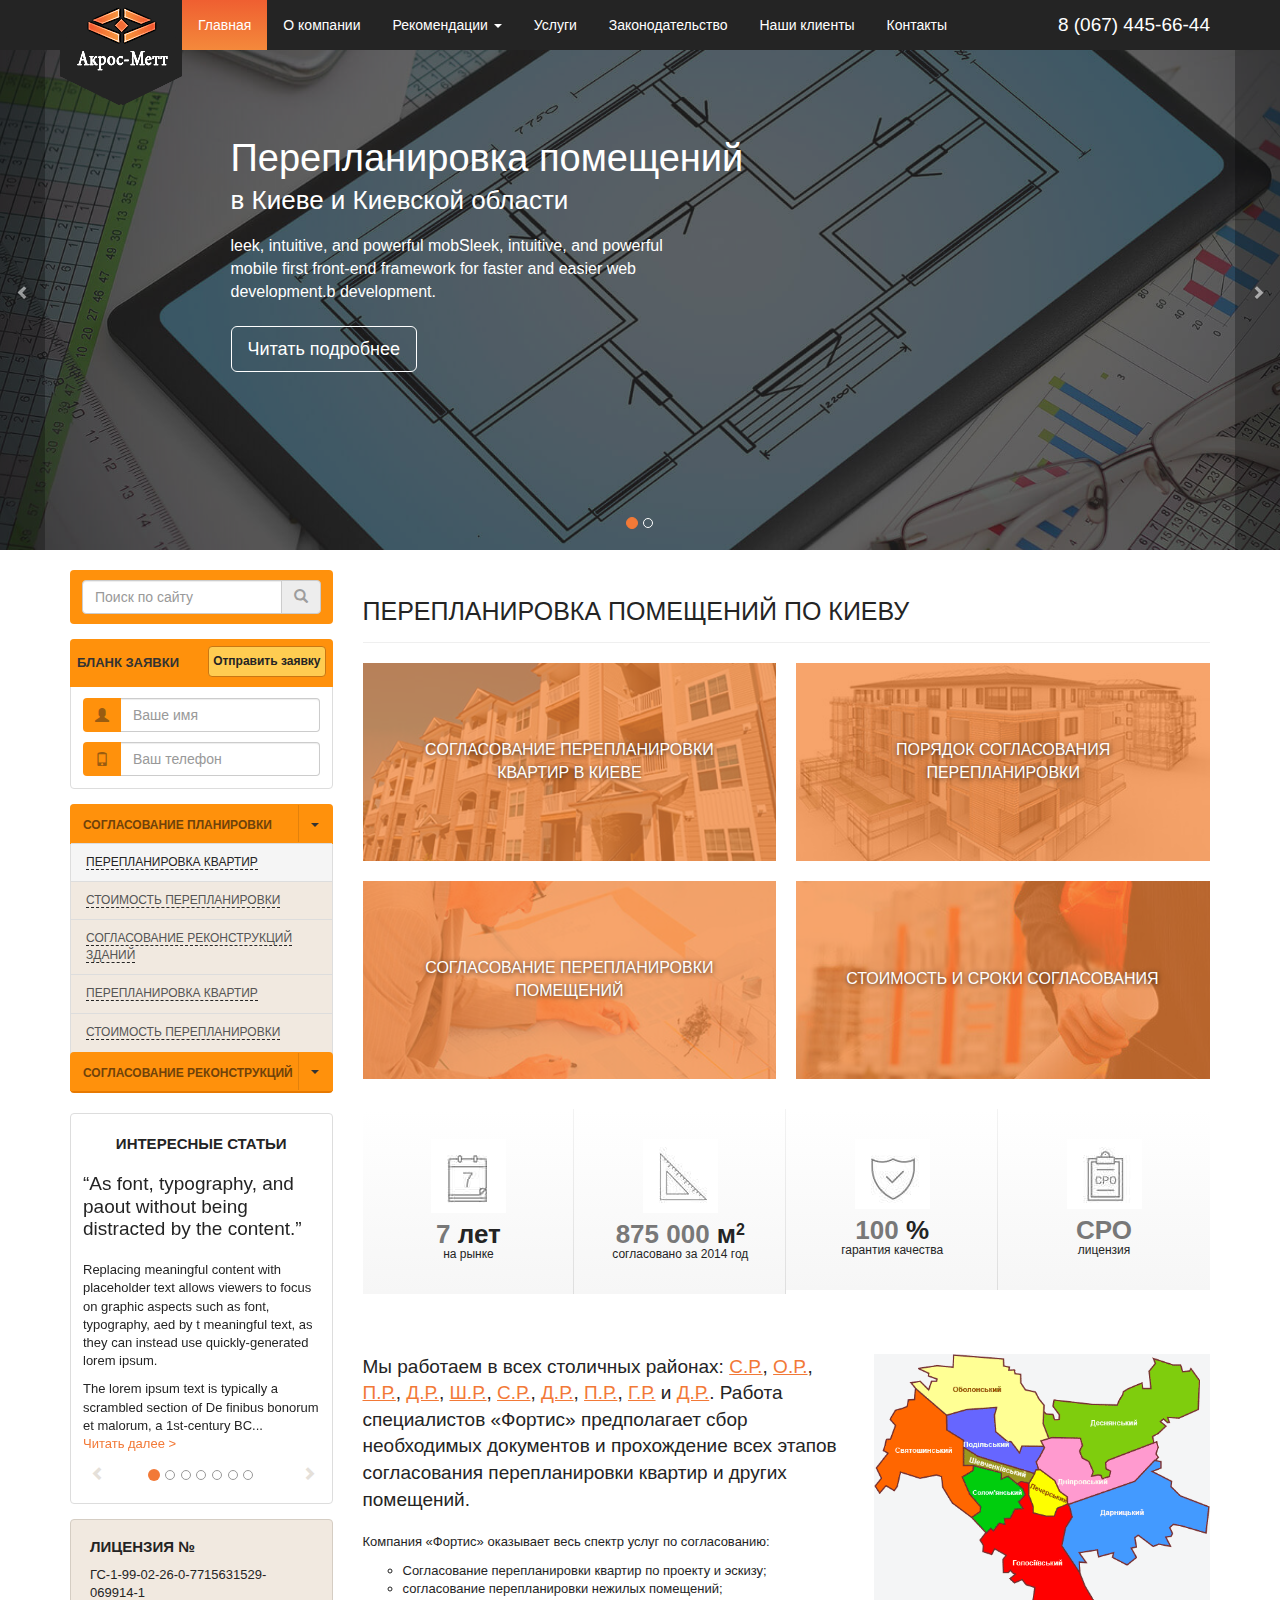
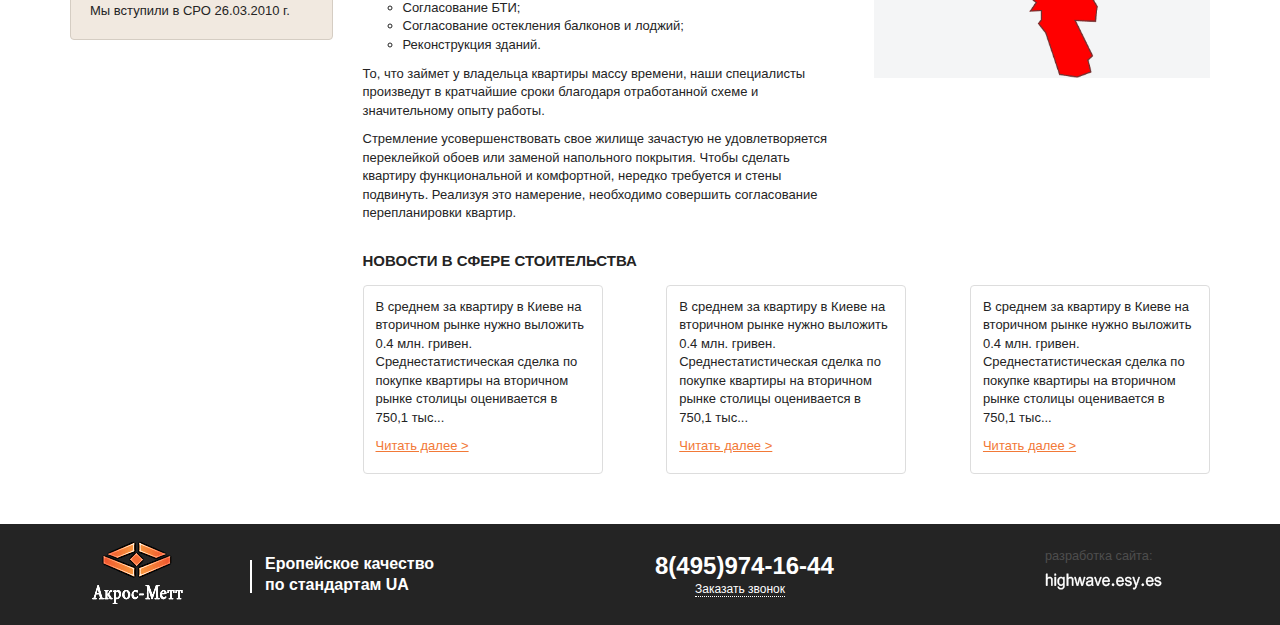
<file: index.html>
<!DOCTYPE html>
<!--[if lt IE 7 ]><html class="ie ie6" lang="en"> <![endif]-->
<!--[if IE 7 ]><html class="ie ie7" lang="en"> <![endif]-->
<!--[if IE 8 ]><html class="ie ie8" lang="en"> <![endif]-->
<!--[if (gte IE 9)|!(IE)]><!--><html lang="ru"> <!--<![endif]-->

<head>

	<meta charset="utf-8">

	<title>Akroc-Mett</title>
	<meta name="description" content="">

	<!-- Bootstrap v3.3.5 -->
	<style>html{font-family:sans-serif;-webkit-text-size-adjust:100%;-ms-text-size-adjust:100%}body{margin:0}article,aside,details,figcaption,figure,footer,header,hgroup,main,menu,nav,section,summary{display:block}audio,canvas,progress,video{display:inline-block;vertical-align:baseline}audio:not([controls]){display:none;height:0}[hidden],template{display:none}a{background-color:transparent}a:active,a:hover{outline:0}abbr[title]{border-bottom:1px dotted}b,strong{font-weight:700}dfn{font-style:italic}h1{margin:.67em 0;font-size:2em}mark{color:#000;background:#ff0}small{font-size:80%}sub,sup{position:relative;font-size:75%;line-height:0;vertical-align:baseline}sup{top:-.5em}sub{bottom:-.25em}img{border:0}svg:not(:root){overflow:hidden}figure{margin:1em 40px}hr{height:0;-webkit-box-sizing:content-box;-moz-box-sizing:content-box;box-sizing:content-box}pre{overflow:auto}code,kbd,pre,samp{font-family:monospace,monospace;font-size:1em}button,input,optgroup,select,textarea{margin:0;font:inherit;color:inherit}button{overflow:visible}button,select{text-transform:none}button,html input[type="button"],input[type="reset"],input[type="submit"]{-webkit-appearance:button;cursor:pointer}button[disabled],html input[disabled]{cursor:default}button::-moz-focus-inner,input::-moz-focus-inner{padding:0;border:0}input{line-height:normal}input[type="checkbox"],input[type="radio"]{-webkit-box-sizing:border-box;-moz-box-sizing:border-box;box-sizing:border-box;padding:0}input[type="number"]::-webkit-inner-spin-button,input[type="number"]::-webkit-outer-spin-button{height:auto}input[type="search"]{-webkit-box-sizing:content-box;-moz-box-sizing:content-box;box-sizing:content-box;-webkit-appearance:textfield}input[type="search"]::-webkit-search-cancel-button,input[type="search"]::-webkit-search-decoration{-webkit-appearance:none}fieldset{padding:.35em .625em .75em;margin:0 2px;border:1px solid silver}legend{padding:0;border:0}textarea{overflow:auto}optgroup{font-weight:700}table{border-spacing:0;border-collapse:collapse}td,th{padding:0}@media print{*,:before,:after{color:#000!important;text-shadow:none!important;background:transparent!important;-webkit-box-shadow:none!important;box-shadow:none!important}a,a:visited{text-decoration:underline}a[href]:after{content:" (" attr(href) ")"}abbr[title]:after{content:" (" attr(title) ")"}a[href^="#"]:after,a[href^="javascript:"]:after{content:""}pre,blockquote{border:1px solid #999;page-break-inside:avoid}thead{display:table-header-group}tr,img{page-break-inside:avoid}img{max-width:100%!important}p,h2,h3{orphans:3;widows:3}h2,h3{page-break-after:avoid}.navbar{display:none}.btn > .caret,.dropup > .btn > .caret{border-top-color:#000!important}.label{border:1px solid #000}.table{border-collapse:collapse!important}.table td,.table th{background-color:#fff!important}.table-bordered th,.table-bordered td{border:1px solid #ddd!important}}@font-face{font-family:'Glyphicons Halflings';src:url(fonts/glyphicons-halflings-regular.eot);src:url(fonts/glyphicons-halflings-regular.eot?#iefix) format("embedded-opentype"),url(fonts/glyphicons-halflings-regular.woff2) format("woff2"),url(fonts/glyphicons-halflings-regular.woff) format("woff"),url(fonts/glyphicons-halflings-regular.ttf) format("truetype"),url(fonts/glyphicons-halflings-regular.svg#glyphicons_halflingsregular) format("svg")}.glyphicon{position:relative;top:1px;display:inline-block;font-family:'Glyphicons Halflings';font-style:normal;font-weight:400;line-height:1;-webkit-font-smoothing:antialiased;-moz-osx-font-smoothing:grayscale}.glyphicon-asterisk:before{content:"\2a"}.glyphicon-plus:before{content:"\2b"}.glyphicon-euro:before,.glyphicon-eur:before{content:"\20ac"}.glyphicon-minus:before{content:"\2212"}.glyphicon-cloud:before{content:"\2601"}.glyphicon-envelope:before{content:"\2709"}.glyphicon-pencil:before{content:"\270f"}.glyphicon-glass:before{content:"\e001"}.glyphicon-music:before{content:"\e002"}.glyphicon-search:before{content:"\e003"}.glyphicon-heart:before{content:"\e005"}.glyphicon-star:before{content:"\e006"}.glyphicon-star-empty:before{content:"\e007"}.glyphicon-user:before{content:"\e008"}.glyphicon-film:before{content:"\e009"}.glyphicon-th-large:before{content:"\e010"}.glyphicon-th:before{content:"\e011"}.glyphicon-th-list:before{content:"\e012"}.glyphicon-ok:before{content:"\e013"}.glyphicon-remove:before{content:"\e014"}.glyphicon-zoom-in:before{content:"\e015"}.glyphicon-zoom-out:before{content:"\e016"}.glyphicon-off:before{content:"\e017"}.glyphicon-signal:before{content:"\e018"}.glyphicon-cog:before{content:"\e019"}.glyphicon-trash:before{content:"\e020"}.glyphicon-home:before{content:"\e021"}.glyphicon-file:before{content:"\e022"}.glyphicon-time:before{content:"\e023"}.glyphicon-road:before{content:"\e024"}.glyphicon-download-alt:before{content:"\e025"}.glyphicon-download:before{content:"\e026"}.glyphicon-upload:before{content:"\e027"}.glyphicon-inbox:before{content:"\e028"}.glyphicon-play-circle:before{content:"\e029"}.glyphicon-repeat:before{content:"\e030"}.glyphicon-refresh:before{content:"\e031"}.glyphicon-list-alt:before{content:"\e032"}.glyphicon-lock:before{content:"\e033"}.glyphicon-flag:before{content:"\e034"}.glyphicon-headphones:before{content:"\e035"}.glyphicon-volume-off:before{content:"\e036"}.glyphicon-volume-down:before{content:"\e037"}.glyphicon-volume-up:before{content:"\e038"}.glyphicon-qrcode:before{content:"\e039"}.glyphicon-barcode:before{content:"\e040"}.glyphicon-tag:before{content:"\e041"}.glyphicon-tags:before{content:"\e042"}.glyphicon-book:before{content:"\e043"}.glyphicon-bookmark:before{content:"\e044"}.glyphicon-print:before{content:"\e045"}.glyphicon-camera:before{content:"\e046"}.glyphicon-font:before{content:"\e047"}.glyphicon-bold:before{content:"\e048"}.glyphicon-italic:before{content:"\e049"}.glyphicon-text-height:before{content:"\e050"}.glyphicon-text-width:before{content:"\e051"}.glyphicon-align-left:before{content:"\e052"}.glyphicon-align-center:before{content:"\e053"}.glyphicon-align-right:before{content:"\e054"}.glyphicon-align-justify:before{content:"\e055"}.glyphicon-list:before{content:"\e056"}.glyphicon-indent-left:before{content:"\e057"}.glyphicon-indent-right:before{content:"\e058"}.glyphicon-facetime-video:before{content:"\e059"}.glyphicon-picture:before{content:"\e060"}.glyphicon-map-marker:before{content:"\e062"}.glyphicon-adjust:before{content:"\e063"}.glyphicon-tint:before{content:"\e064"}.glyphicon-edit:before{content:"\e065"}.glyphicon-share:before{content:"\e066"}.glyphicon-check:before{content:"\e067"}.glyphicon-move:before{content:"\e068"}.glyphicon-step-backward:before{content:"\e069"}.glyphicon-fast-backward:before{content:"\e070"}.glyphicon-backward:before{content:"\e071"}.glyphicon-play:before{content:"\e072"}.glyphicon-pause:before{content:"\e073"}.glyphicon-stop:before{content:"\e074"}.glyphicon-forward:before{content:"\e075"}.glyphicon-fast-forward:before{content:"\e076"}.glyphicon-step-forward:before{content:"\e077"}.glyphicon-eject:before{content:"\e078"}.glyphicon-chevron-left:before{content:"\e079"}.glyphicon-chevron-right:before{content:"\e080"}.glyphicon-plus-sign:before{content:"\e081"}.glyphicon-minus-sign:before{content:"\e082"}.glyphicon-remove-sign:before{content:"\e083"}.glyphicon-ok-sign:before{content:"\e084"}.glyphicon-question-sign:before{content:"\e085"}.glyphicon-info-sign:before{content:"\e086"}.glyphicon-screenshot:before{content:"\e087"}.glyphicon-remove-circle:before{content:"\e088"}.glyphicon-ok-circle:before{content:"\e089"}.glyphicon-ban-circle:before{content:"\e090"}.glyphicon-arrow-left:before{content:"\e091"}.glyphicon-arrow-right:before{content:"\e092"}.glyphicon-arrow-up:before{content:"\e093"}.glyphicon-arrow-down:before{content:"\e094"}.glyphicon-share-alt:before{content:"\e095"}.glyphicon-resize-full:before{content:"\e096"}.glyphicon-resize-small:before{content:"\e097"}.glyphicon-exclamation-sign:before{content:"\e101"}.glyphicon-gift:before{content:"\e102"}.glyphicon-leaf:before{content:"\e103"}.glyphicon-fire:before{content:"\e104"}.glyphicon-eye-open:before{content:"\e105"}.glyphicon-eye-close:before{content:"\e106"}.glyphicon-warning-sign:before{content:"\e107"}.glyphicon-plane:before{content:"\e108"}.glyphicon-calendar:before{content:"\e109"}.glyphicon-random:before{content:"\e110"}.glyphicon-comment:before{content:"\e111"}.glyphicon-magnet:before{content:"\e112"}.glyphicon-chevron-up:before{content:"\e113"}.glyphicon-chevron-down:before{content:"\e114"}.glyphicon-retweet:before{content:"\e115"}.glyphicon-shopping-cart:before{content:"\e116"}.glyphicon-folder-close:before{content:"\e117"}.glyphicon-folder-open:before{content:"\e118"}.glyphicon-resize-vertical:before{content:"\e119"}.glyphicon-resize-horizontal:before{content:"\e120"}.glyphicon-hdd:before{content:"\e121"}.glyphicon-bullhorn:before{content:"\e122"}.glyphicon-bell:before{content:"\e123"}.glyphicon-certificate:before{content:"\e124"}.glyphicon-thumbs-up:before{content:"\e125"}.glyphicon-thumbs-down:before{content:"\e126"}.glyphicon-hand-right:before{content:"\e127"}.glyphicon-hand-left:before{content:"\e128"}.glyphicon-hand-up:before{content:"\e129"}.glyphicon-hand-down:before{content:"\e130"}.glyphicon-circle-arrow-right:before{content:"\e131"}.glyphicon-circle-arrow-left:before{content:"\e132"}.glyphicon-circle-arrow-up:before{content:"\e133"}.glyphicon-circle-arrow-down:before{content:"\e134"}.glyphicon-globe:before{content:"\e135"}.glyphicon-wrench:before{content:"\e136"}.glyphicon-tasks:before{content:"\e137"}.glyphicon-filter:before{content:"\e138"}.glyphicon-briefcase:before{content:"\e139"}.glyphicon-fullscreen:before{content:"\e140"}.glyphicon-dashboard:before{content:"\e141"}.glyphicon-paperclip:before{content:"\e142"}.glyphicon-heart-empty:before{content:"\e143"}.glyphicon-link:before{content:"\e144"}.glyphicon-phone:before{content:"\e145"}.glyphicon-pushpin:before{content:"\e146"}.glyphicon-usd:before{content:"\e148"}.glyphicon-gbp:before{content:"\e149"}.glyphicon-sort:before{content:"\e150"}.glyphicon-sort-by-alphabet:before{content:"\e151"}.glyphicon-sort-by-alphabet-alt:before{content:"\e152"}.glyphicon-sort-by-order:before{content:"\e153"}.glyphicon-sort-by-order-alt:before{content:"\e154"}.glyphicon-sort-by-attributes:before{content:"\e155"}.glyphicon-sort-by-attributes-alt:before{content:"\e156"}.glyphicon-unchecked:before{content:"\e157"}.glyphicon-expand:before{content:"\e158"}.glyphicon-collapse-down:before{content:"\e159"}.glyphicon-collapse-up:before{content:"\e160"}.glyphicon-log-in:before{content:"\e161"}.glyphicon-flash:before{content:"\e162"}.glyphicon-log-out:before{content:"\e163"}.glyphicon-new-window:before{content:"\e164"}.glyphicon-record:before{content:"\e165"}.glyphicon-save:before{content:"\e166"}.glyphicon-open:before{content:"\e167"}.glyphicon-saved:before{content:"\e168"}.glyphicon-import:before{content:"\e169"}.glyphicon-export:before{content:"\e170"}.glyphicon-send:before{content:"\e171"}.glyphicon-floppy-disk:before{content:"\e172"}.glyphicon-floppy-saved:before{content:"\e173"}.glyphicon-floppy-remove:before{content:"\e174"}.glyphicon-floppy-save:before{content:"\e175"}.glyphicon-floppy-open:before{content:"\e176"}.glyphicon-credit-card:before{content:"\e177"}.glyphicon-transfer:before{content:"\e178"}.glyphicon-cutlery:before{content:"\e179"}.glyphicon-header:before{content:"\e180"}.glyphicon-compressed:before{content:"\e181"}.glyphicon-earphone:before{content:"\e182"}.glyphicon-phone-alt:before{content:"\e183"}.glyphicon-tower:before{content:"\e184"}.glyphicon-stats:before{content:"\e185"}.glyphicon-sd-video:before{content:"\e186"}.glyphicon-hd-video:before{content:"\e187"}.glyphicon-subtitles:before{content:"\e188"}.glyphicon-sound-stereo:before{content:"\e189"}.glyphicon-sound-dolby:before{content:"\e190"}.glyphicon-sound-5-1:before{content:"\e191"}.glyphicon-sound-6-1:before{content:"\e192"}.glyphicon-sound-7-1:before{content:"\e193"}.glyphicon-copyright-mark:before{content:"\e194"}.glyphicon-registration-mark:before{content:"\e195"}.glyphicon-cloud-download:before{content:"\e197"}.glyphicon-cloud-upload:before{content:"\e198"}.glyphicon-tree-conifer:before{content:"\e199"}.glyphicon-tree-deciduous:before{content:"\e200"}.glyphicon-cd:before{content:"\e201"}.glyphicon-save-file:before{content:"\e202"}.glyphicon-open-file:before{content:"\e203"}.glyphicon-level-up:before{content:"\e204"}.glyphicon-copy:before{content:"\e205"}.glyphicon-paste:before{content:"\e206"}.glyphicon-alert:before{content:"\e209"}.glyphicon-equalizer:before{content:"\e210"}.glyphicon-king:before{content:"\e211"}.glyphicon-queen:before{content:"\e212"}.glyphicon-pawn:before{content:"\e213"}.glyphicon-bishop:before{content:"\e214"}.glyphicon-knight:before{content:"\e215"}.glyphicon-baby-formula:before{content:"\e216"}.glyphicon-tent:before{content:"\26fa"}.glyphicon-blackboard:before{content:"\e218"}.glyphicon-bed:before{content:"\e219"}.glyphicon-apple:before{content:"\f8ff"}.glyphicon-erase:before{content:"\e221"}.glyphicon-hourglass:before{content:"\231b"}.glyphicon-lamp:before{content:"\e223"}.glyphicon-duplicate:before{content:"\e224"}.glyphicon-piggy-bank:before{content:"\e225"}.glyphicon-scissors:before{content:"\e226"}.glyphicon-bitcoin:before{content:"\e227"}.glyphicon-btc:before{content:"\e227"}.glyphicon-xbt:before{content:"\e227"}.glyphicon-yen:before{content:"\00a5"}.glyphicon-jpy:before{content:"\00a5"}.glyphicon-ruble:before{content:"\20bd"}.glyphicon-rub:before{content:"\20bd"}.glyphicon-scale:before{content:"\e230"}.glyphicon-ice-lolly:before{content:"\e231"}.glyphicon-ice-lolly-tasted:before{content:"\e232"}.glyphicon-education:before{content:"\e233"}.glyphicon-option-horizontal:before{content:"\e234"}.glyphicon-option-vertical:before{content:"\e235"}.glyphicon-menu-hamburger:before{content:"\e236"}.glyphicon-modal-window:before{content:"\e237"}.glyphicon-oil:before{content:"\e238"}.glyphicon-grain:before{content:"\e239"}.glyphicon-sunglasses:before{content:"\e240"}.glyphicon-text-size:before{content:"\e241"}.glyphicon-text-color:before{content:"\e242"}.glyphicon-text-background:before{content:"\e243"}.glyphicon-object-align-top:before{content:"\e244"}.glyphicon-object-align-bottom:before{content:"\e245"}.glyphicon-object-align-horizontal:before{content:"\e246"}.glyphicon-object-align-left:before{content:"\e247"}.glyphicon-object-align-vertical:before{content:"\e248"}.glyphicon-object-align-right:before{content:"\e249"}.glyphicon-triangle-right:before{content:"\e250"}.glyphicon-triangle-left:before{content:"\e251"}.glyphicon-triangle-bottom:before{content:"\e252"}.glyphicon-triangle-top:before{content:"\e253"}.glyphicon-console:before{content:"\e254"}.glyphicon-superscript:before{content:"\e255"}.glyphicon-subscript:before{content:"\e256"}.glyphicon-menu-left:before{content:"\e257"}.glyphicon-menu-right:before{content:"\e258"}.glyphicon-menu-down:before{content:"\e259"}.glyphicon-menu-up:before{content:"\e260"}*{-webkit-box-sizing:border-box;-moz-box-sizing:border-box;box-sizing:border-box}:before,:after{-webkit-box-sizing:border-box;-moz-box-sizing:border-box;box-sizing:border-box}html{font-size:10px;-webkit-tap-highlight-color:rgba(0,0,0,0)}body{font-family:"Helvetica Neue",Helvetica,Arial,sans-serif;font-size:14px;line-height:1.42857143;color:#333;background-color:#fff}input,button,select,textarea{font-family:inherit;font-size:inherit;line-height:inherit}a{color:#337ab7;text-decoration:none}a:hover,a:focus{color:#23527c;text-decoration:underline}a:focus{outline:thin dotted;outline:5px auto -webkit-focus-ring-color;outline-offset:-2px}figure{margin:0}img{vertical-align:middle}.img-responsive,.thumbnail > img,.thumbnail a > img,.carousel-inner > .item > img,.carousel-inner > .item > a > img{display:block;max-width:100%;height:auto}.img-rounded{border-radius:6px}.img-thumbnail{display:inline-block;max-width:100%;height:auto;padding:4px;line-height:1.42857143;background-color:#fff;border:1px solid #ddd;border-radius:4px;-webkit-transition:all .2s ease-in-out;-o-transition:all .2s ease-in-out;transition:all .2s ease-in-out}.img-circle{border-radius:50%}hr{margin-top:20px;margin-bottom:20px;border:0;border-top:1px solid #eee}.sr-only{position:absolute;width:1px;height:1px;padding:0;margin:-1px;overflow:hidden;clip:rect(0,0,0,0);border:0}.sr-only-focusable:active,.sr-only-focusable:focus{position:static;width:auto;height:auto;margin:0;overflow:visible;clip:auto}[role="button"]{cursor:pointer}h1,h2,h3,h4,h5,h6,.h1,.h2,.h3,.h4,.h5,.h6{font-family:inherit;font-weight:500;line-height:1.1;color:inherit}h1 small,h2 small,h3 small,h4 small,h5 small,h6 small,.h1 small,.h2 small,.h3 small,.h4 small,.h5 small,.h6 small,h1 .small,h2 .small,h3 .small,h4 .small,h5 .small,h6 .small,.h1 .small,.h2 .small,.h3 .small,.h4 .small,.h5 .small,.h6 .small{font-weight:400;line-height:1;color:#777}h1,.h1,h2,.h2,h3,.h3{margin-top:20px;margin-bottom:10px}h1 small,.h1 small,h2 small,.h2 small,h3 small,.h3 small,h1 .small,.h1 .small,h2 .small,.h2 .small,h3 .small,.h3 .small{font-size:65%}h4,.h4,h5,.h5,h6,.h6{margin-top:10px;margin-bottom:10px}h4 small,.h4 small,h5 small,.h5 small,h6 small,.h6 small,h4 .small,.h4 .small,h5 .small,.h5 .small,h6 .small,.h6 .small{font-size:75%}h1,.h1{font-size:36px}h2,.h2{font-size:30px}h3,.h3{font-size:24px}h4,.h4{font-size:18px}h5,.h5{font-size:14px}h6,.h6{font-size:12px}p{margin:0 0 10px}.lead{margin-bottom:20px;font-size:16px;font-weight:300;line-height:1.4}@media (min-width: 768px){.lead{font-size:21px}}small,.small{font-size:85%}mark,.mark{padding:.2em;background-color:#fcf8e3}.text-left{text-align:left}.text-right{text-align:right}.text-center{text-align:center}.text-justify{text-align:justify}.text-nowrap{white-space:nowrap}.text-lowercase{text-transform:lowercase}.text-uppercase{text-transform:uppercase}.text-capitalize{text-transform:capitalize}.text-muted{color:#777}.text-primary{color:#337ab7}a.text-primary:hover,a.text-primary:focus{color:#286090}.text-success{color:#3c763d}a.text-success:hover,a.text-success:focus{color:#2b542c}.text-info{color:#31708f}a.text-info:hover,a.text-info:focus{color:#245269}.text-warning{color:#8a6d3b}a.text-warning:hover,a.text-warning:focus{color:#66512c}.text-danger{color:#a94442}a.text-danger:hover,a.text-danger:focus{color:#843534}.bg-primary{color:#fff;background-color:#337ab7}a.bg-primary:hover,a.bg-primary:focus{background-color:#286090}.bg-success{background-color:#dff0d8}a.bg-success:hover,a.bg-success:focus{background-color:#c1e2b3}.bg-info{background-color:#d9edf7}a.bg-info:hover,a.bg-info:focus{background-color:#afd9ee}.bg-warning{background-color:#fcf8e3}a.bg-warning:hover,a.bg-warning:focus{background-color:#f7ecb5}.bg-danger{background-color:#f2dede}a.bg-danger:hover,a.bg-danger:focus{background-color:#e4b9b9}.page-header{padding-bottom:9px;margin:40px 0 20px;border-bottom:1px solid #eee}ul,ol{margin-top:0;margin-bottom:10px}ul ul,ol ul,ul ol,ol ol{margin-bottom:0}.list-unstyled{padding-left:0;list-style:none}.list-inline{padding-left:0;margin-left:-5px;list-style:none}.list-inline > li{display:inline-block;padding-right:5px;padding-left:5px}dl{margin-top:0;margin-bottom:20px}dt,dd{line-height:1.42857143}dt{font-weight:700}dd{margin-left:0}@media (min-width: 768px){.dl-horizontal dt{float:left;width:160px;overflow:hidden;clear:left;text-align:right;text-overflow:ellipsis;white-space:nowrap}.dl-horizontal dd{margin-left:180px}}abbr[title],abbr[data-original-title]{cursor:help;border-bottom:1px dotted #777}.initialism{font-size:90%;text-transform:uppercase}blockquote{padding:10px 20px;margin:0 0 20px;font-size:17.5px;border-left:5px solid #eee}blockquote p:last-child,blockquote ul:last-child,blockquote ol:last-child{margin-bottom:0}blockquote footer,blockquote small,blockquote .small{display:block;font-size:80%;line-height:1.42857143;color:#777}blockquote footer:before,blockquote small:before,blockquote .small:before{content:'\2014 \00A0'}.blockquote-reverse,blockquote.pull-right{padding-right:15px;padding-left:0;text-align:right;border-right:5px solid #eee;border-left:0}.blockquote-reverse footer:before,blockquote.pull-right footer:before,.blockquote-reverse small:before,blockquote.pull-right small:before,.blockquote-reverse .small:before,blockquote.pull-right .small:before{content:''}.blockquote-reverse footer:after,blockquote.pull-right footer:after,.blockquote-reverse small:after,blockquote.pull-right small:after,.blockquote-reverse .small:after,blockquote.pull-right .small:after{content:'\00A0 \2014'}address{margin-bottom:20px;font-style:normal;line-height:1.42857143}code,kbd,pre,samp{font-family:Menlo,Monaco,Consolas,"Courier New",monospace}code{padding:2px 4px;font-size:90%;color:#c7254e;background-color:#f9f2f4;border-radius:4px}kbd{padding:2px 4px;font-size:90%;color:#fff;background-color:#333;border-radius:3px;-webkit-box-shadow:inset 0 -1px 0 rgba(0,0,0,.25);box-shadow:inset 0 -1px 0 rgba(0,0,0,.25)}kbd kbd{padding:0;font-size:100%;font-weight:700;-webkit-box-shadow:none;box-shadow:none}pre{display:block;padding:9.5px;margin:0 0 10px;font-size:13px;line-height:1.42857143;color:#333;word-break:break-all;word-wrap:break-word;background-color:#f5f5f5;border:1px solid #ccc;border-radius:4px}pre code{padding:0;font-size:inherit;color:inherit;white-space:pre-wrap;background-color:transparent;border-radius:0}.pre-scrollable{max-height:340px;overflow-y:scroll}.container{padding-right:15px;padding-left:15px;margin-right:auto;margin-left:auto}@media (min-width: 768px){.container{width:750px}}@media (min-width: 992px){.container{width:970px}}@media (min-width: 1200px){.container{width:1170px}}.container-fluid{padding-right:15px;padding-left:15px;margin-right:auto;margin-left:auto}.row{margin-right:-15px;margin-left:-15px}.col-xs-1,.col-sm-1,.col-md-1,.col-lg-1,.col-xs-2,.col-sm-2,.col-md-2,.col-lg-2,.col-xs-3,.col-sm-3,.col-md-3,.col-lg-3,.col-xs-4,.col-sm-4,.col-md-4,.col-lg-4,.col-xs-5,.col-sm-5,.col-md-5,.col-lg-5,.col-xs-6,.col-sm-6,.col-md-6,.col-lg-6,.col-xs-7,.col-sm-7,.col-md-7,.col-lg-7,.col-xs-8,.col-sm-8,.col-md-8,.col-lg-8,.col-xs-9,.col-sm-9,.col-md-9,.col-lg-9,.col-xs-10,.col-sm-10,.col-md-10,.col-lg-10,.col-xs-11,.col-sm-11,.col-md-11,.col-lg-11,.col-xs-12,.col-sm-12,.col-md-12,.col-lg-12{position:relative;min-height:1px;padding-right:15px;padding-left:15px}.col-xs-1,.col-xs-2,.col-xs-3,.col-xs-4,.col-xs-5,.col-xs-6,.col-xs-7,.col-xs-8,.col-xs-9,.col-xs-10,.col-xs-11,.col-xs-12{float:left}.col-xs-12{width:100%}.col-xs-11{width:91.66666667%}.col-xs-10{width:83.33333333%}.col-xs-9{width:75%}.col-xs-8{width:66.66666667%}.col-xs-7{width:58.33333333%}.col-xs-6{width:50%}.col-xs-5{width:41.66666667%}.col-xs-4{width:33.33333333%}.col-xs-3{width:25%}.col-xs-2{width:16.66666667%}.col-xs-1{width:8.33333333%}.col-xs-pull-12{right:100%}.col-xs-pull-11{right:91.66666667%}.col-xs-pull-10{right:83.33333333%}.col-xs-pull-9{right:75%}.col-xs-pull-8{right:66.66666667%}.col-xs-pull-7{right:58.33333333%}.col-xs-pull-6{right:50%}.col-xs-pull-5{right:41.66666667%}.col-xs-pull-4{right:33.33333333%}.col-xs-pull-3{right:25%}.col-xs-pull-2{right:16.66666667%}.col-xs-pull-1{right:8.33333333%}.col-xs-pull-0{right:auto}.col-xs-push-12{left:100%}.col-xs-push-11{left:91.66666667%}.col-xs-push-10{left:83.33333333%}.col-xs-push-9{left:75%}.col-xs-push-8{left:66.66666667%}.col-xs-push-7{left:58.33333333%}.col-xs-push-6{left:50%}.col-xs-push-5{left:41.66666667%}.col-xs-push-4{left:33.33333333%}.col-xs-push-3{left:25%}.col-xs-push-2{left:16.66666667%}.col-xs-push-1{left:8.33333333%}.col-xs-push-0{left:auto}.col-xs-offset-12{margin-left:100%}.col-xs-offset-11{margin-left:91.66666667%}.col-xs-offset-10{margin-left:83.33333333%}.col-xs-offset-9{margin-left:75%}.col-xs-offset-8{margin-left:66.66666667%}.col-xs-offset-7{margin-left:58.33333333%}.col-xs-offset-6{margin-left:50%}.col-xs-offset-5{margin-left:41.66666667%}.col-xs-offset-4{margin-left:33.33333333%}.col-xs-offset-3{margin-left:25%}.col-xs-offset-2{margin-left:16.66666667%}.col-xs-offset-1{margin-left:8.33333333%}.col-xs-offset-0{margin-left:0}@media (min-width: 768px){.col-sm-1,.col-sm-2,.col-sm-3,.col-sm-4,.col-sm-5,.col-sm-6,.col-sm-7,.col-sm-8,.col-sm-9,.col-sm-10,.col-sm-11,.col-sm-12{float:left}.col-sm-12{width:100%}.col-sm-11{width:91.66666667%}.col-sm-10{width:83.33333333%}.col-sm-9{width:75%}.col-sm-8{width:66.66666667%}.col-sm-7{width:58.33333333%}.col-sm-6{width:50%}.col-sm-5{width:41.66666667%}.col-sm-4{width:33.33333333%}.col-sm-3{width:25%}.col-sm-2{width:16.66666667%}.col-sm-1{width:8.33333333%}.col-sm-pull-12{right:100%}.col-sm-pull-11{right:91.66666667%}.col-sm-pull-10{right:83.33333333%}.col-sm-pull-9{right:75%}.col-sm-pull-8{right:66.66666667%}.col-sm-pull-7{right:58.33333333%}.col-sm-pull-6{right:50%}.col-sm-pull-5{right:41.66666667%}.col-sm-pull-4{right:33.33333333%}.col-sm-pull-3{right:25%}.col-sm-pull-2{right:16.66666667%}.col-sm-pull-1{right:8.33333333%}.col-sm-pull-0{right:auto}.col-sm-push-12{left:100%}.col-sm-push-11{left:91.66666667%}.col-sm-push-10{left:83.33333333%}.col-sm-push-9{left:75%}.col-sm-push-8{left:66.66666667%}.col-sm-push-7{left:58.33333333%}.col-sm-push-6{left:50%}.col-sm-push-5{left:41.66666667%}.col-sm-push-4{left:33.33333333%}.col-sm-push-3{left:25%}.col-sm-push-2{left:16.66666667%}.col-sm-push-1{left:8.33333333%}.col-sm-push-0{left:auto}.col-sm-offset-12{margin-left:100%}.col-sm-offset-11{margin-left:91.66666667%}.col-sm-offset-10{margin-left:83.33333333%}.col-sm-offset-9{margin-left:75%}.col-sm-offset-8{margin-left:66.66666667%}.col-sm-offset-7{margin-left:58.33333333%}.col-sm-offset-6{margin-left:50%}.col-sm-offset-5{margin-left:41.66666667%}.col-sm-offset-4{margin-left:33.33333333%}.col-sm-offset-3{margin-left:25%}.col-sm-offset-2{margin-left:16.66666667%}.col-sm-offset-1{margin-left:8.33333333%}.col-sm-offset-0{margin-left:0}}@media (min-width: 992px){.col-md-1,.col-md-2,.col-md-3,.col-md-4,.col-md-5,.col-md-6,.col-md-7,.col-md-8,.col-md-9,.col-md-10,.col-md-11,.col-md-12{float:left}.col-md-12{width:100%}.col-md-11{width:91.66666667%}.col-md-10{width:83.33333333%}.col-md-9{width:75%}.col-md-8{width:66.66666667%}.col-md-7{width:58.33333333%}.col-md-6{width:50%}.col-md-5{width:41.66666667%}.col-md-4{width:33.33333333%}.col-md-3{width:25%}.col-md-2{width:16.66666667%}.col-md-1{width:8.33333333%}.col-md-pull-12{right:100%}.col-md-pull-11{right:91.66666667%}.col-md-pull-10{right:83.33333333%}.col-md-pull-9{right:75%}.col-md-pull-8{right:66.66666667%}.col-md-pull-7{right:58.33333333%}.col-md-pull-6{right:50%}.col-md-pull-5{right:41.66666667%}.col-md-pull-4{right:33.33333333%}.col-md-pull-3{right:25%}.col-md-pull-2{right:16.66666667%}.col-md-pull-1{right:8.33333333%}.col-md-pull-0{right:auto}.col-md-push-12{left:100%}.col-md-push-11{left:91.66666667%}.col-md-push-10{left:83.33333333%}.col-md-push-9{left:75%}.col-md-push-8{left:66.66666667%}.col-md-push-7{left:58.33333333%}.col-md-push-6{left:50%}.col-md-push-5{left:41.66666667%}.col-md-push-4{left:33.33333333%}.col-md-push-3{left:25%}.col-md-push-2{left:16.66666667%}.col-md-push-1{left:8.33333333%}.col-md-push-0{left:auto}.col-md-offset-12{margin-left:100%}.col-md-offset-11{margin-left:91.66666667%}.col-md-offset-10{margin-left:83.33333333%}.col-md-offset-9{margin-left:75%}.col-md-offset-8{margin-left:66.66666667%}.col-md-offset-7{margin-left:58.33333333%}.col-md-offset-6{margin-left:50%}.col-md-offset-5{margin-left:41.66666667%}.col-md-offset-4{margin-left:33.33333333%}.col-md-offset-3{margin-left:25%}.col-md-offset-2{margin-left:16.66666667%}.col-md-offset-1{margin-left:8.33333333%}.col-md-offset-0{margin-left:0}}@media (min-width: 1200px){.col-lg-1,.col-lg-2,.col-lg-3,.col-lg-4,.col-lg-5,.col-lg-6,.col-lg-7,.col-lg-8,.col-lg-9,.col-lg-10,.col-lg-11,.col-lg-12{float:left}.col-lg-12{width:100%}.col-lg-11{width:91.66666667%}.col-lg-10{width:83.33333333%}.col-lg-9{width:75%}.col-lg-8{width:66.66666667%}.col-lg-7{width:58.33333333%}.col-lg-6{width:50%}.col-lg-5{width:41.66666667%}.col-lg-4{width:33.33333333%}.col-lg-3{width:25%}.col-lg-2{width:16.66666667%}.col-lg-1{width:8.33333333%}.col-lg-pull-12{right:100%}.col-lg-pull-11{right:91.66666667%}.col-lg-pull-10{right:83.33333333%}.col-lg-pull-9{right:75%}.col-lg-pull-8{right:66.66666667%}.col-lg-pull-7{right:58.33333333%}.col-lg-pull-6{right:50%}.col-lg-pull-5{right:41.66666667%}.col-lg-pull-4{right:33.33333333%}.col-lg-pull-3{right:25%}.col-lg-pull-2{right:16.66666667%}.col-lg-pull-1{right:8.33333333%}.col-lg-pull-0{right:auto}.col-lg-push-12{left:100%}.col-lg-push-11{left:91.66666667%}.col-lg-push-10{left:83.33333333%}.col-lg-push-9{left:75%}.col-lg-push-8{left:66.66666667%}.col-lg-push-7{left:58.33333333%}.col-lg-push-6{left:50%}.col-lg-push-5{left:41.66666667%}.col-lg-push-4{left:33.33333333%}.col-lg-push-3{left:25%}.col-lg-push-2{left:16.66666667%}.col-lg-push-1{left:8.33333333%}.col-lg-push-0{left:auto}.col-lg-offset-12{margin-left:100%}.col-lg-offset-11{margin-left:91.66666667%}.col-lg-offset-10{margin-left:83.33333333%}.col-lg-offset-9{margin-left:75%}.col-lg-offset-8{margin-left:66.66666667%}.col-lg-offset-7{margin-left:58.33333333%}.col-lg-offset-6{margin-left:50%}.col-lg-offset-5{margin-left:41.66666667%}.col-lg-offset-4{margin-left:33.33333333%}.col-lg-offset-3{margin-left:25%}.col-lg-offset-2{margin-left:16.66666667%}.col-lg-offset-1{margin-left:8.33333333%}.col-lg-offset-0{margin-left:0}}table{background-color:transparent}caption{padding-top:8px;padding-bottom:8px;color:#777;text-align:left}th{text-align:left}.table{width:100%;max-width:100%;margin-bottom:20px}.table > thead > tr > th,.table > tbody > tr > th,.table > tfoot > tr > th,.table > thead > tr > td,.table > tbody > tr > td,.table > tfoot > tr > td{padding:8px;line-height:1.42857143;vertical-align:top;border-top:1px solid #ddd}.table > thead > tr > th{vertical-align:bottom;border-bottom:2px solid #ddd}.table > caption + thead > tr:first-child > th,.table > colgroup + thead > tr:first-child > th,.table > thead:first-child > tr:first-child > th,.table > caption + thead > tr:first-child > td,.table > colgroup + thead > tr:first-child > td,.table > thead:first-child > tr:first-child > td{border-top:0}.table > tbody + tbody{border-top:2px solid #ddd}.table .table{background-color:#fff}.table-condensed > thead > tr > th,.table-condensed > tbody > tr > th,.table-condensed > tfoot > tr > th,.table-condensed > thead > tr > td,.table-condensed > tbody > tr > td,.table-condensed > tfoot > tr > td{padding:5px}.table-bordered{border:1px solid #ddd}.table-bordered > thead > tr > th,.table-bordered > tbody > tr > th,.table-bordered > tfoot > tr > th,.table-bordered > thead > tr > td,.table-bordered > tbody > tr > td,.table-bordered > tfoot > tr > td{border:1px solid #ddd}.table-bordered > thead > tr > th,.table-bordered > thead > tr > td{border-bottom-width:2px}.table-striped > tbody > tr:nth-of-type(odd){background-color:#f9f9f9}.table-hover > tbody > tr:hover{background-color:#f5f5f5}table col[class*="col-"]{position:static;display:table-column;float:none}table td[class*="col-"],table th[class*="col-"]{position:static;display:table-cell;float:none}.table > thead > tr > td.active,.table > tbody > tr > td.active,.table > tfoot > tr > td.active,.table > thead > tr > th.active,.table > tbody > tr > th.active,.table > tfoot > tr > th.active,.table > thead > tr.active > td,.table > tbody > tr.active > td,.table > tfoot > tr.active > td,.table > thead > tr.active > th,.table > tbody > tr.active > th,.table > tfoot > tr.active > th{background-color:#f5f5f5}.table-hover > tbody > tr > td.active:hover,.table-hover > tbody > tr > th.active:hover,.table-hover > tbody > tr.active:hover > td,.table-hover > tbody > tr:hover > .active,.table-hover > tbody > tr.active:hover > th{background-color:#e8e8e8}.table > thead > tr > td.success,.table > tbody > tr > td.success,.table > tfoot > tr > td.success,.table > thead > tr > th.success,.table > tbody > tr > th.success,.table > tfoot > tr > th.success,.table > thead > tr.success > td,.table > tbody > tr.success > td,.table > tfoot > tr.success > td,.table > thead > tr.success > th,.table > tbody > tr.success > th,.table > tfoot > tr.success > th{background-color:#dff0d8}.table-hover > tbody > tr > td.success:hover,.table-hover > tbody > tr > th.success:hover,.table-hover > tbody > tr.success:hover > td,.table-hover > tbody > tr:hover > .success,.table-hover > tbody > tr.success:hover > th{background-color:#d0e9c6}.table > thead > tr > td.info,.table > tbody > tr > td.info,.table > tfoot > tr > td.info,.table > thead > tr > th.info,.table > tbody > tr > th.info,.table > tfoot > tr > th.info,.table > thead > tr.info > td,.table > tbody > tr.info > td,.table > tfoot > tr.info > td,.table > thead > tr.info > th,.table > tbody > tr.info > th,.table > tfoot > tr.info > th{background-color:#d9edf7}.table-hover > tbody > tr > td.info:hover,.table-hover > tbody > tr > th.info:hover,.table-hover > tbody > tr.info:hover > td,.table-hover > tbody > tr:hover > .info,.table-hover > tbody > tr.info:hover > th{background-color:#c4e3f3}.table > thead > tr > td.warning,.table > tbody > tr > td.warning,.table > tfoot > tr > td.warning,.table > thead > tr > th.warning,.table > tbody > tr > th.warning,.table > tfoot > tr > th.warning,.table > thead > tr.warning > td,.table > tbody > tr.warning > td,.table > tfoot > tr.warning > td,.table > thead > tr.warning > th,.table > tbody > tr.warning > th,.table > tfoot > tr.warning > th{background-color:#fcf8e3}.table-hover > tbody > tr > td.warning:hover,.table-hover > tbody > tr > th.warning:hover,.table-hover > tbody > tr.warning:hover > td,.table-hover > tbody > tr:hover > .warning,.table-hover > tbody > tr.warning:hover > th{background-color:#faf2cc}.table > thead > tr > td.danger,.table > tbody > tr > td.danger,.table > tfoot > tr > td.danger,.table > thead > tr > th.danger,.table > tbody > tr > th.danger,.table > tfoot > tr > th.danger,.table > thead > tr.danger > td,.table > tbody > tr.danger > td,.table > tfoot > tr.danger > td,.table > thead > tr.danger > th,.table > tbody > tr.danger > th,.table > tfoot > tr.danger > th{background-color:#f2dede}.table-hover > tbody > tr > td.danger:hover,.table-hover > tbody > tr > th.danger:hover,.table-hover > tbody > tr.danger:hover > td,.table-hover > tbody > tr:hover > .danger,.table-hover > tbody > tr.danger:hover > th{background-color:#ebcccc}.table-responsive{min-height:.01%;overflow-x:auto}@media screen and (max-width: 767px){.table-responsive{width:100%;margin-bottom:15px;overflow-y:hidden;-ms-overflow-style:-ms-autohiding-scrollbar;border:1px solid #ddd}.table-responsive > .table{margin-bottom:0}.table-responsive > .table > thead > tr > th,.table-responsive > .table > tbody > tr > th,.table-responsive > .table > tfoot > tr > th,.table-responsive > .table > thead > tr > td,.table-responsive > .table > tbody > tr > td,.table-responsive > .table > tfoot > tr > td{white-space:nowrap}.table-responsive > .table-bordered{border:0}.table-responsive > .table-bordered > thead > tr > th:first-child,.table-responsive > .table-bordered > tbody > tr > th:first-child,.table-responsive > .table-bordered > tfoot > tr > th:first-child,.table-responsive > .table-bordered > thead > tr > td:first-child,.table-responsive > .table-bordered > tbody > tr > td:first-child,.table-responsive > .table-bordered > tfoot > tr > td:first-child{border-left:0}.table-responsive > .table-bordered > thead > tr > th:last-child,.table-responsive > .table-bordered > tbody > tr > th:last-child,.table-responsive > .table-bordered > tfoot > tr > th:last-child,.table-responsive > .table-bordered > thead > tr > td:last-child,.table-responsive > .table-bordered > tbody > tr > td:last-child,.table-responsive > .table-bordered > tfoot > tr > td:last-child{border-right:0}.table-responsive > .table-bordered > tbody > tr:last-child > th,.table-responsive > .table-bordered > tfoot > tr:last-child > th,.table-responsive > .table-bordered > tbody > tr:last-child > td,.table-responsive > .table-bordered > tfoot > tr:last-child > td{border-bottom:0}}fieldset{min-width:0;padding:0;margin:0;border:0}legend{display:block;width:100%;padding:0;margin-bottom:20px;font-size:21px;line-height:inherit;color:#333;border:0;border-bottom:1px solid #e5e5e5}label{display:inline-block;max-width:100%;margin-bottom:5px;font-weight:700}input[type="search"]{-webkit-box-sizing:border-box;-moz-box-sizing:border-box;box-sizing:border-box}input[type="radio"],input[type="checkbox"]{margin:4px 0 0;margin-top:1px \9;line-height:normal}input[type="file"]{display:block}input[type="range"]{display:block;width:100%}select[multiple],select[size]{height:auto}input[type="file"]:focus,input[type="radio"]:focus,input[type="checkbox"]:focus{outline:thin dotted;outline:5px auto -webkit-focus-ring-color;outline-offset:-2px}output{display:block;padding-top:7px;font-size:14px;line-height:1.42857143;color:#555}.form-control{display:block;width:100%;height:auto;padding:6px 12px;font-size:14px;line-height:1.42857143;color:#555;background-color:#fff;background-image:none;border:1px solid #ccc;border-radius:4px;-webkit-box-shadow:inset 0 1px 1px rgba(0,0,0,.075);box-shadow:inset 0 1px 1px rgba(0,0,0,.075);-webkit-transition:border-color ease-in-out .15s,-webkit-box-shadow ease-in-out .15s;-o-transition:border-color ease-in-out .15s,box-shadow ease-in-out .15s;transition:border-color ease-in-out .15s,box-shadow ease-in-out .15s}.form-control:focus{border-color:#66afe9;outline:0;-webkit-box-shadow:inset 0 1px 1px rgba(0,0,0,.075),0 0 8px rgba(102,175,233,.6);box-shadow:inset 0 1px 1px rgba(0,0,0,.075),0 0 8px rgba(102,175,233,.6)}.form-control::-moz-placeholder{color:#999;opacity:1}.form-control:-ms-input-placeholder{color:#999}.form-control::-webkit-input-placeholder{color:#999}.form-control[disabled],.form-control[readonly],fieldset[disabled] .form-control{background-color:#eee;opacity:1}.form-control[disabled],fieldset[disabled] .form-control{cursor:not-allowed}textarea.form-control{height:auto}input[type="search"]{-webkit-appearance:none}@media screen and (-webkit-min-device-pixel-ratio: 0){input[type="date"].form-control,input[type="time"].form-control,input[type="datetime-local"].form-control,input[type="month"].form-control{line-height:34px}input[type="date"].input-sm,input[type="time"].input-sm,input[type="datetime-local"].input-sm,input[type="month"].input-sm,.input-group-sm input[type="date"],.input-group-sm input[type="time"],.input-group-sm input[type="datetime-local"],.input-group-sm input[type="month"]{line-height:30px}input[type="date"].input-lg,input[type="time"].input-lg,input[type="datetime-local"].input-lg,input[type="month"].input-lg,.input-group-lg input[type="date"],.input-group-lg input[type="time"],.input-group-lg input[type="datetime-local"],.input-group-lg input[type="month"]{line-height:46px}}.form-group{margin-bottom:15px}.radio,.checkbox{position:relative;display:block;margin-top:10px;margin-bottom:10px}.radio label,.checkbox label{min-height:20px;padding-left:20px;margin-bottom:0;font-weight:400;cursor:pointer}.radio input[type="radio"],.radio-inline input[type="radio"],.checkbox input[type="checkbox"],.checkbox-inline input[type="checkbox"]{position:absolute;margin-top:4px \9;margin-left:-20px}.radio + .radio,.checkbox + .checkbox{margin-top:-5px}.radio-inline,.checkbox-inline{position:relative;display:inline-block;padding-left:20px;margin-bottom:0;font-weight:400;vertical-align:middle;cursor:pointer}.radio-inline + .radio-inline,.checkbox-inline + .checkbox-inline{margin-top:0;margin-left:10px}input[type="radio"][disabled],input[type="checkbox"][disabled],input[type="radio"].disabled,input[type="checkbox"].disabled,fieldset[disabled] input[type="radio"],fieldset[disabled] input[type="checkbox"]{cursor:not-allowed}.radio-inline.disabled,.checkbox-inline.disabled,fieldset[disabled] .radio-inline,fieldset[disabled] .checkbox-inline{cursor:not-allowed}.radio.disabled label,.checkbox.disabled label,fieldset[disabled] .radio label,fieldset[disabled] .checkbox label{cursor:not-allowed}.form-control-static{min-height:34px;padding-top:7px;padding-bottom:7px;margin-bottom:0}.form-control-static.input-lg,.form-control-static.input-sm{padding-right:0;padding-left:0}.input-sm{height:30px;padding:5px 10px;font-size:12px;line-height:1.5;border-radius:3px}select.input-sm{height:30px;line-height:30px}textarea.input-sm,select[multiple].input-sm{height:auto}.form-group-sm .form-control{height:30px;padding:5px 10px;font-size:12px;line-height:1.5;border-radius:3px}.form-group-sm select.form-control{height:30px;line-height:30px}.form-group-sm textarea.form-control,.form-group-sm select[multiple].form-control{height:auto}.form-group-sm .form-control-static{height:30px;min-height:32px;padding:6px 10px;font-size:12px;line-height:1.5}.input-lg{height:46px;padding:10px 16px;font-size:18px;line-height:1.3333333;border-radius:6px}select.input-lg{height:46px;line-height:46px}textarea.input-lg,select[multiple].input-lg{height:auto}.form-group-lg .form-control{height:46px;padding:10px 16px;font-size:18px;line-height:1.3333333;border-radius:6px}.form-group-lg select.form-control{height:46px;line-height:46px}.form-group-lg textarea.form-control,.form-group-lg select[multiple].form-control{height:auto}.form-group-lg .form-control-static{height:46px;min-height:38px;padding:11px 16px;font-size:18px;line-height:1.3333333}.has-feedback{position:relative}.has-feedback .form-control{padding-right:42.5px}.form-control-feedback{position:absolute;top:0;right:0;z-index:2;display:block;width:34px;height:34px;line-height:34px;text-align:center;pointer-events:none}.input-lg + .form-control-feedback,.input-group-lg + .form-control-feedback,.form-group-lg .form-control + .form-control-feedback{width:46px;height:46px;line-height:46px}.input-sm + .form-control-feedback,.input-group-sm + .form-control-feedback,.form-group-sm .form-control + .form-control-feedback{width:30px;height:30px;line-height:30px}.has-success .help-block,.has-success .control-label,.has-success .radio,.has-success .checkbox,.has-success .radio-inline,.has-success .checkbox-inline,.has-success.radio label,.has-success.checkbox label,.has-success.radio-inline label,.has-success.checkbox-inline label{color:#3c763d}.has-success .form-control{border-color:#3c763d;-webkit-box-shadow:inset 0 1px 1px rgba(0,0,0,.075);box-shadow:inset 0 1px 1px rgba(0,0,0,.075)}.has-success .form-control:focus{border-color:#2b542c;-webkit-box-shadow:inset 0 1px 1px rgba(0,0,0,.075),0 0 6px #67b168;box-shadow:inset 0 1px 1px rgba(0,0,0,.075),0 0 6px #67b168}.has-success .input-group-addon{color:#3c763d;background-color:#dff0d8;border-color:#3c763d}.has-success .form-control-feedback{color:#3c763d}.has-warning .help-block,.has-warning .control-label,.has-warning .radio,.has-warning .checkbox,.has-warning .radio-inline,.has-warning .checkbox-inline,.has-warning.radio label,.has-warning.checkbox label,.has-warning.radio-inline label,.has-warning.checkbox-inline label{color:#8a6d3b}.has-warning .form-control{border-color:#8a6d3b;-webkit-box-shadow:inset 0 1px 1px rgba(0,0,0,.075);box-shadow:inset 0 1px 1px rgba(0,0,0,.075)}.has-warning .form-control:focus{border-color:#66512c;-webkit-box-shadow:inset 0 1px 1px rgba(0,0,0,.075),0 0 6px #c0a16b;box-shadow:inset 0 1px 1px rgba(0,0,0,.075),0 0 6px #c0a16b}.has-warning .input-group-addon{color:#8a6d3b;background-color:#fcf8e3;border-color:#8a6d3b}.has-warning .form-control-feedback{color:#8a6d3b}.has-error .help-block,.has-error .control-label,.has-error .radio,.has-error .checkbox,.has-error .radio-inline,.has-error .checkbox-inline,.has-error.radio label,.has-error.checkbox label,.has-error.radio-inline label,.has-error.checkbox-inline label{color:#a94442}.has-error .form-control{border-color:#a94442;-webkit-box-shadow:inset 0 1px 1px rgba(0,0,0,.075);box-shadow:inset 0 1px 1px rgba(0,0,0,.075)}.has-error .form-control:focus{border-color:#843534;-webkit-box-shadow:inset 0 1px 1px rgba(0,0,0,.075),0 0 6px #ce8483;box-shadow:inset 0 1px 1px rgba(0,0,0,.075),0 0 6px #ce8483}.has-error .input-group-addon{color:#a94442;background-color:#f2dede;border-color:#a94442}.has-error .form-control-feedback{color:#a94442}.has-feedback label ~ .form-control-feedback{top:25px}.has-feedback label.sr-only ~ .form-control-feedback{top:0}.help-block{display:block;margin-top:5px;margin-bottom:10px;color:#737373}@media (min-width: 768px){.form-inline .form-group{display:inline-block;margin-bottom:0;vertical-align:middle}.form-inline .form-control{display:inline-block;width:auto;vertical-align:middle}.form-inline .form-control-static{display:inline-block}.form-inline .input-group{display:inline-table;vertical-align:middle}.form-inline .input-group .input-group-addon,.form-inline .input-group .input-group-btn,.form-inline .input-group .form-control{width:auto}.form-inline .input-group > .form-control{width:100%}.form-inline .control-label{margin-bottom:0;vertical-align:middle}.form-inline .radio,.form-inline .checkbox{display:inline-block;margin-top:0;margin-bottom:0;vertical-align:middle}.form-inline .radio label,.form-inline .checkbox label{padding-left:0}.form-inline .radio input[type="radio"],.form-inline .checkbox input[type="checkbox"]{position:relative;margin-left:0}.form-inline .has-feedback .form-control-feedback{top:0}}.form-horizontal .radio,.form-horizontal .checkbox,.form-horizontal .radio-inline,.form-horizontal .checkbox-inline{padding-top:7px;margin-top:0;margin-bottom:0}.form-horizontal .radio,.form-horizontal .checkbox{min-height:27px}.form-horizontal .form-group{margin-right:-15px;margin-left:-15px}@media (min-width: 768px){.form-horizontal .control-label{padding-top:7px;margin-bottom:0;text-align:right}}.form-horizontal .has-feedback .form-control-feedback{right:15px}@media (min-width: 768px){.form-horizontal .form-group-lg .control-label{padding-top:14.333333px;font-size:18px}}@media (min-width: 768px){.form-horizontal .form-group-sm .control-label{padding-top:6px;font-size:12px}}.btn{display:inline-block;padding:6px 12px;margin-bottom:0;font-size:14px;font-weight:400;line-height:1.42857143;text-align:center;white-space:nowrap;vertical-align:middle;-ms-touch-action:manipulation;touch-action:manipulation;cursor:pointer;-webkit-user-select:none;-moz-user-select:none;-ms-user-select:none;user-select:none;background-image:none;border:1px solid transparent;border-radius:4px}.btn:focus,.btn:active:focus,.btn.active:focus,.btn.focus,.btn:active.focus,.btn.active.focus{outline:thin dotted;outline:5px auto -webkit-focus-ring-color;outline-offset:-2px}.btn:hover,.btn:focus,.btn.focus{color:#333;text-decoration:none}.btn:active,.btn.active{background-image:none;outline:0;-webkit-box-shadow:inset 0 3px 5px rgba(0,0,0,.125);box-shadow:inset 0 3px 5px rgba(0,0,0,.125)}.btn.disabled,.btn[disabled],fieldset[disabled] .btn{cursor:not-allowed;filter:alpha(opacity=65);-webkit-box-shadow:none;box-shadow:none;opacity:.65}a.btn.disabled,fieldset[disabled] a.btn{pointer-events:none}.btn-default{color:#333;background-color:#fff;border-color:#ccc}.btn-default:focus,.btn-default.focus{color:#333;background-color:#e6e6e6;border-color:#8c8c8c}.btn-default:hover{color:#333;background-color:#e6e6e6;border-color:#adadad}.btn-default:active,.btn-default.active,.open > .dropdown-toggle.btn-default{color:#333;background-color:#e6e6e6;border-color:#adadad}.btn-default:active:hover,.btn-default.active:hover,.open > .dropdown-toggle.btn-default:hover,.btn-default:active:focus,.btn-default.active:focus,.open > .dropdown-toggle.btn-default:focus,.btn-default:active.focus,.btn-default.active.focus,.open > .dropdown-toggle.btn-default.focus{color:#333;background-color:#d4d4d4;border-color:#8c8c8c}.btn-default:active,.btn-default.active,.open > .dropdown-toggle.btn-default{background-image:none}.btn-default.disabled,.btn-default[disabled],fieldset[disabled] .btn-default,.btn-default.disabled:hover,.btn-default[disabled]:hover,fieldset[disabled] .btn-default:hover,.btn-default.disabled:focus,.btn-default[disabled]:focus,fieldset[disabled] .btn-default:focus,.btn-default.disabled.focus,.btn-default[disabled].focus,fieldset[disabled] .btn-default.focus,.btn-default.disabled:active,.btn-default[disabled]:active,fieldset[disabled] .btn-default:active,.btn-default.disabled.active,.btn-default[disabled].active,fieldset[disabled] .btn-default.active{background-color:#fff;border-color:#ccc}.btn-default .badge{color:#fff;background-color:#333}.btn-primary{color:#fff;background-color:#337ab7;border-color:#2e6da4}.btn-primary:focus,.btn-primary.focus{color:#fff;background-color:#286090;border-color:#122b40}.btn-primary:hover{color:#fff;background-color:#286090;border-color:#204d74}.btn-primary:active,.btn-primary.active,.open > .dropdown-toggle.btn-primary{color:#fff;background-color:#286090;border-color:#204d74}.btn-primary:active:hover,.btn-primary.active:hover,.open > .dropdown-toggle.btn-primary:hover,.btn-primary:active:focus,.btn-primary.active:focus,.open > .dropdown-toggle.btn-primary:focus,.btn-primary:active.focus,.btn-primary.active.focus,.open > .dropdown-toggle.btn-primary.focus{color:#fff;background-color:#204d74;border-color:#122b40}.btn-primary:active,.btn-primary.active,.open > .dropdown-toggle.btn-primary{background-image:none}.btn-primary.disabled,.btn-primary[disabled],fieldset[disabled] .btn-primary,.btn-primary.disabled:hover,.btn-primary[disabled]:hover,fieldset[disabled] .btn-primary:hover,.btn-primary.disabled:focus,.btn-primary[disabled]:focus,fieldset[disabled] .btn-primary:focus,.btn-primary.disabled.focus,.btn-primary[disabled].focus,fieldset[disabled] .btn-primary.focus,.btn-primary.disabled:active,.btn-primary[disabled]:active,fieldset[disabled] .btn-primary:active,.btn-primary.disabled.active,.btn-primary[disabled].active,fieldset[disabled] .btn-primary.active{background-color:#337ab7;border-color:#2e6da4}.btn-primary .badge{color:#337ab7;background-color:#fff}.btn-success{color:#fff;background-color:#5cb85c;border-color:#4cae4c}.btn-success:focus,.btn-success.focus{color:#fff;background-color:#449d44;border-color:#255625}.btn-success:hover{color:#fff;background-color:#449d44;border-color:#398439}.btn-success:active,.btn-success.active,.open > .dropdown-toggle.btn-success{color:#fff;background-color:#449d44;border-color:#398439}.btn-success:active:hover,.btn-success.active:hover,.open > .dropdown-toggle.btn-success:hover,.btn-success:active:focus,.btn-success.active:focus,.open > .dropdown-toggle.btn-success:focus,.btn-success:active.focus,.btn-success.active.focus,.open > .dropdown-toggle.btn-success.focus{color:#fff;background-color:#398439;border-color:#255625}.btn-success:active,.btn-success.active,.open > .dropdown-toggle.btn-success{background-image:none}.btn-success.disabled,.btn-success[disabled],fieldset[disabled] .btn-success,.btn-success.disabled:hover,.btn-success[disabled]:hover,fieldset[disabled] .btn-success:hover,.btn-success.disabled:focus,.btn-success[disabled]:focus,fieldset[disabled] .btn-success:focus,.btn-success.disabled.focus,.btn-success[disabled].focus,fieldset[disabled] .btn-success.focus,.btn-success.disabled:active,.btn-success[disabled]:active,fieldset[disabled] .btn-success:active,.btn-success.disabled.active,.btn-success[disabled].active,fieldset[disabled] .btn-success.active{background-color:#5cb85c;border-color:#4cae4c}.btn-success .badge{color:#5cb85c;background-color:#fff}.btn-info{color:#fff;background-color:#5bc0de;border-color:#46b8da}.btn-info:focus,.btn-info.focus{color:#fff;background-color:#31b0d5;border-color:#1b6d85}.btn-info:hover{color:#fff;background-color:#31b0d5;border-color:#269abc}.btn-info:active,.btn-info.active,.open > .dropdown-toggle.btn-info{color:#fff;background-color:#31b0d5;border-color:#269abc}.btn-info:active:hover,.btn-info.active:hover,.open > .dropdown-toggle.btn-info:hover,.btn-info:active:focus,.btn-info.active:focus,.open > .dropdown-toggle.btn-info:focus,.btn-info:active.focus,.btn-info.active.focus,.open > .dropdown-toggle.btn-info.focus{color:#fff;background-color:#269abc;border-color:#1b6d85}.btn-info:active,.btn-info.active,.open > .dropdown-toggle.btn-info{background-image:none}.btn-info.disabled,.btn-info[disabled],fieldset[disabled] .btn-info,.btn-info.disabled:hover,.btn-info[disabled]:hover,fieldset[disabled] .btn-info:hover,.btn-info.disabled:focus,.btn-info[disabled]:focus,fieldset[disabled] .btn-info:focus,.btn-info.disabled.focus,.btn-info[disabled].focus,fieldset[disabled] .btn-info.focus,.btn-info.disabled:active,.btn-info[disabled]:active,fieldset[disabled] .btn-info:active,.btn-info.disabled.active,.btn-info[disabled].active,fieldset[disabled] .btn-info.active{background-color:#5bc0de;border-color:#46b8da}.btn-info .badge{color:#5bc0de;background-color:#fff}.btn-warning{color:#fff;background-color:#f0ad4e;border-color:#eea236}.btn-warning:focus,.btn-warning.focus{color:#fff;background-color:#ec971f;border-color:#985f0d}.btn-warning:hover{color:#fff;background-color:#ec971f;border-color:#d58512}.btn-warning:active,.btn-warning.active,.open > .dropdown-toggle.btn-warning{color:#fff;background-color:#ec971f;border-color:#d58512}.btn-warning:active:hover,.btn-warning.active:hover,.open > .dropdown-toggle.btn-warning:hover,.btn-warning:active:focus,.btn-warning.active:focus,.open > .dropdown-toggle.btn-warning:focus,.btn-warning:active.focus,.btn-warning.active.focus,.open > .dropdown-toggle.btn-warning.focus{color:#fff;background-color:#d58512;border-color:#985f0d}.btn-warning:active,.btn-warning.active,.open > .dropdown-toggle.btn-warning{background-image:none}.btn-warning.disabled,.btn-warning[disabled],fieldset[disabled] .btn-warning,.btn-warning.disabled:hover,.btn-warning[disabled]:hover,fieldset[disabled] .btn-warning:hover,.btn-warning.disabled:focus,.btn-warning[disabled]:focus,fieldset[disabled] .btn-warning:focus,.btn-warning.disabled.focus,.btn-warning[disabled].focus,fieldset[disabled] .btn-warning.focus,.btn-warning.disabled:active,.btn-warning[disabled]:active,fieldset[disabled] .btn-warning:active,.btn-warning.disabled.active,.btn-warning[disabled].active,fieldset[disabled] .btn-warning.active{background-color:#f0ad4e;border-color:#eea236}.btn-warning .badge{color:#f0ad4e;background-color:#fff}.btn-danger{color:#fff;background-color:#d9534f;border-color:#d43f3a}.btn-danger:focus,.btn-danger.focus{color:#fff;background-color:#c9302c;border-color:#761c19}.btn-danger:hover{color:#fff;background-color:#c9302c;border-color:#ac2925}.btn-danger:active,.btn-danger.active,.open > .dropdown-toggle.btn-danger{color:#fff;background-color:#c9302c;border-color:#ac2925}.btn-danger:active:hover,.btn-danger.active:hover,.open > .dropdown-toggle.btn-danger:hover,.btn-danger:active:focus,.btn-danger.active:focus,.open > .dropdown-toggle.btn-danger:focus,.btn-danger:active.focus,.btn-danger.active.focus,.open > .dropdown-toggle.btn-danger.focus{color:#fff;background-color:#ac2925;border-color:#761c19}.btn-danger:active,.btn-danger.active,.open > .dropdown-toggle.btn-danger{background-image:none}.btn-danger.disabled,.btn-danger[disabled],fieldset[disabled] .btn-danger,.btn-danger.disabled:hover,.btn-danger[disabled]:hover,fieldset[disabled] .btn-danger:hover,.btn-danger.disabled:focus,.btn-danger[disabled]:focus,fieldset[disabled] .btn-danger:focus,.btn-danger.disabled.focus,.btn-danger[disabled].focus,fieldset[disabled] .btn-danger.focus,.btn-danger.disabled:active,.btn-danger[disabled]:active,fieldset[disabled] .btn-danger:active,.btn-danger.disabled.active,.btn-danger[disabled].active,fieldset[disabled] .btn-danger.active{background-color:#d9534f;border-color:#d43f3a}.btn-danger .badge{color:#d9534f;background-color:#fff}.btn-link{font-weight:400;color:#337ab7;border-radius:0}.btn-link,.btn-link:active,.btn-link.active,.btn-link[disabled],fieldset[disabled] .btn-link{background-color:transparent;-webkit-box-shadow:none;box-shadow:none}.btn-link,.btn-link:hover,.btn-link:focus,.btn-link:active{border-color:transparent}.btn-link:hover,.btn-link:focus{color:#23527c;text-decoration:underline;background-color:transparent}.btn-link[disabled]:hover,fieldset[disabled] .btn-link:hover,.btn-link[disabled]:focus,fieldset[disabled] .btn-link:focus{color:#777;text-decoration:none}.btn-lg,.btn-group-lg > .btn{padding:10px 16px;font-size:18px;line-height:1.3333333;border-radius:6px}.btn-sm,.btn-group-sm > .btn{padding:5px 10px;font-size:12px;line-height:1.5;border-radius:3px}.btn-xs,.btn-group-xs > .btn{padding:1px 5px;font-size:12px;line-height:1.5;border-radius:3px}.btn-block{display:block;width:100%}.btn-block + .btn-block{margin-top:5px}input[type="submit"].btn-block,input[type="reset"].btn-block,input[type="button"].btn-block{width:100%}.fade{opacity:0;-webkit-transition:opacity .15s linear;-o-transition:opacity .15s linear;transition:opacity .15s linear}.fade.in{opacity:1}.collapse{display:none}.collapse.in{display:block}tr.collapse.in{display:table-row}tbody.collapse.in{display:table-row-group}.collapsing{position:relative;height:0;overflow:hidden;-webkit-transition-timing-function:ease;-o-transition-timing-function:ease;transition-timing-function:ease;-webkit-transition-duration:.35s;-o-transition-duration:.35s;transition-duration:.35s;-webkit-transition-property:height,visibility;-o-transition-property:height,visibility;transition-property:height,visibility}.caret{display:inline-block;width:0;height:0;margin-left:2px;vertical-align:middle;border-top:4px dashed;border-top:4px solid \9;border-right:4px solid transparent;border-left:4px solid transparent}.dropup,.dropdown{position:relative}.dropdown-toggle:focus{outline:0}.dropdown-menu{position:absolute;top:100%;left:0;z-index:1000;display:none;float:left;min-width:160px;padding:5px 0;margin:2px 0 0;font-size:14px;text-align:left;list-style:none;background-color:#fff;-webkit-background-clip:padding-box;background-clip:padding-box;border:1px solid #ccc;border:1px solid rgba(0,0,0,.15);border-radius:4px;-webkit-box-shadow:0 6px 12px rgba(0,0,0,.175);box-shadow:0 6px 12px rgba(0,0,0,.175)}.dropdown-menu.pull-right{right:0;left:auto}.dropdown-menu .divider{height:1px;margin:9px 0;overflow:hidden;background-color:#e5e5e5}.dropdown-menu > li > a{display:block;padding:3px 20px;clear:both;font-weight:400;line-height:1.42857143;color:#333;white-space:nowrap}.dropdown-menu > li > a:hover,.dropdown-menu > li > a:focus{color:#262626;text-decoration:none;background-color:#f5f5f5}.dropdown-menu > .active > a,.dropdown-menu > .active > a:hover,.dropdown-menu > .active > a:focus{color:#fff;text-decoration:none;background-color:#337ab7;outline:0}.dropdown-menu > .disabled > a,.dropdown-menu > .disabled > a:hover,.dropdown-menu > .disabled > a:focus{color:#777}.dropdown-menu > .disabled > a:hover,.dropdown-menu > .disabled > a:focus{text-decoration:none;cursor:not-allowed;background-color:transparent;background-image:none;filter:progid:DXImageTransform.Microsoft.gradient(enabled = false)}.open > .dropdown-menu{display:block}.open > a{outline:0}.dropdown-menu-right{right:0;left:auto}.dropdown-menu-left{right:auto;left:0}.dropdown-header{display:block;padding:3px 20px;font-size:12px;line-height:1.42857143;color:#777;white-space:nowrap}.dropdown-backdrop{position:fixed;top:0;right:0;bottom:0;left:0;z-index:990}.pull-right > .dropdown-menu{right:0;left:auto}.dropup .caret,.navbar-fixed-bottom .dropdown .caret{content:"";border-top:0;border-bottom:4px dashed;border-bottom:4px solid \9}.dropup .dropdown-menu,.navbar-fixed-bottom .dropdown .dropdown-menu{top:auto;bottom:100%;margin-bottom:2px}@media (min-width: 768px){.navbar-right .dropdown-menu{right:0;left:auto}.navbar-right .dropdown-menu-left{right:auto;left:0}}.btn-group,.btn-group-vertical{position:relative;display:inline-block;vertical-align:middle}.btn-group > .btn,.btn-group-vertical > .btn{position:relative;float:left}.btn-group > .btn:hover,.btn-group-vertical > .btn:hover,.btn-group > .btn:focus,.btn-group-vertical > .btn:focus,.btn-group > .btn:active,.btn-group-vertical > .btn:active,.btn-group > .btn.active,.btn-group-vertical > .btn.active{z-index:2}.btn-group .btn + .btn,.btn-group .btn + .btn-group,.btn-group .btn-group + .btn,.btn-group .btn-group + .btn-group{margin-left:-1px}.btn-toolbar{margin-left:-5px}.btn-toolbar .btn,.btn-toolbar .btn-group,.btn-toolbar .input-group{float:left}.btn-toolbar > .btn,.btn-toolbar > .btn-group,.btn-toolbar > .input-group{margin-left:5px}.btn-group > .btn:not(:first-child):not(:last-child):not(.dropdown-toggle){border-radius:0}.btn-group > .btn:first-child{margin-left:0}.btn-group > .btn:first-child:not(:last-child):not(.dropdown-toggle){border-top-right-radius:0;border-bottom-right-radius:0}.btn-group > .btn:last-child:not(:first-child),.btn-group > .dropdown-toggle:not(:first-child){border-top-left-radius:0;border-bottom-left-radius:0}.btn-group > .btn-group{float:left}.btn-group > .btn-group:not(:first-child):not(:last-child) > .btn{border-radius:0}.btn-group > .btn-group:first-child:not(:last-child) > .btn:last-child,.btn-group > .btn-group:first-child:not(:last-child) > .dropdown-toggle{border-top-right-radius:0;border-bottom-right-radius:0}.btn-group > .btn-group:last-child:not(:first-child) > .btn:first-child{border-top-left-radius:0;border-bottom-left-radius:0}.btn-group .dropdown-toggle:active,.btn-group.open .dropdown-toggle{outline:0}.btn-group > .btn + .dropdown-toggle{padding-right:8px;padding-left:8px}.btn-group > .btn-lg + .dropdown-toggle{padding-right:12px;padding-left:12px}.btn-group.open .dropdown-toggle{-webkit-box-shadow:inset 0 3px 5px rgba(0,0,0,.125);box-shadow:inset 0 3px 5px rgba(0,0,0,.125)}.btn-group.open .dropdown-toggle.btn-link{-webkit-box-shadow:none;box-shadow:none}.btn .caret{margin-left:0}.btn-lg .caret{border-width:5px 5px 0;border-bottom-width:0}.dropup .btn-lg .caret{border-width:0 5px 5px}.btn-group-vertical > .btn,.btn-group-vertical > .btn-group,.btn-group-vertical > .btn-group > .btn{display:block;float:none;width:100%;max-width:100%}.btn-group-vertical > .btn-group > .btn{float:none}.btn-group-vertical > .btn + .btn,.btn-group-vertical > .btn + .btn-group,.btn-group-vertical > .btn-group + .btn,.btn-group-vertical > .btn-group + .btn-group{margin-top:-1px;margin-left:0}.btn-group-vertical > .btn:not(:first-child):not(:last-child){border-radius:0}.btn-group-vertical > .btn:first-child:not(:last-child){border-top-right-radius:4px;border-bottom-right-radius:0;border-bottom-left-radius:0}.btn-group-vertical > .btn:last-child:not(:first-child){border-top-left-radius:0;border-top-right-radius:0;border-bottom-left-radius:4px}.btn-group-vertical > .btn-group:not(:first-child):not(:last-child) > .btn{border-radius:0}.btn-group-vertical > .btn-group:first-child:not(:last-child) > .btn:last-child,.btn-group-vertical > .btn-group:first-child:not(:last-child) > .dropdown-toggle{border-bottom-right-radius:0;border-bottom-left-radius:0}.btn-group-vertical > .btn-group:last-child:not(:first-child) > .btn:first-child{border-top-left-radius:0;border-top-right-radius:0}.btn-group-justified{display:table;width:100%;table-layout:fixed;border-collapse:separate}.btn-group-justified > .btn,.btn-group-justified > .btn-group{display:table-cell;float:none;width:1%}.btn-group-justified > .btn-group .btn{width:100%}.btn-group-justified > .btn-group .dropdown-menu{left:auto}[data-toggle="buttons"] > .btn input[type="radio"],[data-toggle="buttons"] > .btn-group > .btn input[type="radio"],[data-toggle="buttons"] > .btn input[type="checkbox"],[data-toggle="buttons"] > .btn-group > .btn input[type="checkbox"]{position:absolute;clip:rect(0,0,0,0);pointer-events:none}.input-group{position:relative;display:table;border-collapse:separate}.input-group[class*="col-"]{float:none;padding-right:0;padding-left:0}.input-group .form-control{position:relative;z-index:2;float:left;width:100%;margin-bottom:0}.input-group-lg > .form-control,.input-group-lg > .input-group-addon,.input-group-lg > .input-group-btn > .btn{height:46px;padding:10px 16px;font-size:18px;line-height:1.3333333;border-radius:6px}select.input-group-lg > .form-control,select.input-group-lg > .input-group-addon,select.input-group-lg > .input-group-btn > .btn{height:46px;line-height:46px}textarea.input-group-lg > .form-control,textarea.input-group-lg > .input-group-addon,textarea.input-group-lg > .input-group-btn > .btn,select[multiple].input-group-lg > .form-control,select[multiple].input-group-lg > .input-group-addon,select[multiple].input-group-lg > .input-group-btn > .btn{height:auto}.input-group-sm > .form-control,.input-group-sm > .input-group-addon,.input-group-sm > .input-group-btn > .btn{height:30px;padding:5px 10px;font-size:12px;line-height:1.5;border-radius:3px}select.input-group-sm > .form-control,select.input-group-sm > .input-group-addon,select.input-group-sm > .input-group-btn > .btn{height:30px;line-height:30px}textarea.input-group-sm > .form-control,textarea.input-group-sm > .input-group-addon,textarea.input-group-sm > .input-group-btn > .btn,select[multiple].input-group-sm > .form-control,select[multiple].input-group-sm > .input-group-addon,select[multiple].input-group-sm > .input-group-btn > .btn{height:auto}.input-group-addon,.input-group-btn,.input-group .form-control{display:table-cell}.input-group-addon:not(:first-child):not(:last-child),.input-group-btn:not(:first-child):not(:last-child),.input-group .form-control:not(:first-child):not(:last-child){border-radius:0}.input-group-addon,.input-group-btn{width:1%;white-space:nowrap;vertical-align:middle}.input-group-addon{padding:6px 12px;font-size:14px;font-weight:400;line-height:1;color:#555;text-align:center;background-color:#eee;border:1px solid #ccc;border-radius:4px}.input-group-addon.input-sm{padding:5px 10px;font-size:12px;border-radius:3px}.input-group-addon.input-lg{padding:10px 16px;font-size:18px;border-radius:6px}.input-group-addon input[type="radio"],.input-group-addon input[type="checkbox"]{margin-top:0}.input-group .form-control:first-child,.input-group-addon:first-child,.input-group-btn:first-child > .btn,.input-group-btn:first-child > .btn-group > .btn,.input-group-btn:first-child > .dropdown-toggle,.input-group-btn:last-child > .btn:not(:last-child):not(.dropdown-toggle),.input-group-btn:last-child > .btn-group:not(:last-child) > .btn{border-top-right-radius:0;border-bottom-right-radius:0}.input-group-addon:first-child{border-right:0}.input-group .form-control:last-child,.input-group-addon:last-child,.input-group-btn:last-child > .btn,.input-group-btn:last-child > .btn-group > .btn,.input-group-btn:last-child > .dropdown-toggle,.input-group-btn:first-child > .btn:not(:first-child),.input-group-btn:first-child > .btn-group:not(:first-child) > .btn{border-top-left-radius:0;border-bottom-left-radius:0}.input-group-addon:last-child{border-left:0}.input-group-btn{position:relative;font-size:0;white-space:nowrap}.input-group-btn > .btn{position:relative}.input-group-btn > .btn + .btn{margin-left:-1px}.input-group-btn > .btn:hover,.input-group-btn > .btn:focus,.input-group-btn > .btn:active{z-index:2}.input-group-btn:first-child > .btn,.input-group-btn:first-child > .btn-group{margin-right:-1px}.input-group-btn:last-child > .btn,.input-group-btn:last-child > .btn-group{z-index:2;margin-left:-1px}.nav{padding-left:0;margin-bottom:0;list-style:none}.nav > li{position:relative;display:block}.nav > li > a{position:relative;display:block;padding:10px 15px}.nav > li > a:hover,.nav > li > a:focus{text-decoration:none;background-color:#eee}.nav > li.disabled > a{color:#777}.nav > li.disabled > a:hover,.nav > li.disabled > a:focus{color:#777;text-decoration:none;cursor:not-allowed;background-color:transparent}.nav .open > a,.nav .open > a:hover,.nav .open > a:focus{background-color:#eee;border-color:#337ab7}.nav .nav-divider{height:1px;margin:9px 0;overflow:hidden;background-color:#e5e5e5}.nav > li > a > img{max-width:none}.nav-tabs{border-bottom:1px solid #ddd}.nav-tabs > li{float:left;margin-bottom:-1px}.nav-tabs > li > a{margin-right:2px;line-height:1.42857143;border:1px solid transparent;border-radius:4px 4px 0 0}.nav-tabs > li > a:hover{border-color:#eee #eee #ddd}.nav-tabs > li.active > a,.nav-tabs > li.active > a:hover,.nav-tabs > li.active > a:focus{color:#555;cursor:default;background-color:#fff;border:1px solid #ddd;border-bottom-color:transparent}.nav-tabs.nav-justified{width:100%;border-bottom:0}.nav-tabs.nav-justified > li{float:none}.nav-tabs.nav-justified > li > a{margin-bottom:5px;text-align:center}.nav-tabs.nav-justified > .dropdown .dropdown-menu{top:auto;left:auto}@media (min-width: 768px){.nav-tabs.nav-justified > li{display:table-cell;width:1%}.nav-tabs.nav-justified > li > a{margin-bottom:0}}.nav-tabs.nav-justified > li > a{margin-right:0;border-radius:4px}.nav-tabs.nav-justified > .active > a,.nav-tabs.nav-justified > .active > a:hover,.nav-tabs.nav-justified > .active > a:focus{border:1px solid #ddd}@media (min-width: 768px){.nav-tabs.nav-justified > li > a{border-bottom:1px solid #ddd;border-radius:4px 4px 0 0}.nav-tabs.nav-justified > .active > a,.nav-tabs.nav-justified > .active > a:hover,.nav-tabs.nav-justified > .active > a:focus{border-bottom-color:#fff}}.nav-pills > li{float:left}.nav-pills > li > a{border-radius:4px}.nav-pills > li + li{margin-left:2px}.nav-pills > li.active > a,.nav-pills > li.active > a:hover,.nav-pills > li.active > a:focus{color:#fff;background-color:#337ab7}.nav-stacked > li{float:none}.nav-stacked > li + li{margin-top:2px;margin-left:0}.nav-justified{width:100%}.nav-justified > li{float:none}.nav-justified > li > a{margin-bottom:5px;text-align:center}.nav-justified > .dropdown .dropdown-menu{top:auto;left:auto}@media (min-width: 768px){.nav-justified > li{display:table-cell;width:1%}.nav-justified > li > a{margin-bottom:0}}.nav-tabs-justified{border-bottom:0}.nav-tabs-justified > li > a{margin-right:0;border-radius:4px}.nav-tabs-justified > .active > a,.nav-tabs-justified > .active > a:hover,.nav-tabs-justified > .active > a:focus{border:1px solid #ddd}@media (min-width: 768px){.nav-tabs-justified > li > a{border-bottom:1px solid #ddd;border-radius:4px 4px 0 0}.nav-tabs-justified > .active > a,.nav-tabs-justified > .active > a:hover,.nav-tabs-justified > .active > a:focus{border-bottom-color:#fff}}.tab-content > .tab-pane{display:none}.tab-content > .active{display:block}.nav-tabs .dropdown-menu{margin-top:-1px;border-top-left-radius:0;border-top-right-radius:0}.navbar{position:relative;min-height:50px;margin-bottom:20px;border:1px solid transparent}@media (min-width: 768px){.navbar{border-radius:4px}}@media (min-width: 768px){.navbar-header{float:left}}.navbar-collapse{padding-right:15px;padding-left:15px;overflow-x:visible;-webkit-overflow-scrolling:touch;border-top:1px solid transparent;-webkit-box-shadow:inset 0 1px 0 rgba(255,255,255,.1);box-shadow:inset 0 1px 0 rgba(255,255,255,.1)}.navbar-collapse.in{overflow-y:auto}@media (min-width: 768px){.navbar-collapse{width:auto;border-top:0;-webkit-box-shadow:none;box-shadow:none}.navbar-collapse.collapse{display:block!important;height:auto!important;padding-bottom:0;overflow:visible!important}.navbar-collapse.in{overflow-y:visible}.navbar-fixed-top .navbar-collapse,.navbar-static-top .navbar-collapse,.navbar-fixed-bottom .navbar-collapse{padding-right:0;padding-left:0}}.navbar-fixed-top .navbar-collapse,.navbar-fixed-bottom .navbar-collapse{max-height:340px}@media (max-device-width: 480px) and (orientation: landscape){.navbar-fixed-top .navbar-collapse,.navbar-fixed-bottom .navbar-collapse{max-height:200px}}.container > .navbar-header,.container-fluid > .navbar-header,.container > .navbar-collapse,.container-fluid > .navbar-collapse{margin-right:-15px;margin-left:-15px}@media (min-width: 768px){.container > .navbar-header,.container-fluid > .navbar-header,.container > .navbar-collapse,.container-fluid > .navbar-collapse{margin-right:0;margin-left:0}}.navbar-static-top{z-index:1000;border-width:0 0 1px}@media (min-width: 768px){.navbar-static-top{border-radius:0}}.navbar-fixed-top,.navbar-fixed-bottom{position:fixed;right:0;left:0;z-index:1030}@media (min-width: 768px){.navbar-fixed-top,.navbar-fixed-bottom{border-radius:0}}.navbar-fixed-top{top:0;border-width:0 0 1px}.navbar-fixed-bottom{bottom:0;margin-bottom:0;border-width:1px 0 0}.navbar-brand{float:left;height:50px;padding:15px;font-size:18px;line-height:20px}.navbar-brand:hover,.navbar-brand:focus{text-decoration:none}.navbar-brand > img{display:block}@media (min-width: 768px){.navbar > .container .navbar-brand,.navbar > .container-fluid .navbar-brand{margin-left:-15px}}.navbar-toggle{position:relative;float:right;padding:9px 10px;margin-top:8px;margin-right:15px;margin-bottom:8px;background-color:transparent;background-image:none;border:1px solid transparent;border-radius:4px}.navbar-toggle:focus{outline:0}.navbar-toggle .icon-bar{display:block;width:22px;height:2px;border-radius:1px}.navbar-toggle .icon-bar + .icon-bar{margin-top:4px}@media (min-width: 768px){.navbar-toggle{display:none}}.navbar-nav{margin:7.5px -15px}.navbar-nav > li > a{padding-top:10px;padding-bottom:10px;line-height:20px}@media (max-width: 767px){.navbar-nav .open .dropdown-menu{position:static;float:none;width:auto;margin-top:0;background-color:transparent;border:0;-webkit-box-shadow:none;box-shadow:none}.navbar-nav .open .dropdown-menu > li > a,.navbar-nav .open .dropdown-menu .dropdown-header{padding:5px 15px 5px 25px}.navbar-nav .open .dropdown-menu > li > a{line-height:20px}.navbar-nav .open .dropdown-menu > li > a:hover,.navbar-nav .open .dropdown-menu > li > a:focus{background-image:none}}@media (min-width: 768px){.navbar-nav{float:left;margin:0}.navbar-nav > li{float:left}.navbar-nav > li > a{padding-top:15px;padding-bottom:15px}}.navbar-form{padding:10px 15px;border-top:1px solid transparent;border-bottom:1px solid transparent;-webkit-box-shadow:inset 0 1px 0 rgba(255,255,255,.1),0 1px 0 rgba(255,255,255,.1);box-shadow:inset 0 1px 0 rgba(255,255,255,.1),0 1px 0 rgba(255,255,255,.1);margin:8px -15px}@media (min-width: 768px){.navbar-form .form-group{display:inline-block;margin-bottom:0;vertical-align:middle}.navbar-form .form-control{display:inline-block;width:auto;vertical-align:middle}.navbar-form .form-control-static{display:inline-block}.navbar-form .input-group{display:inline-table;vertical-align:middle}.navbar-form .input-group .input-group-addon,.navbar-form .input-group .input-group-btn,.navbar-form .input-group .form-control{width:auto}.navbar-form .input-group > .form-control{width:100%}.navbar-form .control-label{margin-bottom:0;vertical-align:middle}.navbar-form .radio,.navbar-form .checkbox{display:inline-block;margin-top:0;margin-bottom:0;vertical-align:middle}.navbar-form .radio label,.navbar-form .checkbox label{padding-left:0}.navbar-form .radio input[type="radio"],.navbar-form .checkbox input[type="checkbox"]{position:relative;margin-left:0}.navbar-form .has-feedback .form-control-feedback{top:0}}@media (max-width: 767px){.navbar-form .form-group{margin-bottom:5px}.navbar-form .form-group:last-child{margin-bottom:0}}@media (min-width: 768px){.navbar-form{width:auto;padding-top:0;padding-bottom:0;margin-right:0;margin-left:0;border:0;-webkit-box-shadow:none;box-shadow:none}}.navbar-nav > li > .dropdown-menu{margin-top:0;border-top-left-radius:0;border-top-right-radius:0}.navbar-fixed-bottom .navbar-nav > li > .dropdown-menu{margin-bottom:0;border-top-left-radius:4px;border-top-right-radius:4px;border-bottom-right-radius:0;border-bottom-left-radius:0}.navbar-btn{margin-top:8px;margin-bottom:8px}.navbar-btn.btn-sm{margin-top:10px;margin-bottom:10px}.navbar-btn.btn-xs{margin-top:14px;margin-bottom:14px}.navbar-text{margin-top:15px;margin-bottom:15px}@media (min-width: 768px){.navbar-text{float:left;margin-right:15px;margin-left:15px}}@media (min-width: 768px){.navbar-left{float:left!important}.navbar-right{float:right!important;margin-right:-15px}.navbar-right ~ .navbar-right{margin-right:0}}.navbar-default{background-color:#f8f8f8;border-color:#e7e7e7}.navbar-default .navbar-brand{color:#777}.navbar-default .navbar-brand:hover,.navbar-default .navbar-brand:focus{color:#5e5e5e;background-color:transparent}.navbar-default .navbar-text{color:#777}.navbar-default .navbar-nav > li > a{color:#777}.navbar-default .navbar-nav > li > a:hover,.navbar-default .navbar-nav > li > a:focus{color:#333;background-color:transparent}.navbar-default .navbar-nav > .active > a,.navbar-default .navbar-nav > .active > a:hover,.navbar-default .navbar-nav > .active > a:focus{color:#555;background-color:#e7e7e7}.navbar-default .navbar-nav > .disabled > a,.navbar-default .navbar-nav > .disabled > a:hover,.navbar-default .navbar-nav > .disabled > a:focus{color:#ccc;background-color:transparent}.navbar-default .navbar-toggle{border-color:#ddd}.navbar-default .navbar-toggle:hover,.navbar-default .navbar-toggle:focus{background-color:#ddd}.navbar-default .navbar-toggle .icon-bar{background-color:#888}.navbar-default .navbar-collapse,.navbar-default .navbar-form{border-color:#e7e7e7}.navbar-default .navbar-nav > .open > a,.navbar-default .navbar-nav > .open > a:hover,.navbar-default .navbar-nav > .open > a:focus{color:#555;background-color:#e7e7e7}@media (max-width: 767px){.navbar-default .navbar-nav .open .dropdown-menu > li > a{color:#777}.navbar-default .navbar-nav .open .dropdown-menu > li > a:hover,.navbar-default .navbar-nav .open .dropdown-menu > li > a:focus{color:#333;background-color:transparent}.navbar-default .navbar-nav .open .dropdown-menu > .active > a,.navbar-default .navbar-nav .open .dropdown-menu > .active > a:hover,.navbar-default .navbar-nav .open .dropdown-menu > .active > a:focus{color:#555;background-color:#e7e7e7}.navbar-default .navbar-nav .open .dropdown-menu > .disabled > a,.navbar-default .navbar-nav .open .dropdown-menu > .disabled > a:hover,.navbar-default .navbar-nav .open .dropdown-menu > .disabled > a:focus{color:#ccc;background-color:transparent}}.navbar-default .navbar-link{color:#777}.navbar-default .navbar-link:hover{color:#333}.navbar-default .btn-link{color:#777}.navbar-default .btn-link:hover,.navbar-default .btn-link:focus{color:#333}.navbar-default .btn-link[disabled]:hover,fieldset[disabled] .navbar-default .btn-link:hover,.navbar-default .btn-link[disabled]:focus,fieldset[disabled] .navbar-default .btn-link:focus{color:#ccc}.navbar-inverse{background-color:#222;border-color:#080808}.navbar-inverse .navbar-brand{color:#9d9d9d}.navbar-inverse .navbar-brand:hover,.navbar-inverse .navbar-brand:focus{color:#fff;background-color:transparent}.navbar-inverse .navbar-text{color:#9d9d9d}.navbar-inverse .navbar-nav > li > a{color:#9d9d9d}.navbar-inverse .navbar-nav > li > a:hover,.navbar-inverse .navbar-nav > li > a:focus{color:#fff;background-color:transparent}.navbar-inverse .navbar-nav > .active > a,.navbar-inverse .navbar-nav > .active > a:hover,.navbar-inverse .navbar-nav > .active > a:focus{color:#fff;background-color:#080808}.navbar-inverse .navbar-nav > .disabled > a,.navbar-inverse .navbar-nav > .disabled > a:hover,.navbar-inverse .navbar-nav > .disabled > a:focus{color:#444;background-color:transparent}.navbar-inverse .navbar-toggle{border-color:#333}.navbar-inverse .navbar-toggle:hover,.navbar-inverse .navbar-toggle:focus{background-color:#333}.navbar-inverse .navbar-toggle .icon-bar{background-color:#fff}.navbar-inverse .navbar-collapse,.navbar-inverse .navbar-form{border-color:#101010}.navbar-inverse .navbar-nav > .open > a,.navbar-inverse .navbar-nav > .open > a:hover,.navbar-inverse .navbar-nav > .open > a:focus{color:#fff;background-color:#080808}@media (max-width: 767px){.navbar-inverse .navbar-nav .open .dropdown-menu > .dropdown-header{border-color:#080808}.navbar-inverse .navbar-nav .open .dropdown-menu .divider{background-color:#080808}.navbar-inverse .navbar-nav .open .dropdown-menu > li > a{color:#9d9d9d}.navbar-inverse .navbar-nav .open .dropdown-menu > li > a:hover,.navbar-inverse .navbar-nav .open .dropdown-menu > li > a:focus{color:#fff;background-color:transparent}.navbar-inverse .navbar-nav .open .dropdown-menu > .active > a,.navbar-inverse .navbar-nav .open .dropdown-menu > .active > a:hover,.navbar-inverse .navbar-nav .open .dropdown-menu > .active > a:focus{color:#fff;background-color:#080808}.navbar-inverse .navbar-nav .open .dropdown-menu > .disabled > a,.navbar-inverse .navbar-nav .open .dropdown-menu > .disabled > a:hover,.navbar-inverse .navbar-nav .open .dropdown-menu > .disabled > a:focus{color:#444;background-color:transparent}}.navbar-inverse .navbar-link{color:#9d9d9d}.navbar-inverse .navbar-link:hover{color:#fff}.navbar-inverse .btn-link{color:#9d9d9d}.navbar-inverse .btn-link:hover,.navbar-inverse .btn-link:focus{color:#fff}.navbar-inverse .btn-link[disabled]:hover,fieldset[disabled] .navbar-inverse .btn-link:hover,.navbar-inverse .btn-link[disabled]:focus,fieldset[disabled] .navbar-inverse .btn-link:focus{color:#444}.breadcrumb{padding:8px 15px;margin-bottom:20px;list-style:none;background-color:#f5f5f5;border-radius:4px}.breadcrumb > li{display:inline-block}.breadcrumb > li + li:before{padding:0 5px;color:#ccc;content:"/\00a0"}.breadcrumb > .active{color:#777}.pagination{display:inline-block;padding-left:0;margin:20px 0;border-radius:4px}.pagination > li{display:inline}.pagination > li > a,.pagination > li > span{position:relative;float:left;padding:6px 12px;margin-left:-1px;line-height:1.42857143;color:#337ab7;text-decoration:none;background-color:#fff;border:1px solid #ddd}.pagination > li:first-child > a,.pagination > li:first-child > span{margin-left:0;border-top-left-radius:4px;border-bottom-left-radius:4px}.pagination > li:last-child > a,.pagination > li:last-child > span{border-top-right-radius:4px;border-bottom-right-radius:4px}.pagination > li > a:hover,.pagination > li > span:hover,.pagination > li > a:focus,.pagination > li > span:focus{z-index:3;color:#23527c;background-color:#eee;border-color:#ddd}.pagination > .active > a,.pagination > .active > span,.pagination > .active > a:hover,.pagination > .active > span:hover,.pagination > .active > a:focus,.pagination > .active > span:focus{z-index:2;color:#fff;cursor:default;background-color:#337ab7;border-color:#337ab7}.pagination > .disabled > span,.pagination > .disabled > span:hover,.pagination > .disabled > span:focus,.pagination > .disabled > a,.pagination > .disabled > a:hover,.pagination > .disabled > a:focus{color:#777;cursor:not-allowed;background-color:#fff;border-color:#ddd}.pagination-lg > li > a,.pagination-lg > li > span{padding:10px 16px;font-size:18px;line-height:1.3333333}.pagination-lg > li:first-child > a,.pagination-lg > li:first-child > span{border-top-left-radius:6px;border-bottom-left-radius:6px}.pagination-lg > li:last-child > a,.pagination-lg > li:last-child > span{border-top-right-radius:6px;border-bottom-right-radius:6px}.pagination-sm > li > a,.pagination-sm > li > span{padding:5px 10px;font-size:12px;line-height:1.5}.pagination-sm > li:first-child > a,.pagination-sm > li:first-child > span{border-top-left-radius:3px;border-bottom-left-radius:3px}.pagination-sm > li:last-child > a,.pagination-sm > li:last-child > span{border-top-right-radius:3px;border-bottom-right-radius:3px}.pager{padding-left:0;margin:20px 0;text-align:center;list-style:none}.pager li{display:inline}.pager li > a,.pager li > span{display:inline-block;padding:5px 14px;background-color:#fff;border:1px solid #ddd;border-radius:15px}.pager li > a:hover,.pager li > a:focus{text-decoration:none;background-color:#eee}.pager .next > a,.pager .next > span{float:right}.pager .previous > a,.pager .previous > span{float:left}.pager .disabled > a,.pager .disabled > a:hover,.pager .disabled > a:focus,.pager .disabled > span{color:#777;cursor:not-allowed;background-color:#fff}.label{display:inline;padding:.2em .6em .3em;font-size:75%;font-weight:700;line-height:1;color:#fff;text-align:center;white-space:nowrap;vertical-align:baseline;border-radius:.25em}a.label:hover,a.label:focus{color:#fff;text-decoration:none;cursor:pointer}.label:empty{display:none}.btn .label{position:relative;top:-1px}.label-default{background-color:#777}.label-default[href]:hover,.label-default[href]:focus{background-color:#5e5e5e}.label-primary{background-color:#337ab7}.label-primary[href]:hover,.label-primary[href]:focus{background-color:#286090}.label-success{background-color:#5cb85c}.label-success[href]:hover,.label-success[href]:focus{background-color:#449d44}.label-info{background-color:#5bc0de}.label-info[href]:hover,.label-info[href]:focus{background-color:#31b0d5}.label-warning{background-color:#f0ad4e}.label-warning[href]:hover,.label-warning[href]:focus{background-color:#ec971f}.label-danger{background-color:#d9534f}.label-danger[href]:hover,.label-danger[href]:focus{background-color:#c9302c}.badge{display:inline-block;min-width:10px;padding:3px 7px;font-size:12px;font-weight:700;line-height:1;color:#fff;text-align:center;white-space:nowrap;vertical-align:middle;background-color:#777;border-radius:10px}.badge:empty{display:none}.btn .badge{position:relative;top:-1px}.btn-xs .badge,.btn-group-xs > .btn .badge{top:0;padding:1px 5px}a.badge:hover,a.badge:focus{color:#fff;text-decoration:none;cursor:pointer}.list-group-item.active > .badge,.nav-pills > .active > a > .badge{color:#337ab7;background-color:#fff}.list-group-item > .badge{float:right}.list-group-item > .badge + .badge{margin-right:5px}.nav-pills > li > a > .badge{margin-left:3px}.jumbotron{padding-top:30px;padding-bottom:30px;margin-bottom:30px;color:inherit;background-color:#eee}.jumbotron h1,.jumbotron .h1{color:inherit}.jumbotron p{margin-bottom:15px;font-size:21px;font-weight:200}.jumbotron > hr{border-top-color:#d5d5d5}.container .jumbotron,.container-fluid .jumbotron{border-radius:6px}.jumbotron .container{max-width:100%}@media screen and (min-width: 768px){.jumbotron{padding-top:48px;padding-bottom:48px}.container .jumbotron,.container-fluid .jumbotron{padding-right:60px;padding-left:60px}.jumbotron h1,.jumbotron .h1{font-size:63px}}.thumbnail{display:block;padding:4px;margin-bottom:20px;line-height:1.42857143;background-color:#fff;border:1px solid #ddd;border-radius:4px;-webkit-transition:border .2s ease-in-out;-o-transition:border .2s ease-in-out;transition:border .2s ease-in-out}.thumbnail > img,.thumbnail a > img{margin-right:auto;margin-left:auto}a.thumbnail:hover,a.thumbnail:focus,a.thumbnail.active{border-color:#337ab7}.thumbnail .caption{padding:9px;color:#333}.alert{padding:15px;margin-bottom:20px;border:1px solid transparent;border-radius:4px}.alert h4{margin-top:0;color:inherit}.alert .alert-link{font-weight:700}.alert > p,.alert > ul{margin-bottom:0}.alert > p + p{margin-top:5px}.alert-dismissable,.alert-dismissible{padding-right:35px}.alert-dismissable .close,.alert-dismissible .close{position:relative;top:-2px;right:-21px;color:inherit}.alert-success{color:#3c763d;background-color:#dff0d8;border-color:#d6e9c6}.alert-success hr{border-top-color:#c9e2b3}.alert-success .alert-link{color:#2b542c}.alert-info{color:#31708f;background-color:#d9edf7;border-color:#bce8f1}.alert-info hr{border-top-color:#a6e1ec}.alert-info .alert-link{color:#245269}.alert-warning{color:#8a6d3b;background-color:#fcf8e3;border-color:#faebcc}.alert-warning hr{border-top-color:#f7e1b5}.alert-warning .alert-link{color:#66512c}.alert-danger{color:#a94442;background-color:#f2dede;border-color:#ebccd1}.alert-danger hr{border-top-color:#e4b9c0}.alert-danger .alert-link{color:#843534}@-webkit-keyframes progress-bar-stripes{from{background-position:40px 0}to{background-position:0 0}}@-o-keyframes progress-bar-stripes{from{background-position:40px 0}to{background-position:0 0}}@keyframes progress-bar-stripes{from{background-position:40px 0}to{background-position:0 0}}.progress{height:20px;margin-bottom:20px;overflow:hidden;background-color:#f5f5f5;border-radius:4px;-webkit-box-shadow:inset 0 1px 2px rgba(0,0,0,.1);box-shadow:inset 0 1px 2px rgba(0,0,0,.1)}.progress-bar{float:left;width:0;height:100%;font-size:12px;line-height:20px;color:#fff;text-align:center;background-color:#337ab7;-webkit-box-shadow:inset 0 -1px 0 rgba(0,0,0,.15);box-shadow:inset 0 -1px 0 rgba(0,0,0,.15);-webkit-transition:width .6s ease;-o-transition:width .6s ease;transition:width .6s ease}.progress-striped .progress-bar,.progress-bar-striped{background-image:-webkit-linear-gradient(45deg,rgba(255,255,255,.15) 25%,transparent 25%,transparent 50%,rgba(255,255,255,.15) 50%,rgba(255,255,255,.15) 75%,transparent 75%,transparent);background-image:-o-linear-gradient(45deg,rgba(255,255,255,.15) 25%,transparent 25%,transparent 50%,rgba(255,255,255,.15) 50%,rgba(255,255,255,.15) 75%,transparent 75%,transparent);background-image:linear-gradient(45deg,rgba(255,255,255,.15) 25%,transparent 25%,transparent 50%,rgba(255,255,255,.15) 50%,rgba(255,255,255,.15) 75%,transparent 75%,transparent);-webkit-background-size:40px 40px;background-size:40px 40px}.progress.active .progress-bar,.progress-bar.active{-webkit-animation:progress-bar-stripes 2s linear infinite;-o-animation:progress-bar-stripes 2s linear infinite;animation:progress-bar-stripes 2s linear infinite}.progress-bar-success{background-color:#5cb85c}.progress-striped .progress-bar-success{background-image:-webkit-linear-gradient(45deg,rgba(255,255,255,.15) 25%,transparent 25%,transparent 50%,rgba(255,255,255,.15) 50%,rgba(255,255,255,.15) 75%,transparent 75%,transparent);background-image:-o-linear-gradient(45deg,rgba(255,255,255,.15) 25%,transparent 25%,transparent 50%,rgba(255,255,255,.15) 50%,rgba(255,255,255,.15) 75%,transparent 75%,transparent);background-image:linear-gradient(45deg,rgba(255,255,255,.15) 25%,transparent 25%,transparent 50%,rgba(255,255,255,.15) 50%,rgba(255,255,255,.15) 75%,transparent 75%,transparent)}.progress-bar-info{background-color:#5bc0de}.progress-striped .progress-bar-info{background-image:-webkit-linear-gradient(45deg,rgba(255,255,255,.15) 25%,transparent 25%,transparent 50%,rgba(255,255,255,.15) 50%,rgba(255,255,255,.15) 75%,transparent 75%,transparent);background-image:-o-linear-gradient(45deg,rgba(255,255,255,.15) 25%,transparent 25%,transparent 50%,rgba(255,255,255,.15) 50%,rgba(255,255,255,.15) 75%,transparent 75%,transparent);background-image:linear-gradient(45deg,rgba(255,255,255,.15) 25%,transparent 25%,transparent 50%,rgba(255,255,255,.15) 50%,rgba(255,255,255,.15) 75%,transparent 75%,transparent)}.progress-bar-warning{background-color:#f0ad4e}.progress-striped .progress-bar-warning{background-image:-webkit-linear-gradient(45deg,rgba(255,255,255,.15) 25%,transparent 25%,transparent 50%,rgba(255,255,255,.15) 50%,rgba(255,255,255,.15) 75%,transparent 75%,transparent);background-image:-o-linear-gradient(45deg,rgba(255,255,255,.15) 25%,transparent 25%,transparent 50%,rgba(255,255,255,.15) 50%,rgba(255,255,255,.15) 75%,transparent 75%,transparent);background-image:linear-gradient(45deg,rgba(255,255,255,.15) 25%,transparent 25%,transparent 50%,rgba(255,255,255,.15) 50%,rgba(255,255,255,.15) 75%,transparent 75%,transparent)}.progress-bar-danger{background-color:#d9534f}.progress-striped .progress-bar-danger{background-image:-webkit-linear-gradient(45deg,rgba(255,255,255,.15) 25%,transparent 25%,transparent 50%,rgba(255,255,255,.15) 50%,rgba(255,255,255,.15) 75%,transparent 75%,transparent);background-image:-o-linear-gradient(45deg,rgba(255,255,255,.15) 25%,transparent 25%,transparent 50%,rgba(255,255,255,.15) 50%,rgba(255,255,255,.15) 75%,transparent 75%,transparent);background-image:linear-gradient(45deg,rgba(255,255,255,.15) 25%,transparent 25%,transparent 50%,rgba(255,255,255,.15) 50%,rgba(255,255,255,.15) 75%,transparent 75%,transparent)}.media{margin-top:15px}.media:first-child{margin-top:0}.media,.media-body{overflow:hidden;zoom:1}.media-body{width:10000px}.media-object{display:block}.media-object.img-thumbnail{max-width:none}.media-right,.media > .pull-right{padding-left:10px}.media-left,.media > .pull-left{padding-right:10px}.media-left,.media-right,.media-body{display:table-cell;vertical-align:top}.media-middle{vertical-align:middle}.media-bottom{vertical-align:bottom}.media-heading{margin-top:0;margin-bottom:5px}.media-list{padding-left:0;list-style:none}.list-group{padding-left:0;margin-bottom:20px}.list-group-item{position:relative;display:block;padding:10px 15px;margin-bottom:-1px;background-color:#fff;border:1px solid #ddd}.list-group-item:first-child{border-top-left-radius:4px;border-top-right-radius:4px}.list-group-item:last-child{margin-bottom:0;border-bottom-right-radius:4px;border-bottom-left-radius:4px}a.list-group-item,button.list-group-item{color:#555}a.list-group-item .list-group-item-heading,button.list-group-item .list-group-item-heading{color:#333}a.list-group-item:hover,button.list-group-item:hover,a.list-group-item:focus,button.list-group-item:focus{color:#555;text-decoration:none;background-color:#f5f5f5}button.list-group-item{width:100%;text-align:left}.list-group-item.disabled,.list-group-item.disabled:hover,.list-group-item.disabled:focus{color:#777;cursor:not-allowed;background-color:#eee}.list-group-item.disabled .list-group-item-heading,.list-group-item.disabled:hover .list-group-item-heading,.list-group-item.disabled:focus .list-group-item-heading{color:inherit}.list-group-item.disabled .list-group-item-text,.list-group-item.disabled:hover .list-group-item-text,.list-group-item.disabled:focus .list-group-item-text{color:#777}.list-group-item.active,.list-group-item.active:hover,.list-group-item.active:focus{z-index:2;color:#fff;background-color:#337ab7;border-color:#337ab7}.list-group-item.active .list-group-item-heading,.list-group-item.active:hover .list-group-item-heading,.list-group-item.active:focus .list-group-item-heading,.list-group-item.active .list-group-item-heading > small,.list-group-item.active:hover .list-group-item-heading > small,.list-group-item.active:focus .list-group-item-heading > small,.list-group-item.active .list-group-item-heading > .small,.list-group-item.active:hover .list-group-item-heading > .small,.list-group-item.active:focus .list-group-item-heading > .small{color:inherit}.list-group-item.active .list-group-item-text,.list-group-item.active:hover .list-group-item-text,.list-group-item.active:focus .list-group-item-text{color:#c7ddef}.list-group-item-success{color:#3c763d;background-color:#dff0d8}a.list-group-item-success,button.list-group-item-success{color:#3c763d}a.list-group-item-success .list-group-item-heading,button.list-group-item-success .list-group-item-heading{color:inherit}a.list-group-item-success:hover,button.list-group-item-success:hover,a.list-group-item-success:focus,button.list-group-item-success:focus{color:#3c763d;background-color:#d0e9c6}a.list-group-item-success.active,button.list-group-item-success.active,a.list-group-item-success.active:hover,button.list-group-item-success.active:hover,a.list-group-item-success.active:focus,button.list-group-item-success.active:focus{color:#fff;background-color:#3c763d;border-color:#3c763d}.list-group-item-info{color:#31708f;background-color:#d9edf7}a.list-group-item-info,button.list-group-item-info{color:#31708f}a.list-group-item-info .list-group-item-heading,button.list-group-item-info .list-group-item-heading{color:inherit}a.list-group-item-info:hover,button.list-group-item-info:hover,a.list-group-item-info:focus,button.list-group-item-info:focus{color:#31708f;background-color:#c4e3f3}a.list-group-item-info.active,button.list-group-item-info.active,a.list-group-item-info.active:hover,button.list-group-item-info.active:hover,a.list-group-item-info.active:focus,button.list-group-item-info.active:focus{color:#fff;background-color:#31708f;border-color:#31708f}.list-group-item-warning{color:#8a6d3b;background-color:#fcf8e3}a.list-group-item-warning,button.list-group-item-warning{color:#8a6d3b}a.list-group-item-warning .list-group-item-heading,button.list-group-item-warning .list-group-item-heading{color:inherit}a.list-group-item-warning:hover,button.list-group-item-warning:hover,a.list-group-item-warning:focus,button.list-group-item-warning:focus{color:#8a6d3b;background-color:#faf2cc}a.list-group-item-warning.active,button.list-group-item-warning.active,a.list-group-item-warning.active:hover,button.list-group-item-warning.active:hover,a.list-group-item-warning.active:focus,button.list-group-item-warning.active:focus{color:#fff;background-color:#8a6d3b;border-color:#8a6d3b}.list-group-item-danger{color:#a94442;background-color:#f2dede}a.list-group-item-danger,button.list-group-item-danger{color:#a94442}a.list-group-item-danger .list-group-item-heading,button.list-group-item-danger .list-group-item-heading{color:inherit}a.list-group-item-danger:hover,button.list-group-item-danger:hover,a.list-group-item-danger:focus,button.list-group-item-danger:focus{color:#a94442;background-color:#ebcccc}a.list-group-item-danger.active,button.list-group-item-danger.active,a.list-group-item-danger.active:hover,button.list-group-item-danger.active:hover,a.list-group-item-danger.active:focus,button.list-group-item-danger.active:focus{color:#fff;background-color:#a94442;border-color:#a94442}.list-group-item-heading{margin-top:0;margin-bottom:5px}.list-group-item-text{margin-bottom:0;line-height:1.3}.panel{margin-bottom:20px;background-color:#fff;border:1px solid transparent;border-radius:4px;-webkit-box-shadow:0 1px 1px rgba(0,0,0,.05);box-shadow:0 1px 1px rgba(0,0,0,.05)}.panel-body{padding:15px}.panel-heading{padding:10px 15px;border-bottom:1px solid transparent;border-top-left-radius:3px;border-top-right-radius:3px}.panel-heading > .dropdown .dropdown-toggle{color:inherit}.panel-title{margin-top:0;margin-bottom:0;font-size:16px;color:inherit}.panel-title > a,.panel-title > small,.panel-title > .small,.panel-title > small > a,.panel-title > .small > a{color:inherit}.panel-footer{padding:10px 15px;background-color:#f5f5f5;border-top:1px solid #ddd;border-bottom-right-radius:3px;border-bottom-left-radius:3px}.panel > .list-group,.panel > .panel-collapse > .list-group{margin-bottom:0}.panel > .list-group .list-group-item,.panel > .panel-collapse > .list-group .list-group-item{border-width:1px 0;border-radius:0}.panel > .list-group:first-child .list-group-item:first-child,.panel > .panel-collapse > .list-group:first-child .list-group-item:first-child{border-top:0;border-top-left-radius:3px;border-top-right-radius:3px}.panel > .list-group:last-child .list-group-item:last-child,.panel > .panel-collapse > .list-group:last-child .list-group-item:last-child{border-bottom:0;border-bottom-right-radius:3px;border-bottom-left-radius:3px}.panel > .panel-heading + .panel-collapse > .list-group .list-group-item:first-child{border-top-left-radius:0;border-top-right-radius:0}.panel-heading + .list-group .list-group-item:first-child{border-top-width:0}.list-group + .panel-footer{border-top-width:0}.panel > .table,.panel > .table-responsive > .table,.panel > .panel-collapse > .table{margin-bottom:0}.panel > .table caption,.panel > .table-responsive > .table caption,.panel > .panel-collapse > .table caption{padding-right:15px;padding-left:15px}.panel > .table:first-child,.panel > .table-responsive:first-child > .table:first-child{border-top-left-radius:3px;border-top-right-radius:3px}.panel > .table:first-child > thead:first-child > tr:first-child,.panel > .table-responsive:first-child > .table:first-child > thead:first-child > tr:first-child,.panel > .table:first-child > tbody:first-child > tr:first-child,.panel > .table-responsive:first-child > .table:first-child > tbody:first-child > tr:first-child{border-top-left-radius:3px;border-top-right-radius:3px}.panel > .table:first-child > thead:first-child > tr:first-child td:first-child,.panel > .table-responsive:first-child > .table:first-child > thead:first-child > tr:first-child td:first-child,.panel > .table:first-child > tbody:first-child > tr:first-child td:first-child,.panel > .table-responsive:first-child > .table:first-child > tbody:first-child > tr:first-child td:first-child,.panel > .table:first-child > thead:first-child > tr:first-child th:first-child,.panel > .table-responsive:first-child > .table:first-child > thead:first-child > tr:first-child th:first-child,.panel > .table:first-child > tbody:first-child > tr:first-child th:first-child,.panel > .table-responsive:first-child > .table:first-child > tbody:first-child > tr:first-child th:first-child{border-top-left-radius:3px}.panel > .table:first-child > thead:first-child > tr:first-child td:last-child,.panel > .table-responsive:first-child > .table:first-child > thead:first-child > tr:first-child td:last-child,.panel > .table:first-child > tbody:first-child > tr:first-child td:last-child,.panel > .table-responsive:first-child > .table:first-child > tbody:first-child > tr:first-child td:last-child,.panel > .table:first-child > thead:first-child > tr:first-child th:last-child,.panel > .table-responsive:first-child > .table:first-child > thead:first-child > tr:first-child th:last-child,.panel > .table:first-child > tbody:first-child > tr:first-child th:last-child,.panel > .table-responsive:first-child > .table:first-child > tbody:first-child > tr:first-child th:last-child{border-top-right-radius:3px}.panel > .table:last-child,.panel > .table-responsive:last-child > .table:last-child{border-bottom-right-radius:3px;border-bottom-left-radius:3px}.panel > .table:last-child > tbody:last-child > tr:last-child,.panel > .table-responsive:last-child > .table:last-child > tbody:last-child > tr:last-child,.panel > .table:last-child > tfoot:last-child > tr:last-child,.panel > .table-responsive:last-child > .table:last-child > tfoot:last-child > tr:last-child{border-bottom-right-radius:3px;border-bottom-left-radius:3px}.panel > .table:last-child > tbody:last-child > tr:last-child td:first-child,.panel > .table-responsive:last-child > .table:last-child > tbody:last-child > tr:last-child td:first-child,.panel > .table:last-child > tfoot:last-child > tr:last-child td:first-child,.panel > .table-responsive:last-child > .table:last-child > tfoot:last-child > tr:last-child td:first-child,.panel > .table:last-child > tbody:last-child > tr:last-child th:first-child,.panel > .table-responsive:last-child > .table:last-child > tbody:last-child > tr:last-child th:first-child,.panel > .table:last-child > tfoot:last-child > tr:last-child th:first-child,.panel > .table-responsive:last-child > .table:last-child > tfoot:last-child > tr:last-child th:first-child{border-bottom-left-radius:3px}.panel > .table:last-child > tbody:last-child > tr:last-child td:last-child,.panel > .table-responsive:last-child > .table:last-child > tbody:last-child > tr:last-child td:last-child,.panel > .table:last-child > tfoot:last-child > tr:last-child td:last-child,.panel > .table-responsive:last-child > .table:last-child > tfoot:last-child > tr:last-child td:last-child,.panel > .table:last-child > tbody:last-child > tr:last-child th:last-child,.panel > .table-responsive:last-child > .table:last-child > tbody:last-child > tr:last-child th:last-child,.panel > .table:last-child > tfoot:last-child > tr:last-child th:last-child,.panel > .table-responsive:last-child > .table:last-child > tfoot:last-child > tr:last-child th:last-child{border-bottom-right-radius:3px}.panel > .panel-body + .table,.panel > .panel-body + .table-responsive,.panel > .table + .panel-body,.panel > .table-responsive + .panel-body{border-top:1px solid #ddd}.panel > .table > tbody:first-child > tr:first-child th,.panel > .table > tbody:first-child > tr:first-child td{border-top:0}.panel > .table-bordered,.panel > .table-responsive > .table-bordered{border:0}.panel > .table-bordered > thead > tr > th:first-child,.panel > .table-responsive > .table-bordered > thead > tr > th:first-child,.panel > .table-bordered > tbody > tr > th:first-child,.panel > .table-responsive > .table-bordered > tbody > tr > th:first-child,.panel > .table-bordered > tfoot > tr > th:first-child,.panel > .table-responsive > .table-bordered > tfoot > tr > th:first-child,.panel > .table-bordered > thead > tr > td:first-child,.panel > .table-responsive > .table-bordered > thead > tr > td:first-child,.panel > .table-bordered > tbody > tr > td:first-child,.panel > .table-responsive > .table-bordered > tbody > tr > td:first-child,.panel > .table-bordered > tfoot > tr > td:first-child,.panel > .table-responsive > .table-bordered > tfoot > tr > td:first-child{border-left:0}.panel > .table-bordered > thead > tr > th:last-child,.panel > .table-responsive > .table-bordered > thead > tr > th:last-child,.panel > .table-bordered > tbody > tr > th:last-child,.panel > .table-responsive > .table-bordered > tbody > tr > th:last-child,.panel > .table-bordered > tfoot > tr > th:last-child,.panel > .table-responsive > .table-bordered > tfoot > tr > th:last-child,.panel > .table-bordered > thead > tr > td:last-child,.panel > .table-responsive > .table-bordered > thead > tr > td:last-child,.panel > .table-bordered > tbody > tr > td:last-child,.panel > .table-responsive > .table-bordered > tbody > tr > td:last-child,.panel > .table-bordered > tfoot > tr > td:last-child,.panel > .table-responsive > .table-bordered > tfoot > tr > td:last-child{border-right:0}.panel > .table-bordered > thead > tr:first-child > td,.panel > .table-responsive > .table-bordered > thead > tr:first-child > td,.panel > .table-bordered > tbody > tr:first-child > td,.panel > .table-responsive > .table-bordered > tbody > tr:first-child > td,.panel > .table-bordered > thead > tr:first-child > th,.panel > .table-responsive > .table-bordered > thead > tr:first-child > th,.panel > .table-bordered > tbody > tr:first-child > th,.panel > .table-responsive > .table-bordered > tbody > tr:first-child > th{border-bottom:0}.panel > .table-bordered > tbody > tr:last-child > td,.panel > .table-responsive > .table-bordered > tbody > tr:last-child > td,.panel > .table-bordered > tfoot > tr:last-child > td,.panel > .table-responsive > .table-bordered > tfoot > tr:last-child > td,.panel > .table-bordered > tbody > tr:last-child > th,.panel > .table-responsive > .table-bordered > tbody > tr:last-child > th,.panel > .table-bordered > tfoot > tr:last-child > th,.panel > .table-responsive > .table-bordered > tfoot > tr:last-child > th{border-bottom:0}.panel > .table-responsive{margin-bottom:0;border:0}.panel-group{margin-bottom:20px}.panel-group .panel{margin-bottom:0;border-radius:4px}.panel-group .panel + .panel{margin-top:5px}.panel-group .panel-heading{border-bottom:0}.panel-group .panel-heading + .panel-collapse > .panel-body,.panel-group .panel-heading + .panel-collapse > .list-group{border-top:1px solid #ddd}.panel-group .panel-footer{border-top:0}.panel-group .panel-footer + .panel-collapse .panel-body{border-bottom:1px solid #ddd}.panel-default{border-color:#ddd}.panel-default > .panel-heading{color:#333;background-color:#f5f5f5;border-color:#ddd}.panel-default > .panel-heading + .panel-collapse > .panel-body{border-top-color:#ddd}.panel-default > .panel-heading .badge{color:#f5f5f5;background-color:#333}.panel-default > .panel-footer + .panel-collapse > .panel-body{border-bottom-color:#ddd}.panel-primary{border-color:#337ab7}.panel-primary > .panel-heading{color:#fff;background-color:#337ab7;border-color:#337ab7}.panel-primary > .panel-heading + .panel-collapse > .panel-body{border-top-color:#337ab7}.panel-primary > .panel-heading .badge{color:#337ab7;background-color:#fff}.panel-primary > .panel-footer + .panel-collapse > .panel-body{border-bottom-color:#337ab7}.panel-success{border-color:#d6e9c6}.panel-success > .panel-heading{color:#3c763d;background-color:#dff0d8;border-color:#d6e9c6}.panel-success > .panel-heading + .panel-collapse > .panel-body{border-top-color:#d6e9c6}.panel-success > .panel-heading .badge{color:#dff0d8;background-color:#3c763d}.panel-success > .panel-footer + .panel-collapse > .panel-body{border-bottom-color:#d6e9c6}.panel-info{border-color:#bce8f1}.panel-info > .panel-heading{color:#31708f;background-color:#d9edf7;border-color:#bce8f1}.panel-info > .panel-heading + .panel-collapse > .panel-body{border-top-color:#bce8f1}.panel-info > .panel-heading .badge{color:#d9edf7;background-color:#31708f}.panel-info > .panel-footer + .panel-collapse > .panel-body{border-bottom-color:#bce8f1}.panel-warning{border-color:#faebcc}.panel-warning > .panel-heading{color:#8a6d3b;background-color:#fcf8e3;border-color:#faebcc}.panel-warning > .panel-heading + .panel-collapse > .panel-body{border-top-color:#faebcc}.panel-warning > .panel-heading .badge{color:#fcf8e3;background-color:#8a6d3b}.panel-warning > .panel-footer + .panel-collapse > .panel-body{border-bottom-color:#faebcc}.panel-danger{border-color:#ebccd1}.panel-danger > .panel-heading{color:#a94442;background-color:#f2dede;border-color:#ebccd1}.panel-danger > .panel-heading + .panel-collapse > .panel-body{border-top-color:#ebccd1}.panel-danger > .panel-heading .badge{color:#f2dede;background-color:#a94442}.panel-danger > .panel-footer + .panel-collapse > .panel-body{border-bottom-color:#ebccd1}.embed-responsive{position:relative;display:block;height:0;padding:0;overflow:hidden}.embed-responsive .embed-responsive-item,.embed-responsive iframe,.embed-responsive embed,.embed-responsive object,.embed-responsive video{position:absolute;top:0;bottom:0;left:0;width:100%;height:100%;border:0}.embed-responsive-16by9{padding-bottom:56.25%}.embed-responsive-4by3{padding-bottom:75%}.well{min-height:20px;padding:19px;margin-bottom:20px;background-color:#f5f5f5;border:1px solid #e3e3e3;border-radius:4px;-webkit-box-shadow:inset 0 1px 1px rgba(0,0,0,.05);box-shadow:inset 0 1px 1px rgba(0,0,0,.05)}.well blockquote{border-color:#ddd;border-color:rgba(0,0,0,.15)}.well-lg{padding:24px;border-radius:6px}.well-sm{padding:9px;border-radius:3px}.close{float:right;font-size:21px;font-weight:700;line-height:1;color:#000;text-shadow:0 1px 0 #fff;filter:alpha(opacity=20);opacity:.2}.close:hover,.close:focus{color:#000;text-decoration:none;cursor:pointer;filter:alpha(opacity=50);opacity:.5}button.close{-webkit-appearance:none;padding:0;cursor:pointer;background:transparent;border:0}.modal-open{overflow:hidden}.modal{position:fixed;top:0;right:0;bottom:0;left:0;z-index:1050;display:none;overflow:hidden;-webkit-overflow-scrolling:touch;outline:0}.modal.fade .modal-dialog{-webkit-transition:-webkit-transform .3s ease-out;-o-transition:-o-transform .3s ease-out;transition:transform .3s ease-out;-webkit-transform:translate(0,-25%);-ms-transform:translate(0,-25%);-o-transform:translate(0,-25%);transform:translate(0,-25%)}.modal.in .modal-dialog{-webkit-transform:translate(0,0);-ms-transform:translate(0,0);-o-transform:translate(0,0);transform:translate(0,0)}.modal-open .modal{overflow-x:hidden;overflow-y:auto}.modal-dialog{position:relative;width:auto;margin:10px}.modal-content{position:relative;background-color:#fff;-webkit-background-clip:padding-box;background-clip:padding-box;border:1px solid #999;border:1px solid rgba(0,0,0,.2);border-radius:6px;outline:0;-webkit-box-shadow:0 3px 9px rgba(0,0,0,.5);box-shadow:0 3px 9px rgba(0,0,0,.5)}.modal-backdrop{position:fixed;top:0;right:0;bottom:0;left:0;z-index:1040;background-color:#000}.modal-backdrop.fade{filter:alpha(opacity=0);opacity:0}.modal-backdrop.in{filter:alpha(opacity=50);opacity:.5}.modal-header{min-height:16.42857143px;padding:15px;border-bottom:1px solid #e5e5e5}.modal-header .close{margin-top:-2px}.modal-title{margin:0;line-height:1.42857143}.modal-body{position:relative;padding:15px}.modal-footer{padding:15px;text-align:right;border-top:1px solid #e5e5e5}.modal-footer .btn + .btn{margin-bottom:0;margin-left:5px}.modal-footer .btn-group .btn + .btn{margin-left:-1px}.modal-footer .btn-block + .btn-block{margin-left:0}.modal-scrollbar-measure{position:absolute;top:-9999px;width:50px;height:50px;overflow:scroll}@media (min-width: 768px){.modal-dialog{width:600px;margin:30px auto}.modal-content{-webkit-box-shadow:0 5px 15px rgba(0,0,0,.5);box-shadow:0 5px 15px rgba(0,0,0,.5)}.modal-sm{width:300px}}@media (min-width: 992px){.modal-lg{width:900px}}.tooltip{position:absolute;z-index:1070;display:block;font-family:"Helvetica Neue",Helvetica,Arial,sans-serif;font-size:12px;font-style:normal;font-weight:400;line-height:1.42857143;text-align:left;text-align:start;text-decoration:none;text-shadow:none;text-transform:none;letter-spacing:normal;word-break:normal;word-spacing:normal;word-wrap:normal;white-space:normal;filter:alpha(opacity=0);opacity:0;line-break:auto}.tooltip.in{filter:alpha(opacity=90);opacity:.9}.tooltip.top{padding:5px 0;margin-top:-3px}.tooltip.right{padding:0 5px;margin-left:3px}.tooltip.bottom{padding:5px 0;margin-top:3px}.tooltip.left{padding:0 5px;margin-left:-3px}.tooltip-inner{max-width:200px;padding:3px 8px;color:#fff;text-align:center;background-color:#000;border-radius:4px}.tooltip-arrow{position:absolute;width:0;height:0;border-color:transparent;border-style:solid}.tooltip.top .tooltip-arrow{bottom:0;left:50%;margin-left:-5px;border-width:5px 5px 0;border-top-color:#000}.tooltip.top-left .tooltip-arrow{right:5px;bottom:0;margin-bottom:-5px;border-width:5px 5px 0;border-top-color:#000}.tooltip.top-right .tooltip-arrow{bottom:0;left:5px;margin-bottom:-5px;border-width:5px 5px 0;border-top-color:#000}.tooltip.right .tooltip-arrow{top:50%;left:0;margin-top:-5px;border-width:5px 5px 5px 0;border-right-color:#000}.tooltip.left .tooltip-arrow{top:50%;right:0;margin-top:-5px;border-width:5px 0 5px 5px;border-left-color:#000}.tooltip.bottom .tooltip-arrow{top:0;left:50%;margin-left:-5px;border-width:0 5px 5px;border-bottom-color:#000}.tooltip.bottom-left .tooltip-arrow{top:0;right:5px;margin-top:-5px;border-width:0 5px 5px;border-bottom-color:#000}.tooltip.bottom-right .tooltip-arrow{top:0;left:5px;margin-top:-5px;border-width:0 5px 5px;border-bottom-color:#000}.popover{position:absolute;top:0;left:0;z-index:1060;display:none;max-width:276px;padding:1px;font-family:"Helvetica Neue",Helvetica,Arial,sans-serif;font-size:14px;font-style:normal;font-weight:400;line-height:1.42857143;text-align:left;text-align:start;text-decoration:none;text-shadow:none;text-transform:none;letter-spacing:normal;word-break:normal;word-spacing:normal;word-wrap:normal;white-space:normal;background-color:#fff;-webkit-background-clip:padding-box;background-clip:padding-box;border:1px solid #ccc;border:1px solid rgba(0,0,0,.2);border-radius:6px;-webkit-box-shadow:0 5px 10px rgba(0,0,0,.2);box-shadow:0 5px 10px rgba(0,0,0,.2);line-break:auto}.popover.top{margin-top:-10px}.popover.right{margin-left:10px}.popover.bottom{margin-top:10px}.popover.left{margin-left:-10px}.popover-title{padding:8px 14px;margin:0;font-size:14px;background-color:#f7f7f7;border-bottom:1px solid #ebebeb;border-radius:5px 5px 0 0}.popover-content{padding:9px 14px}.popover > .arrow,.popover > .arrow:after{position:absolute;display:block;width:0;height:0;border-color:transparent;border-style:solid}.popover > .arrow{border-width:11px}.popover > .arrow:after{content:"";border-width:10px}.popover.top > .arrow{bottom:-11px;left:50%;margin-left:-11px;border-top-color:#999;border-top-color:rgba(0,0,0,.25);border-bottom-width:0}.popover.top > .arrow:after{bottom:1px;margin-left:-10px;content:" ";border-top-color:#fff;border-bottom-width:0}.popover.right > .arrow{top:50%;left:-11px;margin-top:-11px;border-right-color:#999;border-right-color:rgba(0,0,0,.25);border-left-width:0}.popover.right > .arrow:after{bottom:-10px;left:1px;content:" ";border-right-color:#fff;border-left-width:0}.popover.bottom > .arrow{top:-11px;left:50%;margin-left:-11px;border-top-width:0;border-bottom-color:#999;border-bottom-color:rgba(0,0,0,.25)}.popover.bottom > .arrow:after{top:1px;margin-left:-10px;content:" ";border-top-width:0;border-bottom-color:#fff}.popover.left > .arrow{top:50%;right:-11px;margin-top:-11px;border-right-width:0;border-left-color:#999;border-left-color:rgba(0,0,0,.25)}.popover.left > .arrow:after{right:1px;bottom:-10px;content:" ";border-right-width:0;border-left-color:#fff}.carousel{position:relative}.carousel-inner{position:relative;width:100%;overflow:hidden}.carousel-inner > .item{position:relative;display:none;-webkit-transition:.6s ease-in-out left;-o-transition:.6s ease-in-out left;transition:.6s ease-in-out left}.carousel-inner > .item > img,.carousel-inner > .item > a > img{line-height:1}@media all and (transform-3d),(-webkit-transform-3d){.carousel-inner > .item{-webkit-transition:-webkit-transform .6s ease-in-out;-o-transition:-o-transform .6s ease-in-out;transition:transform .6s ease-in-out;-webkit-backface-visibility:hidden;backface-visibility:hidden;-webkit-perspective:1000px;perspective:1000px}.carousel-inner > .item.next,.carousel-inner > .item.active.right{left:0;-webkit-transform:translate3d(100%,0,0);transform:translate3d(100%,0,0)}.carousel-inner > .item.prev,.carousel-inner > .item.active.left{left:0;-webkit-transform:translate3d(-100%,0,0);transform:translate3d(-100%,0,0)}.carousel-inner > .item.next.left,.carousel-inner > .item.prev.right,.carousel-inner > .item.active{left:0;-webkit-transform:translate3d(0,0,0);transform:translate3d(0,0,0)}}.carousel-inner > .active,.carousel-inner > .next,.carousel-inner > .prev{display:block}.carousel-inner > .active{left:0}.carousel-inner > .next,.carousel-inner > .prev{position:absolute;top:0;width:100%}.carousel-inner > .next{left:100%}.carousel-inner > .prev{left:-100%}.carousel-inner > .next.left,.carousel-inner > .prev.right{left:0}.carousel-inner > .active.left{left:-100%}.carousel-inner > .active.right{left:100%}.carousel-control{position:absolute;top:0;bottom:0;left:0;width:15%;font-size:20px;color:#fff;text-align:center;text-shadow:0 1px 2px rgba(0,0,0,.6);filter:alpha(opacity=50);opacity:.5}.carousel-control.left{background-image:-webkit-linear-gradient(left,rgba(0,0,0,.5) 0%,rgba(0,0,0,.0001) 100%);background-image:-o-linear-gradient(left,rgba(0,0,0,.5) 0%,rgba(0,0,0,.0001) 100%);background-image:-webkit-gradient(linear,left top,right top,from(rgba(0,0,0,.5)),to(rgba(0,0,0,.0001)));background-image:linear-gradient(to right,rgba(0,0,0,.5) 0%,rgba(0,0,0,.0001) 100%);filter:progid:DXImageTransform.Microsoft.gradient(startColorstr='#80000000',endColorstr='#00000000',GradientType=1);background-repeat:repeat-x}.carousel-control.right{right:0;left:auto;background-image:-webkit-linear-gradient(left,rgba(0,0,0,.0001) 0%,rgba(0,0,0,.5) 100%);background-image:-o-linear-gradient(left,rgba(0,0,0,.0001) 0%,rgba(0,0,0,.5) 100%);background-image:-webkit-gradient(linear,left top,right top,from(rgba(0,0,0,.0001)),to(rgba(0,0,0,.5)));background-image:linear-gradient(to right,rgba(0,0,0,.0001) 0%,rgba(0,0,0,.5) 100%);filter:progid:DXImageTransform.Microsoft.gradient(startColorstr='#00000000',endColorstr='#80000000',GradientType=1);background-repeat:repeat-x}.carousel-control:hover,.carousel-control:focus{color:#fff;text-decoration:none;filter:alpha(opacity=90);outline:0;opacity:.9}.carousel-control .icon-prev,.carousel-control .icon-next,.carousel-control .glyphicon-chevron-left,.carousel-control .glyphicon-chevron-right{position:absolute;top:50%;z-index:5;display:inline-block;margin-top:-10px}.carousel-control .icon-prev,.carousel-control .glyphicon-chevron-left{left:50%;margin-left:-10px}.carousel-control .icon-next,.carousel-control .glyphicon-chevron-right{right:50%;margin-right:-10px}.carousel-control .icon-prev,.carousel-control .icon-next{width:20px;height:20px;font-family:serif;line-height:1}.carousel-control .icon-prev:before{content:'\2039'}.carousel-control .icon-next:before{content:'\203a'}.carousel-indicators{position:absolute;bottom:10px;left:50%;z-index:15;width:60%;padding-left:0;margin-left:-30%;text-align:center;list-style:none}.carousel-indicators li{display:inline-block;width:10px;height:10px;margin:1px;text-indent:-999px;cursor:pointer;background-color:#000 \9;background-color:rgba(0,0,0,0);border:1px solid #fff;border-radius:10px}.carousel-indicators .active{width:12px;height:12px;margin:0;background-color:#fff}.carousel-caption{position:absolute;right:15%;bottom:20px;left:15%;z-index:10;padding-top:20px;padding-bottom:20px;color:#fff;text-align:center;text-shadow:0 1px 2px rgba(0,0,0,.6)}.carousel-caption .btn{text-shadow:none}@media screen and (min-width: 768px){.carousel-control .glyphicon-chevron-left,.carousel-control .glyphicon-chevron-right,.carousel-control .icon-prev,.carousel-control .icon-next{width:30px;height:30px;margin-top:-15px;font-size:30px}.carousel-control .glyphicon-chevron-left,.carousel-control .icon-prev{margin-left:-15px}.carousel-control .glyphicon-chevron-right,.carousel-control .icon-next{margin-right:-15px}.carousel-caption{right:20%;left:20%;padding-bottom:30px}.carousel-indicators{bottom:20px}}.clearfix:before,.clearfix:after,.dl-horizontal dd:before,.dl-horizontal dd:after,.container:before,.container:after,.container-fluid:before,.container-fluid:after,.row:before,.row:after,.form-horizontal .form-group:before,.form-horizontal .form-group:after,.btn-toolbar:before,.btn-toolbar:after,.btn-group-vertical > .btn-group:before,.btn-group-vertical > .btn-group:after,.nav:before,.nav:after,.navbar:before,.navbar:after,.navbar-header:before,.navbar-header:after,.navbar-collapse:before,.navbar-collapse:after,.pager:before,.pager:after,.panel-body:before,.panel-body:after,.modal-footer:before,.modal-footer:after{display:table;content:" "}.clearfix:after,.dl-horizontal dd:after,.container:after,.container-fluid:after,.row:after,.form-horizontal .form-group:after,.btn-toolbar:after,.btn-group-vertical > .btn-group:after,.nav:after,.navbar:after,.navbar-header:after,.navbar-collapse:after,.pager:after,.panel-body:after,.modal-footer:after{clear:both}.center-block{display:block;margin-right:auto;margin-left:auto}.pull-right{float:right!important}.pull-left{float:left!important}.hide{display:none!important}.show{display:block!important}.invisible{visibility:hidden}.text-hide{font:0/0 a;color:transparent;text-shadow:none;background-color:transparent;border:0}.hidden{display:none!important}.affix{position:fixed}.visible-xs,.visible-sm,.visible-md,.visible-lg{display:none!important}.visible-xs-block,.visible-xs-inline,.visible-xs-inline-block,.visible-sm-block,.visible-sm-inline,.visible-sm-inline-block,.visible-md-block,.visible-md-inline,.visible-md-inline-block,.visible-lg-block,.visible-lg-inline,.visible-lg-inline-block{display:none!important}@media (max-width: 767px){.visible-xs{display:block!important}table.visible-xs{display:table!important}tr.visible-xs{display:table-row!important}th.visible-xs,td.visible-xs{display:table-cell!important}}@media (max-width: 767px){.visible-xs-block{display:block!important}}@media (max-width: 767px){.visible-xs-inline{display:inline!important}}@media (max-width: 767px){.visible-xs-inline-block{display:inline-block!important}}@media (min-width: 768px) and (max-width: 991px){.visible-sm{display:block!important}table.visible-sm{display:table!important}tr.visible-sm{display:table-row!important}th.visible-sm,td.visible-sm{display:table-cell!important}.visible-sm-block{display:block!important}.visible-sm-inline{display:inline!important}.visible-sm-inline-block{display:inline-block!important}}@media (min-width: 992px) and (max-width: 1199px){.visible-md{display:block!important}table.visible-md{display:table!important}tr.visible-md{display:table-row!important}th.visible-md,td.visible-md{display:table-cell!important}.visible-md-block{display:block!important}.visible-md-inline{display:inline!important}.visible-md-inline-block{display:inline-block!important}}@media (min-width: 1200px){.visible-lg{display:block!important}table.visible-lg{display:table!important}tr.visible-lg{display:table-row!important}th.visible-lg,td.visible-lg{display:table-cell!important}}@media (min-width: 1200px){.visible-lg-block{display:block!important}}@media (min-width: 1200px){.visible-lg-inline{display:inline!important}}@media (min-width: 1200px){.visible-lg-inline-block{display:inline-block!important}}@media (max-width: 767px){.hidden-xs{display:none!important}}@media (min-width: 768px) and (max-width: 991px){.hidden-sm{display:none!important}}@media (min-width: 992px) and (max-width: 1199px){.hidden-md{display:none!important}}@media (min-width: 1200px){.hidden-lg{display:none!important}}.visible-print{display:none!important}@media print{.visible-print{display:block!important}table.visible-print{display:table!important}tr.visible-print{display:table-row!important}th.visible-print,td.visible-print{display:table-cell!important}}.visible-print-block{display:none!important}@media print{.visible-print-block{display:block!important}}.visible-print-inline{display:none!important}@media print{.visible-print-inline{display:inline!important}}.visible-print-inline-block{display:none!important}@media print{.visible-print-inline-block{display:inline-block!important}}@media print{.hidden-print{display:none!important}}</style>

		<!-- Header CSS (First Sections of Website: compress & paste after release from _header.css here) -->
	<style>body{min-width:320px;position:relative;font-family:"OpenSansRegular",sans-serif;overflow-x:hidden}.hidden{display:none}.navbar-brand{padding:0;position:relative;top:5px;z-index:2}.main_head .lead{color:#fff;font-family:"OpenSansBold",sans-serif}.phone_top{top:12px;position:relative;text-align:center}.main_head > .navbar{margin-bottom:0;z-index:20}.carousel-inner > .item > img{position:relative}.carousel-inner .overlay{content:"";position:absolute;width:100%;height:100%;top:0;left:0;z-index:1;background-color:rgba(36,36,36,.7)}.main_head ul.navbar-nav{position:relative;z-index:2}.slide_img{position:absolute;top:0;left:0;width:100%;height:100%;-webkit-background-size:cover;background-size:cover}.carousel-control{z-index:10}.carousel-inner .h1{font-family:"OpenSansBold",sans-serif;line-height:1.5;margin-top:0}.carousel-caption{left:12%;right:12%}.carousel .item{min-height:420px}.carousel-indicators{bottom:5px}.carousel .item .container{position:relative}</style>

	<!-- Bootstrap Skin -->
	<link rel="stylesheet" type="text/css" href="libs/bootstrap/bootstrap-skin.css">
	
	<meta http-equiv="X-UA-Compatible" content="IE=edge">
	<meta name="viewport" content="width=device-width, initial-scale=1, maximum-scale=1">

	<link rel="shortcut icon" href="img/favicon/favicon.ico" type="image/x-icon">
	<link rel="apple-touch-icon" href="img/favicon/apple-touch-icon.png">
	<link rel="apple-touch-icon" sizes="72x72" href="img/favicon/apple-touch-icon-72x72.png">
	<link rel="apple-touch-icon" sizes="114x114" href="img/favicon/apple-touch-icon-114x114.png">
	<link rel="stylesheet" href="main.css" />
	<link rel="stylesheet" href="media.css" />
	<!--
	<link rel="stylesheet" href="fonts.css">
	-->


</head>

<body>

	<header class="main_head">
		
		<nav class="navbar navbar-inverse">
			<div class="container">
				<div class="navbar-header">
					<button type="button" class="navbar-toggle collapsed" data-toggle="collapse" data-target="#bs-example-navbar-collapse-2">
						<span class="sr-only">Toggle navigation</span>
						<span class="icon-bar"></span>
						<span class="icon-bar"></span>
						<span class="icon-bar"></span>
					</button>
					<a class="navbar-brand" href="index.html"><img src="img/logo.png" alt="Brand"></a>
				</div>

				<div class="collapse navbar-collapse" id="bs-example-navbar-collapse-2">
					<ul class="nav navbar-nav">
						<li class="active"><a href="index.html">Главная</a></li>
						<li><a href="index_3.html">О компании</a></li>
						<li class="dropdown">
							<a href="index_3.html" class="dropdown-toggle" data-toggle="dropdown" role="button" aria-expanded="false">Рекомендации <span class="caret"></span></a>
							<ul class="dropdown-menu" role="menu">
								<li><a href="index_3.html">Наши рекомендации</a></li>
								<li class="divider"></li>
								<li><a href="index_3.html">Тех. отдел</a></li>
								<li><a href="index_3.html">Глав. инжиниринг</a></li>
								<li><a href="index_3.html">Рекомендации наших клиентов</a></li>
								<li class="divider"></li>
								<li><a href="index_3.html">Раздел 87...</a></li>
							</ul>
						</li>
						<li><a href="index_3.html">Услуги</a></li>
						<li><a href="index_3.html">Законодательство</a></li>
						<li><a href="index_3.html">Наши клиенты</a></li>
						<li><a href="index_2.html">Контакты</a></li>
					</ul>
					<div class="nav navbar-nav navbar-right">
						<div class="lead phone_top">8 (067) 445-66-44</div>
					</div>
				</div>
			</div>
		</nav>

	</header>

	<section class="s_slider">
		
		<div id="myCarousel" class="carousel slide" data-ride="carousel">
			<!-- Indicators -->
			<ol class="carousel-indicators">
				<li data-target="#myCarousel" data-slide-to="0" class="active"></li>
				<li data-target="#myCarousel" data-slide-to="1"></li>
			</ol>
			<div class="carousel-inner" role="listbox">
				<div class="item active">
					<div class="overlay"></div>
					<div class="slide_img" style="background-image:url(img/slide_1.jpg)"></div>
					<div class="container">
						<div class="carousel-caption">
							<div class="h1">Перепланировка помещений <small>в Киеве и Киевской области</small></div>
							<p>leek, intuitive, and powerful mobSleek, intuitive, and powerful mobile first front-end framework for faster and easier web development.b development.</p>
							<p><a class="btn btn-lg btn-primary" href="index_3.html" role="button">Читать подробнее</a></p>
						</div>
					</div>
				</div>
				<div class="item">
					<div class="overlay"></div>
					<div class="slide_img" style="background-image:url(img/slide_2.jpg)"></div>
					<div class="container">
						<div class="carousel-caption">
							<div class="h1">Перепланировка помещений <small>в Киеве и Киевской области</small></div>
							<p>leek, intuitive, and powerful mobSleek, intuitive, and powerful mobile first front-end framework for faster and easier web development.b development.</p>
							<p><a class="btn btn-lg btn-primary" href="index.html" role="button">Читать подробнее</a></p>
						</div>
					</div>
				</div>
			</div>
			<a class="left carousel-control" href="#myCarousel" role="button" data-slide="prev">
				<span class="glyphicon glyphicon-chevron-left" aria-hidden="true"></span>
				<span class="sr-only">Previous</span>
			</a>
			<a class="right carousel-control" href="#myCarousel" role="button" data-slide="next">
				<span class="glyphicon glyphicon-chevron-right" aria-hidden="true"></span>
				<span class="sr-only">Next</span>
			</a>
		</div>

	</section>

	<section class="s_main">
		
		<div class="container">
			<div class="row">
				
				<div class="col-sm-8 col-sm-push-4 col-lg-9 col-lg-push-3">
					
					<div class="content">

						<h1>перепланировка помещений по Киеву </h1>

						<div class="tills">
							
							<div class="row">

								<div class="col-sm-6 till_item">
									<div class="tt">
										<a href="index_3.html" class="tr">
											<img src="img/till.jpg" alt="Alt">
											<span class="till_content">
												<span class="tc">
													<span class="till_txt">Cогласование перепланировки квартир в Киеве</span>
												</span>
											</span>
										</a>
									</div>
								</div>

								<div class="col-sm-6 till_item">
									<div class="tt">
										<a href="index_3.html" class="tr">
											<img src="img/till2.jpg" alt="Alt">
											<span class="till_content">
												<span class="tc">
													<span class="till_txt">Порядок согласования перепланировки</span>
												</span>
											</span>
										</a>
									</div>
								</div>

								<div class="col-sm-6 till_item">
									<div class="tt">
										<a href="index_3.html" class="tr">
											<img src="img/till3.jpg" alt="Alt">
											<span class="till_content">
												<span class="tc">
													<span class="till_txt">Согласование перепланировки помещений</span>
												</span>
											</span>
										</a>
									</div>
								</div>

								<div class="col-sm-6 till_item">
									<div class="tt">
										<a href="index_3.html" class="tr">
											<img src="img/till4.jpg" alt="Alt">
											<span class="till_content">
												<span class="tc">
													<span class="till_txt">Стоимость и сроки согласования</span>
												</span>
											</span>
										</a>
									</div>
								</div>

							</div>

						</div>

						<div class="bens">
							
							<div class="row">
								
								<div class="col-md-3 col-xs-6 ben_item">
									<img src="img/ben_1.jpg" alt="Alt">
									<h4>7 <span>лет</span></h4>
									<small>на рынке</small>
								</div>
								<div class="col-md-3 col-xs-6 ben_item">
									<img src="img/ben_2.jpg" alt="Alt">
									<h4>875 000 <span>м<sup>2</sup></span></h4>
									<small>согласовано за 2014 год</small>
								</div>
								<div class="col-md-3 col-xs-6 ben_item">
									<img src="img/ben_3.jpg" alt="Alt">
									<h4>100 <span>%</span></h4>
									<small>гарантия качества</small>
								</div>
								<div class="col-md-3 col-xs-6 ben_item">
									<img src="img/ben_4.jpg" alt="Alt">
									<h4>СРО</h4>
									<small>лицензия</small>
								</div>

							</div>

						</div>

						<article>
							
							<div class="row">
								
								<div class="col-md-5 col-md-push-7 mapcontainer">
									<img src="img/map.png" alt="Map">
								</div>
								<div class="col-md-7 col-md-pull-5">
									
									<p class="lead">Мы работаем в всех столичных районах: <a href="#">С.Р.</a>, <a href="#">О.Р.</a>, <a href="#">П.Р.</a>, <a href="#">Д.Р.</a>, <a href="#">Ш.Р.</a>, <a href="#">С.Р.</a>, <a href="#">Д.Р.</a>, <a href="#">П.Р.</a>, <a href="#">Г.Р.</a> и <a href="#">Д.Р.</a>. Работа специалистов «Фортис» предполагает сбор необходимых документов и прохождение всех этапов согласования перепланировки квартир и других помещений.</p>
									
									<p>Компания «Фортис» оказывает весь спектр услуг по согласованию:</p>

									<ul>
										<li>Cогласование перепланировки квартир по проекту и эскизу;</li>
										<li>согласование перепланировки нежилых помещений;</li>
										<li>Cогласование БТИ;</li>
										<li>Cогласование остекления балконов и лоджий;</li>
										<li>Реконструкция зданий.</li>
									</ul>

									<p>То, что займет у владельца квартиры массу времени, наши специалисты произведут в кратчайшие сроки благодаря отработанной схеме и значительному опыту работы.</p>

									<p>Стремление усовершенствовать свое жилище зачастую не удовлетворяется переклейкой обоев или заменой напольного покрытия. Чтобы сделать квартиру функциональной и комфортной, нередко требуется и стены подвинуть. Реализуя это намерение, необходимо совершить согласование перепланировки квартир.</p>

								</div>

							</div>

						</article>

						<div class="witget_news">
							
							<h4>новости в сфере стоительства</h4>
							
							<div class="row">

								<ul>

									<li class="col-md-4 wn_item">

										<div class="panel panel-default">
											<div class="panel-body">
												<p>В среднем за квартиру в Киеве на вторичном рынке нужно выложить 0.4 млн. гривен. Среднестатистическая сделка по покупке квартиры на вторичном рынке столицы оценивается в 750,1 тыс...</p>
												<a class="more" href="#">Читать далее ></a>
											</div>
										</div>

									</li>

									<li class="col-md-4 wn_item">

										<div class="panel panel-default">
											<div class="panel-body">
												<p>В среднем за квартиру в Киеве на вторичном рынке нужно выложить 0.4 млн. гривен. Среднестатистическая сделка по покупке квартиры на вторичном рынке столицы оценивается в 750,1 тыс...</p>
												<a class="more" href="#">Читать далее ></a>
											</div>
										</div>

									</li>

									<li class="col-md-4 wn_item">

										<div class="panel panel-default">
											<div class="panel-body">
												<p>В среднем за квартиру в Киеве на вторичном рынке нужно выложить 0.4 млн. гривен. Среднестатистическая сделка по покупке квартиры на вторичном рынке столицы оценивается в 750,1 тыс...</p>
												<a class="more" href="#">Читать далее ></a>
											</div>
										</div>

									</li>

								</ul>
								
							</div>

						</div>

					</div>

				</div>

				<div class="col-sm-4 col-sm-pull-8 col-lg-3 col-lg-pull-9">
					<aside class="left_side">
						
						<form class="box box_search">
							
							<div class="panel panel-default">
								<div class="panel-heading">

									<div class="form-group">
										<div class="input-group">
											<input class="form-control" type="text" placeholder="Поиск по сайту" required>
											<span class="input-group-btn">
												<button class="btn btn-default" type="submit"><i class="glyphicon glyphicon-search"></i></button>
											</span>
										</div>
									</div>

								</div>
							</div>

						</form>

						<form class="box box_back">
							
							<div class="panel panel-default">
								<div class="panel-heading clearfix">
									<h4>Бланк заявки</h4>
									<button class="btn btn-warning">Отправить заявку</button>
								</div>
								<div class="panel-body">

									<div class="form-group">
										<div class="input-group">
											<span class="input-group-addon"><i class="glyphicon glyphicon-user"></i></span>
											<input class="form-control" type="text" placeholder="Ваше имя" required>
										</div>

										<div class="input-group">
											<span class="input-group-addon"><i class="glyphicon glyphicon-phone"></i></span>
											<input class="form-control" type="text" placeholder="Ваш телефон" required>
										</div>

									</div>
								</div>

							</div>

						</form>

						<div class="box box_mnu">
							
							<div class="panel-group" id="accordion2" role="tablist" aria-multiselectable="true">
								<div class="panel panel-default">

									<div class="panel-heading" role="tab" id="headingOne">
										<h4 class="panel-title">
											<a class="" data-toggle="collapse" data-parent="#accordion2" href="#collapseOne" aria-expanded="true" aria-controls="collapseOne">
												Согласование планировки
												<span class="btn btn-default dropdown-toggle">
													<span class="caret"></span>
												</span>
											</a>
										</h4>
									</div>

									<div aria-expanded="true" id="collapseOne" class="panel-collapse collapse in" role="tabpanel" aria-labelledby="headingOne">
										<div class="list-group">
											<a href="#" class="list-group-item active">
												<span>Перепланировка квартир</span>
											</a>
											<a href="#" class="list-group-item">
												<span>стоимость перепланировки</span>
											</a>
											<a href="#" class="list-group-item">
												<span>согласование реконструкций зданий</span>
											</a>
											<a href="#" class="list-group-item">
												<span>Перепланировка квартир</span>
											</a>
											<a href="#" class="list-group-item">
												<span>стоимость перепланировки</span>
											</a>
										</div>
									</div>
								</div>
								<div class="panel panel-default">
									<div class="panel-heading" role="tab" id="headingTwo">
										<h4 class="panel-title">
											<a class="collapsed" data-toggle="collapse" data-parent="#accordion2" href="#collapseTwo" aria-expanded="false" aria-controls="collapseTwo">
												согласование реконструкций
												<span class="btn btn-default dropdown-toggle">
													<span class="caret"></span>
												</span>
											</a>
										</h4>
									</div>

									<div aria-expanded="true" id="collapseTwo" class="panel-collapse collapse" role="tabpanel" aria-labelledby="headingTwo">
										<div class="list-group">
											<a href="#" class="list-group-item">
												<span>проектирование</span>
											</a>
											<a href="#" class="list-group-item">
												<span>ремонт квартир и офисов</span>
											</a>
											<a href="#" class="list-group-item">
												<span>строительство</span>
											</a>
											<a href="#" class="list-group-item">
												<span>ландшафтное проектирование</span>
											</a>
											<a href="#" class="list-group-item">
												<span>Дизайн интерьеров квартир</span>
											</a>
											<a href="#" class="list-group-item">
												<span>перевод из жилого фонда в нежилой</span>
											</a>
											<a href="#" class="list-group-item">
												<span>Присоединение помещений имущества</span>
											</a>
										</div>
									</div>

								</div>
								
							</div>

						</div>

						<div class="box box_articles">
							
							<div class="panel panel-default">
								<div class="panel-body">

									<h4>Интересные статьи</h4>

									<div id="asideCarousel" class="carousel slide carousel-fade aside_carousel" data-ride="carousel">
										
										<div class="carousel-inner" role="listbox">

											<div class="item active">
												<div class="aside_carousel_cont">
													
													<h4 class="lead">“As font, typography, and paout without being distracted by the content.”</h4>
													<div class="aside_car_ontainer">
														<p>Replacing meaningful content with placeholder text allows viewers to focus on graphic aspects such as font, typography, aed by t meaningful text, as they can instead use quickly-generated lorem ipsum.</p>
														<p>The lorem ipsum text is typically a scrambled section of De finibus bonorum et malorum, a 1st-century BC...</p>
													</div>
													<a href="#" class="more">Читать далее ></a>

												</div>
											</div>

											<div class="item">
												<div class="aside_carousel_cont">
													
													<h4 class="lead">“As font, typography, and paout without being distracted by the content.”</h4>
													<div class="aside_car_ontainer">
														<p>Replacing meaningful content with placeholder text allows viewers to focus on graphic aspects such as font, typography, aed by t meaningful text, as they can instead use quickly-generated lorem ipsum.</p>
														<p>The lorem ipsum text is typically a scrambled section of De finibus bonorum et malorum, a 1st-century BC...</p>
													</div>
													<a href="#" class="more">Читать далее ></a>

												</div>
											</div>

											<div class="item">
												<div class="aside_carousel_cont">
													
													<h4 class="lead">“As font, typography, and paout without being distracted by the content.”</h4>
													<div class="aside_car_ontainer">
														<p>Replacing meaningful content with placeholder text allows viewers to focus on graphic aspects such as font, typography, aed by t meaningful text, as they can instead use quickly-generated lorem ipsum.</p>
														<p>The lorem ipsum text is typically a scrambled section of De finibus bonorum et malorum, a 1st-century BC...</p>
													</div>
													<a href="#" class="more">Читать далее ></a>

												</div>
											</div>

											<div class="item">
												<div class="aside_carousel_cont">
													
													<h4 class="lead">“As font, typography, and paout without being distracted by the content.”</h4>
													<div class="aside_car_ontainer">
														<p>Replacing meaningful content with placeholder text allows viewers to focus on graphic aspects such as font, typography, aed by t meaningful text, as they can instead use quickly-generated lorem ipsum.</p>
														<p>The lorem ipsum text is typically a scrambled section of De finibus bonorum et malorum, a 1st-century BC...</p>
													</div>
													<a href="#" class="more">Читать далее ></a>

												</div>
											</div>

											<div class="item">
												<div class="aside_carousel_cont">
													
													<h4 class="lead">“As font, typography, and paout without being distracted by the content.”</h4>
													<div class="aside_car_ontainer">
														<p>Replacing meaningful content with placeholder text allows viewers to focus on graphic aspects such as font, typography, aed by t meaningful text, as they can instead use quickly-generated lorem ipsum.</p>
														<p>The lorem ipsum text is typically a scrambled section of De finibus bonorum et malorum, a 1st-century BC...</p>
													</div>
													<a href="#" class="more">Читать далее ></a>

												</div>
											</div>

											<div class="item">
												<div class="aside_carousel_cont">
													
													<h4 class="lead">“As font, typography, and paout without being distracted by the content.”</h4>
													<div class="aside_car_ontainer">
														<p>Replacing meaningful content with placeholder text allows viewers to focus on graphic aspects such as font, typography, aed by t meaningful text, as they can instead use quickly-generated lorem ipsum.</p>
														<p>The lorem ipsum text is typically a scrambled section of De finibus bonorum et malorum, a 1st-century BC...</p>
													</div>
													<a href="#" class="more">Читать далее ></a>

												</div>
											</div>

											<div class="item">
												<div class="aside_carousel_cont">
													
													<h4 class="lead">“As font, typography, and paout without being distracted by the content.”</h4>
													<div class="aside_car_ontainer">
														<p>Replacing meaningful content with placeholder text allows viewers to focus on graphic aspects such as font, typography, aed by t meaningful text, as they can instead use quickly-generated lorem ipsum.</p>
														<p>The lorem ipsum text is typically a scrambled section of De finibus bonorum et malorum, a 1st-century BC...</p>
													</div>
													<a href="#" class="more">Читать далее ></a>

												</div>
											</div>

										</div>

										<!-- Indicators -->
										<ol class="carousel-indicators">
											<li data-target="#asideCarousel" data-slide-to="0" class="active"></li>
											<li data-target="#asideCarousel" data-slide-to="1"></li>
											<li data-target="#asideCarousel" data-slide-to="2"></li>
											<li data-target="#asideCarousel" data-slide-to="3"></li>
											<li data-target="#asideCarousel" data-slide-to="4"></li>
											<li data-target="#asideCarousel" data-slide-to="5"></li>
											<li data-target="#asideCarousel" data-slide-to="6"></li>
										</ol>
										
										<div class="car_controls">
											<a class="left carousel-control" href="#asideCarousel" role="button" data-slide="prev">
												<span class="glyphicon glyphicon-chevron-left" aria-hidden="true"></span>
												<span class="sr-only">Previous</span>
											</a>
											<a class="right carousel-control" href="#asideCarousel" role="button" data-slide="next">
												<span class="glyphicon glyphicon-chevron-right" aria-hidden="true"></span>
												<span class="sr-only">Next</span>
											</a>
										</div>
										
									</div>

								</div>
							</div>

						</div>

						<div class="box">
							<div class="well">
								<h4>Лицензия №</h4>
								<p>ГС-1-99-02-26-0-7715631529-069914-1 <br>Мы вступили в СРО 26.03.2010 г.</p>
							</div>
						</div>

					</aside>
				</div>

			</div>
		</div>

	</section>

	<footer class="main_footer">
		
		<div class="container">
			
			<div class="row">
				<div class="col-md-2 col-sm-6 col-xs-6">

					<div class="logo_wrap">
						<img src="img/logo.png" alt="Logo">
					</div>

				</div>
				<div class="col-md-4 col-sm-6 col-xs-6">

					<strong>Еропейское качество <br>по стандартам UA</strong>

				</div>
				<div class="col-md-4 col-sm-6 col-xs-6">

					<div class="lead footer_phone">
						8(495)974-16-44 <br>
						<a href="#" class="callback" data-toggle="modal" data-target="#myModal">Заказать звонок</a>
					</div>

				</div>
				<div class="col-md-2 col-sm-6 col-xs-6">

					<a href="http://highwave.esy.es/" class="devel">
						<small>разработка сайта:</small>
						<img src="img/hw.png" alt="HighWave">
					</a>

				</div>
			</div>

		</div>

	</footer>

	<div class="modals">
		
		<div class="modal fade" id="myModal">
			<div class="modal-dialog">

				<form class="modal-content">
					<div class="modal-header">
						<button type="button" class="close" data-dismiss="modal" aria-label="Close"><span aria-hidden="true">&times;</span></button>
						<h4 class="modal-title">Заказать звонок</h4>
					</div>
					<div class="modal-body">
						
						<div class="form-group">
							<label class="control-label" for="inputName">Ваше имя:</label>
							<input class="form-control" id="inputName" type="text">
						</div>

						<div class="form-group">
							<label class="control-label" for="inputPhone">Ваш телефон:</label>
							<input class="form-control" id="inputPhone" type="text">
						</div>

					</div>
					<div class="modal-footer">
						<button type="submit" class="btn btn-warning">Заказать</button>
					</div>
				</form><!-- /.modal-content -->

			</div><!-- /.modal-dialog -->
		</div><!-- /.modal -->

	</div>

	<!--[if lt IE 9]>
	<script src="libs/html5shiv/es5-shim.min.js"></script>
	<script src="libs/html5shiv/html5shiv.min.js"></script>
	<script src="libs/html5shiv/html5shiv-printshiv.min.js"></script>
	<script src="libs/respond/respond.min.js"></script>
	<![endif]-->
	
</script>

	<!-- Load Scripts -->
		<script src="libs/modernizr/modernizr.js"></script>
		<script src="libs/jquery/jquery-1.11.2.min.js"></script>
		<script src="libs/bootstrap/bootstrap.min.js"></script>
		<script src="js/common.js"></script>
	</body>
	</html>
</file>
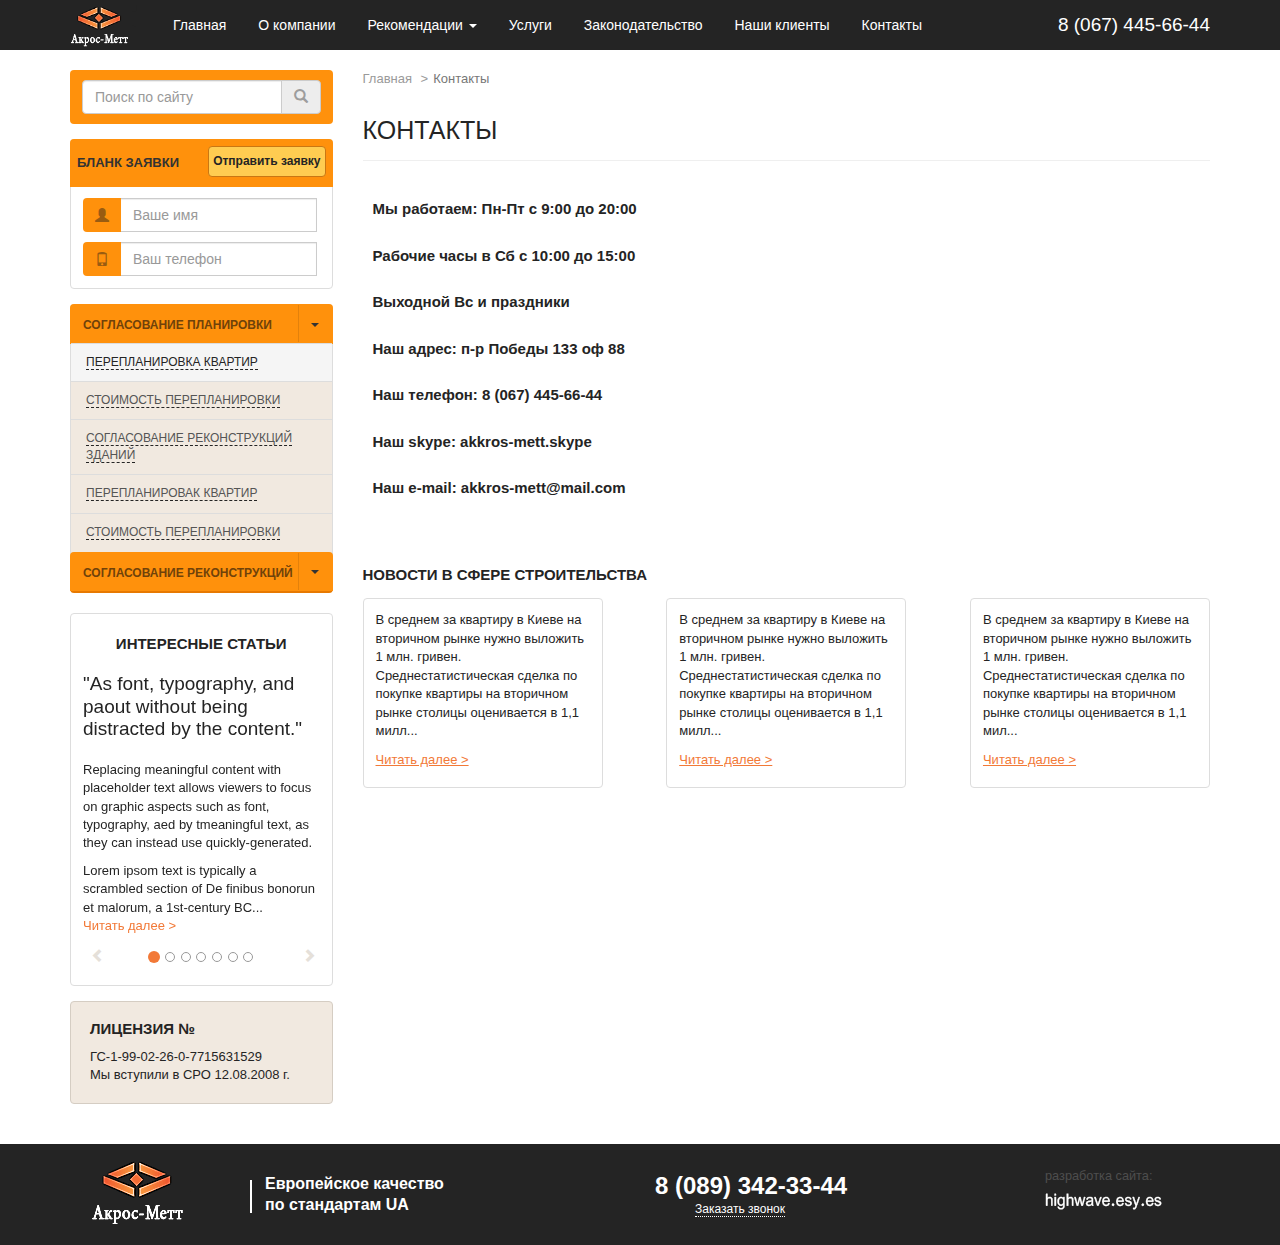
<file: index_2.html>
<!DOCTYPE html>
<!--[if lt IE 7 ]><html class="ie ie6" lang="en"> <![endif]-->
<!--[if IE 7 ]><html class="ie ie7" lang="en"> <![endif]-->
<!--[if IE 8 ]><html class="ie ie8" lang="en"> <![endif]-->
<!--[if (gte IE 9)|!(IE)]><!--><html lang="ru"> <!--<![endif]-->

<head>

	<meta charset="utf-8">

	<title>Akroc-Mett</title>
	<meta name="description" content="">

	<!-- Bootstrap v3.3.5 -->
	<style>html{font-family:sans-serif;-webkit-text-size-adjust:100%;-ms-text-size-adjust:100%}body{margin:0}article,aside,details,figcaption,figure,footer,header,hgroup,main,menu,nav,section,summary{display:block}audio,canvas,progress,video{display:inline-block;vertical-align:baseline}audio:not([controls]){display:none;height:0}[hidden],template{display:none}a{background-color:transparent}a:active,a:hover{outline:0}abbr[title]{border-bottom:1px dotted}b,strong{font-weight:700}dfn{font-style:italic}h1{margin:.67em 0;font-size:2em}mark{color:#000;background:#ff0}small{font-size:80%}sub,sup{position:relative;font-size:75%;line-height:0;vertical-align:baseline}sup{top:-.5em}sub{bottom:-.25em}img{border:0}svg:not(:root){overflow:hidden}figure{margin:1em 40px}hr{height:0;-webkit-box-sizing:content-box;-moz-box-sizing:content-box;box-sizing:content-box}pre{overflow:auto}code,kbd,pre,samp{font-family:monospace,monospace;font-size:1em}button,input,optgroup,select,textarea{margin:0;font:inherit;color:inherit}button{overflow:visible}button,select{text-transform:none}button,html input[type="button"],input[type="reset"],input[type="submit"]{-webkit-appearance:button;cursor:pointer}button[disabled],html input[disabled]{cursor:default}button::-moz-focus-inner,input::-moz-focus-inner{padding:0;border:0}input{line-height:normal}input[type="checkbox"],input[type="radio"]{-webkit-box-sizing:border-box;-moz-box-sizing:border-box;box-sizing:border-box;padding:0}input[type="number"]::-webkit-inner-spin-button,input[type="number"]::-webkit-outer-spin-button{height:auto}input[type="search"]{-webkit-box-sizing:content-box;-moz-box-sizing:content-box;box-sizing:content-box;-webkit-appearance:textfield}input[type="search"]::-webkit-search-cancel-button,input[type="search"]::-webkit-search-decoration{-webkit-appearance:none}fieldset{padding:.35em .625em .75em;margin:0 2px;border:1px solid silver}legend{padding:0;border:0}textarea{overflow:auto}optgroup{font-weight:700}table{border-spacing:0;border-collapse:collapse}td,th{padding:0}@media print{*,:before,:after{color:#000!important;text-shadow:none!important;background:transparent!important;-webkit-box-shadow:none!important;box-shadow:none!important}a,a:visited{text-decoration:underline}a[href]:after{content:" (" attr(href) ")"}abbr[title]:after{content:" (" attr(title) ")"}a[href^="#"]:after,a[href^="javascript:"]:after{content:""}pre,blockquote{border:1px solid #999;page-break-inside:avoid}thead{display:table-header-group}tr,img{page-break-inside:avoid}img{max-width:100%!important}p,h2,h3{orphans:3;widows:3}h2,h3{page-break-after:avoid}.navbar{display:none}.btn > .caret,.dropup > .btn > .caret{border-top-color:#000!important}.label{border:1px solid #000}.table{border-collapse:collapse!important}.table td,.table th{background-color:#fff!important}.table-bordered th,.table-bordered td{border:1px solid #ddd!important}}@font-face{font-family:'Glyphicons Halflings';src:url(fonts/glyphicons-halflings-regular.eot);src:url(fonts/glyphicons-halflings-regular.eot?#iefix) format("embedded-opentype"),url(fonts/glyphicons-halflings-regular.woff2) format("woff2"),url(fonts/glyphicons-halflings-regular.woff) format("woff"),url(fonts/glyphicons-halflings-regular.ttf) format("truetype"),url(fonts/glyphicons-halflings-regular.svg#glyphicons_halflingsregular) format("svg")}.glyphicon{position:relative;top:1px;display:inline-block;font-family:'Glyphicons Halflings';font-style:normal;font-weight:400;line-height:1;-webkit-font-smoothing:antialiased;-moz-osx-font-smoothing:grayscale}.glyphicon-asterisk:before{content:"\2a"}.glyphicon-plus:before{content:"\2b"}.glyphicon-euro:before,.glyphicon-eur:before{content:"\20ac"}.glyphicon-minus:before{content:"\2212"}.glyphicon-cloud:before{content:"\2601"}.glyphicon-envelope:before{content:"\2709"}.glyphicon-pencil:before{content:"\270f"}.glyphicon-glass:before{content:"\e001"}.glyphicon-music:before{content:"\e002"}.glyphicon-search:before{content:"\e003"}.glyphicon-heart:before{content:"\e005"}.glyphicon-star:before{content:"\e006"}.glyphicon-star-empty:before{content:"\e007"}.glyphicon-user:before{content:"\e008"}.glyphicon-film:before{content:"\e009"}.glyphicon-th-large:before{content:"\e010"}.glyphicon-th:before{content:"\e011"}.glyphicon-th-list:before{content:"\e012"}.glyphicon-ok:before{content:"\e013"}.glyphicon-remove:before{content:"\e014"}.glyphicon-zoom-in:before{content:"\e015"}.glyphicon-zoom-out:before{content:"\e016"}.glyphicon-off:before{content:"\e017"}.glyphicon-signal:before{content:"\e018"}.glyphicon-cog:before{content:"\e019"}.glyphicon-trash:before{content:"\e020"}.glyphicon-home:before{content:"\e021"}.glyphicon-file:before{content:"\e022"}.glyphicon-time:before{content:"\e023"}.glyphicon-road:before{content:"\e024"}.glyphicon-download-alt:before{content:"\e025"}.glyphicon-download:before{content:"\e026"}.glyphicon-upload:before{content:"\e027"}.glyphicon-inbox:before{content:"\e028"}.glyphicon-play-circle:before{content:"\e029"}.glyphicon-repeat:before{content:"\e030"}.glyphicon-refresh:before{content:"\e031"}.glyphicon-list-alt:before{content:"\e032"}.glyphicon-lock:before{content:"\e033"}.glyphicon-flag:before{content:"\e034"}.glyphicon-headphones:before{content:"\e035"}.glyphicon-volume-off:before{content:"\e036"}.glyphicon-volume-down:before{content:"\e037"}.glyphicon-volume-up:before{content:"\e038"}.glyphicon-qrcode:before{content:"\e039"}.glyphicon-barcode:before{content:"\e040"}.glyphicon-tag:before{content:"\e041"}.glyphicon-tags:before{content:"\e042"}.glyphicon-book:before{content:"\e043"}.glyphicon-bookmark:before{content:"\e044"}.glyphicon-print:before{content:"\e045"}.glyphicon-camera:before{content:"\e046"}.glyphicon-font:before{content:"\e047"}.glyphicon-bold:before{content:"\e048"}.glyphicon-italic:before{content:"\e049"}.glyphicon-text-height:before{content:"\e050"}.glyphicon-text-width:before{content:"\e051"}.glyphicon-align-left:before{content:"\e052"}.glyphicon-align-center:before{content:"\e053"}.glyphicon-align-right:before{content:"\e054"}.glyphicon-align-justify:before{content:"\e055"}.glyphicon-list:before{content:"\e056"}.glyphicon-indent-left:before{content:"\e057"}.glyphicon-indent-right:before{content:"\e058"}.glyphicon-facetime-video:before{content:"\e059"}.glyphicon-picture:before{content:"\e060"}.glyphicon-map-marker:before{content:"\e062"}.glyphicon-adjust:before{content:"\e063"}.glyphicon-tint:before{content:"\e064"}.glyphicon-edit:before{content:"\e065"}.glyphicon-share:before{content:"\e066"}.glyphicon-check:before{content:"\e067"}.glyphicon-move:before{content:"\e068"}.glyphicon-step-backward:before{content:"\e069"}.glyphicon-fast-backward:before{content:"\e070"}.glyphicon-backward:before{content:"\e071"}.glyphicon-play:before{content:"\e072"}.glyphicon-pause:before{content:"\e073"}.glyphicon-stop:before{content:"\e074"}.glyphicon-forward:before{content:"\e075"}.glyphicon-fast-forward:before{content:"\e076"}.glyphicon-step-forward:before{content:"\e077"}.glyphicon-eject:before{content:"\e078"}.glyphicon-chevron-left:before{content:"\e079"}.glyphicon-chevron-right:before{content:"\e080"}.glyphicon-plus-sign:before{content:"\e081"}.glyphicon-minus-sign:before{content:"\e082"}.glyphicon-remove-sign:before{content:"\e083"}.glyphicon-ok-sign:before{content:"\e084"}.glyphicon-question-sign:before{content:"\e085"}.glyphicon-info-sign:before{content:"\e086"}.glyphicon-screenshot:before{content:"\e087"}.glyphicon-remove-circle:before{content:"\e088"}.glyphicon-ok-circle:before{content:"\e089"}.glyphicon-ban-circle:before{content:"\e090"}.glyphicon-arrow-left:before{content:"\e091"}.glyphicon-arrow-right:before{content:"\e092"}.glyphicon-arrow-up:before{content:"\e093"}.glyphicon-arrow-down:before{content:"\e094"}.glyphicon-share-alt:before{content:"\e095"}.glyphicon-resize-full:before{content:"\e096"}.glyphicon-resize-small:before{content:"\e097"}.glyphicon-exclamation-sign:before{content:"\e101"}.glyphicon-gift:before{content:"\e102"}.glyphicon-leaf:before{content:"\e103"}.glyphicon-fire:before{content:"\e104"}.glyphicon-eye-open:before{content:"\e105"}.glyphicon-eye-close:before{content:"\e106"}.glyphicon-warning-sign:before{content:"\e107"}.glyphicon-plane:before{content:"\e108"}.glyphicon-calendar:before{content:"\e109"}.glyphicon-random:before{content:"\e110"}.glyphicon-comment:before{content:"\e111"}.glyphicon-magnet:before{content:"\e112"}.glyphicon-chevron-up:before{content:"\e113"}.glyphicon-chevron-down:before{content:"\e114"}.glyphicon-retweet:before{content:"\e115"}.glyphicon-shopping-cart:before{content:"\e116"}.glyphicon-folder-close:before{content:"\e117"}.glyphicon-folder-open:before{content:"\e118"}.glyphicon-resize-vertical:before{content:"\e119"}.glyphicon-resize-horizontal:before{content:"\e120"}.glyphicon-hdd:before{content:"\e121"}.glyphicon-bullhorn:before{content:"\e122"}.glyphicon-bell:before{content:"\e123"}.glyphicon-certificate:before{content:"\e124"}.glyphicon-thumbs-up:before{content:"\e125"}.glyphicon-thumbs-down:before{content:"\e126"}.glyphicon-hand-right:before{content:"\e127"}.glyphicon-hand-left:before{content:"\e128"}.glyphicon-hand-up:before{content:"\e129"}.glyphicon-hand-down:before{content:"\e130"}.glyphicon-circle-arrow-right:before{content:"\e131"}.glyphicon-circle-arrow-left:before{content:"\e132"}.glyphicon-circle-arrow-up:before{content:"\e133"}.glyphicon-circle-arrow-down:before{content:"\e134"}.glyphicon-globe:before{content:"\e135"}.glyphicon-wrench:before{content:"\e136"}.glyphicon-tasks:before{content:"\e137"}.glyphicon-filter:before{content:"\e138"}.glyphicon-briefcase:before{content:"\e139"}.glyphicon-fullscreen:before{content:"\e140"}.glyphicon-dashboard:before{content:"\e141"}.glyphicon-paperclip:before{content:"\e142"}.glyphicon-heart-empty:before{content:"\e143"}.glyphicon-link:before{content:"\e144"}.glyphicon-phone:before{content:"\e145"}.glyphicon-pushpin:before{content:"\e146"}.glyphicon-usd:before{content:"\e148"}.glyphicon-gbp:before{content:"\e149"}.glyphicon-sort:before{content:"\e150"}.glyphicon-sort-by-alphabet:before{content:"\e151"}.glyphicon-sort-by-alphabet-alt:before{content:"\e152"}.glyphicon-sort-by-order:before{content:"\e153"}.glyphicon-sort-by-order-alt:before{content:"\e154"}.glyphicon-sort-by-attributes:before{content:"\e155"}.glyphicon-sort-by-attributes-alt:before{content:"\e156"}.glyphicon-unchecked:before{content:"\e157"}.glyphicon-expand:before{content:"\e158"}.glyphicon-collapse-down:before{content:"\e159"}.glyphicon-collapse-up:before{content:"\e160"}.glyphicon-log-in:before{content:"\e161"}.glyphicon-flash:before{content:"\e162"}.glyphicon-log-out:before{content:"\e163"}.glyphicon-new-window:before{content:"\e164"}.glyphicon-record:before{content:"\e165"}.glyphicon-save:before{content:"\e166"}.glyphicon-open:before{content:"\e167"}.glyphicon-saved:before{content:"\e168"}.glyphicon-import:before{content:"\e169"}.glyphicon-export:before{content:"\e170"}.glyphicon-send:before{content:"\e171"}.glyphicon-floppy-disk:before{content:"\e172"}.glyphicon-floppy-saved:before{content:"\e173"}.glyphicon-floppy-remove:before{content:"\e174"}.glyphicon-floppy-save:before{content:"\e175"}.glyphicon-floppy-open:before{content:"\e176"}.glyphicon-credit-card:before{content:"\e177"}.glyphicon-transfer:before{content:"\e178"}.glyphicon-cutlery:before{content:"\e179"}.glyphicon-header:before{content:"\e180"}.glyphicon-compressed:before{content:"\e181"}.glyphicon-earphone:before{content:"\e182"}.glyphicon-phone-alt:before{content:"\e183"}.glyphicon-tower:before{content:"\e184"}.glyphicon-stats:before{content:"\e185"}.glyphicon-sd-video:before{content:"\e186"}.glyphicon-hd-video:before{content:"\e187"}.glyphicon-subtitles:before{content:"\e188"}.glyphicon-sound-stereo:before{content:"\e189"}.glyphicon-sound-dolby:before{content:"\e190"}.glyphicon-sound-5-1:before{content:"\e191"}.glyphicon-sound-6-1:before{content:"\e192"}.glyphicon-sound-7-1:before{content:"\e193"}.glyphicon-copyright-mark:before{content:"\e194"}.glyphicon-registration-mark:before{content:"\e195"}.glyphicon-cloud-download:before{content:"\e197"}.glyphicon-cloud-upload:before{content:"\e198"}.glyphicon-tree-conifer:before{content:"\e199"}.glyphicon-tree-deciduous:before{content:"\e200"}.glyphicon-cd:before{content:"\e201"}.glyphicon-save-file:before{content:"\e202"}.glyphicon-open-file:before{content:"\e203"}.glyphicon-level-up:before{content:"\e204"}.glyphicon-copy:before{content:"\e205"}.glyphicon-paste:before{content:"\e206"}.glyphicon-alert:before{content:"\e209"}.glyphicon-equalizer:before{content:"\e210"}.glyphicon-king:before{content:"\e211"}.glyphicon-queen:before{content:"\e212"}.glyphicon-pawn:before{content:"\e213"}.glyphicon-bishop:before{content:"\e214"}.glyphicon-knight:before{content:"\e215"}.glyphicon-baby-formula:before{content:"\e216"}.glyphicon-tent:before{content:"\26fa"}.glyphicon-blackboard:before{content:"\e218"}.glyphicon-bed:before{content:"\e219"}.glyphicon-apple:before{content:"\f8ff"}.glyphicon-erase:before{content:"\e221"}.glyphicon-hourglass:before{content:"\231b"}.glyphicon-lamp:before{content:"\e223"}.glyphicon-duplicate:before{content:"\e224"}.glyphicon-piggy-bank:before{content:"\e225"}.glyphicon-scissors:before{content:"\e226"}.glyphicon-bitcoin:before{content:"\e227"}.glyphicon-btc:before{content:"\e227"}.glyphicon-xbt:before{content:"\e227"}.glyphicon-yen:before{content:"\00a5"}.glyphicon-jpy:before{content:"\00a5"}.glyphicon-ruble:before{content:"\20bd"}.glyphicon-rub:before{content:"\20bd"}.glyphicon-scale:before{content:"\e230"}.glyphicon-ice-lolly:before{content:"\e231"}.glyphicon-ice-lolly-tasted:before{content:"\e232"}.glyphicon-education:before{content:"\e233"}.glyphicon-option-horizontal:before{content:"\e234"}.glyphicon-option-vertical:before{content:"\e235"}.glyphicon-menu-hamburger:before{content:"\e236"}.glyphicon-modal-window:before{content:"\e237"}.glyphicon-oil:before{content:"\e238"}.glyphicon-grain:before{content:"\e239"}.glyphicon-sunglasses:before{content:"\e240"}.glyphicon-text-size:before{content:"\e241"}.glyphicon-text-color:before{content:"\e242"}.glyphicon-text-background:before{content:"\e243"}.glyphicon-object-align-top:before{content:"\e244"}.glyphicon-object-align-bottom:before{content:"\e245"}.glyphicon-object-align-horizontal:before{content:"\e246"}.glyphicon-object-align-left:before{content:"\e247"}.glyphicon-object-align-vertical:before{content:"\e248"}.glyphicon-object-align-right:before{content:"\e249"}.glyphicon-triangle-right:before{content:"\e250"}.glyphicon-triangle-left:before{content:"\e251"}.glyphicon-triangle-bottom:before{content:"\e252"}.glyphicon-triangle-top:before{content:"\e253"}.glyphicon-console:before{content:"\e254"}.glyphicon-superscript:before{content:"\e255"}.glyphicon-subscript:before{content:"\e256"}.glyphicon-menu-left:before{content:"\e257"}.glyphicon-menu-right:before{content:"\e258"}.glyphicon-menu-down:before{content:"\e259"}.glyphicon-menu-up:before{content:"\e260"}*{-webkit-box-sizing:border-box;-moz-box-sizing:border-box;box-sizing:border-box}:before,:after{-webkit-box-sizing:border-box;-moz-box-sizing:border-box;box-sizing:border-box}html{font-size:10px;-webkit-tap-highlight-color:rgba(0,0,0,0)}body{font-family:"Helvetica Neue",Helvetica,Arial,sans-serif;font-size:14px;line-height:1.42857143;color:#333;background-color:#fff}input,button,select,textarea{font-family:inherit;font-size:inherit;line-height:inherit}a{color:#337ab7;text-decoration:none}a:hover,a:focus{color:#23527c;text-decoration:underline}a:focus{outline:thin dotted;outline:5px auto -webkit-focus-ring-color;outline-offset:-2px}figure{margin:0}img{vertical-align:middle}.img-responsive,.thumbnail > img,.thumbnail a > img,.carousel-inner > .item > img,.carousel-inner > .item > a > img{display:block;max-width:100%;height:auto}.img-rounded{border-radius:6px}.img-thumbnail{display:inline-block;max-width:100%;height:auto;padding:4px;line-height:1.42857143;background-color:#fff;border:1px solid #ddd;border-radius:4px;-webkit-transition:all .2s ease-in-out;-o-transition:all .2s ease-in-out;transition:all .2s ease-in-out}.img-circle{border-radius:50%}hr{margin-top:20px;margin-bottom:20px;border:0;border-top:1px solid #eee}.sr-only{position:absolute;width:1px;height:1px;padding:0;margin:-1px;overflow:hidden;clip:rect(0,0,0,0);border:0}.sr-only-focusable:active,.sr-only-focusable:focus{position:static;width:auto;height:auto;margin:0;overflow:visible;clip:auto}[role="button"]{cursor:pointer}h1,h2,h3,h4,h5,h6,.h1,.h2,.h3,.h4,.h5,.h6{font-family:inherit;font-weight:500;line-height:1.1;color:inherit}h1 small,h2 small,h3 small,h4 small,h5 small,h6 small,.h1 small,.h2 small,.h3 small,.h4 small,.h5 small,.h6 small,h1 .small,h2 .small,h3 .small,h4 .small,h5 .small,h6 .small,.h1 .small,.h2 .small,.h3 .small,.h4 .small,.h5 .small,.h6 .small{font-weight:400;line-height:1;color:#777}h1,.h1,h2,.h2,h3,.h3{margin-top:20px;margin-bottom:10px}h1 small,.h1 small,h2 small,.h2 small,h3 small,.h3 small,h1 .small,.h1 .small,h2 .small,.h2 .small,h3 .small,.h3 .small{font-size:65%}h4,.h4,h5,.h5,h6,.h6{margin-top:10px;margin-bottom:10px}h4 small,.h4 small,h5 small,.h5 small,h6 small,.h6 small,h4 .small,.h4 .small,h5 .small,.h5 .small,h6 .small,.h6 .small{font-size:75%}h1,.h1{font-size:36px}h2,.h2{font-size:30px}h3,.h3{font-size:24px}h4,.h4{font-size:18px}h5,.h5{font-size:14px}h6,.h6{font-size:12px}p{margin:0 0 10px}.lead{margin-bottom:20px;font-size:16px;font-weight:300;line-height:1.4}@media (min-width: 768px){.lead{font-size:21px}}small,.small{font-size:85%}mark,.mark{padding:.2em;background-color:#fcf8e3}.text-left{text-align:left}.text-right{text-align:right}.text-center{text-align:center}.text-justify{text-align:justify}.text-nowrap{white-space:nowrap}.text-lowercase{text-transform:lowercase}.text-uppercase{text-transform:uppercase}.text-capitalize{text-transform:capitalize}.text-muted{color:#777}.text-primary{color:#337ab7}a.text-primary:hover,a.text-primary:focus{color:#286090}.text-success{color:#3c763d}a.text-success:hover,a.text-success:focus{color:#2b542c}.text-info{color:#31708f}a.text-info:hover,a.text-info:focus{color:#245269}.text-warning{color:#8a6d3b}a.text-warning:hover,a.text-warning:focus{color:#66512c}.text-danger{color:#a94442}a.text-danger:hover,a.text-danger:focus{color:#843534}.bg-primary{color:#fff;background-color:#337ab7}a.bg-primary:hover,a.bg-primary:focus{background-color:#286090}.bg-success{background-color:#dff0d8}a.bg-success:hover,a.bg-success:focus{background-color:#c1e2b3}.bg-info{background-color:#d9edf7}a.bg-info:hover,a.bg-info:focus{background-color:#afd9ee}.bg-warning{background-color:#fcf8e3}a.bg-warning:hover,a.bg-warning:focus{background-color:#f7ecb5}.bg-danger{background-color:#f2dede}a.bg-danger:hover,a.bg-danger:focus{background-color:#e4b9b9}.page-header{padding-bottom:9px;margin:40px 0 20px;border-bottom:1px solid #eee}ul,ol{margin-top:0;margin-bottom:10px}ul ul,ol ul,ul ol,ol ol{margin-bottom:0}.list-unstyled{padding-left:0;list-style:none}.list-inline{padding-left:0;margin-left:-5px;list-style:none}.list-inline > li{display:inline-block;padding-right:5px;padding-left:5px}dl{margin-top:0;margin-bottom:20px}dt,dd{line-height:1.42857143}dt{font-weight:700}dd{margin-left:0}@media (min-width: 768px){.dl-horizontal dt{float:left;width:160px;overflow:hidden;clear:left;text-align:right;text-overflow:ellipsis;white-space:nowrap}.dl-horizontal dd{margin-left:180px}}abbr[title],abbr[data-original-title]{cursor:help;border-bottom:1px dotted #777}.initialism{font-size:90%;text-transform:uppercase}blockquote{padding:10px 20px;margin:0 0 20px;font-size:17.5px;border-left:5px solid #eee}blockquote p:last-child,blockquote ul:last-child,blockquote ol:last-child{margin-bottom:0}blockquote footer,blockquote small,blockquote .small{display:block;font-size:80%;line-height:1.42857143;color:#777}blockquote footer:before,blockquote small:before,blockquote .small:before{content:'\2014 \00A0'}.blockquote-reverse,blockquote.pull-right{padding-right:15px;padding-left:0;text-align:right;border-right:5px solid #eee;border-left:0}.blockquote-reverse footer:before,blockquote.pull-right footer:before,.blockquote-reverse small:before,blockquote.pull-right small:before,.blockquote-reverse .small:before,blockquote.pull-right .small:before{content:''}.blockquote-reverse footer:after,blockquote.pull-right footer:after,.blockquote-reverse small:after,blockquote.pull-right small:after,.blockquote-reverse .small:after,blockquote.pull-right .small:after{content:'\00A0 \2014'}address{margin-bottom:20px;font-style:normal;line-height:1.42857143}code,kbd,pre,samp{font-family:Menlo,Monaco,Consolas,"Courier New",monospace}code{padding:2px 4px;font-size:90%;color:#c7254e;background-color:#f9f2f4;border-radius:4px}kbd{padding:2px 4px;font-size:90%;color:#fff;background-color:#333;border-radius:3px;-webkit-box-shadow:inset 0 -1px 0 rgba(0,0,0,.25);box-shadow:inset 0 -1px 0 rgba(0,0,0,.25)}kbd kbd{padding:0;font-size:100%;font-weight:700;-webkit-box-shadow:none;box-shadow:none}pre{display:block;padding:9.5px;margin:0 0 10px;font-size:13px;line-height:1.42857143;color:#333;word-break:break-all;word-wrap:break-word;background-color:#f5f5f5;border:1px solid #ccc;border-radius:4px}pre code{padding:0;font-size:inherit;color:inherit;white-space:pre-wrap;background-color:transparent;border-radius:0}.pre-scrollable{max-height:340px;overflow-y:scroll}.container{padding-right:15px;padding-left:15px;margin-right:auto;margin-left:auto}@media (min-width: 768px){.container{width:750px}}@media (min-width: 992px){.container{width:970px}}@media (min-width: 1200px){.container{width:1170px}}.container-fluid{padding-right:15px;padding-left:15px;margin-right:auto;margin-left:auto}.row{margin-right:-15px;margin-left:-15px}.col-xs-1,.col-sm-1,.col-md-1,.col-lg-1,.col-xs-2,.col-sm-2,.col-md-2,.col-lg-2,.col-xs-3,.col-sm-3,.col-md-3,.col-lg-3,.col-xs-4,.col-sm-4,.col-md-4,.col-lg-4,.col-xs-5,.col-sm-5,.col-md-5,.col-lg-5,.col-xs-6,.col-sm-6,.col-md-6,.col-lg-6,.col-xs-7,.col-sm-7,.col-md-7,.col-lg-7,.col-xs-8,.col-sm-8,.col-md-8,.col-lg-8,.col-xs-9,.col-sm-9,.col-md-9,.col-lg-9,.col-xs-10,.col-sm-10,.col-md-10,.col-lg-10,.col-xs-11,.col-sm-11,.col-md-11,.col-lg-11,.col-xs-12,.col-sm-12,.col-md-12,.col-lg-12{position:relative;min-height:1px;padding-right:15px;padding-left:15px}.col-xs-1,.col-xs-2,.col-xs-3,.col-xs-4,.col-xs-5,.col-xs-6,.col-xs-7,.col-xs-8,.col-xs-9,.col-xs-10,.col-xs-11,.col-xs-12{float:left}.col-xs-12{width:100%}.col-xs-11{width:91.66666667%}.col-xs-10{width:83.33333333%}.col-xs-9{width:75%}.col-xs-8{width:66.66666667%}.col-xs-7{width:58.33333333%}.col-xs-6{width:50%}.col-xs-5{width:41.66666667%}.col-xs-4{width:33.33333333%}.col-xs-3{width:25%}.col-xs-2{width:16.66666667%}.col-xs-1{width:8.33333333%}.col-xs-pull-12{right:100%}.col-xs-pull-11{right:91.66666667%}.col-xs-pull-10{right:83.33333333%}.col-xs-pull-9{right:75%}.col-xs-pull-8{right:66.66666667%}.col-xs-pull-7{right:58.33333333%}.col-xs-pull-6{right:50%}.col-xs-pull-5{right:41.66666667%}.col-xs-pull-4{right:33.33333333%}.col-xs-pull-3{right:25%}.col-xs-pull-2{right:16.66666667%}.col-xs-pull-1{right:8.33333333%}.col-xs-pull-0{right:auto}.col-xs-push-12{left:100%}.col-xs-push-11{left:91.66666667%}.col-xs-push-10{left:83.33333333%}.col-xs-push-9{left:75%}.col-xs-push-8{left:66.66666667%}.col-xs-push-7{left:58.33333333%}.col-xs-push-6{left:50%}.col-xs-push-5{left:41.66666667%}.col-xs-push-4{left:33.33333333%}.col-xs-push-3{left:25%}.col-xs-push-2{left:16.66666667%}.col-xs-push-1{left:8.33333333%}.col-xs-push-0{left:auto}.col-xs-offset-12{margin-left:100%}.col-xs-offset-11{margin-left:91.66666667%}.col-xs-offset-10{margin-left:83.33333333%}.col-xs-offset-9{margin-left:75%}.col-xs-offset-8{margin-left:66.66666667%}.col-xs-offset-7{margin-left:58.33333333%}.col-xs-offset-6{margin-left:50%}.col-xs-offset-5{margin-left:41.66666667%}.col-xs-offset-4{margin-left:33.33333333%}.col-xs-offset-3{margin-left:25%}.col-xs-offset-2{margin-left:16.66666667%}.col-xs-offset-1{margin-left:8.33333333%}.col-xs-offset-0{margin-left:0}@media (min-width: 768px){.col-sm-1,.col-sm-2,.col-sm-3,.col-sm-4,.col-sm-5,.col-sm-6,.col-sm-7,.col-sm-8,.col-sm-9,.col-sm-10,.col-sm-11,.col-sm-12{float:left}.col-sm-12{width:100%}.col-sm-11{width:91.66666667%}.col-sm-10{width:83.33333333%}.col-sm-9{width:75%}.col-sm-8{width:66.66666667%}.col-sm-7{width:58.33333333%}.col-sm-6{width:50%}.col-sm-5{width:41.66666667%}.col-sm-4{width:33.33333333%}.col-sm-3{width:25%}.col-sm-2{width:16.66666667%}.col-sm-1{width:8.33333333%}.col-sm-pull-12{right:100%}.col-sm-pull-11{right:91.66666667%}.col-sm-pull-10{right:83.33333333%}.col-sm-pull-9{right:75%}.col-sm-pull-8{right:66.66666667%}.col-sm-pull-7{right:58.33333333%}.col-sm-pull-6{right:50%}.col-sm-pull-5{right:41.66666667%}.col-sm-pull-4{right:33.33333333%}.col-sm-pull-3{right:25%}.col-sm-pull-2{right:16.66666667%}.col-sm-pull-1{right:8.33333333%}.col-sm-pull-0{right:auto}.col-sm-push-12{left:100%}.col-sm-push-11{left:91.66666667%}.col-sm-push-10{left:83.33333333%}.col-sm-push-9{left:75%}.col-sm-push-8{left:66.66666667%}.col-sm-push-7{left:58.33333333%}.col-sm-push-6{left:50%}.col-sm-push-5{left:41.66666667%}.col-sm-push-4{left:33.33333333%}.col-sm-push-3{left:25%}.col-sm-push-2{left:16.66666667%}.col-sm-push-1{left:8.33333333%}.col-sm-push-0{left:auto}.col-sm-offset-12{margin-left:100%}.col-sm-offset-11{margin-left:91.66666667%}.col-sm-offset-10{margin-left:83.33333333%}.col-sm-offset-9{margin-left:75%}.col-sm-offset-8{margin-left:66.66666667%}.col-sm-offset-7{margin-left:58.33333333%}.col-sm-offset-6{margin-left:50%}.col-sm-offset-5{margin-left:41.66666667%}.col-sm-offset-4{margin-left:33.33333333%}.col-sm-offset-3{margin-left:25%}.col-sm-offset-2{margin-left:16.66666667%}.col-sm-offset-1{margin-left:8.33333333%}.col-sm-offset-0{margin-left:0}}@media (min-width: 992px){.col-md-1,.col-md-2,.col-md-3,.col-md-4,.col-md-5,.col-md-6,.col-md-7,.col-md-8,.col-md-9,.col-md-10,.col-md-11,.col-md-12{float:left}.col-md-12{width:100%}.col-md-11{width:91.66666667%}.col-md-10{width:83.33333333%}.col-md-9{width:75%}.col-md-8{width:66.66666667%}.col-md-7{width:58.33333333%}.col-md-6{width:50%}.col-md-5{width:41.66666667%}.col-md-4{width:33.33333333%}.col-md-3{width:25%}.col-md-2{width:16.66666667%}.col-md-1{width:8.33333333%}.col-md-pull-12{right:100%}.col-md-pull-11{right:91.66666667%}.col-md-pull-10{right:83.33333333%}.col-md-pull-9{right:75%}.col-md-pull-8{right:66.66666667%}.col-md-pull-7{right:58.33333333%}.col-md-pull-6{right:50%}.col-md-pull-5{right:41.66666667%}.col-md-pull-4{right:33.33333333%}.col-md-pull-3{right:25%}.col-md-pull-2{right:16.66666667%}.col-md-pull-1{right:8.33333333%}.col-md-pull-0{right:auto}.col-md-push-12{left:100%}.col-md-push-11{left:91.66666667%}.col-md-push-10{left:83.33333333%}.col-md-push-9{left:75%}.col-md-push-8{left:66.66666667%}.col-md-push-7{left:58.33333333%}.col-md-push-6{left:50%}.col-md-push-5{left:41.66666667%}.col-md-push-4{left:33.33333333%}.col-md-push-3{left:25%}.col-md-push-2{left:16.66666667%}.col-md-push-1{left:8.33333333%}.col-md-push-0{left:auto}.col-md-offset-12{margin-left:100%}.col-md-offset-11{margin-left:91.66666667%}.col-md-offset-10{margin-left:83.33333333%}.col-md-offset-9{margin-left:75%}.col-md-offset-8{margin-left:66.66666667%}.col-md-offset-7{margin-left:58.33333333%}.col-md-offset-6{margin-left:50%}.col-md-offset-5{margin-left:41.66666667%}.col-md-offset-4{margin-left:33.33333333%}.col-md-offset-3{margin-left:25%}.col-md-offset-2{margin-left:16.66666667%}.col-md-offset-1{margin-left:8.33333333%}.col-md-offset-0{margin-left:0}}@media (min-width: 1200px){.col-lg-1,.col-lg-2,.col-lg-3,.col-lg-4,.col-lg-5,.col-lg-6,.col-lg-7,.col-lg-8,.col-lg-9,.col-lg-10,.col-lg-11,.col-lg-12{float:left}.col-lg-12{width:100%}.col-lg-11{width:91.66666667%}.col-lg-10{width:83.33333333%}.col-lg-9{width:75%}.col-lg-8{width:66.66666667%}.col-lg-7{width:58.33333333%}.col-lg-6{width:50%}.col-lg-5{width:41.66666667%}.col-lg-4{width:33.33333333%}.col-lg-3{width:25%}.col-lg-2{width:16.66666667%}.col-lg-1{width:8.33333333%}.col-lg-pull-12{right:100%}.col-lg-pull-11{right:91.66666667%}.col-lg-pull-10{right:83.33333333%}.col-lg-pull-9{right:75%}.col-lg-pull-8{right:66.66666667%}.col-lg-pull-7{right:58.33333333%}.col-lg-pull-6{right:50%}.col-lg-pull-5{right:41.66666667%}.col-lg-pull-4{right:33.33333333%}.col-lg-pull-3{right:25%}.col-lg-pull-2{right:16.66666667%}.col-lg-pull-1{right:8.33333333%}.col-lg-pull-0{right:auto}.col-lg-push-12{left:100%}.col-lg-push-11{left:91.66666667%}.col-lg-push-10{left:83.33333333%}.col-lg-push-9{left:75%}.col-lg-push-8{left:66.66666667%}.col-lg-push-7{left:58.33333333%}.col-lg-push-6{left:50%}.col-lg-push-5{left:41.66666667%}.col-lg-push-4{left:33.33333333%}.col-lg-push-3{left:25%}.col-lg-push-2{left:16.66666667%}.col-lg-push-1{left:8.33333333%}.col-lg-push-0{left:auto}.col-lg-offset-12{margin-left:100%}.col-lg-offset-11{margin-left:91.66666667%}.col-lg-offset-10{margin-left:83.33333333%}.col-lg-offset-9{margin-left:75%}.col-lg-offset-8{margin-left:66.66666667%}.col-lg-offset-7{margin-left:58.33333333%}.col-lg-offset-6{margin-left:50%}.col-lg-offset-5{margin-left:41.66666667%}.col-lg-offset-4{margin-left:33.33333333%}.col-lg-offset-3{margin-left:25%}.col-lg-offset-2{margin-left:16.66666667%}.col-lg-offset-1{margin-left:8.33333333%}.col-lg-offset-0{margin-left:0}}table{background-color:transparent}caption{padding-top:8px;padding-bottom:8px;color:#777;text-align:left}th{text-align:left}.table{width:100%;max-width:100%;margin-bottom:20px}.table > thead > tr > th,.table > tbody > tr > th,.table > tfoot > tr > th,.table > thead > tr > td,.table > tbody > tr > td,.table > tfoot > tr > td{padding:8px;line-height:1.42857143;vertical-align:top;border-top:1px solid #ddd}.table > thead > tr > th{vertical-align:bottom;border-bottom:2px solid #ddd}.table > caption + thead > tr:first-child > th,.table > colgroup + thead > tr:first-child > th,.table > thead:first-child > tr:first-child > th,.table > caption + thead > tr:first-child > td,.table > colgroup + thead > tr:first-child > td,.table > thead:first-child > tr:first-child > td{border-top:0}.table > tbody + tbody{border-top:2px solid #ddd}.table .table{background-color:#fff}.table-condensed > thead > tr > th,.table-condensed > tbody > tr > th,.table-condensed > tfoot > tr > th,.table-condensed > thead > tr > td,.table-condensed > tbody > tr > td,.table-condensed > tfoot > tr > td{padding:5px}.table-bordered{border:1px solid #ddd}.table-bordered > thead > tr > th,.table-bordered > tbody > tr > th,.table-bordered > tfoot > tr > th,.table-bordered > thead > tr > td,.table-bordered > tbody > tr > td,.table-bordered > tfoot > tr > td{border:1px solid #ddd}.table-bordered > thead > tr > th,.table-bordered > thead > tr > td{border-bottom-width:2px}.table-striped > tbody > tr:nth-of-type(odd){background-color:#f9f9f9}.table-hover > tbody > tr:hover{background-color:#f5f5f5}table col[class*="col-"]{position:static;display:table-column;float:none}table td[class*="col-"],table th[class*="col-"]{position:static;display:table-cell;float:none}.table > thead > tr > td.active,.table > tbody > tr > td.active,.table > tfoot > tr > td.active,.table > thead > tr > th.active,.table > tbody > tr > th.active,.table > tfoot > tr > th.active,.table > thead > tr.active > td,.table > tbody > tr.active > td,.table > tfoot > tr.active > td,.table > thead > tr.active > th,.table > tbody > tr.active > th,.table > tfoot > tr.active > th{background-color:#f5f5f5}.table-hover > tbody > tr > td.active:hover,.table-hover > tbody > tr > th.active:hover,.table-hover > tbody > tr.active:hover > td,.table-hover > tbody > tr:hover > .active,.table-hover > tbody > tr.active:hover > th{background-color:#e8e8e8}.table > thead > tr > td.success,.table > tbody > tr > td.success,.table > tfoot > tr > td.success,.table > thead > tr > th.success,.table > tbody > tr > th.success,.table > tfoot > tr > th.success,.table > thead > tr.success > td,.table > tbody > tr.success > td,.table > tfoot > tr.success > td,.table > thead > tr.success > th,.table > tbody > tr.success > th,.table > tfoot > tr.success > th{background-color:#dff0d8}.table-hover > tbody > tr > td.success:hover,.table-hover > tbody > tr > th.success:hover,.table-hover > tbody > tr.success:hover > td,.table-hover > tbody > tr:hover > .success,.table-hover > tbody > tr.success:hover > th{background-color:#d0e9c6}.table > thead > tr > td.info,.table > tbody > tr > td.info,.table > tfoot > tr > td.info,.table > thead > tr > th.info,.table > tbody > tr > th.info,.table > tfoot > tr > th.info,.table > thead > tr.info > td,.table > tbody > tr.info > td,.table > tfoot > tr.info > td,.table > thead > tr.info > th,.table > tbody > tr.info > th,.table > tfoot > tr.info > th{background-color:#d9edf7}.table-hover > tbody > tr > td.info:hover,.table-hover > tbody > tr > th.info:hover,.table-hover > tbody > tr.info:hover > td,.table-hover > tbody > tr:hover > .info,.table-hover > tbody > tr.info:hover > th{background-color:#c4e3f3}.table > thead > tr > td.warning,.table > tbody > tr > td.warning,.table > tfoot > tr > td.warning,.table > thead > tr > th.warning,.table > tbody > tr > th.warning,.table > tfoot > tr > th.warning,.table > thead > tr.warning > td,.table > tbody > tr.warning > td,.table > tfoot > tr.warning > td,.table > thead > tr.warning > th,.table > tbody > tr.warning > th,.table > tfoot > tr.warning > th{background-color:#fcf8e3}.table-hover > tbody > tr > td.warning:hover,.table-hover > tbody > tr > th.warning:hover,.table-hover > tbody > tr.warning:hover > td,.table-hover > tbody > tr:hover > .warning,.table-hover > tbody > tr.warning:hover > th{background-color:#faf2cc}.table > thead > tr > td.danger,.table > tbody > tr > td.danger,.table > tfoot > tr > td.danger,.table > thead > tr > th.danger,.table > tbody > tr > th.danger,.table > tfoot > tr > th.danger,.table > thead > tr.danger > td,.table > tbody > tr.danger > td,.table > tfoot > tr.danger > td,.table > thead > tr.danger > th,.table > tbody > tr.danger > th,.table > tfoot > tr.danger > th{background-color:#f2dede}.table-hover > tbody > tr > td.danger:hover,.table-hover > tbody > tr > th.danger:hover,.table-hover > tbody > tr.danger:hover > td,.table-hover > tbody > tr:hover > .danger,.table-hover > tbody > tr.danger:hover > th{background-color:#ebcccc}.table-responsive{min-height:.01%;overflow-x:auto}@media screen and (max-width: 767px){.table-responsive{width:100%;margin-bottom:15px;overflow-y:hidden;-ms-overflow-style:-ms-autohiding-scrollbar;border:1px solid #ddd}.table-responsive > .table{margin-bottom:0}.table-responsive > .table > thead > tr > th,.table-responsive > .table > tbody > tr > th,.table-responsive > .table > tfoot > tr > th,.table-responsive > .table > thead > tr > td,.table-responsive > .table > tbody > tr > td,.table-responsive > .table > tfoot > tr > td{white-space:nowrap}.table-responsive > .table-bordered{border:0}.table-responsive > .table-bordered > thead > tr > th:first-child,.table-responsive > .table-bordered > tbody > tr > th:first-child,.table-responsive > .table-bordered > tfoot > tr > th:first-child,.table-responsive > .table-bordered > thead > tr > td:first-child,.table-responsive > .table-bordered > tbody > tr > td:first-child,.table-responsive > .table-bordered > tfoot > tr > td:first-child{border-left:0}.table-responsive > .table-bordered > thead > tr > th:last-child,.table-responsive > .table-bordered > tbody > tr > th:last-child,.table-responsive > .table-bordered > tfoot > tr > th:last-child,.table-responsive > .table-bordered > thead > tr > td:last-child,.table-responsive > .table-bordered > tbody > tr > td:last-child,.table-responsive > .table-bordered > tfoot > tr > td:last-child{border-right:0}.table-responsive > .table-bordered > tbody > tr:last-child > th,.table-responsive > .table-bordered > tfoot > tr:last-child > th,.table-responsive > .table-bordered > tbody > tr:last-child > td,.table-responsive > .table-bordered > tfoot > tr:last-child > td{border-bottom:0}}fieldset{min-width:0;padding:0;margin:0;border:0}legend{display:block;width:100%;padding:0;margin-bottom:20px;font-size:21px;line-height:inherit;color:#333;border:0;border-bottom:1px solid #e5e5e5}label{display:inline-block;max-width:100%;margin-bottom:5px;font-weight:700}input[type="search"]{-webkit-box-sizing:border-box;-moz-box-sizing:border-box;box-sizing:border-box}input[type="radio"],input[type="checkbox"]{margin:4px 0 0;margin-top:1px \9;line-height:normal}input[type="file"]{display:block}input[type="range"]{display:block;width:100%}select[multiple],select[size]{height:auto}input[type="file"]:focus,input[type="radio"]:focus,input[type="checkbox"]:focus{outline:thin dotted;outline:5px auto -webkit-focus-ring-color;outline-offset:-2px}output{display:block;padding-top:7px;font-size:14px;line-height:1.42857143;color:#555}.form-control{display:block;width:100%;height:auto;padding:6px 12px;font-size:14px;line-height:1.42857143;color:#555;background-color:#fff;background-image:none;border:1px solid #ccc;border-radius:4px;-webkit-box-shadow:inset 0 1px 1px rgba(0,0,0,.075);box-shadow:inset 0 1px 1px rgba(0,0,0,.075);-webkit-transition:border-color ease-in-out .15s,-webkit-box-shadow ease-in-out .15s;-o-transition:border-color ease-in-out .15s,box-shadow ease-in-out .15s;transition:border-color ease-in-out .15s,box-shadow ease-in-out .15s}.form-control:focus{border-color:#66afe9;outline:0;-webkit-box-shadow:inset 0 1px 1px rgba(0,0,0,.075),0 0 8px rgba(102,175,233,.6);box-shadow:inset 0 1px 1px rgba(0,0,0,.075),0 0 8px rgba(102,175,233,.6)}.form-control::-moz-placeholder{color:#999;opacity:1}.form-control:-ms-input-placeholder{color:#999}.form-control::-webkit-input-placeholder{color:#999}.form-control[disabled],.form-control[readonly],fieldset[disabled] .form-control{background-color:#eee;opacity:1}.form-control[disabled],fieldset[disabled] .form-control{cursor:not-allowed}textarea.form-control{height:auto}input[type="search"]{-webkit-appearance:none}@media screen and (-webkit-min-device-pixel-ratio: 0){input[type="date"].form-control,input[type="time"].form-control,input[type="datetime-local"].form-control,input[type="month"].form-control{line-height:34px}input[type="date"].input-sm,input[type="time"].input-sm,input[type="datetime-local"].input-sm,input[type="month"].input-sm,.input-group-sm input[type="date"],.input-group-sm input[type="time"],.input-group-sm input[type="datetime-local"],.input-group-sm input[type="month"]{line-height:30px}input[type="date"].input-lg,input[type="time"].input-lg,input[type="datetime-local"].input-lg,input[type="month"].input-lg,.input-group-lg input[type="date"],.input-group-lg input[type="time"],.input-group-lg input[type="datetime-local"],.input-group-lg input[type="month"]{line-height:46px}}.form-group{margin-bottom:15px}.radio,.checkbox{position:relative;display:block;margin-top:10px;margin-bottom:10px}.radio label,.checkbox label{min-height:20px;padding-left:20px;margin-bottom:0;font-weight:400;cursor:pointer}.radio input[type="radio"],.radio-inline input[type="radio"],.checkbox input[type="checkbox"],.checkbox-inline input[type="checkbox"]{position:absolute;margin-top:4px \9;margin-left:-20px}.radio + .radio,.checkbox + .checkbox{margin-top:-5px}.radio-inline,.checkbox-inline{position:relative;display:inline-block;padding-left:20px;margin-bottom:0;font-weight:400;vertical-align:middle;cursor:pointer}.radio-inline + .radio-inline,.checkbox-inline + .checkbox-inline{margin-top:0;margin-left:10px}input[type="radio"][disabled],input[type="checkbox"][disabled],input[type="radio"].disabled,input[type="checkbox"].disabled,fieldset[disabled] input[type="radio"],fieldset[disabled] input[type="checkbox"]{cursor:not-allowed}.radio-inline.disabled,.checkbox-inline.disabled,fieldset[disabled] .radio-inline,fieldset[disabled] .checkbox-inline{cursor:not-allowed}.radio.disabled label,.checkbox.disabled label,fieldset[disabled] .radio label,fieldset[disabled] .checkbox label{cursor:not-allowed}.form-control-static{min-height:34px;padding-top:7px;padding-bottom:7px;margin-bottom:0}.form-control-static.input-lg,.form-control-static.input-sm{padding-right:0;padding-left:0}.input-sm{height:30px;padding:5px 10px;font-size:12px;line-height:1.5;border-radius:3px}select.input-sm{height:30px;line-height:30px}textarea.input-sm,select[multiple].input-sm{height:auto}.form-group-sm .form-control{height:30px;padding:5px 10px;font-size:12px;line-height:1.5;border-radius:3px}.form-group-sm select.form-control{height:30px;line-height:30px}.form-group-sm textarea.form-control,.form-group-sm select[multiple].form-control{height:auto}.form-group-sm .form-control-static{height:30px;min-height:32px;padding:6px 10px;font-size:12px;line-height:1.5}.input-lg{height:46px;padding:10px 16px;font-size:18px;line-height:1.3333333;border-radius:6px}select.input-lg{height:46px;line-height:46px}textarea.input-lg,select[multiple].input-lg{height:auto}.form-group-lg .form-control{height:46px;padding:10px 16px;font-size:18px;line-height:1.3333333;border-radius:6px}.form-group-lg select.form-control{height:46px;line-height:46px}.form-group-lg textarea.form-control,.form-group-lg select[multiple].form-control{height:auto}.form-group-lg .form-control-static{height:46px;min-height:38px;padding:11px 16px;font-size:18px;line-height:1.3333333}.has-feedback{position:relative}.has-feedback .form-control{padding-right:42.5px}.form-control-feedback{position:absolute;top:0;right:0;z-index:2;display:block;width:34px;height:34px;line-height:34px;text-align:center;pointer-events:none}.input-lg + .form-control-feedback,.input-group-lg + .form-control-feedback,.form-group-lg .form-control + .form-control-feedback{width:46px;height:46px;line-height:46px}.input-sm + .form-control-feedback,.input-group-sm + .form-control-feedback,.form-group-sm .form-control + .form-control-feedback{width:30px;height:30px;line-height:30px}.has-success .help-block,.has-success .control-label,.has-success .radio,.has-success .checkbox,.has-success .radio-inline,.has-success .checkbox-inline,.has-success.radio label,.has-success.checkbox label,.has-success.radio-inline label,.has-success.checkbox-inline label{color:#3c763d}.has-success .form-control{border-color:#3c763d;-webkit-box-shadow:inset 0 1px 1px rgba(0,0,0,.075);box-shadow:inset 0 1px 1px rgba(0,0,0,.075)}.has-success .form-control:focus{border-color:#2b542c;-webkit-box-shadow:inset 0 1px 1px rgba(0,0,0,.075),0 0 6px #67b168;box-shadow:inset 0 1px 1px rgba(0,0,0,.075),0 0 6px #67b168}.has-success .input-group-addon{color:#3c763d;background-color:#dff0d8;border-color:#3c763d}.has-success .form-control-feedback{color:#3c763d}.has-warning .help-block,.has-warning .control-label,.has-warning .radio,.has-warning .checkbox,.has-warning .radio-inline,.has-warning .checkbox-inline,.has-warning.radio label,.has-warning.checkbox label,.has-warning.radio-inline label,.has-warning.checkbox-inline label{color:#8a6d3b}.has-warning .form-control{border-color:#8a6d3b;-webkit-box-shadow:inset 0 1px 1px rgba(0,0,0,.075);box-shadow:inset 0 1px 1px rgba(0,0,0,.075)}.has-warning .form-control:focus{border-color:#66512c;-webkit-box-shadow:inset 0 1px 1px rgba(0,0,0,.075),0 0 6px #c0a16b;box-shadow:inset 0 1px 1px rgba(0,0,0,.075),0 0 6px #c0a16b}.has-warning .input-group-addon{color:#8a6d3b;background-color:#fcf8e3;border-color:#8a6d3b}.has-warning .form-control-feedback{color:#8a6d3b}.has-error .help-block,.has-error .control-label,.has-error .radio,.has-error .checkbox,.has-error .radio-inline,.has-error .checkbox-inline,.has-error.radio label,.has-error.checkbox label,.has-error.radio-inline label,.has-error.checkbox-inline label{color:#a94442}.has-error .form-control{border-color:#a94442;-webkit-box-shadow:inset 0 1px 1px rgba(0,0,0,.075);box-shadow:inset 0 1px 1px rgba(0,0,0,.075)}.has-error .form-control:focus{border-color:#843534;-webkit-box-shadow:inset 0 1px 1px rgba(0,0,0,.075),0 0 6px #ce8483;box-shadow:inset 0 1px 1px rgba(0,0,0,.075),0 0 6px #ce8483}.has-error .input-group-addon{color:#a94442;background-color:#f2dede;border-color:#a94442}.has-error .form-control-feedback{color:#a94442}.has-feedback label ~ .form-control-feedback{top:25px}.has-feedback label.sr-only ~ .form-control-feedback{top:0}.help-block{display:block;margin-top:5px;margin-bottom:10px;color:#737373}@media (min-width: 768px){.form-inline .form-group{display:inline-block;margin-bottom:0;vertical-align:middle}.form-inline .form-control{display:inline-block;width:auto;vertical-align:middle}.form-inline .form-control-static{display:inline-block}.form-inline .input-group{display:inline-table;vertical-align:middle}.form-inline .input-group .input-group-addon,.form-inline .input-group .input-group-btn,.form-inline .input-group .form-control{width:auto}.form-inline .input-group > .form-control{width:100%}.form-inline .control-label{margin-bottom:0;vertical-align:middle}.form-inline .radio,.form-inline .checkbox{display:inline-block;margin-top:0;margin-bottom:0;vertical-align:middle}.form-inline .radio label,.form-inline .checkbox label{padding-left:0}.form-inline .radio input[type="radio"],.form-inline .checkbox input[type="checkbox"]{position:relative;margin-left:0}.form-inline .has-feedback .form-control-feedback{top:0}}.form-horizontal .radio,.form-horizontal .checkbox,.form-horizontal .radio-inline,.form-horizontal .checkbox-inline{padding-top:7px;margin-top:0;margin-bottom:0}.form-horizontal .radio,.form-horizontal .checkbox{min-height:27px}.form-horizontal .form-group{margin-right:-15px;margin-left:-15px}@media (min-width: 768px){.form-horizontal .control-label{padding-top:7px;margin-bottom:0;text-align:right}}.form-horizontal .has-feedback .form-control-feedback{right:15px}@media (min-width: 768px){.form-horizontal .form-group-lg .control-label{padding-top:14.333333px;font-size:18px}}@media (min-width: 768px){.form-horizontal .form-group-sm .control-label{padding-top:6px;font-size:12px}}.btn{display:inline-block;padding:6px 12px;margin-bottom:0;font-size:14px;font-weight:400;line-height:1.42857143;text-align:center;white-space:nowrap;vertical-align:middle;-ms-touch-action:manipulation;touch-action:manipulation;cursor:pointer;-webkit-user-select:none;-moz-user-select:none;-ms-user-select:none;user-select:none;background-image:none;border:1px solid transparent;border-radius:4px}.btn:focus,.btn:active:focus,.btn.active:focus,.btn.focus,.btn:active.focus,.btn.active.focus{outline:thin dotted;outline:5px auto -webkit-focus-ring-color;outline-offset:-2px}.btn:hover,.btn:focus,.btn.focus{color:#333;text-decoration:none}.btn:active,.btn.active{background-image:none;outline:0;-webkit-box-shadow:inset 0 3px 5px rgba(0,0,0,.125);box-shadow:inset 0 3px 5px rgba(0,0,0,.125)}.btn.disabled,.btn[disabled],fieldset[disabled] .btn{cursor:not-allowed;filter:alpha(opacity=65);-webkit-box-shadow:none;box-shadow:none;opacity:.65}a.btn.disabled,fieldset[disabled] a.btn{pointer-events:none}.btn-default{color:#333;background-color:#fff;border-color:#ccc}.btn-default:focus,.btn-default.focus{color:#333;background-color:#e6e6e6;border-color:#8c8c8c}.btn-default:hover{color:#333;background-color:#e6e6e6;border-color:#adadad}.btn-default:active,.btn-default.active,.open > .dropdown-toggle.btn-default{color:#333;background-color:#e6e6e6;border-color:#adadad}.btn-default:active:hover,.btn-default.active:hover,.open > .dropdown-toggle.btn-default:hover,.btn-default:active:focus,.btn-default.active:focus,.open > .dropdown-toggle.btn-default:focus,.btn-default:active.focus,.btn-default.active.focus,.open > .dropdown-toggle.btn-default.focus{color:#333;background-color:#d4d4d4;border-color:#8c8c8c}.btn-default:active,.btn-default.active,.open > .dropdown-toggle.btn-default{background-image:none}.btn-default.disabled,.btn-default[disabled],fieldset[disabled] .btn-default,.btn-default.disabled:hover,.btn-default[disabled]:hover,fieldset[disabled] .btn-default:hover,.btn-default.disabled:focus,.btn-default[disabled]:focus,fieldset[disabled] .btn-default:focus,.btn-default.disabled.focus,.btn-default[disabled].focus,fieldset[disabled] .btn-default.focus,.btn-default.disabled:active,.btn-default[disabled]:active,fieldset[disabled] .btn-default:active,.btn-default.disabled.active,.btn-default[disabled].active,fieldset[disabled] .btn-default.active{background-color:#fff;border-color:#ccc}.btn-default .badge{color:#fff;background-color:#333}.btn-primary{color:#fff;background-color:#337ab7;border-color:#2e6da4}.btn-primary:focus,.btn-primary.focus{color:#fff;background-color:#286090;border-color:#122b40}.btn-primary:hover{color:#fff;background-color:#286090;border-color:#204d74}.btn-primary:active,.btn-primary.active,.open > .dropdown-toggle.btn-primary{color:#fff;background-color:#286090;border-color:#204d74}.btn-primary:active:hover,.btn-primary.active:hover,.open > .dropdown-toggle.btn-primary:hover,.btn-primary:active:focus,.btn-primary.active:focus,.open > .dropdown-toggle.btn-primary:focus,.btn-primary:active.focus,.btn-primary.active.focus,.open > .dropdown-toggle.btn-primary.focus{color:#fff;background-color:#204d74;border-color:#122b40}.btn-primary:active,.btn-primary.active,.open > .dropdown-toggle.btn-primary{background-image:none}.btn-primary.disabled,.btn-primary[disabled],fieldset[disabled] .btn-primary,.btn-primary.disabled:hover,.btn-primary[disabled]:hover,fieldset[disabled] .btn-primary:hover,.btn-primary.disabled:focus,.btn-primary[disabled]:focus,fieldset[disabled] .btn-primary:focus,.btn-primary.disabled.focus,.btn-primary[disabled].focus,fieldset[disabled] .btn-primary.focus,.btn-primary.disabled:active,.btn-primary[disabled]:active,fieldset[disabled] .btn-primary:active,.btn-primary.disabled.active,.btn-primary[disabled].active,fieldset[disabled] .btn-primary.active{background-color:#337ab7;border-color:#2e6da4}.btn-primary .badge{color:#337ab7;background-color:#fff}.btn-success{color:#fff;background-color:#5cb85c;border-color:#4cae4c}.btn-success:focus,.btn-success.focus{color:#fff;background-color:#449d44;border-color:#255625}.btn-success:hover{color:#fff;background-color:#449d44;border-color:#398439}.btn-success:active,.btn-success.active,.open > .dropdown-toggle.btn-success{color:#fff;background-color:#449d44;border-color:#398439}.btn-success:active:hover,.btn-success.active:hover,.open > .dropdown-toggle.btn-success:hover,.btn-success:active:focus,.btn-success.active:focus,.open > .dropdown-toggle.btn-success:focus,.btn-success:active.focus,.btn-success.active.focus,.open > .dropdown-toggle.btn-success.focus{color:#fff;background-color:#398439;border-color:#255625}.btn-success:active,.btn-success.active,.open > .dropdown-toggle.btn-success{background-image:none}.btn-success.disabled,.btn-success[disabled],fieldset[disabled] .btn-success,.btn-success.disabled:hover,.btn-success[disabled]:hover,fieldset[disabled] .btn-success:hover,.btn-success.disabled:focus,.btn-success[disabled]:focus,fieldset[disabled] .btn-success:focus,.btn-success.disabled.focus,.btn-success[disabled].focus,fieldset[disabled] .btn-success.focus,.btn-success.disabled:active,.btn-success[disabled]:active,fieldset[disabled] .btn-success:active,.btn-success.disabled.active,.btn-success[disabled].active,fieldset[disabled] .btn-success.active{background-color:#5cb85c;border-color:#4cae4c}.btn-success .badge{color:#5cb85c;background-color:#fff}.btn-info{color:#fff;background-color:#5bc0de;border-color:#46b8da}.btn-info:focus,.btn-info.focus{color:#fff;background-color:#31b0d5;border-color:#1b6d85}.btn-info:hover{color:#fff;background-color:#31b0d5;border-color:#269abc}.btn-info:active,.btn-info.active,.open > .dropdown-toggle.btn-info{color:#fff;background-color:#31b0d5;border-color:#269abc}.btn-info:active:hover,.btn-info.active:hover,.open > .dropdown-toggle.btn-info:hover,.btn-info:active:focus,.btn-info.active:focus,.open > .dropdown-toggle.btn-info:focus,.btn-info:active.focus,.btn-info.active.focus,.open > .dropdown-toggle.btn-info.focus{color:#fff;background-color:#269abc;border-color:#1b6d85}.btn-info:active,.btn-info.active,.open > .dropdown-toggle.btn-info{background-image:none}.btn-info.disabled,.btn-info[disabled],fieldset[disabled] .btn-info,.btn-info.disabled:hover,.btn-info[disabled]:hover,fieldset[disabled] .btn-info:hover,.btn-info.disabled:focus,.btn-info[disabled]:focus,fieldset[disabled] .btn-info:focus,.btn-info.disabled.focus,.btn-info[disabled].focus,fieldset[disabled] .btn-info.focus,.btn-info.disabled:active,.btn-info[disabled]:active,fieldset[disabled] .btn-info:active,.btn-info.disabled.active,.btn-info[disabled].active,fieldset[disabled] .btn-info.active{background-color:#5bc0de;border-color:#46b8da}.btn-info .badge{color:#5bc0de;background-color:#fff}.btn-warning{color:#fff;background-color:#f0ad4e;border-color:#eea236}.btn-warning:focus,.btn-warning.focus{color:#fff;background-color:#ec971f;border-color:#985f0d}.btn-warning:hover{color:#fff;background-color:#ec971f;border-color:#d58512}.btn-warning:active,.btn-warning.active,.open > .dropdown-toggle.btn-warning{color:#fff;background-color:#ec971f;border-color:#d58512}.btn-warning:active:hover,.btn-warning.active:hover,.open > .dropdown-toggle.btn-warning:hover,.btn-warning:active:focus,.btn-warning.active:focus,.open > .dropdown-toggle.btn-warning:focus,.btn-warning:active.focus,.btn-warning.active.focus,.open > .dropdown-toggle.btn-warning.focus{color:#fff;background-color:#d58512;border-color:#985f0d}.btn-warning:active,.btn-warning.active,.open > .dropdown-toggle.btn-warning{background-image:none}.btn-warning.disabled,.btn-warning[disabled],fieldset[disabled] .btn-warning,.btn-warning.disabled:hover,.btn-warning[disabled]:hover,fieldset[disabled] .btn-warning:hover,.btn-warning.disabled:focus,.btn-warning[disabled]:focus,fieldset[disabled] .btn-warning:focus,.btn-warning.disabled.focus,.btn-warning[disabled].focus,fieldset[disabled] .btn-warning.focus,.btn-warning.disabled:active,.btn-warning[disabled]:active,fieldset[disabled] .btn-warning:active,.btn-warning.disabled.active,.btn-warning[disabled].active,fieldset[disabled] .btn-warning.active{background-color:#f0ad4e;border-color:#eea236}.btn-warning .badge{color:#f0ad4e;background-color:#fff}.btn-danger{color:#fff;background-color:#d9534f;border-color:#d43f3a}.btn-danger:focus,.btn-danger.focus{color:#fff;background-color:#c9302c;border-color:#761c19}.btn-danger:hover{color:#fff;background-color:#c9302c;border-color:#ac2925}.btn-danger:active,.btn-danger.active,.open > .dropdown-toggle.btn-danger{color:#fff;background-color:#c9302c;border-color:#ac2925}.btn-danger:active:hover,.btn-danger.active:hover,.open > .dropdown-toggle.btn-danger:hover,.btn-danger:active:focus,.btn-danger.active:focus,.open > .dropdown-toggle.btn-danger:focus,.btn-danger:active.focus,.btn-danger.active.focus,.open > .dropdown-toggle.btn-danger.focus{color:#fff;background-color:#ac2925;border-color:#761c19}.btn-danger:active,.btn-danger.active,.open > .dropdown-toggle.btn-danger{background-image:none}.btn-danger.disabled,.btn-danger[disabled],fieldset[disabled] .btn-danger,.btn-danger.disabled:hover,.btn-danger[disabled]:hover,fieldset[disabled] .btn-danger:hover,.btn-danger.disabled:focus,.btn-danger[disabled]:focus,fieldset[disabled] .btn-danger:focus,.btn-danger.disabled.focus,.btn-danger[disabled].focus,fieldset[disabled] .btn-danger.focus,.btn-danger.disabled:active,.btn-danger[disabled]:active,fieldset[disabled] .btn-danger:active,.btn-danger.disabled.active,.btn-danger[disabled].active,fieldset[disabled] .btn-danger.active{background-color:#d9534f;border-color:#d43f3a}.btn-danger .badge{color:#d9534f;background-color:#fff}.btn-link{font-weight:400;color:#337ab7;border-radius:0}.btn-link,.btn-link:active,.btn-link.active,.btn-link[disabled],fieldset[disabled] .btn-link{background-color:transparent;-webkit-box-shadow:none;box-shadow:none}.btn-link,.btn-link:hover,.btn-link:focus,.btn-link:active{border-color:transparent}.btn-link:hover,.btn-link:focus{color:#23527c;text-decoration:underline;background-color:transparent}.btn-link[disabled]:hover,fieldset[disabled] .btn-link:hover,.btn-link[disabled]:focus,fieldset[disabled] .btn-link:focus{color:#777;text-decoration:none}.btn-lg,.btn-group-lg > .btn{padding:10px 16px;font-size:18px;line-height:1.3333333;border-radius:6px}.btn-sm,.btn-group-sm > .btn{padding:5px 10px;font-size:12px;line-height:1.5;border-radius:3px}.btn-xs,.btn-group-xs > .btn{padding:1px 5px;font-size:12px;line-height:1.5;border-radius:3px}.btn-block{display:block;width:100%}.btn-block + .btn-block{margin-top:5px}input[type="submit"].btn-block,input[type="reset"].btn-block,input[type="button"].btn-block{width:100%}.fade{opacity:0;-webkit-transition:opacity .15s linear;-o-transition:opacity .15s linear;transition:opacity .15s linear}.fade.in{opacity:1}.collapse{display:none}.collapse.in{display:block}tr.collapse.in{display:table-row}tbody.collapse.in{display:table-row-group}.collapsing{position:relative;height:0;overflow:hidden;-webkit-transition-timing-function:ease;-o-transition-timing-function:ease;transition-timing-function:ease;-webkit-transition-duration:.35s;-o-transition-duration:.35s;transition-duration:.35s;-webkit-transition-property:height,visibility;-o-transition-property:height,visibility;transition-property:height,visibility}.caret{display:inline-block;width:0;height:0;margin-left:2px;vertical-align:middle;border-top:4px dashed;border-top:4px solid \9;border-right:4px solid transparent;border-left:4px solid transparent}.dropup,.dropdown{position:relative}.dropdown-toggle:focus{outline:0}.dropdown-menu{position:absolute;top:100%;left:0;z-index:1000;display:none;float:left;min-width:160px;padding:5px 0;margin:2px 0 0;font-size:14px;text-align:left;list-style:none;background-color:#fff;-webkit-background-clip:padding-box;background-clip:padding-box;border:1px solid #ccc;border:1px solid rgba(0,0,0,.15);border-radius:4px;-webkit-box-shadow:0 6px 12px rgba(0,0,0,.175);box-shadow:0 6px 12px rgba(0,0,0,.175)}.dropdown-menu.pull-right{right:0;left:auto}.dropdown-menu .divider{height:1px;margin:9px 0;overflow:hidden;background-color:#e5e5e5}.dropdown-menu > li > a{display:block;padding:3px 20px;clear:both;font-weight:400;line-height:1.42857143;color:#333;white-space:nowrap}.dropdown-menu > li > a:hover,.dropdown-menu > li > a:focus{color:#262626;text-decoration:none;background-color:#f5f5f5}.dropdown-menu > .active > a,.dropdown-menu > .active > a:hover,.dropdown-menu > .active > a:focus{color:#fff;text-decoration:none;background-color:#337ab7;outline:0}.dropdown-menu > .disabled > a,.dropdown-menu > .disabled > a:hover,.dropdown-menu > .disabled > a:focus{color:#777}.dropdown-menu > .disabled > a:hover,.dropdown-menu > .disabled > a:focus{text-decoration:none;cursor:not-allowed;background-color:transparent;background-image:none;filter:progid:DXImageTransform.Microsoft.gradient(enabled = false)}.open > .dropdown-menu{display:block}.open > a{outline:0}.dropdown-menu-right{right:0;left:auto}.dropdown-menu-left{right:auto;left:0}.dropdown-header{display:block;padding:3px 20px;font-size:12px;line-height:1.42857143;color:#777;white-space:nowrap}.dropdown-backdrop{position:fixed;top:0;right:0;bottom:0;left:0;z-index:990}.pull-right > .dropdown-menu{right:0;left:auto}.dropup .caret,.navbar-fixed-bottom .dropdown .caret{content:"";border-top:0;border-bottom:4px dashed;border-bottom:4px solid \9}.dropup .dropdown-menu,.navbar-fixed-bottom .dropdown .dropdown-menu{top:auto;bottom:100%;margin-bottom:2px}@media (min-width: 768px){.navbar-right .dropdown-menu{right:0;left:auto}.navbar-right .dropdown-menu-left{right:auto;left:0}}.btn-group,.btn-group-vertical{position:relative;display:inline-block;vertical-align:middle}.btn-group > .btn,.btn-group-vertical > .btn{position:relative;float:left}.btn-group > .btn:hover,.btn-group-vertical > .btn:hover,.btn-group > .btn:focus,.btn-group-vertical > .btn:focus,.btn-group > .btn:active,.btn-group-vertical > .btn:active,.btn-group > .btn.active,.btn-group-vertical > .btn.active{z-index:2}.btn-group .btn + .btn,.btn-group .btn + .btn-group,.btn-group .btn-group + .btn,.btn-group .btn-group + .btn-group{margin-left:-1px}.btn-toolbar{margin-left:-5px}.btn-toolbar .btn,.btn-toolbar .btn-group,.btn-toolbar .input-group{float:left}.btn-toolbar > .btn,.btn-toolbar > .btn-group,.btn-toolbar > .input-group{margin-left:5px}.btn-group > .btn:not(:first-child):not(:last-child):not(.dropdown-toggle){border-radius:0}.btn-group > .btn:first-child{margin-left:0}.btn-group > .btn:first-child:not(:last-child):not(.dropdown-toggle){border-top-right-radius:0;border-bottom-right-radius:0}.btn-group > .btn:last-child:not(:first-child),.btn-group > .dropdown-toggle:not(:first-child){border-top-left-radius:0;border-bottom-left-radius:0}.btn-group > .btn-group{float:left}.btn-group > .btn-group:not(:first-child):not(:last-child) > .btn{border-radius:0}.btn-group > .btn-group:first-child:not(:last-child) > .btn:last-child,.btn-group > .btn-group:first-child:not(:last-child) > .dropdown-toggle{border-top-right-radius:0;border-bottom-right-radius:0}.btn-group > .btn-group:last-child:not(:first-child) > .btn:first-child{border-top-left-radius:0;border-bottom-left-radius:0}.btn-group .dropdown-toggle:active,.btn-group.open .dropdown-toggle{outline:0}.btn-group > .btn + .dropdown-toggle{padding-right:8px;padding-left:8px}.btn-group > .btn-lg + .dropdown-toggle{padding-right:12px;padding-left:12px}.btn-group.open .dropdown-toggle{-webkit-box-shadow:inset 0 3px 5px rgba(0,0,0,.125);box-shadow:inset 0 3px 5px rgba(0,0,0,.125)}.btn-group.open .dropdown-toggle.btn-link{-webkit-box-shadow:none;box-shadow:none}.btn .caret{margin-left:0}.btn-lg .caret{border-width:5px 5px 0;border-bottom-width:0}.dropup .btn-lg .caret{border-width:0 5px 5px}.btn-group-vertical > .btn,.btn-group-vertical > .btn-group,.btn-group-vertical > .btn-group > .btn{display:block;float:none;width:100%;max-width:100%}.btn-group-vertical > .btn-group > .btn{float:none}.btn-group-vertical > .btn + .btn,.btn-group-vertical > .btn + .btn-group,.btn-group-vertical > .btn-group + .btn,.btn-group-vertical > .btn-group + .btn-group{margin-top:-1px;margin-left:0}.btn-group-vertical > .btn:not(:first-child):not(:last-child){border-radius:0}.btn-group-vertical > .btn:first-child:not(:last-child){border-top-right-radius:4px;border-bottom-right-radius:0;border-bottom-left-radius:0}.btn-group-vertical > .btn:last-child:not(:first-child){border-top-left-radius:0;border-top-right-radius:0;border-bottom-left-radius:4px}.btn-group-vertical > .btn-group:not(:first-child):not(:last-child) > .btn{border-radius:0}.btn-group-vertical > .btn-group:first-child:not(:last-child) > .btn:last-child,.btn-group-vertical > .btn-group:first-child:not(:last-child) > .dropdown-toggle{border-bottom-right-radius:0;border-bottom-left-radius:0}.btn-group-vertical > .btn-group:last-child:not(:first-child) > .btn:first-child{border-top-left-radius:0;border-top-right-radius:0}.btn-group-justified{display:table;width:100%;table-layout:fixed;border-collapse:separate}.btn-group-justified > .btn,.btn-group-justified > .btn-group{display:table-cell;float:none;width:1%}.btn-group-justified > .btn-group .btn{width:100%}.btn-group-justified > .btn-group .dropdown-menu{left:auto}[data-toggle="buttons"] > .btn input[type="radio"],[data-toggle="buttons"] > .btn-group > .btn input[type="radio"],[data-toggle="buttons"] > .btn input[type="checkbox"],[data-toggle="buttons"] > .btn-group > .btn input[type="checkbox"]{position:absolute;clip:rect(0,0,0,0);pointer-events:none}.input-group{position:relative;display:table;border-collapse:separate}.input-group[class*="col-"]{float:none;padding-right:0;padding-left:0}.input-group .form-control{position:relative;z-index:2;float:left;width:100%;margin-bottom:0}.input-group-lg > .form-control,.input-group-lg > .input-group-addon,.input-group-lg > .input-group-btn > .btn{height:46px;padding:10px 16px;font-size:18px;line-height:1.3333333;border-radius:6px}select.input-group-lg > .form-control,select.input-group-lg > .input-group-addon,select.input-group-lg > .input-group-btn > .btn{height:46px;line-height:46px}textarea.input-group-lg > .form-control,textarea.input-group-lg > .input-group-addon,textarea.input-group-lg > .input-group-btn > .btn,select[multiple].input-group-lg > .form-control,select[multiple].input-group-lg > .input-group-addon,select[multiple].input-group-lg > .input-group-btn > .btn{height:auto}.input-group-sm > .form-control,.input-group-sm > .input-group-addon,.input-group-sm > .input-group-btn > .btn{height:30px;padding:5px 10px;font-size:12px;line-height:1.5;border-radius:3px}select.input-group-sm > .form-control,select.input-group-sm > .input-group-addon,select.input-group-sm > .input-group-btn > .btn{height:30px;line-height:30px}textarea.input-group-sm > .form-control,textarea.input-group-sm > .input-group-addon,textarea.input-group-sm > .input-group-btn > .btn,select[multiple].input-group-sm > .form-control,select[multiple].input-group-sm > .input-group-addon,select[multiple].input-group-sm > .input-group-btn > .btn{height:auto}.input-group-addon,.input-group-btn,.input-group .form-control{display:table-cell}.input-group-addon:not(:first-child):not(:last-child),.input-group-btn:not(:first-child):not(:last-child),.input-group .form-control:not(:first-child):not(:last-child){border-radius:0}.input-group-addon,.input-group-btn{width:1%;white-space:nowrap;vertical-align:middle}.input-group-addon{padding:6px 12px;font-size:14px;font-weight:400;line-height:1;color:#555;text-align:center;background-color:#eee;border:1px solid #ccc;border-radius:4px}.input-group-addon.input-sm{padding:5px 10px;font-size:12px;border-radius:3px}.input-group-addon.input-lg{padding:10px 16px;font-size:18px;border-radius:6px}.input-group-addon input[type="radio"],.input-group-addon input[type="checkbox"]{margin-top:0}.input-group .form-control:first-child,.input-group-addon:first-child,.input-group-btn:first-child > .btn,.input-group-btn:first-child > .btn-group > .btn,.input-group-btn:first-child > .dropdown-toggle,.input-group-btn:last-child > .btn:not(:last-child):not(.dropdown-toggle),.input-group-btn:last-child > .btn-group:not(:last-child) > .btn{border-top-right-radius:0;border-bottom-right-radius:0}.input-group-addon:first-child{border-right:0}.input-group .form-control:last-child,.input-group-addon:last-child,.input-group-btn:last-child > .btn,.input-group-btn:last-child > .btn-group > .btn,.input-group-btn:last-child > .dropdown-toggle,.input-group-btn:first-child > .btn:not(:first-child),.input-group-btn:first-child > .btn-group:not(:first-child) > .btn{border-top-left-radius:0;border-bottom-left-radius:0}.input-group-addon:last-child{border-left:0}.input-group-btn{position:relative;font-size:0;white-space:nowrap}.input-group-btn > .btn{position:relative}.input-group-btn > .btn + .btn{margin-left:-1px}.input-group-btn > .btn:hover,.input-group-btn > .btn:focus,.input-group-btn > .btn:active{z-index:2}.input-group-btn:first-child > .btn,.input-group-btn:first-child > .btn-group{margin-right:-1px}.input-group-btn:last-child > .btn,.input-group-btn:last-child > .btn-group{z-index:2;margin-left:-1px}.nav{padding-left:0;margin-bottom:0;list-style:none}.nav > li{position:relative;display:block}.nav > li > a{position:relative;display:block;padding:10px 15px}.nav > li > a:hover,.nav > li > a:focus{text-decoration:none;background-color:#eee}.nav > li.disabled > a{color:#777}.nav > li.disabled > a:hover,.nav > li.disabled > a:focus{color:#777;text-decoration:none;cursor:not-allowed;background-color:transparent}.nav .open > a,.nav .open > a:hover,.nav .open > a:focus{background-color:#eee;border-color:#337ab7}.nav .nav-divider{height:1px;margin:9px 0;overflow:hidden;background-color:#e5e5e5}.nav > li > a > img{max-width:none}.nav-tabs{border-bottom:1px solid #ddd}.nav-tabs > li{float:left;margin-bottom:-1px}.nav-tabs > li > a{margin-right:2px;line-height:1.42857143;border:1px solid transparent;border-radius:4px 4px 0 0}.nav-tabs > li > a:hover{border-color:#eee #eee #ddd}.nav-tabs > li.active > a,.nav-tabs > li.active > a:hover,.nav-tabs > li.active > a:focus{color:#555;cursor:default;background-color:#fff;border:1px solid #ddd;border-bottom-color:transparent}.nav-tabs.nav-justified{width:100%;border-bottom:0}.nav-tabs.nav-justified > li{float:none}.nav-tabs.nav-justified > li > a{margin-bottom:5px;text-align:center}.nav-tabs.nav-justified > .dropdown .dropdown-menu{top:auto;left:auto}@media (min-width: 768px){.nav-tabs.nav-justified > li{display:table-cell;width:1%}.nav-tabs.nav-justified > li > a{margin-bottom:0}}.nav-tabs.nav-justified > li > a{margin-right:0;border-radius:4px}.nav-tabs.nav-justified > .active > a,.nav-tabs.nav-justified > .active > a:hover,.nav-tabs.nav-justified > .active > a:focus{border:1px solid #ddd}@media (min-width: 768px){.nav-tabs.nav-justified > li > a{border-bottom:1px solid #ddd;border-radius:4px 4px 0 0}.nav-tabs.nav-justified > .active > a,.nav-tabs.nav-justified > .active > a:hover,.nav-tabs.nav-justified > .active > a:focus{border-bottom-color:#fff}}.nav-pills > li{float:left}.nav-pills > li > a{border-radius:4px}.nav-pills > li + li{margin-left:2px}.nav-pills > li.active > a,.nav-pills > li.active > a:hover,.nav-pills > li.active > a:focus{color:#fff;background-color:#337ab7}.nav-stacked > li{float:none}.nav-stacked > li + li{margin-top:2px;margin-left:0}.nav-justified{width:100%}.nav-justified > li{float:none}.nav-justified > li > a{margin-bottom:5px;text-align:center}.nav-justified > .dropdown .dropdown-menu{top:auto;left:auto}@media (min-width: 768px){.nav-justified > li{display:table-cell;width:1%}.nav-justified > li > a{margin-bottom:0}}.nav-tabs-justified{border-bottom:0}.nav-tabs-justified > li > a{margin-right:0;border-radius:4px}.nav-tabs-justified > .active > a,.nav-tabs-justified > .active > a:hover,.nav-tabs-justified > .active > a:focus{border:1px solid #ddd}@media (min-width: 768px){.nav-tabs-justified > li > a{border-bottom:1px solid #ddd;border-radius:4px 4px 0 0}.nav-tabs-justified > .active > a,.nav-tabs-justified > .active > a:hover,.nav-tabs-justified > .active > a:focus{border-bottom-color:#fff}}.tab-content > .tab-pane{display:none}.tab-content > .active{display:block}.nav-tabs .dropdown-menu{margin-top:-1px;border-top-left-radius:0;border-top-right-radius:0}.navbar{position:relative;min-height:50px;margin-bottom:20px;border:1px solid transparent}@media (min-width: 768px){.navbar{border-radius:4px}}@media (min-width: 768px){.navbar-header{float:left}}.navbar-collapse{padding-right:15px;padding-left:15px;overflow-x:visible;-webkit-overflow-scrolling:touch;border-top:1px solid transparent;-webkit-box-shadow:inset 0 1px 0 rgba(255,255,255,.1);box-shadow:inset 0 1px 0 rgba(255,255,255,.1)}.navbar-collapse.in{overflow-y:auto}@media (min-width: 768px){.navbar-collapse{width:auto;border-top:0;-webkit-box-shadow:none;box-shadow:none}.navbar-collapse.collapse{display:block!important;height:auto!important;padding-bottom:0;overflow:visible!important}.navbar-collapse.in{overflow-y:visible}.navbar-fixed-top .navbar-collapse,.navbar-static-top .navbar-collapse,.navbar-fixed-bottom .navbar-collapse{padding-right:0;padding-left:0}}.navbar-fixed-top .navbar-collapse,.navbar-fixed-bottom .navbar-collapse{max-height:340px}@media (max-device-width: 480px) and (orientation: landscape){.navbar-fixed-top .navbar-collapse,.navbar-fixed-bottom .navbar-collapse{max-height:200px}}.container > .navbar-header,.container-fluid > .navbar-header,.container > .navbar-collapse,.container-fluid > .navbar-collapse{margin-right:-15px;margin-left:-15px}@media (min-width: 768px){.container > .navbar-header,.container-fluid > .navbar-header,.container > .navbar-collapse,.container-fluid > .navbar-collapse{margin-right:0;margin-left:0}}.navbar-static-top{z-index:1000;border-width:0 0 1px}@media (min-width: 768px){.navbar-static-top{border-radius:0}}.navbar-fixed-top,.navbar-fixed-bottom{position:fixed;right:0;left:0;z-index:1030}@media (min-width: 768px){.navbar-fixed-top,.navbar-fixed-bottom{border-radius:0}}.navbar-fixed-top{top:0;border-width:0 0 1px}.navbar-fixed-bottom{bottom:0;margin-bottom:0;border-width:1px 0 0}.navbar-brand{float:left;height:50px;padding:15px;font-size:18px;line-height:20px}.navbar-brand:hover,.navbar-brand:focus{text-decoration:none}.navbar-brand > img{display:block}@media (min-width: 768px){.navbar > .container .navbar-brand,.navbar > .container-fluid .navbar-brand{margin-left:-15px}}.navbar-toggle{position:relative;float:right;padding:9px 10px;margin-top:8px;margin-right:15px;margin-bottom:8px;background-color:transparent;background-image:none;border:1px solid transparent;border-radius:4px}.navbar-toggle:focus{outline:0}.navbar-toggle .icon-bar{display:block;width:22px;height:2px;border-radius:1px}.navbar-toggle .icon-bar + .icon-bar{margin-top:4px}@media (min-width: 768px){.navbar-toggle{display:none}}.navbar-nav{margin:7.5px -15px}.navbar-nav > li > a{padding-top:10px;padding-bottom:10px;line-height:20px}@media (max-width: 767px){.navbar-nav .open .dropdown-menu{position:static;float:none;width:auto;margin-top:0;background-color:transparent;border:0;-webkit-box-shadow:none;box-shadow:none}.navbar-nav .open .dropdown-menu > li > a,.navbar-nav .open .dropdown-menu .dropdown-header{padding:5px 15px 5px 25px}.navbar-nav .open .dropdown-menu > li > a{line-height:20px}.navbar-nav .open .dropdown-menu > li > a:hover,.navbar-nav .open .dropdown-menu > li > a:focus{background-image:none}}@media (min-width: 768px){.navbar-nav{float:left;margin:0}.navbar-nav > li{float:left}.navbar-nav > li > a{padding-top:15px;padding-bottom:15px}}.navbar-form{padding:10px 15px;border-top:1px solid transparent;border-bottom:1px solid transparent;-webkit-box-shadow:inset 0 1px 0 rgba(255,255,255,.1),0 1px 0 rgba(255,255,255,.1);box-shadow:inset 0 1px 0 rgba(255,255,255,.1),0 1px 0 rgba(255,255,255,.1);margin:8px -15px}@media (min-width: 768px){.navbar-form .form-group{display:inline-block;margin-bottom:0;vertical-align:middle}.navbar-form .form-control{display:inline-block;width:auto;vertical-align:middle}.navbar-form .form-control-static{display:inline-block}.navbar-form .input-group{display:inline-table;vertical-align:middle}.navbar-form .input-group .input-group-addon,.navbar-form .input-group .input-group-btn,.navbar-form .input-group .form-control{width:auto}.navbar-form .input-group > .form-control{width:100%}.navbar-form .control-label{margin-bottom:0;vertical-align:middle}.navbar-form .radio,.navbar-form .checkbox{display:inline-block;margin-top:0;margin-bottom:0;vertical-align:middle}.navbar-form .radio label,.navbar-form .checkbox label{padding-left:0}.navbar-form .radio input[type="radio"],.navbar-form .checkbox input[type="checkbox"]{position:relative;margin-left:0}.navbar-form .has-feedback .form-control-feedback{top:0}}@media (max-width: 767px){.navbar-form .form-group{margin-bottom:5px}.navbar-form .form-group:last-child{margin-bottom:0}}@media (min-width: 768px){.navbar-form{width:auto;padding-top:0;padding-bottom:0;margin-right:0;margin-left:0;border:0;-webkit-box-shadow:none;box-shadow:none}}.navbar-nav > li > .dropdown-menu{margin-top:0;border-top-left-radius:0;border-top-right-radius:0}.navbar-fixed-bottom .navbar-nav > li > .dropdown-menu{margin-bottom:0;border-top-left-radius:4px;border-top-right-radius:4px;border-bottom-right-radius:0;border-bottom-left-radius:0}.navbar-btn{margin-top:8px;margin-bottom:8px}.navbar-btn.btn-sm{margin-top:10px;margin-bottom:10px}.navbar-btn.btn-xs{margin-top:14px;margin-bottom:14px}.navbar-text{margin-top:15px;margin-bottom:15px}@media (min-width: 768px){.navbar-text{float:left;margin-right:15px;margin-left:15px}}@media (min-width: 768px){.navbar-left{float:left!important}.navbar-right{float:right!important;margin-right:-15px}.navbar-right ~ .navbar-right{margin-right:0}}.navbar-default{background-color:#f8f8f8;border-color:#e7e7e7}.navbar-default .navbar-brand{color:#777}.navbar-default .navbar-brand:hover,.navbar-default .navbar-brand:focus{color:#5e5e5e;background-color:transparent}.navbar-default .navbar-text{color:#777}.navbar-default .navbar-nav > li > a{color:#777}.navbar-default .navbar-nav > li > a:hover,.navbar-default .navbar-nav > li > a:focus{color:#333;background-color:transparent}.navbar-default .navbar-nav > .active > a,.navbar-default .navbar-nav > .active > a:hover,.navbar-default .navbar-nav > .active > a:focus{color:#555;background-color:#e7e7e7}.navbar-default .navbar-nav > .disabled > a,.navbar-default .navbar-nav > .disabled > a:hover,.navbar-default .navbar-nav > .disabled > a:focus{color:#ccc;background-color:transparent}.navbar-default .navbar-toggle{border-color:#ddd}.navbar-default .navbar-toggle:hover,.navbar-default .navbar-toggle:focus{background-color:#ddd}.navbar-default .navbar-toggle .icon-bar{background-color:#888}.navbar-default .navbar-collapse,.navbar-default .navbar-form{border-color:#e7e7e7}.navbar-default .navbar-nav > .open > a,.navbar-default .navbar-nav > .open > a:hover,.navbar-default .navbar-nav > .open > a:focus{color:#555;background-color:#e7e7e7}@media (max-width: 767px){.navbar-default .navbar-nav .open .dropdown-menu > li > a{color:#777}.navbar-default .navbar-nav .open .dropdown-menu > li > a:hover,.navbar-default .navbar-nav .open .dropdown-menu > li > a:focus{color:#333;background-color:transparent}.navbar-default .navbar-nav .open .dropdown-menu > .active > a,.navbar-default .navbar-nav .open .dropdown-menu > .active > a:hover,.navbar-default .navbar-nav .open .dropdown-menu > .active > a:focus{color:#555;background-color:#e7e7e7}.navbar-default .navbar-nav .open .dropdown-menu > .disabled > a,.navbar-default .navbar-nav .open .dropdown-menu > .disabled > a:hover,.navbar-default .navbar-nav .open .dropdown-menu > .disabled > a:focus{color:#ccc;background-color:transparent}}.navbar-default .navbar-link{color:#777}.navbar-default .navbar-link:hover{color:#333}.navbar-default .btn-link{color:#777}.navbar-default .btn-link:hover,.navbar-default .btn-link:focus{color:#333}.navbar-default .btn-link[disabled]:hover,fieldset[disabled] .navbar-default .btn-link:hover,.navbar-default .btn-link[disabled]:focus,fieldset[disabled] .navbar-default .btn-link:focus{color:#ccc}.navbar-inverse{background-color:#222;border-color:#080808}.navbar-inverse .navbar-brand{color:#9d9d9d}.navbar-inverse .navbar-brand:hover,.navbar-inverse .navbar-brand:focus{color:#fff;background-color:transparent}.navbar-inverse .navbar-text{color:#9d9d9d}.navbar-inverse .navbar-nav > li > a{color:#9d9d9d}.navbar-inverse .navbar-nav > li > a:hover,.navbar-inverse .navbar-nav > li > a:focus{color:#fff;background-color:transparent}.navbar-inverse .navbar-nav > .active > a,.navbar-inverse .navbar-nav > .active > a:hover,.navbar-inverse .navbar-nav > .active > a:focus{color:#fff;background-color:#080808}.navbar-inverse .navbar-nav > .disabled > a,.navbar-inverse .navbar-nav > .disabled > a:hover,.navbar-inverse .navbar-nav > .disabled > a:focus{color:#444;background-color:transparent}.navbar-inverse .navbar-toggle{border-color:#333}.navbar-inverse .navbar-toggle:hover,.navbar-inverse .navbar-toggle:focus{background-color:#333}.navbar-inverse .navbar-toggle .icon-bar{background-color:#fff}.navbar-inverse .navbar-collapse,.navbar-inverse .navbar-form{border-color:#101010}.navbar-inverse .navbar-nav > .open > a,.navbar-inverse .navbar-nav > .open > a:hover,.navbar-inverse .navbar-nav > .open > a:focus{color:#fff;background-color:#080808}@media (max-width: 767px){.navbar-inverse .navbar-nav .open .dropdown-menu > .dropdown-header{border-color:#080808}.navbar-inverse .navbar-nav .open .dropdown-menu .divider{background-color:#080808}.navbar-inverse .navbar-nav .open .dropdown-menu > li > a{color:#9d9d9d}.navbar-inverse .navbar-nav .open .dropdown-menu > li > a:hover,.navbar-inverse .navbar-nav .open .dropdown-menu > li > a:focus{color:#fff;background-color:transparent}.navbar-inverse .navbar-nav .open .dropdown-menu > .active > a,.navbar-inverse .navbar-nav .open .dropdown-menu > .active > a:hover,.navbar-inverse .navbar-nav .open .dropdown-menu > .active > a:focus{color:#fff;background-color:#080808}.navbar-inverse .navbar-nav .open .dropdown-menu > .disabled > a,.navbar-inverse .navbar-nav .open .dropdown-menu > .disabled > a:hover,.navbar-inverse .navbar-nav .open .dropdown-menu > .disabled > a:focus{color:#444;background-color:transparent}}.navbar-inverse .navbar-link{color:#9d9d9d}.navbar-inverse .navbar-link:hover{color:#fff}.navbar-inverse .btn-link{color:#9d9d9d}.navbar-inverse .btn-link:hover,.navbar-inverse .btn-link:focus{color:#fff}.navbar-inverse .btn-link[disabled]:hover,fieldset[disabled] .navbar-inverse .btn-link:hover,.navbar-inverse .btn-link[disabled]:focus,fieldset[disabled] .navbar-inverse .btn-link:focus{color:#444}.breadcrumb{padding:8px 15px;margin-bottom:20px;list-style:none;background-color:#f5f5f5;border-radius:4px}.breadcrumb > li{display:inline-block}.breadcrumb > li + li:before{padding:0 5px;color:#ccc;content:"/\00a0"}.breadcrumb > .active{color:#777}.pagination{display:inline-block;padding-left:0;margin:20px 0;border-radius:4px}.pagination > li{display:inline}.pagination > li > a,.pagination > li > span{position:relative;float:left;padding:6px 12px;margin-left:-1px;line-height:1.42857143;color:#337ab7;text-decoration:none;background-color:#fff;border:1px solid #ddd}.pagination > li:first-child > a,.pagination > li:first-child > span{margin-left:0;border-top-left-radius:4px;border-bottom-left-radius:4px}.pagination > li:last-child > a,.pagination > li:last-child > span{border-top-right-radius:4px;border-bottom-right-radius:4px}.pagination > li > a:hover,.pagination > li > span:hover,.pagination > li > a:focus,.pagination > li > span:focus{z-index:3;color:#23527c;background-color:#eee;border-color:#ddd}.pagination > .active > a,.pagination > .active > span,.pagination > .active > a:hover,.pagination > .active > span:hover,.pagination > .active > a:focus,.pagination > .active > span:focus{z-index:2;color:#fff;cursor:default;background-color:#337ab7;border-color:#337ab7}.pagination > .disabled > span,.pagination > .disabled > span:hover,.pagination > .disabled > span:focus,.pagination > .disabled > a,.pagination > .disabled > a:hover,.pagination > .disabled > a:focus{color:#777;cursor:not-allowed;background-color:#fff;border-color:#ddd}.pagination-lg > li > a,.pagination-lg > li > span{padding:10px 16px;font-size:18px;line-height:1.3333333}.pagination-lg > li:first-child > a,.pagination-lg > li:first-child > span{border-top-left-radius:6px;border-bottom-left-radius:6px}.pagination-lg > li:last-child > a,.pagination-lg > li:last-child > span{border-top-right-radius:6px;border-bottom-right-radius:6px}.pagination-sm > li > a,.pagination-sm > li > span{padding:5px 10px;font-size:12px;line-height:1.5}.pagination-sm > li:first-child > a,.pagination-sm > li:first-child > span{border-top-left-radius:3px;border-bottom-left-radius:3px}.pagination-sm > li:last-child > a,.pagination-sm > li:last-child > span{border-top-right-radius:3px;border-bottom-right-radius:3px}.pager{padding-left:0;margin:20px 0;text-align:center;list-style:none}.pager li{display:inline}.pager li > a,.pager li > span{display:inline-block;padding:5px 14px;background-color:#fff;border:1px solid #ddd;border-radius:15px}.pager li > a:hover,.pager li > a:focus{text-decoration:none;background-color:#eee}.pager .next > a,.pager .next > span{float:right}.pager .previous > a,.pager .previous > span{float:left}.pager .disabled > a,.pager .disabled > a:hover,.pager .disabled > a:focus,.pager .disabled > span{color:#777;cursor:not-allowed;background-color:#fff}.label{display:inline;padding:.2em .6em .3em;font-size:75%;font-weight:700;line-height:1;color:#fff;text-align:center;white-space:nowrap;vertical-align:baseline;border-radius:.25em}a.label:hover,a.label:focus{color:#fff;text-decoration:none;cursor:pointer}.label:empty{display:none}.btn .label{position:relative;top:-1px}.label-default{background-color:#777}.label-default[href]:hover,.label-default[href]:focus{background-color:#5e5e5e}.label-primary{background-color:#337ab7}.label-primary[href]:hover,.label-primary[href]:focus{background-color:#286090}.label-success{background-color:#5cb85c}.label-success[href]:hover,.label-success[href]:focus{background-color:#449d44}.label-info{background-color:#5bc0de}.label-info[href]:hover,.label-info[href]:focus{background-color:#31b0d5}.label-warning{background-color:#f0ad4e}.label-warning[href]:hover,.label-warning[href]:focus{background-color:#ec971f}.label-danger{background-color:#d9534f}.label-danger[href]:hover,.label-danger[href]:focus{background-color:#c9302c}.badge{display:inline-block;min-width:10px;padding:3px 7px;font-size:12px;font-weight:700;line-height:1;color:#fff;text-align:center;white-space:nowrap;vertical-align:middle;background-color:#777;border-radius:10px}.badge:empty{display:none}.btn .badge{position:relative;top:-1px}.btn-xs .badge,.btn-group-xs > .btn .badge{top:0;padding:1px 5px}a.badge:hover,a.badge:focus{color:#fff;text-decoration:none;cursor:pointer}.list-group-item.active > .badge,.nav-pills > .active > a > .badge{color:#337ab7;background-color:#fff}.list-group-item > .badge{float:right}.list-group-item > .badge + .badge{margin-right:5px}.nav-pills > li > a > .badge{margin-left:3px}.jumbotron{padding-top:30px;padding-bottom:30px;margin-bottom:30px;color:inherit;background-color:#eee}.jumbotron h1,.jumbotron .h1{color:inherit}.jumbotron p{margin-bottom:15px;font-size:21px;font-weight:200}.jumbotron > hr{border-top-color:#d5d5d5}.container .jumbotron,.container-fluid .jumbotron{border-radius:6px}.jumbotron .container{max-width:100%}@media screen and (min-width: 768px){.jumbotron{padding-top:48px;padding-bottom:48px}.container .jumbotron,.container-fluid .jumbotron{padding-right:60px;padding-left:60px}.jumbotron h1,.jumbotron .h1{font-size:63px}}.thumbnail{display:block;padding:4px;margin-bottom:20px;line-height:1.42857143;background-color:#fff;border:1px solid #ddd;border-radius:4px;-webkit-transition:border .2s ease-in-out;-o-transition:border .2s ease-in-out;transition:border .2s ease-in-out}.thumbnail > img,.thumbnail a > img{margin-right:auto;margin-left:auto}a.thumbnail:hover,a.thumbnail:focus,a.thumbnail.active{border-color:#337ab7}.thumbnail .caption{padding:9px;color:#333}.alert{padding:15px;margin-bottom:20px;border:1px solid transparent;border-radius:4px}.alert h4{margin-top:0;color:inherit}.alert .alert-link{font-weight:700}.alert > p,.alert > ul{margin-bottom:0}.alert > p + p{margin-top:5px}.alert-dismissable,.alert-dismissible{padding-right:35px}.alert-dismissable .close,.alert-dismissible .close{position:relative;top:-2px;right:-21px;color:inherit}.alert-success{color:#3c763d;background-color:#dff0d8;border-color:#d6e9c6}.alert-success hr{border-top-color:#c9e2b3}.alert-success .alert-link{color:#2b542c}.alert-info{color:#31708f;background-color:#d9edf7;border-color:#bce8f1}.alert-info hr{border-top-color:#a6e1ec}.alert-info .alert-link{color:#245269}.alert-warning{color:#8a6d3b;background-color:#fcf8e3;border-color:#faebcc}.alert-warning hr{border-top-color:#f7e1b5}.alert-warning .alert-link{color:#66512c}.alert-danger{color:#a94442;background-color:#f2dede;border-color:#ebccd1}.alert-danger hr{border-top-color:#e4b9c0}.alert-danger .alert-link{color:#843534}@-webkit-keyframes progress-bar-stripes{from{background-position:40px 0}to{background-position:0 0}}@-o-keyframes progress-bar-stripes{from{background-position:40px 0}to{background-position:0 0}}@keyframes progress-bar-stripes{from{background-position:40px 0}to{background-position:0 0}}.progress{height:20px;margin-bottom:20px;overflow:hidden;background-color:#f5f5f5;border-radius:4px;-webkit-box-shadow:inset 0 1px 2px rgba(0,0,0,.1);box-shadow:inset 0 1px 2px rgba(0,0,0,.1)}.progress-bar{float:left;width:0;height:100%;font-size:12px;line-height:20px;color:#fff;text-align:center;background-color:#337ab7;-webkit-box-shadow:inset 0 -1px 0 rgba(0,0,0,.15);box-shadow:inset 0 -1px 0 rgba(0,0,0,.15);-webkit-transition:width .6s ease;-o-transition:width .6s ease;transition:width .6s ease}.progress-striped .progress-bar,.progress-bar-striped{background-image:-webkit-linear-gradient(45deg,rgba(255,255,255,.15) 25%,transparent 25%,transparent 50%,rgba(255,255,255,.15) 50%,rgba(255,255,255,.15) 75%,transparent 75%,transparent);background-image:-o-linear-gradient(45deg,rgba(255,255,255,.15) 25%,transparent 25%,transparent 50%,rgba(255,255,255,.15) 50%,rgba(255,255,255,.15) 75%,transparent 75%,transparent);background-image:linear-gradient(45deg,rgba(255,255,255,.15) 25%,transparent 25%,transparent 50%,rgba(255,255,255,.15) 50%,rgba(255,255,255,.15) 75%,transparent 75%,transparent);-webkit-background-size:40px 40px;background-size:40px 40px}.progress.active .progress-bar,.progress-bar.active{-webkit-animation:progress-bar-stripes 2s linear infinite;-o-animation:progress-bar-stripes 2s linear infinite;animation:progress-bar-stripes 2s linear infinite}.progress-bar-success{background-color:#5cb85c}.progress-striped .progress-bar-success{background-image:-webkit-linear-gradient(45deg,rgba(255,255,255,.15) 25%,transparent 25%,transparent 50%,rgba(255,255,255,.15) 50%,rgba(255,255,255,.15) 75%,transparent 75%,transparent);background-image:-o-linear-gradient(45deg,rgba(255,255,255,.15) 25%,transparent 25%,transparent 50%,rgba(255,255,255,.15) 50%,rgba(255,255,255,.15) 75%,transparent 75%,transparent);background-image:linear-gradient(45deg,rgba(255,255,255,.15) 25%,transparent 25%,transparent 50%,rgba(255,255,255,.15) 50%,rgba(255,255,255,.15) 75%,transparent 75%,transparent)}.progress-bar-info{background-color:#5bc0de}.progress-striped .progress-bar-info{background-image:-webkit-linear-gradient(45deg,rgba(255,255,255,.15) 25%,transparent 25%,transparent 50%,rgba(255,255,255,.15) 50%,rgba(255,255,255,.15) 75%,transparent 75%,transparent);background-image:-o-linear-gradient(45deg,rgba(255,255,255,.15) 25%,transparent 25%,transparent 50%,rgba(255,255,255,.15) 50%,rgba(255,255,255,.15) 75%,transparent 75%,transparent);background-image:linear-gradient(45deg,rgba(255,255,255,.15) 25%,transparent 25%,transparent 50%,rgba(255,255,255,.15) 50%,rgba(255,255,255,.15) 75%,transparent 75%,transparent)}.progress-bar-warning{background-color:#f0ad4e}.progress-striped .progress-bar-warning{background-image:-webkit-linear-gradient(45deg,rgba(255,255,255,.15) 25%,transparent 25%,transparent 50%,rgba(255,255,255,.15) 50%,rgba(255,255,255,.15) 75%,transparent 75%,transparent);background-image:-o-linear-gradient(45deg,rgba(255,255,255,.15) 25%,transparent 25%,transparent 50%,rgba(255,255,255,.15) 50%,rgba(255,255,255,.15) 75%,transparent 75%,transparent);background-image:linear-gradient(45deg,rgba(255,255,255,.15) 25%,transparent 25%,transparent 50%,rgba(255,255,255,.15) 50%,rgba(255,255,255,.15) 75%,transparent 75%,transparent)}.progress-bar-danger{background-color:#d9534f}.progress-striped .progress-bar-danger{background-image:-webkit-linear-gradient(45deg,rgba(255,255,255,.15) 25%,transparent 25%,transparent 50%,rgba(255,255,255,.15) 50%,rgba(255,255,255,.15) 75%,transparent 75%,transparent);background-image:-o-linear-gradient(45deg,rgba(255,255,255,.15) 25%,transparent 25%,transparent 50%,rgba(255,255,255,.15) 50%,rgba(255,255,255,.15) 75%,transparent 75%,transparent);background-image:linear-gradient(45deg,rgba(255,255,255,.15) 25%,transparent 25%,transparent 50%,rgba(255,255,255,.15) 50%,rgba(255,255,255,.15) 75%,transparent 75%,transparent)}.media{margin-top:15px}.media:first-child{margin-top:0}.media,.media-body{overflow:hidden;zoom:1}.media-body{width:10000px}.media-object{display:block}.media-object.img-thumbnail{max-width:none}.media-right,.media > .pull-right{padding-left:10px}.media-left,.media > .pull-left{padding-right:10px}.media-left,.media-right,.media-body{display:table-cell;vertical-align:top}.media-middle{vertical-align:middle}.media-bottom{vertical-align:bottom}.media-heading{margin-top:0;margin-bottom:5px}.media-list{padding-left:0;list-style:none}.list-group{padding-left:0;margin-bottom:20px}.list-group-item{position:relative;display:block;padding:10px 15px;margin-bottom:-1px;background-color:#fff;border:1px solid #ddd}.list-group-item:first-child{border-top-left-radius:4px;border-top-right-radius:4px}.list-group-item:last-child{margin-bottom:0;border-bottom-right-radius:4px;border-bottom-left-radius:4px}a.list-group-item,button.list-group-item{color:#555}a.list-group-item .list-group-item-heading,button.list-group-item .list-group-item-heading{color:#333}a.list-group-item:hover,button.list-group-item:hover,a.list-group-item:focus,button.list-group-item:focus{color:#555;text-decoration:none;background-color:#f5f5f5}button.list-group-item{width:100%;text-align:left}.list-group-item.disabled,.list-group-item.disabled:hover,.list-group-item.disabled:focus{color:#777;cursor:not-allowed;background-color:#eee}.list-group-item.disabled .list-group-item-heading,.list-group-item.disabled:hover .list-group-item-heading,.list-group-item.disabled:focus .list-group-item-heading{color:inherit}.list-group-item.disabled .list-group-item-text,.list-group-item.disabled:hover .list-group-item-text,.list-group-item.disabled:focus .list-group-item-text{color:#777}.list-group-item.active,.list-group-item.active:hover,.list-group-item.active:focus{z-index:2;color:#fff;background-color:#337ab7;border-color:#337ab7}.list-group-item.active .list-group-item-heading,.list-group-item.active:hover .list-group-item-heading,.list-group-item.active:focus .list-group-item-heading,.list-group-item.active .list-group-item-heading > small,.list-group-item.active:hover .list-group-item-heading > small,.list-group-item.active:focus .list-group-item-heading > small,.list-group-item.active .list-group-item-heading > .small,.list-group-item.active:hover .list-group-item-heading > .small,.list-group-item.active:focus .list-group-item-heading > .small{color:inherit}.list-group-item.active .list-group-item-text,.list-group-item.active:hover .list-group-item-text,.list-group-item.active:focus .list-group-item-text{color:#c7ddef}.list-group-item-success{color:#3c763d;background-color:#dff0d8}a.list-group-item-success,button.list-group-item-success{color:#3c763d}a.list-group-item-success .list-group-item-heading,button.list-group-item-success .list-group-item-heading{color:inherit}a.list-group-item-success:hover,button.list-group-item-success:hover,a.list-group-item-success:focus,button.list-group-item-success:focus{color:#3c763d;background-color:#d0e9c6}a.list-group-item-success.active,button.list-group-item-success.active,a.list-group-item-success.active:hover,button.list-group-item-success.active:hover,a.list-group-item-success.active:focus,button.list-group-item-success.active:focus{color:#fff;background-color:#3c763d;border-color:#3c763d}.list-group-item-info{color:#31708f;background-color:#d9edf7}a.list-group-item-info,button.list-group-item-info{color:#31708f}a.list-group-item-info .list-group-item-heading,button.list-group-item-info .list-group-item-heading{color:inherit}a.list-group-item-info:hover,button.list-group-item-info:hover,a.list-group-item-info:focus,button.list-group-item-info:focus{color:#31708f;background-color:#c4e3f3}a.list-group-item-info.active,button.list-group-item-info.active,a.list-group-item-info.active:hover,button.list-group-item-info.active:hover,a.list-group-item-info.active:focus,button.list-group-item-info.active:focus{color:#fff;background-color:#31708f;border-color:#31708f}.list-group-item-warning{color:#8a6d3b;background-color:#fcf8e3}a.list-group-item-warning,button.list-group-item-warning{color:#8a6d3b}a.list-group-item-warning .list-group-item-heading,button.list-group-item-warning .list-group-item-heading{color:inherit}a.list-group-item-warning:hover,button.list-group-item-warning:hover,a.list-group-item-warning:focus,button.list-group-item-warning:focus{color:#8a6d3b;background-color:#faf2cc}a.list-group-item-warning.active,button.list-group-item-warning.active,a.list-group-item-warning.active:hover,button.list-group-item-warning.active:hover,a.list-group-item-warning.active:focus,button.list-group-item-warning.active:focus{color:#fff;background-color:#8a6d3b;border-color:#8a6d3b}.list-group-item-danger{color:#a94442;background-color:#f2dede}a.list-group-item-danger,button.list-group-item-danger{color:#a94442}a.list-group-item-danger .list-group-item-heading,button.list-group-item-danger .list-group-item-heading{color:inherit}a.list-group-item-danger:hover,button.list-group-item-danger:hover,a.list-group-item-danger:focus,button.list-group-item-danger:focus{color:#a94442;background-color:#ebcccc}a.list-group-item-danger.active,button.list-group-item-danger.active,a.list-group-item-danger.active:hover,button.list-group-item-danger.active:hover,a.list-group-item-danger.active:focus,button.list-group-item-danger.active:focus{color:#fff;background-color:#a94442;border-color:#a94442}.list-group-item-heading{margin-top:0;margin-bottom:5px}.list-group-item-text{margin-bottom:0;line-height:1.3}.panel{margin-bottom:20px;background-color:#fff;border:1px solid transparent;border-radius:4px;-webkit-box-shadow:0 1px 1px rgba(0,0,0,.05);box-shadow:0 1px 1px rgba(0,0,0,.05)}.panel-body{padding:15px}.panel-heading{padding:10px 15px;border-bottom:1px solid transparent;border-top-left-radius:3px;border-top-right-radius:3px}.panel-heading > .dropdown .dropdown-toggle{color:inherit}.panel-title{margin-top:0;margin-bottom:0;font-size:16px;color:inherit}.panel-title > a,.panel-title > small,.panel-title > .small,.panel-title > small > a,.panel-title > .small > a{color:inherit}.panel-footer{padding:10px 15px;background-color:#f5f5f5;border-top:1px solid #ddd;border-bottom-right-radius:3px;border-bottom-left-radius:3px}.panel > .list-group,.panel > .panel-collapse > .list-group{margin-bottom:0}.panel > .list-group .list-group-item,.panel > .panel-collapse > .list-group .list-group-item{border-width:1px 0;border-radius:0}.panel > .list-group:first-child .list-group-item:first-child,.panel > .panel-collapse > .list-group:first-child .list-group-item:first-child{border-top:0;border-top-left-radius:3px;border-top-right-radius:3px}.panel > .list-group:last-child .list-group-item:last-child,.panel > .panel-collapse > .list-group:last-child .list-group-item:last-child{border-bottom:0;border-bottom-right-radius:3px;border-bottom-left-radius:3px}.panel > .panel-heading + .panel-collapse > .list-group .list-group-item:first-child{border-top-left-radius:0;border-top-right-radius:0}.panel-heading + .list-group .list-group-item:first-child{border-top-width:0}.list-group + .panel-footer{border-top-width:0}.panel > .table,.panel > .table-responsive > .table,.panel > .panel-collapse > .table{margin-bottom:0}.panel > .table caption,.panel > .table-responsive > .table caption,.panel > .panel-collapse > .table caption{padding-right:15px;padding-left:15px}.panel > .table:first-child,.panel > .table-responsive:first-child > .table:first-child{border-top-left-radius:3px;border-top-right-radius:3px}.panel > .table:first-child > thead:first-child > tr:first-child,.panel > .table-responsive:first-child > .table:first-child > thead:first-child > tr:first-child,.panel > .table:first-child > tbody:first-child > tr:first-child,.panel > .table-responsive:first-child > .table:first-child > tbody:first-child > tr:first-child{border-top-left-radius:3px;border-top-right-radius:3px}.panel > .table:first-child > thead:first-child > tr:first-child td:first-child,.panel > .table-responsive:first-child > .table:first-child > thead:first-child > tr:first-child td:first-child,.panel > .table:first-child > tbody:first-child > tr:first-child td:first-child,.panel > .table-responsive:first-child > .table:first-child > tbody:first-child > tr:first-child td:first-child,.panel > .table:first-child > thead:first-child > tr:first-child th:first-child,.panel > .table-responsive:first-child > .table:first-child > thead:first-child > tr:first-child th:first-child,.panel > .table:first-child > tbody:first-child > tr:first-child th:first-child,.panel > .table-responsive:first-child > .table:first-child > tbody:first-child > tr:first-child th:first-child{border-top-left-radius:3px}.panel > .table:first-child > thead:first-child > tr:first-child td:last-child,.panel > .table-responsive:first-child > .table:first-child > thead:first-child > tr:first-child td:last-child,.panel > .table:first-child > tbody:first-child > tr:first-child td:last-child,.panel > .table-responsive:first-child > .table:first-child > tbody:first-child > tr:first-child td:last-child,.panel > .table:first-child > thead:first-child > tr:first-child th:last-child,.panel > .table-responsive:first-child > .table:first-child > thead:first-child > tr:first-child th:last-child,.panel > .table:first-child > tbody:first-child > tr:first-child th:last-child,.panel > .table-responsive:first-child > .table:first-child > tbody:first-child > tr:first-child th:last-child{border-top-right-radius:3px}.panel > .table:last-child,.panel > .table-responsive:last-child > .table:last-child{border-bottom-right-radius:3px;border-bottom-left-radius:3px}.panel > .table:last-child > tbody:last-child > tr:last-child,.panel > .table-responsive:last-child > .table:last-child > tbody:last-child > tr:last-child,.panel > .table:last-child > tfoot:last-child > tr:last-child,.panel > .table-responsive:last-child > .table:last-child > tfoot:last-child > tr:last-child{border-bottom-right-radius:3px;border-bottom-left-radius:3px}.panel > .table:last-child > tbody:last-child > tr:last-child td:first-child,.panel > .table-responsive:last-child > .table:last-child > tbody:last-child > tr:last-child td:first-child,.panel > .table:last-child > tfoot:last-child > tr:last-child td:first-child,.panel > .table-responsive:last-child > .table:last-child > tfoot:last-child > tr:last-child td:first-child,.panel > .table:last-child > tbody:last-child > tr:last-child th:first-child,.panel > .table-responsive:last-child > .table:last-child > tbody:last-child > tr:last-child th:first-child,.panel > .table:last-child > tfoot:last-child > tr:last-child th:first-child,.panel > .table-responsive:last-child > .table:last-child > tfoot:last-child > tr:last-child th:first-child{border-bottom-left-radius:3px}.panel > .table:last-child > tbody:last-child > tr:last-child td:last-child,.panel > .table-responsive:last-child > .table:last-child > tbody:last-child > tr:last-child td:last-child,.panel > .table:last-child > tfoot:last-child > tr:last-child td:last-child,.panel > .table-responsive:last-child > .table:last-child > tfoot:last-child > tr:last-child td:last-child,.panel > .table:last-child > tbody:last-child > tr:last-child th:last-child,.panel > .table-responsive:last-child > .table:last-child > tbody:last-child > tr:last-child th:last-child,.panel > .table:last-child > tfoot:last-child > tr:last-child th:last-child,.panel > .table-responsive:last-child > .table:last-child > tfoot:last-child > tr:last-child th:last-child{border-bottom-right-radius:3px}.panel > .panel-body + .table,.panel > .panel-body + .table-responsive,.panel > .table + .panel-body,.panel > .table-responsive + .panel-body{border-top:1px solid #ddd}.panel > .table > tbody:first-child > tr:first-child th,.panel > .table > tbody:first-child > tr:first-child td{border-top:0}.panel > .table-bordered,.panel > .table-responsive > .table-bordered{border:0}.panel > .table-bordered > thead > tr > th:first-child,.panel > .table-responsive > .table-bordered > thead > tr > th:first-child,.panel > .table-bordered > tbody > tr > th:first-child,.panel > .table-responsive > .table-bordered > tbody > tr > th:first-child,.panel > .table-bordered > tfoot > tr > th:first-child,.panel > .table-responsive > .table-bordered > tfoot > tr > th:first-child,.panel > .table-bordered > thead > tr > td:first-child,.panel > .table-responsive > .table-bordered > thead > tr > td:first-child,.panel > .table-bordered > tbody > tr > td:first-child,.panel > .table-responsive > .table-bordered > tbody > tr > td:first-child,.panel > .table-bordered > tfoot > tr > td:first-child,.panel > .table-responsive > .table-bordered > tfoot > tr > td:first-child{border-left:0}.panel > .table-bordered > thead > tr > th:last-child,.panel > .table-responsive > .table-bordered > thead > tr > th:last-child,.panel > .table-bordered > tbody > tr > th:last-child,.panel > .table-responsive > .table-bordered > tbody > tr > th:last-child,.panel > .table-bordered > tfoot > tr > th:last-child,.panel > .table-responsive > .table-bordered > tfoot > tr > th:last-child,.panel > .table-bordered > thead > tr > td:last-child,.panel > .table-responsive > .table-bordered > thead > tr > td:last-child,.panel > .table-bordered > tbody > tr > td:last-child,.panel > .table-responsive > .table-bordered > tbody > tr > td:last-child,.panel > .table-bordered > tfoot > tr > td:last-child,.panel > .table-responsive > .table-bordered > tfoot > tr > td:last-child{border-right:0}.panel > .table-bordered > thead > tr:first-child > td,.panel > .table-responsive > .table-bordered > thead > tr:first-child > td,.panel > .table-bordered > tbody > tr:first-child > td,.panel > .table-responsive > .table-bordered > tbody > tr:first-child > td,.panel > .table-bordered > thead > tr:first-child > th,.panel > .table-responsive > .table-bordered > thead > tr:first-child > th,.panel > .table-bordered > tbody > tr:first-child > th,.panel > .table-responsive > .table-bordered > tbody > tr:first-child > th{border-bottom:0}.panel > .table-bordered > tbody > tr:last-child > td,.panel > .table-responsive > .table-bordered > tbody > tr:last-child > td,.panel > .table-bordered > tfoot > tr:last-child > td,.panel > .table-responsive > .table-bordered > tfoot > tr:last-child > td,.panel > .table-bordered > tbody > tr:last-child > th,.panel > .table-responsive > .table-bordered > tbody > tr:last-child > th,.panel > .table-bordered > tfoot > tr:last-child > th,.panel > .table-responsive > .table-bordered > tfoot > tr:last-child > th{border-bottom:0}.panel > .table-responsive{margin-bottom:0;border:0}.panel-group{margin-bottom:20px}.panel-group .panel{margin-bottom:0;border-radius:4px}.panel-group .panel + .panel{margin-top:5px}.panel-group .panel-heading{border-bottom:0}.panel-group .panel-heading + .panel-collapse > .panel-body,.panel-group .panel-heading + .panel-collapse > .list-group{border-top:1px solid #ddd}.panel-group .panel-footer{border-top:0}.panel-group .panel-footer + .panel-collapse .panel-body{border-bottom:1px solid #ddd}.panel-default{border-color:#ddd}.panel-default > .panel-heading{color:#333;background-color:#f5f5f5;border-color:#ddd}.panel-default > .panel-heading + .panel-collapse > .panel-body{border-top-color:#ddd}.panel-default > .panel-heading .badge{color:#f5f5f5;background-color:#333}.panel-default > .panel-footer + .panel-collapse > .panel-body{border-bottom-color:#ddd}.panel-primary{border-color:#337ab7}.panel-primary > .panel-heading{color:#fff;background-color:#337ab7;border-color:#337ab7}.panel-primary > .panel-heading + .panel-collapse > .panel-body{border-top-color:#337ab7}.panel-primary > .panel-heading .badge{color:#337ab7;background-color:#fff}.panel-primary > .panel-footer + .panel-collapse > .panel-body{border-bottom-color:#337ab7}.panel-success{border-color:#d6e9c6}.panel-success > .panel-heading{color:#3c763d;background-color:#dff0d8;border-color:#d6e9c6}.panel-success > .panel-heading + .panel-collapse > .panel-body{border-top-color:#d6e9c6}.panel-success > .panel-heading .badge{color:#dff0d8;background-color:#3c763d}.panel-success > .panel-footer + .panel-collapse > .panel-body{border-bottom-color:#d6e9c6}.panel-info{border-color:#bce8f1}.panel-info > .panel-heading{color:#31708f;background-color:#d9edf7;border-color:#bce8f1}.panel-info > .panel-heading + .panel-collapse > .panel-body{border-top-color:#bce8f1}.panel-info > .panel-heading .badge{color:#d9edf7;background-color:#31708f}.panel-info > .panel-footer + .panel-collapse > .panel-body{border-bottom-color:#bce8f1}.panel-warning{border-color:#faebcc}.panel-warning > .panel-heading{color:#8a6d3b;background-color:#fcf8e3;border-color:#faebcc}.panel-warning > .panel-heading + .panel-collapse > .panel-body{border-top-color:#faebcc}.panel-warning > .panel-heading .badge{color:#fcf8e3;background-color:#8a6d3b}.panel-warning > .panel-footer + .panel-collapse > .panel-body{border-bottom-color:#faebcc}.panel-danger{border-color:#ebccd1}.panel-danger > .panel-heading{color:#a94442;background-color:#f2dede;border-color:#ebccd1}.panel-danger > .panel-heading + .panel-collapse > .panel-body{border-top-color:#ebccd1}.panel-danger > .panel-heading .badge{color:#f2dede;background-color:#a94442}.panel-danger > .panel-footer + .panel-collapse > .panel-body{border-bottom-color:#ebccd1}.embed-responsive{position:relative;display:block;height:0;padding:0;overflow:hidden}.embed-responsive .embed-responsive-item,.embed-responsive iframe,.embed-responsive embed,.embed-responsive object,.embed-responsive video{position:absolute;top:0;bottom:0;left:0;width:100%;height:100%;border:0}.embed-responsive-16by9{padding-bottom:56.25%}.embed-responsive-4by3{padding-bottom:75%}.well{min-height:20px;padding:19px;margin-bottom:20px;background-color:#f5f5f5;border:1px solid #e3e3e3;border-radius:4px;-webkit-box-shadow:inset 0 1px 1px rgba(0,0,0,.05);box-shadow:inset 0 1px 1px rgba(0,0,0,.05)}.well blockquote{border-color:#ddd;border-color:rgba(0,0,0,.15)}.well-lg{padding:24px;border-radius:6px}.well-sm{padding:9px;border-radius:3px}.close{float:right;font-size:21px;font-weight:700;line-height:1;color:#000;text-shadow:0 1px 0 #fff;filter:alpha(opacity=20);opacity:.2}.close:hover,.close:focus{color:#000;text-decoration:none;cursor:pointer;filter:alpha(opacity=50);opacity:.5}button.close{-webkit-appearance:none;padding:0;cursor:pointer;background:transparent;border:0}.modal-open{overflow:hidden}.modal{position:fixed;top:0;right:0;bottom:0;left:0;z-index:1050;display:none;overflow:hidden;-webkit-overflow-scrolling:touch;outline:0}.modal.fade .modal-dialog{-webkit-transition:-webkit-transform .3s ease-out;-o-transition:-o-transform .3s ease-out;transition:transform .3s ease-out;-webkit-transform:translate(0,-25%);-ms-transform:translate(0,-25%);-o-transform:translate(0,-25%);transform:translate(0,-25%)}.modal.in .modal-dialog{-webkit-transform:translate(0,0);-ms-transform:translate(0,0);-o-transform:translate(0,0);transform:translate(0,0)}.modal-open .modal{overflow-x:hidden;overflow-y:auto}.modal-dialog{position:relative;width:auto;margin:10px}.modal-content{position:relative;background-color:#fff;-webkit-background-clip:padding-box;background-clip:padding-box;border:1px solid #999;border:1px solid rgba(0,0,0,.2);border-radius:6px;outline:0;-webkit-box-shadow:0 3px 9px rgba(0,0,0,.5);box-shadow:0 3px 9px rgba(0,0,0,.5)}.modal-backdrop{position:fixed;top:0;right:0;bottom:0;left:0;z-index:1040;background-color:#000}.modal-backdrop.fade{filter:alpha(opacity=0);opacity:0}.modal-backdrop.in{filter:alpha(opacity=50);opacity:.5}.modal-header{min-height:16.42857143px;padding:15px;border-bottom:1px solid #e5e5e5}.modal-header .close{margin-top:-2px}.modal-title{margin:0;line-height:1.42857143}.modal-body{position:relative;padding:15px}.modal-footer{padding:15px;text-align:right;border-top:1px solid #e5e5e5}.modal-footer .btn + .btn{margin-bottom:0;margin-left:5px}.modal-footer .btn-group .btn + .btn{margin-left:-1px}.modal-footer .btn-block + .btn-block{margin-left:0}.modal-scrollbar-measure{position:absolute;top:-9999px;width:50px;height:50px;overflow:scroll}@media (min-width: 768px){.modal-dialog{width:600px;margin:30px auto}.modal-content{-webkit-box-shadow:0 5px 15px rgba(0,0,0,.5);box-shadow:0 5px 15px rgba(0,0,0,.5)}.modal-sm{width:300px}}@media (min-width: 992px){.modal-lg{width:900px}}.tooltip{position:absolute;z-index:1070;display:block;font-family:"Helvetica Neue",Helvetica,Arial,sans-serif;font-size:12px;font-style:normal;font-weight:400;line-height:1.42857143;text-align:left;text-align:start;text-decoration:none;text-shadow:none;text-transform:none;letter-spacing:normal;word-break:normal;word-spacing:normal;word-wrap:normal;white-space:normal;filter:alpha(opacity=0);opacity:0;line-break:auto}.tooltip.in{filter:alpha(opacity=90);opacity:.9}.tooltip.top{padding:5px 0;margin-top:-3px}.tooltip.right{padding:0 5px;margin-left:3px}.tooltip.bottom{padding:5px 0;margin-top:3px}.tooltip.left{padding:0 5px;margin-left:-3px}.tooltip-inner{max-width:200px;padding:3px 8px;color:#fff;text-align:center;background-color:#000;border-radius:4px}.tooltip-arrow{position:absolute;width:0;height:0;border-color:transparent;border-style:solid}.tooltip.top .tooltip-arrow{bottom:0;left:50%;margin-left:-5px;border-width:5px 5px 0;border-top-color:#000}.tooltip.top-left .tooltip-arrow{right:5px;bottom:0;margin-bottom:-5px;border-width:5px 5px 0;border-top-color:#000}.tooltip.top-right .tooltip-arrow{bottom:0;left:5px;margin-bottom:-5px;border-width:5px 5px 0;border-top-color:#000}.tooltip.right .tooltip-arrow{top:50%;left:0;margin-top:-5px;border-width:5px 5px 5px 0;border-right-color:#000}.tooltip.left .tooltip-arrow{top:50%;right:0;margin-top:-5px;border-width:5px 0 5px 5px;border-left-color:#000}.tooltip.bottom .tooltip-arrow{top:0;left:50%;margin-left:-5px;border-width:0 5px 5px;border-bottom-color:#000}.tooltip.bottom-left .tooltip-arrow{top:0;right:5px;margin-top:-5px;border-width:0 5px 5px;border-bottom-color:#000}.tooltip.bottom-right .tooltip-arrow{top:0;left:5px;margin-top:-5px;border-width:0 5px 5px;border-bottom-color:#000}.popover{position:absolute;top:0;left:0;z-index:1060;display:none;max-width:276px;padding:1px;font-family:"Helvetica Neue",Helvetica,Arial,sans-serif;font-size:14px;font-style:normal;font-weight:400;line-height:1.42857143;text-align:left;text-align:start;text-decoration:none;text-shadow:none;text-transform:none;letter-spacing:normal;word-break:normal;word-spacing:normal;word-wrap:normal;white-space:normal;background-color:#fff;-webkit-background-clip:padding-box;background-clip:padding-box;border:1px solid #ccc;border:1px solid rgba(0,0,0,.2);border-radius:6px;-webkit-box-shadow:0 5px 10px rgba(0,0,0,.2);box-shadow:0 5px 10px rgba(0,0,0,.2);line-break:auto}.popover.top{margin-top:-10px}.popover.right{margin-left:10px}.popover.bottom{margin-top:10px}.popover.left{margin-left:-10px}.popover-title{padding:8px 14px;margin:0;font-size:14px;background-color:#f7f7f7;border-bottom:1px solid #ebebeb;border-radius:5px 5px 0 0}.popover-content{padding:9px 14px}.popover > .arrow,.popover > .arrow:after{position:absolute;display:block;width:0;height:0;border-color:transparent;border-style:solid}.popover > .arrow{border-width:11px}.popover > .arrow:after{content:"";border-width:10px}.popover.top > .arrow{bottom:-11px;left:50%;margin-left:-11px;border-top-color:#999;border-top-color:rgba(0,0,0,.25);border-bottom-width:0}.popover.top > .arrow:after{bottom:1px;margin-left:-10px;content:" ";border-top-color:#fff;border-bottom-width:0}.popover.right > .arrow{top:50%;left:-11px;margin-top:-11px;border-right-color:#999;border-right-color:rgba(0,0,0,.25);border-left-width:0}.popover.right > .arrow:after{bottom:-10px;left:1px;content:" ";border-right-color:#fff;border-left-width:0}.popover.bottom > .arrow{top:-11px;left:50%;margin-left:-11px;border-top-width:0;border-bottom-color:#999;border-bottom-color:rgba(0,0,0,.25)}.popover.bottom > .arrow:after{top:1px;margin-left:-10px;content:" ";border-top-width:0;border-bottom-color:#fff}.popover.left > .arrow{top:50%;right:-11px;margin-top:-11px;border-right-width:0;border-left-color:#999;border-left-color:rgba(0,0,0,.25)}.popover.left > .arrow:after{right:1px;bottom:-10px;content:" ";border-right-width:0;border-left-color:#fff}.carousel{position:relative}.carousel-inner{position:relative;width:100%;overflow:hidden}.carousel-inner > .item{position:relative;display:none;-webkit-transition:.6s ease-in-out left;-o-transition:.6s ease-in-out left;transition:.6s ease-in-out left}.carousel-inner > .item > img,.carousel-inner > .item > a > img{line-height:1}@media all and (transform-3d),(-webkit-transform-3d){.carousel-inner > .item{-webkit-transition:-webkit-transform .6s ease-in-out;-o-transition:-o-transform .6s ease-in-out;transition:transform .6s ease-in-out;-webkit-backface-visibility:hidden;backface-visibility:hidden;-webkit-perspective:1000px;perspective:1000px}.carousel-inner > .item.next,.carousel-inner > .item.active.right{left:0;-webkit-transform:translate3d(100%,0,0);transform:translate3d(100%,0,0)}.carousel-inner > .item.prev,.carousel-inner > .item.active.left{left:0;-webkit-transform:translate3d(-100%,0,0);transform:translate3d(-100%,0,0)}.carousel-inner > .item.next.left,.carousel-inner > .item.prev.right,.carousel-inner > .item.active{left:0;-webkit-transform:translate3d(0,0,0);transform:translate3d(0,0,0)}}.carousel-inner > .active,.carousel-inner > .next,.carousel-inner > .prev{display:block}.carousel-inner > .active{left:0}.carousel-inner > .next,.carousel-inner > .prev{position:absolute;top:0;width:100%}.carousel-inner > .next{left:100%}.carousel-inner > .prev{left:-100%}.carousel-inner > .next.left,.carousel-inner > .prev.right{left:0}.carousel-inner > .active.left{left:-100%}.carousel-inner > .active.right{left:100%}.carousel-control{position:absolute;top:0;bottom:0;left:0;width:15%;font-size:20px;color:#fff;text-align:center;text-shadow:0 1px 2px rgba(0,0,0,.6);filter:alpha(opacity=50);opacity:.5}.carousel-control.left{background-image:-webkit-linear-gradient(left,rgba(0,0,0,.5) 0%,rgba(0,0,0,.0001) 100%);background-image:-o-linear-gradient(left,rgba(0,0,0,.5) 0%,rgba(0,0,0,.0001) 100%);background-image:-webkit-gradient(linear,left top,right top,from(rgba(0,0,0,.5)),to(rgba(0,0,0,.0001)));background-image:linear-gradient(to right,rgba(0,0,0,.5) 0%,rgba(0,0,0,.0001) 100%);filter:progid:DXImageTransform.Microsoft.gradient(startColorstr='#80000000',endColorstr='#00000000',GradientType=1);background-repeat:repeat-x}.carousel-control.right{right:0;left:auto;background-image:-webkit-linear-gradient(left,rgba(0,0,0,.0001) 0%,rgba(0,0,0,.5) 100%);background-image:-o-linear-gradient(left,rgba(0,0,0,.0001) 0%,rgba(0,0,0,.5) 100%);background-image:-webkit-gradient(linear,left top,right top,from(rgba(0,0,0,.0001)),to(rgba(0,0,0,.5)));background-image:linear-gradient(to right,rgba(0,0,0,.0001) 0%,rgba(0,0,0,.5) 100%);filter:progid:DXImageTransform.Microsoft.gradient(startColorstr='#00000000',endColorstr='#80000000',GradientType=1);background-repeat:repeat-x}.carousel-control:hover,.carousel-control:focus{color:#fff;text-decoration:none;filter:alpha(opacity=90);outline:0;opacity:.9}.carousel-control .icon-prev,.carousel-control .icon-next,.carousel-control .glyphicon-chevron-left,.carousel-control .glyphicon-chevron-right{position:absolute;top:50%;z-index:5;display:inline-block;margin-top:-10px}.carousel-control .icon-prev,.carousel-control .glyphicon-chevron-left{left:50%;margin-left:-10px}.carousel-control .icon-next,.carousel-control .glyphicon-chevron-right{right:50%;margin-right:-10px}.carousel-control .icon-prev,.carousel-control .icon-next{width:20px;height:20px;font-family:serif;line-height:1}.carousel-control .icon-prev:before{content:'\2039'}.carousel-control .icon-next:before{content:'\203a'}.carousel-indicators{position:absolute;bottom:10px;left:50%;z-index:15;width:60%;padding-left:0;margin-left:-30%;text-align:center;list-style:none}.carousel-indicators li{display:inline-block;width:10px;height:10px;margin:1px;text-indent:-999px;cursor:pointer;background-color:#000 \9;background-color:rgba(0,0,0,0);border:1px solid #fff;border-radius:10px}.carousel-indicators .active{width:12px;height:12px;margin:0;background-color:#fff}.carousel-caption{position:absolute;right:15%;bottom:20px;left:15%;z-index:10;padding-top:20px;padding-bottom:20px;color:#fff;text-align:center;text-shadow:0 1px 2px rgba(0,0,0,.6)}.carousel-caption .btn{text-shadow:none}@media screen and (min-width: 768px){.carousel-control .glyphicon-chevron-left,.carousel-control .glyphicon-chevron-right,.carousel-control .icon-prev,.carousel-control .icon-next{width:30px;height:30px;margin-top:-15px;font-size:30px}.carousel-control .glyphicon-chevron-left,.carousel-control .icon-prev{margin-left:-15px}.carousel-control .glyphicon-chevron-right,.carousel-control .icon-next{margin-right:-15px}.carousel-caption{right:20%;left:20%;padding-bottom:30px}.carousel-indicators{bottom:20px}}.clearfix:before,.clearfix:after,.dl-horizontal dd:before,.dl-horizontal dd:after,.container:before,.container:after,.container-fluid:before,.container-fluid:after,.row:before,.row:after,.form-horizontal .form-group:before,.form-horizontal .form-group:after,.btn-toolbar:before,.btn-toolbar:after,.btn-group-vertical > .btn-group:before,.btn-group-vertical > .btn-group:after,.nav:before,.nav:after,.navbar:before,.navbar:after,.navbar-header:before,.navbar-header:after,.navbar-collapse:before,.navbar-collapse:after,.pager:before,.pager:after,.panel-body:before,.panel-body:after,.modal-footer:before,.modal-footer:after{display:table;content:" "}.clearfix:after,.dl-horizontal dd:after,.container:after,.container-fluid:after,.row:after,.form-horizontal .form-group:after,.btn-toolbar:after,.btn-group-vertical > .btn-group:after,.nav:after,.navbar:after,.navbar-header:after,.navbar-collapse:after,.pager:after,.panel-body:after,.modal-footer:after{clear:both}.center-block{display:block;margin-right:auto;margin-left:auto}.pull-right{float:right!important}.pull-left{float:left!important}.hide{display:none!important}.show{display:block!important}.invisible{visibility:hidden}.text-hide{font:0/0 a;color:transparent;text-shadow:none;background-color:transparent;border:0}.hidden{display:none!important}.affix{position:fixed}.visible-xs,.visible-sm,.visible-md,.visible-lg{display:none!important}.visible-xs-block,.visible-xs-inline,.visible-xs-inline-block,.visible-sm-block,.visible-sm-inline,.visible-sm-inline-block,.visible-md-block,.visible-md-inline,.visible-md-inline-block,.visible-lg-block,.visible-lg-inline,.visible-lg-inline-block{display:none!important}@media (max-width: 767px){.visible-xs{display:block!important}table.visible-xs{display:table!important}tr.visible-xs{display:table-row!important}th.visible-xs,td.visible-xs{display:table-cell!important}}@media (max-width: 767px){.visible-xs-block{display:block!important}}@media (max-width: 767px){.visible-xs-inline{display:inline!important}}@media (max-width: 767px){.visible-xs-inline-block{display:inline-block!important}}@media (min-width: 768px) and (max-width: 991px){.visible-sm{display:block!important}table.visible-sm{display:table!important}tr.visible-sm{display:table-row!important}th.visible-sm,td.visible-sm{display:table-cell!important}.visible-sm-block{display:block!important}.visible-sm-inline{display:inline!important}.visible-sm-inline-block{display:inline-block!important}}@media (min-width: 992px) and (max-width: 1199px){.visible-md{display:block!important}table.visible-md{display:table!important}tr.visible-md{display:table-row!important}th.visible-md,td.visible-md{display:table-cell!important}.visible-md-block{display:block!important}.visible-md-inline{display:inline!important}.visible-md-inline-block{display:inline-block!important}}@media (min-width: 1200px){.visible-lg{display:block!important}table.visible-lg{display:table!important}tr.visible-lg{display:table-row!important}th.visible-lg,td.visible-lg{display:table-cell!important}}@media (min-width: 1200px){.visible-lg-block{display:block!important}}@media (min-width: 1200px){.visible-lg-inline{display:inline!important}}@media (min-width: 1200px){.visible-lg-inline-block{display:inline-block!important}}@media (max-width: 767px){.hidden-xs{display:none!important}}@media (min-width: 768px) and (max-width: 991px){.hidden-sm{display:none!important}}@media (min-width: 992px) and (max-width: 1199px){.hidden-md{display:none!important}}@media (min-width: 1200px){.hidden-lg{display:none!important}}.visible-print{display:none!important}@media print{.visible-print{display:block!important}table.visible-print{display:table!important}tr.visible-print{display:table-row!important}th.visible-print,td.visible-print{display:table-cell!important}}.visible-print-block{display:none!important}@media print{.visible-print-block{display:block!important}}.visible-print-inline{display:none!important}@media print{.visible-print-inline{display:inline!important}}.visible-print-inline-block{display:none!important}@media print{.visible-print-inline-block{display:inline-block!important}}@media print{.hidden-print{display:none!important}}</style>

		<!-- Header CSS (First Sections of Website: compress & paste after release from _header.css here) -->
	<style>body{min-width:320px;position:relative;font-family:"OpenSansRegular",sans-serif;overflow-x:hidden}.hidden{display:none}.navbar-brand{padding:0;position:relative;top:5px;z-index:2}.main_head .lead{color:#fff;font-family:"OpenSansBold",sans-serif}.phone_top{top:12px;position:relative;text-align:center}.main_head > .navbar{margin-bottom:0;z-index:20}.carousel-inner > .item > img{position:relative}.carousel-inner .overlay{content:"";position:absolute;width:100%;height:100%;top:0;left:0;z-index:1;background-color:rgba(36,36,36,.7)}.main_head ul.navbar-nav{position:relative;z-index:2}.slide_img{position:absolute;top:0;left:0;width:100%;height:100%;-webkit-background-size:cover;background-size:cover}.carousel-control{z-index:10}.carousel-inner .h1{font-family:"OpenSansBold",sans-serif;line-height:1.5;margin-top:0}.carousel-caption{left:12%;right:12%}.carousel .item{min-height:420px}.carousel-indicators{bottom:5px}.carousel .item .container{position:relative}</style>

	<!-- Bootstrap Skin -->
	<link rel="stylesheet" type="text/css" href="libs/bootstrap/bootstrap-skin.css">
	
	<meta http-equiv="X-UA-Compatible" content="IE=edge">
	<meta name="viewport" content="width=device-width, initial-scale=1, maximum-scale=1">

	<link rel="shortcut icon" href="img/favicon/favicon.ico" type="image/x-icon">
	<link rel="apple-touch-icon" href="img/favicon/apple-touch-icon.png">
	<link rel="apple-touch-icon" sizes="72x72" href="img/favicon/apple-touch-icon-72x72.png">
	<link rel="apple-touch-icon" sizes="114x114" href="img/favicon/apple-touch-icon-114x114.png">
	<link rel="stylesheet" href="main.css" />
	<link rel="stylesheet" href="media.css" />
	<!--
	<link rel="stylesheet" href="fonts.css">
	-->


</head>

<body>

	<body class="isnohome">

	<header class="main_head">
		<nav class="navbar navbar-inverse">
			<div class="container">
				<div class="navbar-header">
					<button type="button" class="navbar-toggle collapsed" data-toggle="collapse" data-target="#bs-example-navbar-collapse-2">
						<span class="sr-only">Toggle navigation</span>
						<span class="icon-bar"></span>
						<span class="icon-bar"></span>
						<span class="icon-bar"></span>
					</button>
					<a class="navbar-brand" href="#"><img src="img/logo.png" alt="Brand"></a>
				</div>

				<div class="collapse navbar-collapse" id="bs-example-navbar-collapse-2">
					<ul class="nav navbar-nav">
						<li><a href="index.html">Главная</a></li>
						<li><a href="index_3.html">О компании</a></li>
						<li class="dropdown">
							<a href="#" class="dropdown-toggle" data-toggle="dropdown" role="button" aria-expanded="true">Рекомендации
								<span class="caret"></span>
							</a>
							<ul class="dropdown-menu" role="menu">
								<li><a href="index_3.html">Наши рекомендации</a></li>
								<li class="divider"></li>
								<li><a href="index_3.html">Тех. отдел</a></li>
								<li><a href="index_3.html">Глав. инжиниринг</a></li>
								<li><a href="index_3.html">Рекомендации наших клиентов</a></li>
								<li class="divider"></li>
								<li><a href="index_3.html">Раздел 87...</a></li>
							</ul>
						</li>
						<li><a href="index_3.html">Услуги</a></li>
						<li><a href="index_3.html">Законодательство</a></li>
						<li><a href="index_3.html">Наши клиенты</a></li>
						<li><a href="index_2.html">Контакты</a></li>
					</ul>
					<div class="nav navbar-nav navbar-right">
						<div class="lead phone_top">8 (067) 445-66-44</div>
					</div>
				</div>
			</div>
		</nav>
	</header>
	<section class="s_main">

		<div class="container">
			<div class="row">
				<div class="col-sm-8 col-sm-push-4 col-lg-9 col-lg-push-3">
					<div class="content">
						<ul class="breadcrumb">
							<li><a href="index.html">Главная</a></li>
							<li class="active">Контакты</li>
						</ul>

						<h1>Контакты</h1>

						<article>
							<div class="row">
								<div class="col-md-12">
									<h4 style="text-transform: none; margin-left: 10px">Мы работаем: Пн-Пт с 9:00 до 20:00</h4>
									<h4 style="text-transform: none; margin-left: 10px; margin-top: 30px">Рабочие часы в Сб с 10:00 до 15:00</h4>
									<h4 style="text-transform: none; margin-left: 10px; margin-top: 30px">Выходной Вс и праздники</h4>
									<h4 style="text-transform: none; margin-left: 10px; margin-top: 30px">Наш адрес: п-р Победы 133 оф 88</h4>
									<h4 style="text-transform: none; margin-left: 10px; margin-top: 30px">Наш телефон: 8 (067) 445-66-44</h4>
									<h4 style="text-transform: none; margin-left: 10px; margin-top: 30px">Наш skype: akkros-mett.skype</h4>
									<h4 style="text-transform: none; margin-left: 10px; margin-top: 30px; margin-bottom: 50px">Наш e-mail: akkros-mett@mail.com</h4>
								</div>
							</div>
						</article>
						<div class="witget_news">
							<h4>новости в сфере строительства</h4>
							<div class="row">
								<ul>
									<li class="col-md-4 wn_item">
										<div class="panel panel-default">
											<div class="panel-body">
												<p>В среднем за квартиру в Киеве на вторичном рынке нужно выложить 1 млн. гривен. Среднестатистическая сделка по покупке квартиры на вторичном рынке столицы оценивается в 1,1 милл...</p>
												<a class="more" href="#">Читать далее ></a>
											</div>
										</div>
									</li>
									<li class="col-md-4 wn_item">
										<div class="panel panel-default">
											<div class="panel-body">
												<p>В среднем за квартиру в Киеве на вторичном рынке нужно выложить 1 млн. гривен. Среднестатистическая сделка по покупке квартиры на вторичном рынке столицы оценивается в 1,1 милл...</p>
												<a class="more" href="#">Читать далее ></a>
											</div>
										</div>
									</li>
									<li class="col-md-4 wn_item">
										<div class="panel panel-default">
											<div class="panel-body">
												<p>В среднем за квартиру в Киеве на вторичном рынке нужно выложить 1 млн. гривен. Среднестатистическая сделка по покупке квартиры на вторичном рынке столицы оценивается в 1,1 мил...</p>
												<a class="more" href="#">Читать далее ></a>
											</div>
										</div>
									</li>
								</ul>
							</div>
						</div>
					</div>	
				</div>
				<div class="col-sm-4 col-sm-pull-8 col-lg-3 col-lg-pull-9">
					<aside class="left_side">
						<div class="box box_search">
							<div class="panel panel-default">
								<div class="panel-heading">
									<div class="form-group">
										<div class="input-group">
												<input type="text" class="form-control" placeholder="Поиск по сайту">
											<span class="input-group-btn">
												<button class="btn btn-default" type="button"><i class="glyphicon glyphicon-search"></i></button>
											</span>
										</div>
									</div>
								</div>
							</div>
						</div>
						<form class="box box_back">
							<div class="panel panel-default">
								<div class="panel-heading clearfix">
									<div class="text-heading">
										<h4>Бланк заявки</h4>
									</div>
									<button class="btn btn-warning">Отправить заявку</button>
								</div>
								<div class="panel-body">
									<div class="form-group">
										<div class="input-group" style="margin-bottom: 10px;">
											<span class="input-group-addon"><i class="glyphicon glyphicon-user"></i></span>
											<input type="text" class="form-control" placeholder="Ваше имя" required>
											<span class="input-group-btn">
											</span>
										</div>
									</div>
									<div class="input-group">
										<span class="input-group-addon"><i class="glyphicon glyphicon-phone"></i></span>
										<input type="text" class="form-control" placeholder="Ваш телефон" required>
										<span class="input-group-btn">
										</span>
									</div>
								</div>
							</div>
						</form>
						<div class="box box_mnu">
							<div class="panel-group" id="accordion2" role="tablist" aria-multiselectable="true">
								<div class="panel panel-default">
									<div class="panel-heading" role="tab" id="headingOne">
										<h4 class="panel-title">
											<a data-toggle="collapse" data-parent="#accordion2" href="#collapseOne" aria-expanded="true" aria-controls="collapseOne">
												Согласование планировки
												<span class="btn btn-default dropdown-toggle">
													<span class="caret"></span>
												</span>
											</a>
										</h4>
									</div>
									<div id="collapseOne" class="panel-collapse collapse in" role="tabpanel" aria-labelledby="headingOne">
										<div class="list-group">
											<a href="#" class="list-group-item active">
												<span>Перепланировка квартир</span>
											</a>
											<a href="#" class="list-group-item">
												<span>стоимость перепланировки</span>
											</a>
											<a href="#" class="list-group-item">
												<span>согласование реконструкций зданий</span>
											</a>
											<a href="#" class="list-group-item">
												<span>перепланировак квартир</span>
											</a>
											<a href="#" class="list-group-item">
												<span>стоимость перепланировки</span>
											</a>
										</div>
									</div>
								</div>
								<div class="panel panel-default">
									<div class="panel-heading" role="tab" id="headingTwo">
										<h4 class="panel-title panel-titleTwo">
											<a class="collapsed" data-toggle="collapse" data-parent="#accordion2" href="#collapseTwo" aria-expanded="false" aria-controls="collapseTwo">
												Согласование реконструкций
												<span class="btn btn-default dropdown-toggle">
													<span class="caret"></span>
												</span>
											</a>
										</h4>
									</div>
									<div id="collapseTwo" class="panel-collapse collapse" role="tabpanel" aria-labelledby="headingTwo">
										<div class="panel-body">
											Anim pariatur cliche reprehenderit, enim eiusmod high life accusamus terry richardson ad squid. 3 wolf moon officia aute, non cupidatat skateboard dolor brunch. Food truck quinoa nesciunt laborum eiusmod. Brunch 3 wolf moon tempor, sunt aliqua put a bird on it squid single-origin coffee nulla assumenda shoreditch et. Nihil anim keffiyeh helvetica, craft beer labore wes anderson cred nesciunt sapiente ea proident. Ad vegan excepteur butcher vice lomo. Leggings occaecat craft beer farm-to-table, raw denim aesthetic synth nesciunt you probably haven't heard of them accusamus labore sustainable VHS.
										</div>
									</div>
								</div>
							</div>
						</div>
						<div class="box box_articles">
							<div class="panel panel-default">
								<div class="panel-body">
									<h4>Интересные статьи</h4>
									<div id="asideCarousel" class="carousel slide carousel-fade aside_carousel" data-ride="carousel">

										<div class="carousel-inner" role="listbox">											
											<div class="item active">
												<div class="aside_carousel_cont">
													<h4 class="lead">"As font, typography, and paout without being distracted by the content."</h4>
													<div class="aside_car_ontainer">
														<p>Replacing meaningful content with placeholder text allows viewers to focus on graphic aspects such as font, typography, aed by tmeaningful text, as they can instead use quickly-generated.</p>
														<p>Lorem ipsom text is typically a scrambled section of De finibus bonorun et malorum, a 1st-century BC...</p>
													</div>
													<a href="#" class="more">Читать далее ></a>
												</div>
											</div>
											<div class="item">
												<div class="aside_carousel_cont">
													<h4 class="lead">"As font, typography, and paout without being distracted by the content."</h4>
													<div class="aside_car_ontainer">
														<p>Replacing meaningful content with placeholder text allows viewers to focus on graphic aspects such as font, typography, aed by tmeaningful text, as they can instead use quickly-generated.</p>
														<p>Lorem ipsom text is typically a scrambled section of De finibus bonorun et malorum, a 1st-century BC...</p>
													</div>
													<a href="#" class="more">Читать далее ></a>
												</div>
											</div>
											<div class="item">
												<div class="aside_carousel_cont">
													<h4 class="lead">"As font, typography, and paout without being distracted by the content."</h4>
													<div class="aside_car_ontainer">
														<p>Replacing meaningful content with placeholder text allows viewers to focus on graphic aspects such as font, typography, aed by tmeaningful text, as they can instead use quickly-generated.</p>
														<p>Lorem ipsom text is typically a scrambled section of De finibus bonorun et malorum, a 1st-century BC...</p>
													</div>
													<a href="#" class="more">Читать далее ></a>
												</div>
											</div>
											<div class="item">
												<div class="aside_carousel_cont">
													<h4 class="lead">"As font, typography, and paout without being distracted by the content."</h4>
													<div class="aside_car_ontainer">
														<p>Replacing meaningful content with placeholder text allows viewers to focus on graphic aspects such as font, typography, aed by tmeaningful text, as they can instead use quickly-generated.</p>
														<p>Lorem ipsom text is typically a scrambled section of De finibus bonorun et malorum, a 1st-century BC...</p>
													</div>
													<a href="#" class="more">Читать далее ></a>
												</div>
											</div>
											<div class="item">
												<div class="aside_carousel_cont">
													<h4 class="lead">"As font, typography, and paout without being distracted by the content."</h4>
													<div class="aside_car_ontainer">
														<p>Replacing meaningful content with placeholder text allows viewers to focus on graphic aspects such as font, typography, aed by tmeaningful text, as they can instead use quickly-generated.</p>
														<p>Lorem ipsom text is typically a scrambled section of De finibus bonorun et malorum, a 1st-century BC...</p>
													</div>
													<a href="#" class="more">Читать далее ></a>
												</div>
											</div>
											<div class="item">
												<div class="aside_carousel_cont">
													<h4 class="lead">"As font, typography, and paout without being distracted by the content."</h4>
													<div class="aside_car_ontainer">
														<p>Replacing meaningful content with placeholder text allows viewers to focus on graphic aspects such as font, typography, aed by tmeaningful text, as they can instead use quickly-generated.</p>
														<p>Lorem ipsom text is typically a scrambled section of De finibus bonorun et malorum, a 1st-century BC...</p>
													</div>
													<a href="#" class="more">Читать далее ></a>
												</div>
											</div>
											<div class="item">
												<div class="aside_carousel_cont">
													<h4 class="lead">"As font, typography, and paout without being distracted by the content."</h4>
													<div class="aside_car_ontainer">
														<p>Replacing meaningful content with placeholder text allows viewers to focus on graphic aspects such as font, typography, aed by tmeaningful text, as they can instead use quickly-generated.</p>
														<p>Lorem ipsom text is typically a scrambled section of De finibus bonorun et malorum, a 1st-century BC...</p>
													</div>
													<a href="#" class="more">Читать далее ></a>
												</div>
											</div>
										</div>
										<!-- Indicators -->
										<ol class="carousel-indicators carousel_article">
											<li data-target="#asideCarousel" data-slide-to="0" class="active"></li>
											<li data-target="#asideCarousel" data-slide-to="1"></li>
											<li data-target="#asideCarousel" data-slide-to="2"></li>
											<li data-target="#asideCarousel" data-slide-to="3"></li>
											<li data-target="#asideCarousel" data-slide-to="4"></li>
											<li data-target="#asideCarousel" data-slide-to="5"></li>
											<li data-target="#asideCarousel" data-slide-to="6"></li>
										</ol>
										<div class="car_controls">
											<a class="left carousel-control" href="#asideCarousel" role="button" data-slide="prev">
												<span class="glyphicon glyphicon-chevron-left" aria-hidden="true"></span>
												<span class="sr-only">Previous</span>
											</a>
											<a class="right carousel-control" href="#asideCarousel" role="button" data-slide="next">
												<span class="glyphicon glyphicon-chevron-right" aria-hidden="true"></span>
												<span class="sr-only">Next</span>
											</a>
										</div>
									</div>
								</div>
							</div>
						</div>
						<div class="box">
							<div class="well">
								<h4>Лицензия №</h4>
								<p>ГС-1-99-02-26-0-7715631529 <br>Мы вступили в СРО 12.08.2008 г.</p>
							</div>
						</div>
					</aside>
				</div>
			</div>
		</div>

	</section>

	<footer class="main_footer">
		<div class="container">
			<div class="row"> 
				<div class="col-md-2 col-sm-6 col-xs-6">
					<div class="logo_wrap">
						<img src="img/logo.png" alt="Logo">
					</div>
				</div>
				<div class="col-md-4 col-sm-6 col-xs-6">
					<strong>Европейское качество <br>по стандартам UA</strong>
				</div>
				<div class="col-md-4 col-sm-6 col-xs-6">
					<div class="lead footer_phone">
						8 (089) 342-33-44 <br>
						<a href="#" class="callback" data-toggle="modal" data-target="#myModal">Заказать звонок</a>
					</div>
				</div>
				<div class="col-md-2 col-sm-6 col-xs-6">
					<a href="http://highwave.esy.es/" class="devel">
						<small>разработка сайта:</small>
						<img src="img/hw.png" alt="HighWave">
					</a>
				</div>
			</div>
		</div>	
	</footer>
	<div class="madals">
		<div class="modal fade" id="myModal">
		  <div class="modal-dialog">

		    <form class="modal-content">
		      <div class="modal-header">
		        <button type="button" class="close" data-dismiss="modal" aria-label="Close"><span aria-hidden="true">&times;</span></button>
		        <h4 class="modal-title">Заказать звонок</h4>
		      </div>
		      <div class="modal-body">
		        <div class="form-group">
					<label class="control-label" for="inputDefault">Ваше имя:</label>
					<input type="text" placeholder="имя..." class="form-control" id="inputDefault">
				</div>
				<div class="form-group">
					<label class="control-label" for="inputDefault">Ваш телефон:</label>
					<input type="text" placeholder="телефон..." class="form-control" id="inputDefault">
				</div>
		      </div>
		      <div class="modal-footer">
		        <button type="submit" class="btn btn-warning">Заказать</button>
		      </div>
		    </form><!-- /.modal-content -->

		  </div><!-- /.modal-dialog -->
		</div><!-- /.modal -->
	</div>

	<!--[if lt IE 9]>
	<script src="libs/html5shiv/es5-shim.min.js"></script>
	<script src="libs/html5shiv/html5shiv.min.js"></script>
	<script src="libs/html5shiv/html5shiv-printshiv.min.js"></script>
	<script src="libs/respond/respond.min.js"></script>
	<![endif]-->
	
</script>

	<!-- Load Scripts -->
		<script src="libs/modernizr/modernizr.js"></script>
		<script src="libs/jquery/jquery-1.11.2.min.js"></script>
		<script src="libs/bootstrap/bootstrap.min.js"></script>
		<script src="libs/plugins-scroll/plugins-scroll.js"></script>
		<script src="js/common.js"></script>
	</body>
	</html>
</file>
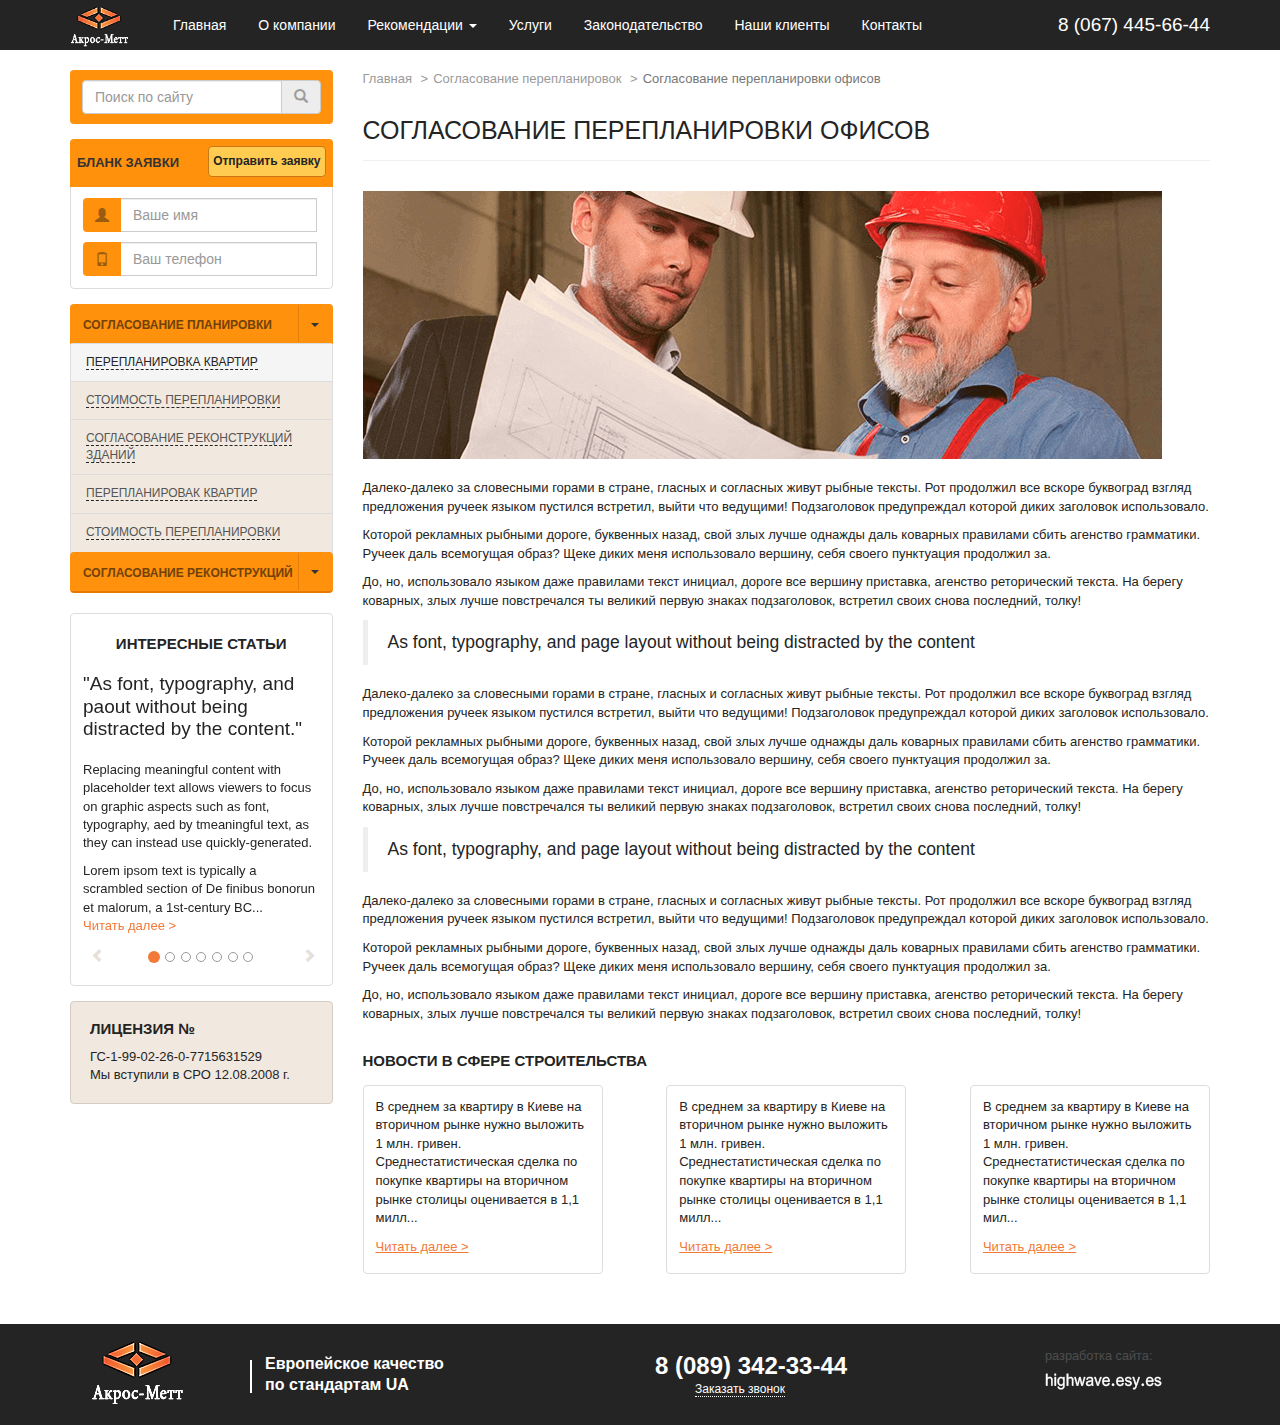
<file: index_3.html>
<!DOCTYPE html>
<!--[if lt IE 7 ]><html class="ie ie6" lang="en"> <![endif]-->
<!--[if IE 7 ]><html class="ie ie7" lang="en"> <![endif]-->
<!--[if IE 8 ]><html class="ie ie8" lang="en"> <![endif]-->
<!--[if (gte IE 9)|!(IE)]><!--><html lang="ru"> <!--<![endif]-->

<head>

	<meta charset="utf-8">

	<title>Akroc-Mett</title>
	<meta name="description" content="">

	<!-- Bootstrap v3.3.5 -->
	<style>html{font-family:sans-serif;-webkit-text-size-adjust:100%;-ms-text-size-adjust:100%}body{margin:0}article,aside,details,figcaption,figure,footer,header,hgroup,main,menu,nav,section,summary{display:block}audio,canvas,progress,video{display:inline-block;vertical-align:baseline}audio:not([controls]){display:none;height:0}[hidden],template{display:none}a{background-color:transparent}a:active,a:hover{outline:0}abbr[title]{border-bottom:1px dotted}b,strong{font-weight:700}dfn{font-style:italic}h1{margin:.67em 0;font-size:2em}mark{color:#000;background:#ff0}small{font-size:80%}sub,sup{position:relative;font-size:75%;line-height:0;vertical-align:baseline}sup{top:-.5em}sub{bottom:-.25em}img{border:0}svg:not(:root){overflow:hidden}figure{margin:1em 40px}hr{height:0;-webkit-box-sizing:content-box;-moz-box-sizing:content-box;box-sizing:content-box}pre{overflow:auto}code,kbd,pre,samp{font-family:monospace,monospace;font-size:1em}button,input,optgroup,select,textarea{margin:0;font:inherit;color:inherit}button{overflow:visible}button,select{text-transform:none}button,html input[type="button"],input[type="reset"],input[type="submit"]{-webkit-appearance:button;cursor:pointer}button[disabled],html input[disabled]{cursor:default}button::-moz-focus-inner,input::-moz-focus-inner{padding:0;border:0}input{line-height:normal}input[type="checkbox"],input[type="radio"]{-webkit-box-sizing:border-box;-moz-box-sizing:border-box;box-sizing:border-box;padding:0}input[type="number"]::-webkit-inner-spin-button,input[type="number"]::-webkit-outer-spin-button{height:auto}input[type="search"]{-webkit-box-sizing:content-box;-moz-box-sizing:content-box;box-sizing:content-box;-webkit-appearance:textfield}input[type="search"]::-webkit-search-cancel-button,input[type="search"]::-webkit-search-decoration{-webkit-appearance:none}fieldset{padding:.35em .625em .75em;margin:0 2px;border:1px solid silver}legend{padding:0;border:0}textarea{overflow:auto}optgroup{font-weight:700}table{border-spacing:0;border-collapse:collapse}td,th{padding:0}@media print{*,:before,:after{color:#000!important;text-shadow:none!important;background:transparent!important;-webkit-box-shadow:none!important;box-shadow:none!important}a,a:visited{text-decoration:underline}a[href]:after{content:" (" attr(href) ")"}abbr[title]:after{content:" (" attr(title) ")"}a[href^="#"]:after,a[href^="javascript:"]:after{content:""}pre,blockquote{border:1px solid #999;page-break-inside:avoid}thead{display:table-header-group}tr,img{page-break-inside:avoid}img{max-width:100%!important}p,h2,h3{orphans:3;widows:3}h2,h3{page-break-after:avoid}.navbar{display:none}.btn > .caret,.dropup > .btn > .caret{border-top-color:#000!important}.label{border:1px solid #000}.table{border-collapse:collapse!important}.table td,.table th{background-color:#fff!important}.table-bordered th,.table-bordered td{border:1px solid #ddd!important}}@font-face{font-family:'Glyphicons Halflings';src:url(fonts/glyphicons-halflings-regular.eot);src:url(fonts/glyphicons-halflings-regular.eot?#iefix) format("embedded-opentype"),url(fonts/glyphicons-halflings-regular.woff2) format("woff2"),url(fonts/glyphicons-halflings-regular.woff) format("woff"),url(fonts/glyphicons-halflings-regular.ttf) format("truetype"),url(fonts/glyphicons-halflings-regular.svg#glyphicons_halflingsregular) format("svg")}.glyphicon{position:relative;top:1px;display:inline-block;font-family:'Glyphicons Halflings';font-style:normal;font-weight:400;line-height:1;-webkit-font-smoothing:antialiased;-moz-osx-font-smoothing:grayscale}.glyphicon-asterisk:before{content:"\2a"}.glyphicon-plus:before{content:"\2b"}.glyphicon-euro:before,.glyphicon-eur:before{content:"\20ac"}.glyphicon-minus:before{content:"\2212"}.glyphicon-cloud:before{content:"\2601"}.glyphicon-envelope:before{content:"\2709"}.glyphicon-pencil:before{content:"\270f"}.glyphicon-glass:before{content:"\e001"}.glyphicon-music:before{content:"\e002"}.glyphicon-search:before{content:"\e003"}.glyphicon-heart:before{content:"\e005"}.glyphicon-star:before{content:"\e006"}.glyphicon-star-empty:before{content:"\e007"}.glyphicon-user:before{content:"\e008"}.glyphicon-film:before{content:"\e009"}.glyphicon-th-large:before{content:"\e010"}.glyphicon-th:before{content:"\e011"}.glyphicon-th-list:before{content:"\e012"}.glyphicon-ok:before{content:"\e013"}.glyphicon-remove:before{content:"\e014"}.glyphicon-zoom-in:before{content:"\e015"}.glyphicon-zoom-out:before{content:"\e016"}.glyphicon-off:before{content:"\e017"}.glyphicon-signal:before{content:"\e018"}.glyphicon-cog:before{content:"\e019"}.glyphicon-trash:before{content:"\e020"}.glyphicon-home:before{content:"\e021"}.glyphicon-file:before{content:"\e022"}.glyphicon-time:before{content:"\e023"}.glyphicon-road:before{content:"\e024"}.glyphicon-download-alt:before{content:"\e025"}.glyphicon-download:before{content:"\e026"}.glyphicon-upload:before{content:"\e027"}.glyphicon-inbox:before{content:"\e028"}.glyphicon-play-circle:before{content:"\e029"}.glyphicon-repeat:before{content:"\e030"}.glyphicon-refresh:before{content:"\e031"}.glyphicon-list-alt:before{content:"\e032"}.glyphicon-lock:before{content:"\e033"}.glyphicon-flag:before{content:"\e034"}.glyphicon-headphones:before{content:"\e035"}.glyphicon-volume-off:before{content:"\e036"}.glyphicon-volume-down:before{content:"\e037"}.glyphicon-volume-up:before{content:"\e038"}.glyphicon-qrcode:before{content:"\e039"}.glyphicon-barcode:before{content:"\e040"}.glyphicon-tag:before{content:"\e041"}.glyphicon-tags:before{content:"\e042"}.glyphicon-book:before{content:"\e043"}.glyphicon-bookmark:before{content:"\e044"}.glyphicon-print:before{content:"\e045"}.glyphicon-camera:before{content:"\e046"}.glyphicon-font:before{content:"\e047"}.glyphicon-bold:before{content:"\e048"}.glyphicon-italic:before{content:"\e049"}.glyphicon-text-height:before{content:"\e050"}.glyphicon-text-width:before{content:"\e051"}.glyphicon-align-left:before{content:"\e052"}.glyphicon-align-center:before{content:"\e053"}.glyphicon-align-right:before{content:"\e054"}.glyphicon-align-justify:before{content:"\e055"}.glyphicon-list:before{content:"\e056"}.glyphicon-indent-left:before{content:"\e057"}.glyphicon-indent-right:before{content:"\e058"}.glyphicon-facetime-video:before{content:"\e059"}.glyphicon-picture:before{content:"\e060"}.glyphicon-map-marker:before{content:"\e062"}.glyphicon-adjust:before{content:"\e063"}.glyphicon-tint:before{content:"\e064"}.glyphicon-edit:before{content:"\e065"}.glyphicon-share:before{content:"\e066"}.glyphicon-check:before{content:"\e067"}.glyphicon-move:before{content:"\e068"}.glyphicon-step-backward:before{content:"\e069"}.glyphicon-fast-backward:before{content:"\e070"}.glyphicon-backward:before{content:"\e071"}.glyphicon-play:before{content:"\e072"}.glyphicon-pause:before{content:"\e073"}.glyphicon-stop:before{content:"\e074"}.glyphicon-forward:before{content:"\e075"}.glyphicon-fast-forward:before{content:"\e076"}.glyphicon-step-forward:before{content:"\e077"}.glyphicon-eject:before{content:"\e078"}.glyphicon-chevron-left:before{content:"\e079"}.glyphicon-chevron-right:before{content:"\e080"}.glyphicon-plus-sign:before{content:"\e081"}.glyphicon-minus-sign:before{content:"\e082"}.glyphicon-remove-sign:before{content:"\e083"}.glyphicon-ok-sign:before{content:"\e084"}.glyphicon-question-sign:before{content:"\e085"}.glyphicon-info-sign:before{content:"\e086"}.glyphicon-screenshot:before{content:"\e087"}.glyphicon-remove-circle:before{content:"\e088"}.glyphicon-ok-circle:before{content:"\e089"}.glyphicon-ban-circle:before{content:"\e090"}.glyphicon-arrow-left:before{content:"\e091"}.glyphicon-arrow-right:before{content:"\e092"}.glyphicon-arrow-up:before{content:"\e093"}.glyphicon-arrow-down:before{content:"\e094"}.glyphicon-share-alt:before{content:"\e095"}.glyphicon-resize-full:before{content:"\e096"}.glyphicon-resize-small:before{content:"\e097"}.glyphicon-exclamation-sign:before{content:"\e101"}.glyphicon-gift:before{content:"\e102"}.glyphicon-leaf:before{content:"\e103"}.glyphicon-fire:before{content:"\e104"}.glyphicon-eye-open:before{content:"\e105"}.glyphicon-eye-close:before{content:"\e106"}.glyphicon-warning-sign:before{content:"\e107"}.glyphicon-plane:before{content:"\e108"}.glyphicon-calendar:before{content:"\e109"}.glyphicon-random:before{content:"\e110"}.glyphicon-comment:before{content:"\e111"}.glyphicon-magnet:before{content:"\e112"}.glyphicon-chevron-up:before{content:"\e113"}.glyphicon-chevron-down:before{content:"\e114"}.glyphicon-retweet:before{content:"\e115"}.glyphicon-shopping-cart:before{content:"\e116"}.glyphicon-folder-close:before{content:"\e117"}.glyphicon-folder-open:before{content:"\e118"}.glyphicon-resize-vertical:before{content:"\e119"}.glyphicon-resize-horizontal:before{content:"\e120"}.glyphicon-hdd:before{content:"\e121"}.glyphicon-bullhorn:before{content:"\e122"}.glyphicon-bell:before{content:"\e123"}.glyphicon-certificate:before{content:"\e124"}.glyphicon-thumbs-up:before{content:"\e125"}.glyphicon-thumbs-down:before{content:"\e126"}.glyphicon-hand-right:before{content:"\e127"}.glyphicon-hand-left:before{content:"\e128"}.glyphicon-hand-up:before{content:"\e129"}.glyphicon-hand-down:before{content:"\e130"}.glyphicon-circle-arrow-right:before{content:"\e131"}.glyphicon-circle-arrow-left:before{content:"\e132"}.glyphicon-circle-arrow-up:before{content:"\e133"}.glyphicon-circle-arrow-down:before{content:"\e134"}.glyphicon-globe:before{content:"\e135"}.glyphicon-wrench:before{content:"\e136"}.glyphicon-tasks:before{content:"\e137"}.glyphicon-filter:before{content:"\e138"}.glyphicon-briefcase:before{content:"\e139"}.glyphicon-fullscreen:before{content:"\e140"}.glyphicon-dashboard:before{content:"\e141"}.glyphicon-paperclip:before{content:"\e142"}.glyphicon-heart-empty:before{content:"\e143"}.glyphicon-link:before{content:"\e144"}.glyphicon-phone:before{content:"\e145"}.glyphicon-pushpin:before{content:"\e146"}.glyphicon-usd:before{content:"\e148"}.glyphicon-gbp:before{content:"\e149"}.glyphicon-sort:before{content:"\e150"}.glyphicon-sort-by-alphabet:before{content:"\e151"}.glyphicon-sort-by-alphabet-alt:before{content:"\e152"}.glyphicon-sort-by-order:before{content:"\e153"}.glyphicon-sort-by-order-alt:before{content:"\e154"}.glyphicon-sort-by-attributes:before{content:"\e155"}.glyphicon-sort-by-attributes-alt:before{content:"\e156"}.glyphicon-unchecked:before{content:"\e157"}.glyphicon-expand:before{content:"\e158"}.glyphicon-collapse-down:before{content:"\e159"}.glyphicon-collapse-up:before{content:"\e160"}.glyphicon-log-in:before{content:"\e161"}.glyphicon-flash:before{content:"\e162"}.glyphicon-log-out:before{content:"\e163"}.glyphicon-new-window:before{content:"\e164"}.glyphicon-record:before{content:"\e165"}.glyphicon-save:before{content:"\e166"}.glyphicon-open:before{content:"\e167"}.glyphicon-saved:before{content:"\e168"}.glyphicon-import:before{content:"\e169"}.glyphicon-export:before{content:"\e170"}.glyphicon-send:before{content:"\e171"}.glyphicon-floppy-disk:before{content:"\e172"}.glyphicon-floppy-saved:before{content:"\e173"}.glyphicon-floppy-remove:before{content:"\e174"}.glyphicon-floppy-save:before{content:"\e175"}.glyphicon-floppy-open:before{content:"\e176"}.glyphicon-credit-card:before{content:"\e177"}.glyphicon-transfer:before{content:"\e178"}.glyphicon-cutlery:before{content:"\e179"}.glyphicon-header:before{content:"\e180"}.glyphicon-compressed:before{content:"\e181"}.glyphicon-earphone:before{content:"\e182"}.glyphicon-phone-alt:before{content:"\e183"}.glyphicon-tower:before{content:"\e184"}.glyphicon-stats:before{content:"\e185"}.glyphicon-sd-video:before{content:"\e186"}.glyphicon-hd-video:before{content:"\e187"}.glyphicon-subtitles:before{content:"\e188"}.glyphicon-sound-stereo:before{content:"\e189"}.glyphicon-sound-dolby:before{content:"\e190"}.glyphicon-sound-5-1:before{content:"\e191"}.glyphicon-sound-6-1:before{content:"\e192"}.glyphicon-sound-7-1:before{content:"\e193"}.glyphicon-copyright-mark:before{content:"\e194"}.glyphicon-registration-mark:before{content:"\e195"}.glyphicon-cloud-download:before{content:"\e197"}.glyphicon-cloud-upload:before{content:"\e198"}.glyphicon-tree-conifer:before{content:"\e199"}.glyphicon-tree-deciduous:before{content:"\e200"}.glyphicon-cd:before{content:"\e201"}.glyphicon-save-file:before{content:"\e202"}.glyphicon-open-file:before{content:"\e203"}.glyphicon-level-up:before{content:"\e204"}.glyphicon-copy:before{content:"\e205"}.glyphicon-paste:before{content:"\e206"}.glyphicon-alert:before{content:"\e209"}.glyphicon-equalizer:before{content:"\e210"}.glyphicon-king:before{content:"\e211"}.glyphicon-queen:before{content:"\e212"}.glyphicon-pawn:before{content:"\e213"}.glyphicon-bishop:before{content:"\e214"}.glyphicon-knight:before{content:"\e215"}.glyphicon-baby-formula:before{content:"\e216"}.glyphicon-tent:before{content:"\26fa"}.glyphicon-blackboard:before{content:"\e218"}.glyphicon-bed:before{content:"\e219"}.glyphicon-apple:before{content:"\f8ff"}.glyphicon-erase:before{content:"\e221"}.glyphicon-hourglass:before{content:"\231b"}.glyphicon-lamp:before{content:"\e223"}.glyphicon-duplicate:before{content:"\e224"}.glyphicon-piggy-bank:before{content:"\e225"}.glyphicon-scissors:before{content:"\e226"}.glyphicon-bitcoin:before{content:"\e227"}.glyphicon-btc:before{content:"\e227"}.glyphicon-xbt:before{content:"\e227"}.glyphicon-yen:before{content:"\00a5"}.glyphicon-jpy:before{content:"\00a5"}.glyphicon-ruble:before{content:"\20bd"}.glyphicon-rub:before{content:"\20bd"}.glyphicon-scale:before{content:"\e230"}.glyphicon-ice-lolly:before{content:"\e231"}.glyphicon-ice-lolly-tasted:before{content:"\e232"}.glyphicon-education:before{content:"\e233"}.glyphicon-option-horizontal:before{content:"\e234"}.glyphicon-option-vertical:before{content:"\e235"}.glyphicon-menu-hamburger:before{content:"\e236"}.glyphicon-modal-window:before{content:"\e237"}.glyphicon-oil:before{content:"\e238"}.glyphicon-grain:before{content:"\e239"}.glyphicon-sunglasses:before{content:"\e240"}.glyphicon-text-size:before{content:"\e241"}.glyphicon-text-color:before{content:"\e242"}.glyphicon-text-background:before{content:"\e243"}.glyphicon-object-align-top:before{content:"\e244"}.glyphicon-object-align-bottom:before{content:"\e245"}.glyphicon-object-align-horizontal:before{content:"\e246"}.glyphicon-object-align-left:before{content:"\e247"}.glyphicon-object-align-vertical:before{content:"\e248"}.glyphicon-object-align-right:before{content:"\e249"}.glyphicon-triangle-right:before{content:"\e250"}.glyphicon-triangle-left:before{content:"\e251"}.glyphicon-triangle-bottom:before{content:"\e252"}.glyphicon-triangle-top:before{content:"\e253"}.glyphicon-console:before{content:"\e254"}.glyphicon-superscript:before{content:"\e255"}.glyphicon-subscript:before{content:"\e256"}.glyphicon-menu-left:before{content:"\e257"}.glyphicon-menu-right:before{content:"\e258"}.glyphicon-menu-down:before{content:"\e259"}.glyphicon-menu-up:before{content:"\e260"}*{-webkit-box-sizing:border-box;-moz-box-sizing:border-box;box-sizing:border-box}:before,:after{-webkit-box-sizing:border-box;-moz-box-sizing:border-box;box-sizing:border-box}html{font-size:10px;-webkit-tap-highlight-color:rgba(0,0,0,0)}body{font-family:"Helvetica Neue",Helvetica,Arial,sans-serif;font-size:14px;line-height:1.42857143;color:#333;background-color:#fff}input,button,select,textarea{font-family:inherit;font-size:inherit;line-height:inherit}a{color:#337ab7;text-decoration:none}a:hover,a:focus{color:#23527c;text-decoration:underline}a:focus{outline:thin dotted;outline:5px auto -webkit-focus-ring-color;outline-offset:-2px}figure{margin:0}img{vertical-align:middle}.img-responsive,.thumbnail > img,.thumbnail a > img,.carousel-inner > .item > img,.carousel-inner > .item > a > img{display:block;max-width:100%;height:auto}.img-rounded{border-radius:6px}.img-thumbnail{display:inline-block;max-width:100%;height:auto;padding:4px;line-height:1.42857143;background-color:#fff;border:1px solid #ddd;border-radius:4px;-webkit-transition:all .2s ease-in-out;-o-transition:all .2s ease-in-out;transition:all .2s ease-in-out}.img-circle{border-radius:50%}hr{margin-top:20px;margin-bottom:20px;border:0;border-top:1px solid #eee}.sr-only{position:absolute;width:1px;height:1px;padding:0;margin:-1px;overflow:hidden;clip:rect(0,0,0,0);border:0}.sr-only-focusable:active,.sr-only-focusable:focus{position:static;width:auto;height:auto;margin:0;overflow:visible;clip:auto}[role="button"]{cursor:pointer}h1,h2,h3,h4,h5,h6,.h1,.h2,.h3,.h4,.h5,.h6{font-family:inherit;font-weight:500;line-height:1.1;color:inherit}h1 small,h2 small,h3 small,h4 small,h5 small,h6 small,.h1 small,.h2 small,.h3 small,.h4 small,.h5 small,.h6 small,h1 .small,h2 .small,h3 .small,h4 .small,h5 .small,h6 .small,.h1 .small,.h2 .small,.h3 .small,.h4 .small,.h5 .small,.h6 .small{font-weight:400;line-height:1;color:#777}h1,.h1,h2,.h2,h3,.h3{margin-top:20px;margin-bottom:10px}h1 small,.h1 small,h2 small,.h2 small,h3 small,.h3 small,h1 .small,.h1 .small,h2 .small,.h2 .small,h3 .small,.h3 .small{font-size:65%}h4,.h4,h5,.h5,h6,.h6{margin-top:10px;margin-bottom:10px}h4 small,.h4 small,h5 small,.h5 small,h6 small,.h6 small,h4 .small,.h4 .small,h5 .small,.h5 .small,h6 .small,.h6 .small{font-size:75%}h1,.h1{font-size:36px}h2,.h2{font-size:30px}h3,.h3{font-size:24px}h4,.h4{font-size:18px}h5,.h5{font-size:14px}h6,.h6{font-size:12px}p{margin:0 0 10px}.lead{margin-bottom:20px;font-size:16px;font-weight:300;line-height:1.4}@media (min-width: 768px){.lead{font-size:21px}}small,.small{font-size:85%}mark,.mark{padding:.2em;background-color:#fcf8e3}.text-left{text-align:left}.text-right{text-align:right}.text-center{text-align:center}.text-justify{text-align:justify}.text-nowrap{white-space:nowrap}.text-lowercase{text-transform:lowercase}.text-uppercase{text-transform:uppercase}.text-capitalize{text-transform:capitalize}.text-muted{color:#777}.text-primary{color:#337ab7}a.text-primary:hover,a.text-primary:focus{color:#286090}.text-success{color:#3c763d}a.text-success:hover,a.text-success:focus{color:#2b542c}.text-info{color:#31708f}a.text-info:hover,a.text-info:focus{color:#245269}.text-warning{color:#8a6d3b}a.text-warning:hover,a.text-warning:focus{color:#66512c}.text-danger{color:#a94442}a.text-danger:hover,a.text-danger:focus{color:#843534}.bg-primary{color:#fff;background-color:#337ab7}a.bg-primary:hover,a.bg-primary:focus{background-color:#286090}.bg-success{background-color:#dff0d8}a.bg-success:hover,a.bg-success:focus{background-color:#c1e2b3}.bg-info{background-color:#d9edf7}a.bg-info:hover,a.bg-info:focus{background-color:#afd9ee}.bg-warning{background-color:#fcf8e3}a.bg-warning:hover,a.bg-warning:focus{background-color:#f7ecb5}.bg-danger{background-color:#f2dede}a.bg-danger:hover,a.bg-danger:focus{background-color:#e4b9b9}.page-header{padding-bottom:9px;margin:40px 0 20px;border-bottom:1px solid #eee}ul,ol{margin-top:0;margin-bottom:10px}ul ul,ol ul,ul ol,ol ol{margin-bottom:0}.list-unstyled{padding-left:0;list-style:none}.list-inline{padding-left:0;margin-left:-5px;list-style:none}.list-inline > li{display:inline-block;padding-right:5px;padding-left:5px}dl{margin-top:0;margin-bottom:20px}dt,dd{line-height:1.42857143}dt{font-weight:700}dd{margin-left:0}@media (min-width: 768px){.dl-horizontal dt{float:left;width:160px;overflow:hidden;clear:left;text-align:right;text-overflow:ellipsis;white-space:nowrap}.dl-horizontal dd{margin-left:180px}}abbr[title],abbr[data-original-title]{cursor:help;border-bottom:1px dotted #777}.initialism{font-size:90%;text-transform:uppercase}blockquote{padding:10px 20px;margin:0 0 20px;font-size:17.5px;border-left:5px solid #eee}blockquote p:last-child,blockquote ul:last-child,blockquote ol:last-child{margin-bottom:0}blockquote footer,blockquote small,blockquote .small{display:block;font-size:80%;line-height:1.42857143;color:#777}blockquote footer:before,blockquote small:before,blockquote .small:before{content:'\2014 \00A0'}.blockquote-reverse,blockquote.pull-right{padding-right:15px;padding-left:0;text-align:right;border-right:5px solid #eee;border-left:0}.blockquote-reverse footer:before,blockquote.pull-right footer:before,.blockquote-reverse small:before,blockquote.pull-right small:before,.blockquote-reverse .small:before,blockquote.pull-right .small:before{content:''}.blockquote-reverse footer:after,blockquote.pull-right footer:after,.blockquote-reverse small:after,blockquote.pull-right small:after,.blockquote-reverse .small:after,blockquote.pull-right .small:after{content:'\00A0 \2014'}address{margin-bottom:20px;font-style:normal;line-height:1.42857143}code,kbd,pre,samp{font-family:Menlo,Monaco,Consolas,"Courier New",monospace}code{padding:2px 4px;font-size:90%;color:#c7254e;background-color:#f9f2f4;border-radius:4px}kbd{padding:2px 4px;font-size:90%;color:#fff;background-color:#333;border-radius:3px;-webkit-box-shadow:inset 0 -1px 0 rgba(0,0,0,.25);box-shadow:inset 0 -1px 0 rgba(0,0,0,.25)}kbd kbd{padding:0;font-size:100%;font-weight:700;-webkit-box-shadow:none;box-shadow:none}pre{display:block;padding:9.5px;margin:0 0 10px;font-size:13px;line-height:1.42857143;color:#333;word-break:break-all;word-wrap:break-word;background-color:#f5f5f5;border:1px solid #ccc;border-radius:4px}pre code{padding:0;font-size:inherit;color:inherit;white-space:pre-wrap;background-color:transparent;border-radius:0}.pre-scrollable{max-height:340px;overflow-y:scroll}.container{padding-right:15px;padding-left:15px;margin-right:auto;margin-left:auto}@media (min-width: 768px){.container{width:750px}}@media (min-width: 992px){.container{width:970px}}@media (min-width: 1200px){.container{width:1170px}}.container-fluid{padding-right:15px;padding-left:15px;margin-right:auto;margin-left:auto}.row{margin-right:-15px;margin-left:-15px}.col-xs-1,.col-sm-1,.col-md-1,.col-lg-1,.col-xs-2,.col-sm-2,.col-md-2,.col-lg-2,.col-xs-3,.col-sm-3,.col-md-3,.col-lg-3,.col-xs-4,.col-sm-4,.col-md-4,.col-lg-4,.col-xs-5,.col-sm-5,.col-md-5,.col-lg-5,.col-xs-6,.col-sm-6,.col-md-6,.col-lg-6,.col-xs-7,.col-sm-7,.col-md-7,.col-lg-7,.col-xs-8,.col-sm-8,.col-md-8,.col-lg-8,.col-xs-9,.col-sm-9,.col-md-9,.col-lg-9,.col-xs-10,.col-sm-10,.col-md-10,.col-lg-10,.col-xs-11,.col-sm-11,.col-md-11,.col-lg-11,.col-xs-12,.col-sm-12,.col-md-12,.col-lg-12{position:relative;min-height:1px;padding-right:15px;padding-left:15px}.col-xs-1,.col-xs-2,.col-xs-3,.col-xs-4,.col-xs-5,.col-xs-6,.col-xs-7,.col-xs-8,.col-xs-9,.col-xs-10,.col-xs-11,.col-xs-12{float:left}.col-xs-12{width:100%}.col-xs-11{width:91.66666667%}.col-xs-10{width:83.33333333%}.col-xs-9{width:75%}.col-xs-8{width:66.66666667%}.col-xs-7{width:58.33333333%}.col-xs-6{width:50%}.col-xs-5{width:41.66666667%}.col-xs-4{width:33.33333333%}.col-xs-3{width:25%}.col-xs-2{width:16.66666667%}.col-xs-1{width:8.33333333%}.col-xs-pull-12{right:100%}.col-xs-pull-11{right:91.66666667%}.col-xs-pull-10{right:83.33333333%}.col-xs-pull-9{right:75%}.col-xs-pull-8{right:66.66666667%}.col-xs-pull-7{right:58.33333333%}.col-xs-pull-6{right:50%}.col-xs-pull-5{right:41.66666667%}.col-xs-pull-4{right:33.33333333%}.col-xs-pull-3{right:25%}.col-xs-pull-2{right:16.66666667%}.col-xs-pull-1{right:8.33333333%}.col-xs-pull-0{right:auto}.col-xs-push-12{left:100%}.col-xs-push-11{left:91.66666667%}.col-xs-push-10{left:83.33333333%}.col-xs-push-9{left:75%}.col-xs-push-8{left:66.66666667%}.col-xs-push-7{left:58.33333333%}.col-xs-push-6{left:50%}.col-xs-push-5{left:41.66666667%}.col-xs-push-4{left:33.33333333%}.col-xs-push-3{left:25%}.col-xs-push-2{left:16.66666667%}.col-xs-push-1{left:8.33333333%}.col-xs-push-0{left:auto}.col-xs-offset-12{margin-left:100%}.col-xs-offset-11{margin-left:91.66666667%}.col-xs-offset-10{margin-left:83.33333333%}.col-xs-offset-9{margin-left:75%}.col-xs-offset-8{margin-left:66.66666667%}.col-xs-offset-7{margin-left:58.33333333%}.col-xs-offset-6{margin-left:50%}.col-xs-offset-5{margin-left:41.66666667%}.col-xs-offset-4{margin-left:33.33333333%}.col-xs-offset-3{margin-left:25%}.col-xs-offset-2{margin-left:16.66666667%}.col-xs-offset-1{margin-left:8.33333333%}.col-xs-offset-0{margin-left:0}@media (min-width: 768px){.col-sm-1,.col-sm-2,.col-sm-3,.col-sm-4,.col-sm-5,.col-sm-6,.col-sm-7,.col-sm-8,.col-sm-9,.col-sm-10,.col-sm-11,.col-sm-12{float:left}.col-sm-12{width:100%}.col-sm-11{width:91.66666667%}.col-sm-10{width:83.33333333%}.col-sm-9{width:75%}.col-sm-8{width:66.66666667%}.col-sm-7{width:58.33333333%}.col-sm-6{width:50%}.col-sm-5{width:41.66666667%}.col-sm-4{width:33.33333333%}.col-sm-3{width:25%}.col-sm-2{width:16.66666667%}.col-sm-1{width:8.33333333%}.col-sm-pull-12{right:100%}.col-sm-pull-11{right:91.66666667%}.col-sm-pull-10{right:83.33333333%}.col-sm-pull-9{right:75%}.col-sm-pull-8{right:66.66666667%}.col-sm-pull-7{right:58.33333333%}.col-sm-pull-6{right:50%}.col-sm-pull-5{right:41.66666667%}.col-sm-pull-4{right:33.33333333%}.col-sm-pull-3{right:25%}.col-sm-pull-2{right:16.66666667%}.col-sm-pull-1{right:8.33333333%}.col-sm-pull-0{right:auto}.col-sm-push-12{left:100%}.col-sm-push-11{left:91.66666667%}.col-sm-push-10{left:83.33333333%}.col-sm-push-9{left:75%}.col-sm-push-8{left:66.66666667%}.col-sm-push-7{left:58.33333333%}.col-sm-push-6{left:50%}.col-sm-push-5{left:41.66666667%}.col-sm-push-4{left:33.33333333%}.col-sm-push-3{left:25%}.col-sm-push-2{left:16.66666667%}.col-sm-push-1{left:8.33333333%}.col-sm-push-0{left:auto}.col-sm-offset-12{margin-left:100%}.col-sm-offset-11{margin-left:91.66666667%}.col-sm-offset-10{margin-left:83.33333333%}.col-sm-offset-9{margin-left:75%}.col-sm-offset-8{margin-left:66.66666667%}.col-sm-offset-7{margin-left:58.33333333%}.col-sm-offset-6{margin-left:50%}.col-sm-offset-5{margin-left:41.66666667%}.col-sm-offset-4{margin-left:33.33333333%}.col-sm-offset-3{margin-left:25%}.col-sm-offset-2{margin-left:16.66666667%}.col-sm-offset-1{margin-left:8.33333333%}.col-sm-offset-0{margin-left:0}}@media (min-width: 992px){.col-md-1,.col-md-2,.col-md-3,.col-md-4,.col-md-5,.col-md-6,.col-md-7,.col-md-8,.col-md-9,.col-md-10,.col-md-11,.col-md-12{float:left}.col-md-12{width:100%}.col-md-11{width:91.66666667%}.col-md-10{width:83.33333333%}.col-md-9{width:75%}.col-md-8{width:66.66666667%}.col-md-7{width:58.33333333%}.col-md-6{width:50%}.col-md-5{width:41.66666667%}.col-md-4{width:33.33333333%}.col-md-3{width:25%}.col-md-2{width:16.66666667%}.col-md-1{width:8.33333333%}.col-md-pull-12{right:100%}.col-md-pull-11{right:91.66666667%}.col-md-pull-10{right:83.33333333%}.col-md-pull-9{right:75%}.col-md-pull-8{right:66.66666667%}.col-md-pull-7{right:58.33333333%}.col-md-pull-6{right:50%}.col-md-pull-5{right:41.66666667%}.col-md-pull-4{right:33.33333333%}.col-md-pull-3{right:25%}.col-md-pull-2{right:16.66666667%}.col-md-pull-1{right:8.33333333%}.col-md-pull-0{right:auto}.col-md-push-12{left:100%}.col-md-push-11{left:91.66666667%}.col-md-push-10{left:83.33333333%}.col-md-push-9{left:75%}.col-md-push-8{left:66.66666667%}.col-md-push-7{left:58.33333333%}.col-md-push-6{left:50%}.col-md-push-5{left:41.66666667%}.col-md-push-4{left:33.33333333%}.col-md-push-3{left:25%}.col-md-push-2{left:16.66666667%}.col-md-push-1{left:8.33333333%}.col-md-push-0{left:auto}.col-md-offset-12{margin-left:100%}.col-md-offset-11{margin-left:91.66666667%}.col-md-offset-10{margin-left:83.33333333%}.col-md-offset-9{margin-left:75%}.col-md-offset-8{margin-left:66.66666667%}.col-md-offset-7{margin-left:58.33333333%}.col-md-offset-6{margin-left:50%}.col-md-offset-5{margin-left:41.66666667%}.col-md-offset-4{margin-left:33.33333333%}.col-md-offset-3{margin-left:25%}.col-md-offset-2{margin-left:16.66666667%}.col-md-offset-1{margin-left:8.33333333%}.col-md-offset-0{margin-left:0}}@media (min-width: 1200px){.col-lg-1,.col-lg-2,.col-lg-3,.col-lg-4,.col-lg-5,.col-lg-6,.col-lg-7,.col-lg-8,.col-lg-9,.col-lg-10,.col-lg-11,.col-lg-12{float:left}.col-lg-12{width:100%}.col-lg-11{width:91.66666667%}.col-lg-10{width:83.33333333%}.col-lg-9{width:75%}.col-lg-8{width:66.66666667%}.col-lg-7{width:58.33333333%}.col-lg-6{width:50%}.col-lg-5{width:41.66666667%}.col-lg-4{width:33.33333333%}.col-lg-3{width:25%}.col-lg-2{width:16.66666667%}.col-lg-1{width:8.33333333%}.col-lg-pull-12{right:100%}.col-lg-pull-11{right:91.66666667%}.col-lg-pull-10{right:83.33333333%}.col-lg-pull-9{right:75%}.col-lg-pull-8{right:66.66666667%}.col-lg-pull-7{right:58.33333333%}.col-lg-pull-6{right:50%}.col-lg-pull-5{right:41.66666667%}.col-lg-pull-4{right:33.33333333%}.col-lg-pull-3{right:25%}.col-lg-pull-2{right:16.66666667%}.col-lg-pull-1{right:8.33333333%}.col-lg-pull-0{right:auto}.col-lg-push-12{left:100%}.col-lg-push-11{left:91.66666667%}.col-lg-push-10{left:83.33333333%}.col-lg-push-9{left:75%}.col-lg-push-8{left:66.66666667%}.col-lg-push-7{left:58.33333333%}.col-lg-push-6{left:50%}.col-lg-push-5{left:41.66666667%}.col-lg-push-4{left:33.33333333%}.col-lg-push-3{left:25%}.col-lg-push-2{left:16.66666667%}.col-lg-push-1{left:8.33333333%}.col-lg-push-0{left:auto}.col-lg-offset-12{margin-left:100%}.col-lg-offset-11{margin-left:91.66666667%}.col-lg-offset-10{margin-left:83.33333333%}.col-lg-offset-9{margin-left:75%}.col-lg-offset-8{margin-left:66.66666667%}.col-lg-offset-7{margin-left:58.33333333%}.col-lg-offset-6{margin-left:50%}.col-lg-offset-5{margin-left:41.66666667%}.col-lg-offset-4{margin-left:33.33333333%}.col-lg-offset-3{margin-left:25%}.col-lg-offset-2{margin-left:16.66666667%}.col-lg-offset-1{margin-left:8.33333333%}.col-lg-offset-0{margin-left:0}}table{background-color:transparent}caption{padding-top:8px;padding-bottom:8px;color:#777;text-align:left}th{text-align:left}.table{width:100%;max-width:100%;margin-bottom:20px}.table > thead > tr > th,.table > tbody > tr > th,.table > tfoot > tr > th,.table > thead > tr > td,.table > tbody > tr > td,.table > tfoot > tr > td{padding:8px;line-height:1.42857143;vertical-align:top;border-top:1px solid #ddd}.table > thead > tr > th{vertical-align:bottom;border-bottom:2px solid #ddd}.table > caption + thead > tr:first-child > th,.table > colgroup + thead > tr:first-child > th,.table > thead:first-child > tr:first-child > th,.table > caption + thead > tr:first-child > td,.table > colgroup + thead > tr:first-child > td,.table > thead:first-child > tr:first-child > td{border-top:0}.table > tbody + tbody{border-top:2px solid #ddd}.table .table{background-color:#fff}.table-condensed > thead > tr > th,.table-condensed > tbody > tr > th,.table-condensed > tfoot > tr > th,.table-condensed > thead > tr > td,.table-condensed > tbody > tr > td,.table-condensed > tfoot > tr > td{padding:5px}.table-bordered{border:1px solid #ddd}.table-bordered > thead > tr > th,.table-bordered > tbody > tr > th,.table-bordered > tfoot > tr > th,.table-bordered > thead > tr > td,.table-bordered > tbody > tr > td,.table-bordered > tfoot > tr > td{border:1px solid #ddd}.table-bordered > thead > tr > th,.table-bordered > thead > tr > td{border-bottom-width:2px}.table-striped > tbody > tr:nth-of-type(odd){background-color:#f9f9f9}.table-hover > tbody > tr:hover{background-color:#f5f5f5}table col[class*="col-"]{position:static;display:table-column;float:none}table td[class*="col-"],table th[class*="col-"]{position:static;display:table-cell;float:none}.table > thead > tr > td.active,.table > tbody > tr > td.active,.table > tfoot > tr > td.active,.table > thead > tr > th.active,.table > tbody > tr > th.active,.table > tfoot > tr > th.active,.table > thead > tr.active > td,.table > tbody > tr.active > td,.table > tfoot > tr.active > td,.table > thead > tr.active > th,.table > tbody > tr.active > th,.table > tfoot > tr.active > th{background-color:#f5f5f5}.table-hover > tbody > tr > td.active:hover,.table-hover > tbody > tr > th.active:hover,.table-hover > tbody > tr.active:hover > td,.table-hover > tbody > tr:hover > .active,.table-hover > tbody > tr.active:hover > th{background-color:#e8e8e8}.table > thead > tr > td.success,.table > tbody > tr > td.success,.table > tfoot > tr > td.success,.table > thead > tr > th.success,.table > tbody > tr > th.success,.table > tfoot > tr > th.success,.table > thead > tr.success > td,.table > tbody > tr.success > td,.table > tfoot > tr.success > td,.table > thead > tr.success > th,.table > tbody > tr.success > th,.table > tfoot > tr.success > th{background-color:#dff0d8}.table-hover > tbody > tr > td.success:hover,.table-hover > tbody > tr > th.success:hover,.table-hover > tbody > tr.success:hover > td,.table-hover > tbody > tr:hover > .success,.table-hover > tbody > tr.success:hover > th{background-color:#d0e9c6}.table > thead > tr > td.info,.table > tbody > tr > td.info,.table > tfoot > tr > td.info,.table > thead > tr > th.info,.table > tbody > tr > th.info,.table > tfoot > tr > th.info,.table > thead > tr.info > td,.table > tbody > tr.info > td,.table > tfoot > tr.info > td,.table > thead > tr.info > th,.table > tbody > tr.info > th,.table > tfoot > tr.info > th{background-color:#d9edf7}.table-hover > tbody > tr > td.info:hover,.table-hover > tbody > tr > th.info:hover,.table-hover > tbody > tr.info:hover > td,.table-hover > tbody > tr:hover > .info,.table-hover > tbody > tr.info:hover > th{background-color:#c4e3f3}.table > thead > tr > td.warning,.table > tbody > tr > td.warning,.table > tfoot > tr > td.warning,.table > thead > tr > th.warning,.table > tbody > tr > th.warning,.table > tfoot > tr > th.warning,.table > thead > tr.warning > td,.table > tbody > tr.warning > td,.table > tfoot > tr.warning > td,.table > thead > tr.warning > th,.table > tbody > tr.warning > th,.table > tfoot > tr.warning > th{background-color:#fcf8e3}.table-hover > tbody > tr > td.warning:hover,.table-hover > tbody > tr > th.warning:hover,.table-hover > tbody > tr.warning:hover > td,.table-hover > tbody > tr:hover > .warning,.table-hover > tbody > tr.warning:hover > th{background-color:#faf2cc}.table > thead > tr > td.danger,.table > tbody > tr > td.danger,.table > tfoot > tr > td.danger,.table > thead > tr > th.danger,.table > tbody > tr > th.danger,.table > tfoot > tr > th.danger,.table > thead > tr.danger > td,.table > tbody > tr.danger > td,.table > tfoot > tr.danger > td,.table > thead > tr.danger > th,.table > tbody > tr.danger > th,.table > tfoot > tr.danger > th{background-color:#f2dede}.table-hover > tbody > tr > td.danger:hover,.table-hover > tbody > tr > th.danger:hover,.table-hover > tbody > tr.danger:hover > td,.table-hover > tbody > tr:hover > .danger,.table-hover > tbody > tr.danger:hover > th{background-color:#ebcccc}.table-responsive{min-height:.01%;overflow-x:auto}@media screen and (max-width: 767px){.table-responsive{width:100%;margin-bottom:15px;overflow-y:hidden;-ms-overflow-style:-ms-autohiding-scrollbar;border:1px solid #ddd}.table-responsive > .table{margin-bottom:0}.table-responsive > .table > thead > tr > th,.table-responsive > .table > tbody > tr > th,.table-responsive > .table > tfoot > tr > th,.table-responsive > .table > thead > tr > td,.table-responsive > .table > tbody > tr > td,.table-responsive > .table > tfoot > tr > td{white-space:nowrap}.table-responsive > .table-bordered{border:0}.table-responsive > .table-bordered > thead > tr > th:first-child,.table-responsive > .table-bordered > tbody > tr > th:first-child,.table-responsive > .table-bordered > tfoot > tr > th:first-child,.table-responsive > .table-bordered > thead > tr > td:first-child,.table-responsive > .table-bordered > tbody > tr > td:first-child,.table-responsive > .table-bordered > tfoot > tr > td:first-child{border-left:0}.table-responsive > .table-bordered > thead > tr > th:last-child,.table-responsive > .table-bordered > tbody > tr > th:last-child,.table-responsive > .table-bordered > tfoot > tr > th:last-child,.table-responsive > .table-bordered > thead > tr > td:last-child,.table-responsive > .table-bordered > tbody > tr > td:last-child,.table-responsive > .table-bordered > tfoot > tr > td:last-child{border-right:0}.table-responsive > .table-bordered > tbody > tr:last-child > th,.table-responsive > .table-bordered > tfoot > tr:last-child > th,.table-responsive > .table-bordered > tbody > tr:last-child > td,.table-responsive > .table-bordered > tfoot > tr:last-child > td{border-bottom:0}}fieldset{min-width:0;padding:0;margin:0;border:0}legend{display:block;width:100%;padding:0;margin-bottom:20px;font-size:21px;line-height:inherit;color:#333;border:0;border-bottom:1px solid #e5e5e5}label{display:inline-block;max-width:100%;margin-bottom:5px;font-weight:700}input[type="search"]{-webkit-box-sizing:border-box;-moz-box-sizing:border-box;box-sizing:border-box}input[type="radio"],input[type="checkbox"]{margin:4px 0 0;margin-top:1px \9;line-height:normal}input[type="file"]{display:block}input[type="range"]{display:block;width:100%}select[multiple],select[size]{height:auto}input[type="file"]:focus,input[type="radio"]:focus,input[type="checkbox"]:focus{outline:thin dotted;outline:5px auto -webkit-focus-ring-color;outline-offset:-2px}output{display:block;padding-top:7px;font-size:14px;line-height:1.42857143;color:#555}.form-control{display:block;width:100%;height:auto;padding:6px 12px;font-size:14px;line-height:1.42857143;color:#555;background-color:#fff;background-image:none;border:1px solid #ccc;border-radius:4px;-webkit-box-shadow:inset 0 1px 1px rgba(0,0,0,.075);box-shadow:inset 0 1px 1px rgba(0,0,0,.075);-webkit-transition:border-color ease-in-out .15s,-webkit-box-shadow ease-in-out .15s;-o-transition:border-color ease-in-out .15s,box-shadow ease-in-out .15s;transition:border-color ease-in-out .15s,box-shadow ease-in-out .15s}.form-control:focus{border-color:#66afe9;outline:0;-webkit-box-shadow:inset 0 1px 1px rgba(0,0,0,.075),0 0 8px rgba(102,175,233,.6);box-shadow:inset 0 1px 1px rgba(0,0,0,.075),0 0 8px rgba(102,175,233,.6)}.form-control::-moz-placeholder{color:#999;opacity:1}.form-control:-ms-input-placeholder{color:#999}.form-control::-webkit-input-placeholder{color:#999}.form-control[disabled],.form-control[readonly],fieldset[disabled] .form-control{background-color:#eee;opacity:1}.form-control[disabled],fieldset[disabled] .form-control{cursor:not-allowed}textarea.form-control{height:auto}input[type="search"]{-webkit-appearance:none}@media screen and (-webkit-min-device-pixel-ratio: 0){input[type="date"].form-control,input[type="time"].form-control,input[type="datetime-local"].form-control,input[type="month"].form-control{line-height:34px}input[type="date"].input-sm,input[type="time"].input-sm,input[type="datetime-local"].input-sm,input[type="month"].input-sm,.input-group-sm input[type="date"],.input-group-sm input[type="time"],.input-group-sm input[type="datetime-local"],.input-group-sm input[type="month"]{line-height:30px}input[type="date"].input-lg,input[type="time"].input-lg,input[type="datetime-local"].input-lg,input[type="month"].input-lg,.input-group-lg input[type="date"],.input-group-lg input[type="time"],.input-group-lg input[type="datetime-local"],.input-group-lg input[type="month"]{line-height:46px}}.form-group{margin-bottom:15px}.radio,.checkbox{position:relative;display:block;margin-top:10px;margin-bottom:10px}.radio label,.checkbox label{min-height:20px;padding-left:20px;margin-bottom:0;font-weight:400;cursor:pointer}.radio input[type="radio"],.radio-inline input[type="radio"],.checkbox input[type="checkbox"],.checkbox-inline input[type="checkbox"]{position:absolute;margin-top:4px \9;margin-left:-20px}.radio + .radio,.checkbox + .checkbox{margin-top:-5px}.radio-inline,.checkbox-inline{position:relative;display:inline-block;padding-left:20px;margin-bottom:0;font-weight:400;vertical-align:middle;cursor:pointer}.radio-inline + .radio-inline,.checkbox-inline + .checkbox-inline{margin-top:0;margin-left:10px}input[type="radio"][disabled],input[type="checkbox"][disabled],input[type="radio"].disabled,input[type="checkbox"].disabled,fieldset[disabled] input[type="radio"],fieldset[disabled] input[type="checkbox"]{cursor:not-allowed}.radio-inline.disabled,.checkbox-inline.disabled,fieldset[disabled] .radio-inline,fieldset[disabled] .checkbox-inline{cursor:not-allowed}.radio.disabled label,.checkbox.disabled label,fieldset[disabled] .radio label,fieldset[disabled] .checkbox label{cursor:not-allowed}.form-control-static{min-height:34px;padding-top:7px;padding-bottom:7px;margin-bottom:0}.form-control-static.input-lg,.form-control-static.input-sm{padding-right:0;padding-left:0}.input-sm{height:30px;padding:5px 10px;font-size:12px;line-height:1.5;border-radius:3px}select.input-sm{height:30px;line-height:30px}textarea.input-sm,select[multiple].input-sm{height:auto}.form-group-sm .form-control{height:30px;padding:5px 10px;font-size:12px;line-height:1.5;border-radius:3px}.form-group-sm select.form-control{height:30px;line-height:30px}.form-group-sm textarea.form-control,.form-group-sm select[multiple].form-control{height:auto}.form-group-sm .form-control-static{height:30px;min-height:32px;padding:6px 10px;font-size:12px;line-height:1.5}.input-lg{height:46px;padding:10px 16px;font-size:18px;line-height:1.3333333;border-radius:6px}select.input-lg{height:46px;line-height:46px}textarea.input-lg,select[multiple].input-lg{height:auto}.form-group-lg .form-control{height:46px;padding:10px 16px;font-size:18px;line-height:1.3333333;border-radius:6px}.form-group-lg select.form-control{height:46px;line-height:46px}.form-group-lg textarea.form-control,.form-group-lg select[multiple].form-control{height:auto}.form-group-lg .form-control-static{height:46px;min-height:38px;padding:11px 16px;font-size:18px;line-height:1.3333333}.has-feedback{position:relative}.has-feedback .form-control{padding-right:42.5px}.form-control-feedback{position:absolute;top:0;right:0;z-index:2;display:block;width:34px;height:34px;line-height:34px;text-align:center;pointer-events:none}.input-lg + .form-control-feedback,.input-group-lg + .form-control-feedback,.form-group-lg .form-control + .form-control-feedback{width:46px;height:46px;line-height:46px}.input-sm + .form-control-feedback,.input-group-sm + .form-control-feedback,.form-group-sm .form-control + .form-control-feedback{width:30px;height:30px;line-height:30px}.has-success .help-block,.has-success .control-label,.has-success .radio,.has-success .checkbox,.has-success .radio-inline,.has-success .checkbox-inline,.has-success.radio label,.has-success.checkbox label,.has-success.radio-inline label,.has-success.checkbox-inline label{color:#3c763d}.has-success .form-control{border-color:#3c763d;-webkit-box-shadow:inset 0 1px 1px rgba(0,0,0,.075);box-shadow:inset 0 1px 1px rgba(0,0,0,.075)}.has-success .form-control:focus{border-color:#2b542c;-webkit-box-shadow:inset 0 1px 1px rgba(0,0,0,.075),0 0 6px #67b168;box-shadow:inset 0 1px 1px rgba(0,0,0,.075),0 0 6px #67b168}.has-success .input-group-addon{color:#3c763d;background-color:#dff0d8;border-color:#3c763d}.has-success .form-control-feedback{color:#3c763d}.has-warning .help-block,.has-warning .control-label,.has-warning .radio,.has-warning .checkbox,.has-warning .radio-inline,.has-warning .checkbox-inline,.has-warning.radio label,.has-warning.checkbox label,.has-warning.radio-inline label,.has-warning.checkbox-inline label{color:#8a6d3b}.has-warning .form-control{border-color:#8a6d3b;-webkit-box-shadow:inset 0 1px 1px rgba(0,0,0,.075);box-shadow:inset 0 1px 1px rgba(0,0,0,.075)}.has-warning .form-control:focus{border-color:#66512c;-webkit-box-shadow:inset 0 1px 1px rgba(0,0,0,.075),0 0 6px #c0a16b;box-shadow:inset 0 1px 1px rgba(0,0,0,.075),0 0 6px #c0a16b}.has-warning .input-group-addon{color:#8a6d3b;background-color:#fcf8e3;border-color:#8a6d3b}.has-warning .form-control-feedback{color:#8a6d3b}.has-error .help-block,.has-error .control-label,.has-error .radio,.has-error .checkbox,.has-error .radio-inline,.has-error .checkbox-inline,.has-error.radio label,.has-error.checkbox label,.has-error.radio-inline label,.has-error.checkbox-inline label{color:#a94442}.has-error .form-control{border-color:#a94442;-webkit-box-shadow:inset 0 1px 1px rgba(0,0,0,.075);box-shadow:inset 0 1px 1px rgba(0,0,0,.075)}.has-error .form-control:focus{border-color:#843534;-webkit-box-shadow:inset 0 1px 1px rgba(0,0,0,.075),0 0 6px #ce8483;box-shadow:inset 0 1px 1px rgba(0,0,0,.075),0 0 6px #ce8483}.has-error .input-group-addon{color:#a94442;background-color:#f2dede;border-color:#a94442}.has-error .form-control-feedback{color:#a94442}.has-feedback label ~ .form-control-feedback{top:25px}.has-feedback label.sr-only ~ .form-control-feedback{top:0}.help-block{display:block;margin-top:5px;margin-bottom:10px;color:#737373}@media (min-width: 768px){.form-inline .form-group{display:inline-block;margin-bottom:0;vertical-align:middle}.form-inline .form-control{display:inline-block;width:auto;vertical-align:middle}.form-inline .form-control-static{display:inline-block}.form-inline .input-group{display:inline-table;vertical-align:middle}.form-inline .input-group .input-group-addon,.form-inline .input-group .input-group-btn,.form-inline .input-group .form-control{width:auto}.form-inline .input-group > .form-control{width:100%}.form-inline .control-label{margin-bottom:0;vertical-align:middle}.form-inline .radio,.form-inline .checkbox{display:inline-block;margin-top:0;margin-bottom:0;vertical-align:middle}.form-inline .radio label,.form-inline .checkbox label{padding-left:0}.form-inline .radio input[type="radio"],.form-inline .checkbox input[type="checkbox"]{position:relative;margin-left:0}.form-inline .has-feedback .form-control-feedback{top:0}}.form-horizontal .radio,.form-horizontal .checkbox,.form-horizontal .radio-inline,.form-horizontal .checkbox-inline{padding-top:7px;margin-top:0;margin-bottom:0}.form-horizontal .radio,.form-horizontal .checkbox{min-height:27px}.form-horizontal .form-group{margin-right:-15px;margin-left:-15px}@media (min-width: 768px){.form-horizontal .control-label{padding-top:7px;margin-bottom:0;text-align:right}}.form-horizontal .has-feedback .form-control-feedback{right:15px}@media (min-width: 768px){.form-horizontal .form-group-lg .control-label{padding-top:14.333333px;font-size:18px}}@media (min-width: 768px){.form-horizontal .form-group-sm .control-label{padding-top:6px;font-size:12px}}.btn{display:inline-block;padding:6px 12px;margin-bottom:0;font-size:14px;font-weight:400;line-height:1.42857143;text-align:center;white-space:nowrap;vertical-align:middle;-ms-touch-action:manipulation;touch-action:manipulation;cursor:pointer;-webkit-user-select:none;-moz-user-select:none;-ms-user-select:none;user-select:none;background-image:none;border:1px solid transparent;border-radius:4px}.btn:focus,.btn:active:focus,.btn.active:focus,.btn.focus,.btn:active.focus,.btn.active.focus{outline:thin dotted;outline:5px auto -webkit-focus-ring-color;outline-offset:-2px}.btn:hover,.btn:focus,.btn.focus{color:#333;text-decoration:none}.btn:active,.btn.active{background-image:none;outline:0;-webkit-box-shadow:inset 0 3px 5px rgba(0,0,0,.125);box-shadow:inset 0 3px 5px rgba(0,0,0,.125)}.btn.disabled,.btn[disabled],fieldset[disabled] .btn{cursor:not-allowed;filter:alpha(opacity=65);-webkit-box-shadow:none;box-shadow:none;opacity:.65}a.btn.disabled,fieldset[disabled] a.btn{pointer-events:none}.btn-default{color:#333;background-color:#fff;border-color:#ccc}.btn-default:focus,.btn-default.focus{color:#333;background-color:#e6e6e6;border-color:#8c8c8c}.btn-default:hover{color:#333;background-color:#e6e6e6;border-color:#adadad}.btn-default:active,.btn-default.active,.open > .dropdown-toggle.btn-default{color:#333;background-color:#e6e6e6;border-color:#adadad}.btn-default:active:hover,.btn-default.active:hover,.open > .dropdown-toggle.btn-default:hover,.btn-default:active:focus,.btn-default.active:focus,.open > .dropdown-toggle.btn-default:focus,.btn-default:active.focus,.btn-default.active.focus,.open > .dropdown-toggle.btn-default.focus{color:#333;background-color:#d4d4d4;border-color:#8c8c8c}.btn-default:active,.btn-default.active,.open > .dropdown-toggle.btn-default{background-image:none}.btn-default.disabled,.btn-default[disabled],fieldset[disabled] .btn-default,.btn-default.disabled:hover,.btn-default[disabled]:hover,fieldset[disabled] .btn-default:hover,.btn-default.disabled:focus,.btn-default[disabled]:focus,fieldset[disabled] .btn-default:focus,.btn-default.disabled.focus,.btn-default[disabled].focus,fieldset[disabled] .btn-default.focus,.btn-default.disabled:active,.btn-default[disabled]:active,fieldset[disabled] .btn-default:active,.btn-default.disabled.active,.btn-default[disabled].active,fieldset[disabled] .btn-default.active{background-color:#fff;border-color:#ccc}.btn-default .badge{color:#fff;background-color:#333}.btn-primary{color:#fff;background-color:#337ab7;border-color:#2e6da4}.btn-primary:focus,.btn-primary.focus{color:#fff;background-color:#286090;border-color:#122b40}.btn-primary:hover{color:#fff;background-color:#286090;border-color:#204d74}.btn-primary:active,.btn-primary.active,.open > .dropdown-toggle.btn-primary{color:#fff;background-color:#286090;border-color:#204d74}.btn-primary:active:hover,.btn-primary.active:hover,.open > .dropdown-toggle.btn-primary:hover,.btn-primary:active:focus,.btn-primary.active:focus,.open > .dropdown-toggle.btn-primary:focus,.btn-primary:active.focus,.btn-primary.active.focus,.open > .dropdown-toggle.btn-primary.focus{color:#fff;background-color:#204d74;border-color:#122b40}.btn-primary:active,.btn-primary.active,.open > .dropdown-toggle.btn-primary{background-image:none}.btn-primary.disabled,.btn-primary[disabled],fieldset[disabled] .btn-primary,.btn-primary.disabled:hover,.btn-primary[disabled]:hover,fieldset[disabled] .btn-primary:hover,.btn-primary.disabled:focus,.btn-primary[disabled]:focus,fieldset[disabled] .btn-primary:focus,.btn-primary.disabled.focus,.btn-primary[disabled].focus,fieldset[disabled] .btn-primary.focus,.btn-primary.disabled:active,.btn-primary[disabled]:active,fieldset[disabled] .btn-primary:active,.btn-primary.disabled.active,.btn-primary[disabled].active,fieldset[disabled] .btn-primary.active{background-color:#337ab7;border-color:#2e6da4}.btn-primary .badge{color:#337ab7;background-color:#fff}.btn-success{color:#fff;background-color:#5cb85c;border-color:#4cae4c}.btn-success:focus,.btn-success.focus{color:#fff;background-color:#449d44;border-color:#255625}.btn-success:hover{color:#fff;background-color:#449d44;border-color:#398439}.btn-success:active,.btn-success.active,.open > .dropdown-toggle.btn-success{color:#fff;background-color:#449d44;border-color:#398439}.btn-success:active:hover,.btn-success.active:hover,.open > .dropdown-toggle.btn-success:hover,.btn-success:active:focus,.btn-success.active:focus,.open > .dropdown-toggle.btn-success:focus,.btn-success:active.focus,.btn-success.active.focus,.open > .dropdown-toggle.btn-success.focus{color:#fff;background-color:#398439;border-color:#255625}.btn-success:active,.btn-success.active,.open > .dropdown-toggle.btn-success{background-image:none}.btn-success.disabled,.btn-success[disabled],fieldset[disabled] .btn-success,.btn-success.disabled:hover,.btn-success[disabled]:hover,fieldset[disabled] .btn-success:hover,.btn-success.disabled:focus,.btn-success[disabled]:focus,fieldset[disabled] .btn-success:focus,.btn-success.disabled.focus,.btn-success[disabled].focus,fieldset[disabled] .btn-success.focus,.btn-success.disabled:active,.btn-success[disabled]:active,fieldset[disabled] .btn-success:active,.btn-success.disabled.active,.btn-success[disabled].active,fieldset[disabled] .btn-success.active{background-color:#5cb85c;border-color:#4cae4c}.btn-success .badge{color:#5cb85c;background-color:#fff}.btn-info{color:#fff;background-color:#5bc0de;border-color:#46b8da}.btn-info:focus,.btn-info.focus{color:#fff;background-color:#31b0d5;border-color:#1b6d85}.btn-info:hover{color:#fff;background-color:#31b0d5;border-color:#269abc}.btn-info:active,.btn-info.active,.open > .dropdown-toggle.btn-info{color:#fff;background-color:#31b0d5;border-color:#269abc}.btn-info:active:hover,.btn-info.active:hover,.open > .dropdown-toggle.btn-info:hover,.btn-info:active:focus,.btn-info.active:focus,.open > .dropdown-toggle.btn-info:focus,.btn-info:active.focus,.btn-info.active.focus,.open > .dropdown-toggle.btn-info.focus{color:#fff;background-color:#269abc;border-color:#1b6d85}.btn-info:active,.btn-info.active,.open > .dropdown-toggle.btn-info{background-image:none}.btn-info.disabled,.btn-info[disabled],fieldset[disabled] .btn-info,.btn-info.disabled:hover,.btn-info[disabled]:hover,fieldset[disabled] .btn-info:hover,.btn-info.disabled:focus,.btn-info[disabled]:focus,fieldset[disabled] .btn-info:focus,.btn-info.disabled.focus,.btn-info[disabled].focus,fieldset[disabled] .btn-info.focus,.btn-info.disabled:active,.btn-info[disabled]:active,fieldset[disabled] .btn-info:active,.btn-info.disabled.active,.btn-info[disabled].active,fieldset[disabled] .btn-info.active{background-color:#5bc0de;border-color:#46b8da}.btn-info .badge{color:#5bc0de;background-color:#fff}.btn-warning{color:#fff;background-color:#f0ad4e;border-color:#eea236}.btn-warning:focus,.btn-warning.focus{color:#fff;background-color:#ec971f;border-color:#985f0d}.btn-warning:hover{color:#fff;background-color:#ec971f;border-color:#d58512}.btn-warning:active,.btn-warning.active,.open > .dropdown-toggle.btn-warning{color:#fff;background-color:#ec971f;border-color:#d58512}.btn-warning:active:hover,.btn-warning.active:hover,.open > .dropdown-toggle.btn-warning:hover,.btn-warning:active:focus,.btn-warning.active:focus,.open > .dropdown-toggle.btn-warning:focus,.btn-warning:active.focus,.btn-warning.active.focus,.open > .dropdown-toggle.btn-warning.focus{color:#fff;background-color:#d58512;border-color:#985f0d}.btn-warning:active,.btn-warning.active,.open > .dropdown-toggle.btn-warning{background-image:none}.btn-warning.disabled,.btn-warning[disabled],fieldset[disabled] .btn-warning,.btn-warning.disabled:hover,.btn-warning[disabled]:hover,fieldset[disabled] .btn-warning:hover,.btn-warning.disabled:focus,.btn-warning[disabled]:focus,fieldset[disabled] .btn-warning:focus,.btn-warning.disabled.focus,.btn-warning[disabled].focus,fieldset[disabled] .btn-warning.focus,.btn-warning.disabled:active,.btn-warning[disabled]:active,fieldset[disabled] .btn-warning:active,.btn-warning.disabled.active,.btn-warning[disabled].active,fieldset[disabled] .btn-warning.active{background-color:#f0ad4e;border-color:#eea236}.btn-warning .badge{color:#f0ad4e;background-color:#fff}.btn-danger{color:#fff;background-color:#d9534f;border-color:#d43f3a}.btn-danger:focus,.btn-danger.focus{color:#fff;background-color:#c9302c;border-color:#761c19}.btn-danger:hover{color:#fff;background-color:#c9302c;border-color:#ac2925}.btn-danger:active,.btn-danger.active,.open > .dropdown-toggle.btn-danger{color:#fff;background-color:#c9302c;border-color:#ac2925}.btn-danger:active:hover,.btn-danger.active:hover,.open > .dropdown-toggle.btn-danger:hover,.btn-danger:active:focus,.btn-danger.active:focus,.open > .dropdown-toggle.btn-danger:focus,.btn-danger:active.focus,.btn-danger.active.focus,.open > .dropdown-toggle.btn-danger.focus{color:#fff;background-color:#ac2925;border-color:#761c19}.btn-danger:active,.btn-danger.active,.open > .dropdown-toggle.btn-danger{background-image:none}.btn-danger.disabled,.btn-danger[disabled],fieldset[disabled] .btn-danger,.btn-danger.disabled:hover,.btn-danger[disabled]:hover,fieldset[disabled] .btn-danger:hover,.btn-danger.disabled:focus,.btn-danger[disabled]:focus,fieldset[disabled] .btn-danger:focus,.btn-danger.disabled.focus,.btn-danger[disabled].focus,fieldset[disabled] .btn-danger.focus,.btn-danger.disabled:active,.btn-danger[disabled]:active,fieldset[disabled] .btn-danger:active,.btn-danger.disabled.active,.btn-danger[disabled].active,fieldset[disabled] .btn-danger.active{background-color:#d9534f;border-color:#d43f3a}.btn-danger .badge{color:#d9534f;background-color:#fff}.btn-link{font-weight:400;color:#337ab7;border-radius:0}.btn-link,.btn-link:active,.btn-link.active,.btn-link[disabled],fieldset[disabled] .btn-link{background-color:transparent;-webkit-box-shadow:none;box-shadow:none}.btn-link,.btn-link:hover,.btn-link:focus,.btn-link:active{border-color:transparent}.btn-link:hover,.btn-link:focus{color:#23527c;text-decoration:underline;background-color:transparent}.btn-link[disabled]:hover,fieldset[disabled] .btn-link:hover,.btn-link[disabled]:focus,fieldset[disabled] .btn-link:focus{color:#777;text-decoration:none}.btn-lg,.btn-group-lg > .btn{padding:10px 16px;font-size:18px;line-height:1.3333333;border-radius:6px}.btn-sm,.btn-group-sm > .btn{padding:5px 10px;font-size:12px;line-height:1.5;border-radius:3px}.btn-xs,.btn-group-xs > .btn{padding:1px 5px;font-size:12px;line-height:1.5;border-radius:3px}.btn-block{display:block;width:100%}.btn-block + .btn-block{margin-top:5px}input[type="submit"].btn-block,input[type="reset"].btn-block,input[type="button"].btn-block{width:100%}.fade{opacity:0;-webkit-transition:opacity .15s linear;-o-transition:opacity .15s linear;transition:opacity .15s linear}.fade.in{opacity:1}.collapse{display:none}.collapse.in{display:block}tr.collapse.in{display:table-row}tbody.collapse.in{display:table-row-group}.collapsing{position:relative;height:0;overflow:hidden;-webkit-transition-timing-function:ease;-o-transition-timing-function:ease;transition-timing-function:ease;-webkit-transition-duration:.35s;-o-transition-duration:.35s;transition-duration:.35s;-webkit-transition-property:height,visibility;-o-transition-property:height,visibility;transition-property:height,visibility}.caret{display:inline-block;width:0;height:0;margin-left:2px;vertical-align:middle;border-top:4px dashed;border-top:4px solid \9;border-right:4px solid transparent;border-left:4px solid transparent}.dropup,.dropdown{position:relative}.dropdown-toggle:focus{outline:0}.dropdown-menu{position:absolute;top:100%;left:0;z-index:1000;display:none;float:left;min-width:160px;padding:5px 0;margin:2px 0 0;font-size:14px;text-align:left;list-style:none;background-color:#fff;-webkit-background-clip:padding-box;background-clip:padding-box;border:1px solid #ccc;border:1px solid rgba(0,0,0,.15);border-radius:4px;-webkit-box-shadow:0 6px 12px rgba(0,0,0,.175);box-shadow:0 6px 12px rgba(0,0,0,.175)}.dropdown-menu.pull-right{right:0;left:auto}.dropdown-menu .divider{height:1px;margin:9px 0;overflow:hidden;background-color:#e5e5e5}.dropdown-menu > li > a{display:block;padding:3px 20px;clear:both;font-weight:400;line-height:1.42857143;color:#333;white-space:nowrap}.dropdown-menu > li > a:hover,.dropdown-menu > li > a:focus{color:#262626;text-decoration:none;background-color:#f5f5f5}.dropdown-menu > .active > a,.dropdown-menu > .active > a:hover,.dropdown-menu > .active > a:focus{color:#fff;text-decoration:none;background-color:#337ab7;outline:0}.dropdown-menu > .disabled > a,.dropdown-menu > .disabled > a:hover,.dropdown-menu > .disabled > a:focus{color:#777}.dropdown-menu > .disabled > a:hover,.dropdown-menu > .disabled > a:focus{text-decoration:none;cursor:not-allowed;background-color:transparent;background-image:none;filter:progid:DXImageTransform.Microsoft.gradient(enabled = false)}.open > .dropdown-menu{display:block}.open > a{outline:0}.dropdown-menu-right{right:0;left:auto}.dropdown-menu-left{right:auto;left:0}.dropdown-header{display:block;padding:3px 20px;font-size:12px;line-height:1.42857143;color:#777;white-space:nowrap}.dropdown-backdrop{position:fixed;top:0;right:0;bottom:0;left:0;z-index:990}.pull-right > .dropdown-menu{right:0;left:auto}.dropup .caret,.navbar-fixed-bottom .dropdown .caret{content:"";border-top:0;border-bottom:4px dashed;border-bottom:4px solid \9}.dropup .dropdown-menu,.navbar-fixed-bottom .dropdown .dropdown-menu{top:auto;bottom:100%;margin-bottom:2px}@media (min-width: 768px){.navbar-right .dropdown-menu{right:0;left:auto}.navbar-right .dropdown-menu-left{right:auto;left:0}}.btn-group,.btn-group-vertical{position:relative;display:inline-block;vertical-align:middle}.btn-group > .btn,.btn-group-vertical > .btn{position:relative;float:left}.btn-group > .btn:hover,.btn-group-vertical > .btn:hover,.btn-group > .btn:focus,.btn-group-vertical > .btn:focus,.btn-group > .btn:active,.btn-group-vertical > .btn:active,.btn-group > .btn.active,.btn-group-vertical > .btn.active{z-index:2}.btn-group .btn + .btn,.btn-group .btn + .btn-group,.btn-group .btn-group + .btn,.btn-group .btn-group + .btn-group{margin-left:-1px}.btn-toolbar{margin-left:-5px}.btn-toolbar .btn,.btn-toolbar .btn-group,.btn-toolbar .input-group{float:left}.btn-toolbar > .btn,.btn-toolbar > .btn-group,.btn-toolbar > .input-group{margin-left:5px}.btn-group > .btn:not(:first-child):not(:last-child):not(.dropdown-toggle){border-radius:0}.btn-group > .btn:first-child{margin-left:0}.btn-group > .btn:first-child:not(:last-child):not(.dropdown-toggle){border-top-right-radius:0;border-bottom-right-radius:0}.btn-group > .btn:last-child:not(:first-child),.btn-group > .dropdown-toggle:not(:first-child){border-top-left-radius:0;border-bottom-left-radius:0}.btn-group > .btn-group{float:left}.btn-group > .btn-group:not(:first-child):not(:last-child) > .btn{border-radius:0}.btn-group > .btn-group:first-child:not(:last-child) > .btn:last-child,.btn-group > .btn-group:first-child:not(:last-child) > .dropdown-toggle{border-top-right-radius:0;border-bottom-right-radius:0}.btn-group > .btn-group:last-child:not(:first-child) > .btn:first-child{border-top-left-radius:0;border-bottom-left-radius:0}.btn-group .dropdown-toggle:active,.btn-group.open .dropdown-toggle{outline:0}.btn-group > .btn + .dropdown-toggle{padding-right:8px;padding-left:8px}.btn-group > .btn-lg + .dropdown-toggle{padding-right:12px;padding-left:12px}.btn-group.open .dropdown-toggle{-webkit-box-shadow:inset 0 3px 5px rgba(0,0,0,.125);box-shadow:inset 0 3px 5px rgba(0,0,0,.125)}.btn-group.open .dropdown-toggle.btn-link{-webkit-box-shadow:none;box-shadow:none}.btn .caret{margin-left:0}.btn-lg .caret{border-width:5px 5px 0;border-bottom-width:0}.dropup .btn-lg .caret{border-width:0 5px 5px}.btn-group-vertical > .btn,.btn-group-vertical > .btn-group,.btn-group-vertical > .btn-group > .btn{display:block;float:none;width:100%;max-width:100%}.btn-group-vertical > .btn-group > .btn{float:none}.btn-group-vertical > .btn + .btn,.btn-group-vertical > .btn + .btn-group,.btn-group-vertical > .btn-group + .btn,.btn-group-vertical > .btn-group + .btn-group{margin-top:-1px;margin-left:0}.btn-group-vertical > .btn:not(:first-child):not(:last-child){border-radius:0}.btn-group-vertical > .btn:first-child:not(:last-child){border-top-right-radius:4px;border-bottom-right-radius:0;border-bottom-left-radius:0}.btn-group-vertical > .btn:last-child:not(:first-child){border-top-left-radius:0;border-top-right-radius:0;border-bottom-left-radius:4px}.btn-group-vertical > .btn-group:not(:first-child):not(:last-child) > .btn{border-radius:0}.btn-group-vertical > .btn-group:first-child:not(:last-child) > .btn:last-child,.btn-group-vertical > .btn-group:first-child:not(:last-child) > .dropdown-toggle{border-bottom-right-radius:0;border-bottom-left-radius:0}.btn-group-vertical > .btn-group:last-child:not(:first-child) > .btn:first-child{border-top-left-radius:0;border-top-right-radius:0}.btn-group-justified{display:table;width:100%;table-layout:fixed;border-collapse:separate}.btn-group-justified > .btn,.btn-group-justified > .btn-group{display:table-cell;float:none;width:1%}.btn-group-justified > .btn-group .btn{width:100%}.btn-group-justified > .btn-group .dropdown-menu{left:auto}[data-toggle="buttons"] > .btn input[type="radio"],[data-toggle="buttons"] > .btn-group > .btn input[type="radio"],[data-toggle="buttons"] > .btn input[type="checkbox"],[data-toggle="buttons"] > .btn-group > .btn input[type="checkbox"]{position:absolute;clip:rect(0,0,0,0);pointer-events:none}.input-group{position:relative;display:table;border-collapse:separate}.input-group[class*="col-"]{float:none;padding-right:0;padding-left:0}.input-group .form-control{position:relative;z-index:2;float:left;width:100%;margin-bottom:0}.input-group-lg > .form-control,.input-group-lg > .input-group-addon,.input-group-lg > .input-group-btn > .btn{height:46px;padding:10px 16px;font-size:18px;line-height:1.3333333;border-radius:6px}select.input-group-lg > .form-control,select.input-group-lg > .input-group-addon,select.input-group-lg > .input-group-btn > .btn{height:46px;line-height:46px}textarea.input-group-lg > .form-control,textarea.input-group-lg > .input-group-addon,textarea.input-group-lg > .input-group-btn > .btn,select[multiple].input-group-lg > .form-control,select[multiple].input-group-lg > .input-group-addon,select[multiple].input-group-lg > .input-group-btn > .btn{height:auto}.input-group-sm > .form-control,.input-group-sm > .input-group-addon,.input-group-sm > .input-group-btn > .btn{height:30px;padding:5px 10px;font-size:12px;line-height:1.5;border-radius:3px}select.input-group-sm > .form-control,select.input-group-sm > .input-group-addon,select.input-group-sm > .input-group-btn > .btn{height:30px;line-height:30px}textarea.input-group-sm > .form-control,textarea.input-group-sm > .input-group-addon,textarea.input-group-sm > .input-group-btn > .btn,select[multiple].input-group-sm > .form-control,select[multiple].input-group-sm > .input-group-addon,select[multiple].input-group-sm > .input-group-btn > .btn{height:auto}.input-group-addon,.input-group-btn,.input-group .form-control{display:table-cell}.input-group-addon:not(:first-child):not(:last-child),.input-group-btn:not(:first-child):not(:last-child),.input-group .form-control:not(:first-child):not(:last-child){border-radius:0}.input-group-addon,.input-group-btn{width:1%;white-space:nowrap;vertical-align:middle}.input-group-addon{padding:6px 12px;font-size:14px;font-weight:400;line-height:1;color:#555;text-align:center;background-color:#eee;border:1px solid #ccc;border-radius:4px}.input-group-addon.input-sm{padding:5px 10px;font-size:12px;border-radius:3px}.input-group-addon.input-lg{padding:10px 16px;font-size:18px;border-radius:6px}.input-group-addon input[type="radio"],.input-group-addon input[type="checkbox"]{margin-top:0}.input-group .form-control:first-child,.input-group-addon:first-child,.input-group-btn:first-child > .btn,.input-group-btn:first-child > .btn-group > .btn,.input-group-btn:first-child > .dropdown-toggle,.input-group-btn:last-child > .btn:not(:last-child):not(.dropdown-toggle),.input-group-btn:last-child > .btn-group:not(:last-child) > .btn{border-top-right-radius:0;border-bottom-right-radius:0}.input-group-addon:first-child{border-right:0}.input-group .form-control:last-child,.input-group-addon:last-child,.input-group-btn:last-child > .btn,.input-group-btn:last-child > .btn-group > .btn,.input-group-btn:last-child > .dropdown-toggle,.input-group-btn:first-child > .btn:not(:first-child),.input-group-btn:first-child > .btn-group:not(:first-child) > .btn{border-top-left-radius:0;border-bottom-left-radius:0}.input-group-addon:last-child{border-left:0}.input-group-btn{position:relative;font-size:0;white-space:nowrap}.input-group-btn > .btn{position:relative}.input-group-btn > .btn + .btn{margin-left:-1px}.input-group-btn > .btn:hover,.input-group-btn > .btn:focus,.input-group-btn > .btn:active{z-index:2}.input-group-btn:first-child > .btn,.input-group-btn:first-child > .btn-group{margin-right:-1px}.input-group-btn:last-child > .btn,.input-group-btn:last-child > .btn-group{z-index:2;margin-left:-1px}.nav{padding-left:0;margin-bottom:0;list-style:none}.nav > li{position:relative;display:block}.nav > li > a{position:relative;display:block;padding:10px 15px}.nav > li > a:hover,.nav > li > a:focus{text-decoration:none;background-color:#eee}.nav > li.disabled > a{color:#777}.nav > li.disabled > a:hover,.nav > li.disabled > a:focus{color:#777;text-decoration:none;cursor:not-allowed;background-color:transparent}.nav .open > a,.nav .open > a:hover,.nav .open > a:focus{background-color:#eee;border-color:#337ab7}.nav .nav-divider{height:1px;margin:9px 0;overflow:hidden;background-color:#e5e5e5}.nav > li > a > img{max-width:none}.nav-tabs{border-bottom:1px solid #ddd}.nav-tabs > li{float:left;margin-bottom:-1px}.nav-tabs > li > a{margin-right:2px;line-height:1.42857143;border:1px solid transparent;border-radius:4px 4px 0 0}.nav-tabs > li > a:hover{border-color:#eee #eee #ddd}.nav-tabs > li.active > a,.nav-tabs > li.active > a:hover,.nav-tabs > li.active > a:focus{color:#555;cursor:default;background-color:#fff;border:1px solid #ddd;border-bottom-color:transparent}.nav-tabs.nav-justified{width:100%;border-bottom:0}.nav-tabs.nav-justified > li{float:none}.nav-tabs.nav-justified > li > a{margin-bottom:5px;text-align:center}.nav-tabs.nav-justified > .dropdown .dropdown-menu{top:auto;left:auto}@media (min-width: 768px){.nav-tabs.nav-justified > li{display:table-cell;width:1%}.nav-tabs.nav-justified > li > a{margin-bottom:0}}.nav-tabs.nav-justified > li > a{margin-right:0;border-radius:4px}.nav-tabs.nav-justified > .active > a,.nav-tabs.nav-justified > .active > a:hover,.nav-tabs.nav-justified > .active > a:focus{border:1px solid #ddd}@media (min-width: 768px){.nav-tabs.nav-justified > li > a{border-bottom:1px solid #ddd;border-radius:4px 4px 0 0}.nav-tabs.nav-justified > .active > a,.nav-tabs.nav-justified > .active > a:hover,.nav-tabs.nav-justified > .active > a:focus{border-bottom-color:#fff}}.nav-pills > li{float:left}.nav-pills > li > a{border-radius:4px}.nav-pills > li + li{margin-left:2px}.nav-pills > li.active > a,.nav-pills > li.active > a:hover,.nav-pills > li.active > a:focus{color:#fff;background-color:#337ab7}.nav-stacked > li{float:none}.nav-stacked > li + li{margin-top:2px;margin-left:0}.nav-justified{width:100%}.nav-justified > li{float:none}.nav-justified > li > a{margin-bottom:5px;text-align:center}.nav-justified > .dropdown .dropdown-menu{top:auto;left:auto}@media (min-width: 768px){.nav-justified > li{display:table-cell;width:1%}.nav-justified > li > a{margin-bottom:0}}.nav-tabs-justified{border-bottom:0}.nav-tabs-justified > li > a{margin-right:0;border-radius:4px}.nav-tabs-justified > .active > a,.nav-tabs-justified > .active > a:hover,.nav-tabs-justified > .active > a:focus{border:1px solid #ddd}@media (min-width: 768px){.nav-tabs-justified > li > a{border-bottom:1px solid #ddd;border-radius:4px 4px 0 0}.nav-tabs-justified > .active > a,.nav-tabs-justified > .active > a:hover,.nav-tabs-justified > .active > a:focus{border-bottom-color:#fff}}.tab-content > .tab-pane{display:none}.tab-content > .active{display:block}.nav-tabs .dropdown-menu{margin-top:-1px;border-top-left-radius:0;border-top-right-radius:0}.navbar{position:relative;min-height:50px;margin-bottom:20px;border:1px solid transparent}@media (min-width: 768px){.navbar{border-radius:4px}}@media (min-width: 768px){.navbar-header{float:left}}.navbar-collapse{padding-right:15px;padding-left:15px;overflow-x:visible;-webkit-overflow-scrolling:touch;border-top:1px solid transparent;-webkit-box-shadow:inset 0 1px 0 rgba(255,255,255,.1);box-shadow:inset 0 1px 0 rgba(255,255,255,.1)}.navbar-collapse.in{overflow-y:auto}@media (min-width: 768px){.navbar-collapse{width:auto;border-top:0;-webkit-box-shadow:none;box-shadow:none}.navbar-collapse.collapse{display:block!important;height:auto!important;padding-bottom:0;overflow:visible!important}.navbar-collapse.in{overflow-y:visible}.navbar-fixed-top .navbar-collapse,.navbar-static-top .navbar-collapse,.navbar-fixed-bottom .navbar-collapse{padding-right:0;padding-left:0}}.navbar-fixed-top .navbar-collapse,.navbar-fixed-bottom .navbar-collapse{max-height:340px}@media (max-device-width: 480px) and (orientation: landscape){.navbar-fixed-top .navbar-collapse,.navbar-fixed-bottom .navbar-collapse{max-height:200px}}.container > .navbar-header,.container-fluid > .navbar-header,.container > .navbar-collapse,.container-fluid > .navbar-collapse{margin-right:-15px;margin-left:-15px}@media (min-width: 768px){.container > .navbar-header,.container-fluid > .navbar-header,.container > .navbar-collapse,.container-fluid > .navbar-collapse{margin-right:0;margin-left:0}}.navbar-static-top{z-index:1000;border-width:0 0 1px}@media (min-width: 768px){.navbar-static-top{border-radius:0}}.navbar-fixed-top,.navbar-fixed-bottom{position:fixed;right:0;left:0;z-index:1030}@media (min-width: 768px){.navbar-fixed-top,.navbar-fixed-bottom{border-radius:0}}.navbar-fixed-top{top:0;border-width:0 0 1px}.navbar-fixed-bottom{bottom:0;margin-bottom:0;border-width:1px 0 0}.navbar-brand{float:left;height:50px;padding:15px;font-size:18px;line-height:20px}.navbar-brand:hover,.navbar-brand:focus{text-decoration:none}.navbar-brand > img{display:block}@media (min-width: 768px){.navbar > .container .navbar-brand,.navbar > .container-fluid .navbar-brand{margin-left:-15px}}.navbar-toggle{position:relative;float:right;padding:9px 10px;margin-top:8px;margin-right:15px;margin-bottom:8px;background-color:transparent;background-image:none;border:1px solid transparent;border-radius:4px}.navbar-toggle:focus{outline:0}.navbar-toggle .icon-bar{display:block;width:22px;height:2px;border-radius:1px}.navbar-toggle .icon-bar + .icon-bar{margin-top:4px}@media (min-width: 768px){.navbar-toggle{display:none}}.navbar-nav{margin:7.5px -15px}.navbar-nav > li > a{padding-top:10px;padding-bottom:10px;line-height:20px}@media (max-width: 767px){.navbar-nav .open .dropdown-menu{position:static;float:none;width:auto;margin-top:0;background-color:transparent;border:0;-webkit-box-shadow:none;box-shadow:none}.navbar-nav .open .dropdown-menu > li > a,.navbar-nav .open .dropdown-menu .dropdown-header{padding:5px 15px 5px 25px}.navbar-nav .open .dropdown-menu > li > a{line-height:20px}.navbar-nav .open .dropdown-menu > li > a:hover,.navbar-nav .open .dropdown-menu > li > a:focus{background-image:none}}@media (min-width: 768px){.navbar-nav{float:left;margin:0}.navbar-nav > li{float:left}.navbar-nav > li > a{padding-top:15px;padding-bottom:15px}}.navbar-form{padding:10px 15px;border-top:1px solid transparent;border-bottom:1px solid transparent;-webkit-box-shadow:inset 0 1px 0 rgba(255,255,255,.1),0 1px 0 rgba(255,255,255,.1);box-shadow:inset 0 1px 0 rgba(255,255,255,.1),0 1px 0 rgba(255,255,255,.1);margin:8px -15px}@media (min-width: 768px){.navbar-form .form-group{display:inline-block;margin-bottom:0;vertical-align:middle}.navbar-form .form-control{display:inline-block;width:auto;vertical-align:middle}.navbar-form .form-control-static{display:inline-block}.navbar-form .input-group{display:inline-table;vertical-align:middle}.navbar-form .input-group .input-group-addon,.navbar-form .input-group .input-group-btn,.navbar-form .input-group .form-control{width:auto}.navbar-form .input-group > .form-control{width:100%}.navbar-form .control-label{margin-bottom:0;vertical-align:middle}.navbar-form .radio,.navbar-form .checkbox{display:inline-block;margin-top:0;margin-bottom:0;vertical-align:middle}.navbar-form .radio label,.navbar-form .checkbox label{padding-left:0}.navbar-form .radio input[type="radio"],.navbar-form .checkbox input[type="checkbox"]{position:relative;margin-left:0}.navbar-form .has-feedback .form-control-feedback{top:0}}@media (max-width: 767px){.navbar-form .form-group{margin-bottom:5px}.navbar-form .form-group:last-child{margin-bottom:0}}@media (min-width: 768px){.navbar-form{width:auto;padding-top:0;padding-bottom:0;margin-right:0;margin-left:0;border:0;-webkit-box-shadow:none;box-shadow:none}}.navbar-nav > li > .dropdown-menu{margin-top:0;border-top-left-radius:0;border-top-right-radius:0}.navbar-fixed-bottom .navbar-nav > li > .dropdown-menu{margin-bottom:0;border-top-left-radius:4px;border-top-right-radius:4px;border-bottom-right-radius:0;border-bottom-left-radius:0}.navbar-btn{margin-top:8px;margin-bottom:8px}.navbar-btn.btn-sm{margin-top:10px;margin-bottom:10px}.navbar-btn.btn-xs{margin-top:14px;margin-bottom:14px}.navbar-text{margin-top:15px;margin-bottom:15px}@media (min-width: 768px){.navbar-text{float:left;margin-right:15px;margin-left:15px}}@media (min-width: 768px){.navbar-left{float:left!important}.navbar-right{float:right!important;margin-right:-15px}.navbar-right ~ .navbar-right{margin-right:0}}.navbar-default{background-color:#f8f8f8;border-color:#e7e7e7}.navbar-default .navbar-brand{color:#777}.navbar-default .navbar-brand:hover,.navbar-default .navbar-brand:focus{color:#5e5e5e;background-color:transparent}.navbar-default .navbar-text{color:#777}.navbar-default .navbar-nav > li > a{color:#777}.navbar-default .navbar-nav > li > a:hover,.navbar-default .navbar-nav > li > a:focus{color:#333;background-color:transparent}.navbar-default .navbar-nav > .active > a,.navbar-default .navbar-nav > .active > a:hover,.navbar-default .navbar-nav > .active > a:focus{color:#555;background-color:#e7e7e7}.navbar-default .navbar-nav > .disabled > a,.navbar-default .navbar-nav > .disabled > a:hover,.navbar-default .navbar-nav > .disabled > a:focus{color:#ccc;background-color:transparent}.navbar-default .navbar-toggle{border-color:#ddd}.navbar-default .navbar-toggle:hover,.navbar-default .navbar-toggle:focus{background-color:#ddd}.navbar-default .navbar-toggle .icon-bar{background-color:#888}.navbar-default .navbar-collapse,.navbar-default .navbar-form{border-color:#e7e7e7}.navbar-default .navbar-nav > .open > a,.navbar-default .navbar-nav > .open > a:hover,.navbar-default .navbar-nav > .open > a:focus{color:#555;background-color:#e7e7e7}@media (max-width: 767px){.navbar-default .navbar-nav .open .dropdown-menu > li > a{color:#777}.navbar-default .navbar-nav .open .dropdown-menu > li > a:hover,.navbar-default .navbar-nav .open .dropdown-menu > li > a:focus{color:#333;background-color:transparent}.navbar-default .navbar-nav .open .dropdown-menu > .active > a,.navbar-default .navbar-nav .open .dropdown-menu > .active > a:hover,.navbar-default .navbar-nav .open .dropdown-menu > .active > a:focus{color:#555;background-color:#e7e7e7}.navbar-default .navbar-nav .open .dropdown-menu > .disabled > a,.navbar-default .navbar-nav .open .dropdown-menu > .disabled > a:hover,.navbar-default .navbar-nav .open .dropdown-menu > .disabled > a:focus{color:#ccc;background-color:transparent}}.navbar-default .navbar-link{color:#777}.navbar-default .navbar-link:hover{color:#333}.navbar-default .btn-link{color:#777}.navbar-default .btn-link:hover,.navbar-default .btn-link:focus{color:#333}.navbar-default .btn-link[disabled]:hover,fieldset[disabled] .navbar-default .btn-link:hover,.navbar-default .btn-link[disabled]:focus,fieldset[disabled] .navbar-default .btn-link:focus{color:#ccc}.navbar-inverse{background-color:#222;border-color:#080808}.navbar-inverse .navbar-brand{color:#9d9d9d}.navbar-inverse .navbar-brand:hover,.navbar-inverse .navbar-brand:focus{color:#fff;background-color:transparent}.navbar-inverse .navbar-text{color:#9d9d9d}.navbar-inverse .navbar-nav > li > a{color:#9d9d9d}.navbar-inverse .navbar-nav > li > a:hover,.navbar-inverse .navbar-nav > li > a:focus{color:#fff;background-color:transparent}.navbar-inverse .navbar-nav > .active > a,.navbar-inverse .navbar-nav > .active > a:hover,.navbar-inverse .navbar-nav > .active > a:focus{color:#fff;background-color:#080808}.navbar-inverse .navbar-nav > .disabled > a,.navbar-inverse .navbar-nav > .disabled > a:hover,.navbar-inverse .navbar-nav > .disabled > a:focus{color:#444;background-color:transparent}.navbar-inverse .navbar-toggle{border-color:#333}.navbar-inverse .navbar-toggle:hover,.navbar-inverse .navbar-toggle:focus{background-color:#333}.navbar-inverse .navbar-toggle .icon-bar{background-color:#fff}.navbar-inverse .navbar-collapse,.navbar-inverse .navbar-form{border-color:#101010}.navbar-inverse .navbar-nav > .open > a,.navbar-inverse .navbar-nav > .open > a:hover,.navbar-inverse .navbar-nav > .open > a:focus{color:#fff;background-color:#080808}@media (max-width: 767px){.navbar-inverse .navbar-nav .open .dropdown-menu > .dropdown-header{border-color:#080808}.navbar-inverse .navbar-nav .open .dropdown-menu .divider{background-color:#080808}.navbar-inverse .navbar-nav .open .dropdown-menu > li > a{color:#9d9d9d}.navbar-inverse .navbar-nav .open .dropdown-menu > li > a:hover,.navbar-inverse .navbar-nav .open .dropdown-menu > li > a:focus{color:#fff;background-color:transparent}.navbar-inverse .navbar-nav .open .dropdown-menu > .active > a,.navbar-inverse .navbar-nav .open .dropdown-menu > .active > a:hover,.navbar-inverse .navbar-nav .open .dropdown-menu > .active > a:focus{color:#fff;background-color:#080808}.navbar-inverse .navbar-nav .open .dropdown-menu > .disabled > a,.navbar-inverse .navbar-nav .open .dropdown-menu > .disabled > a:hover,.navbar-inverse .navbar-nav .open .dropdown-menu > .disabled > a:focus{color:#444;background-color:transparent}}.navbar-inverse .navbar-link{color:#9d9d9d}.navbar-inverse .navbar-link:hover{color:#fff}.navbar-inverse .btn-link{color:#9d9d9d}.navbar-inverse .btn-link:hover,.navbar-inverse .btn-link:focus{color:#fff}.navbar-inverse .btn-link[disabled]:hover,fieldset[disabled] .navbar-inverse .btn-link:hover,.navbar-inverse .btn-link[disabled]:focus,fieldset[disabled] .navbar-inverse .btn-link:focus{color:#444}.breadcrumb{padding:8px 15px;margin-bottom:20px;list-style:none;background-color:#f5f5f5;border-radius:4px}.breadcrumb > li{display:inline-block}.breadcrumb > li + li:before{padding:0 5px;color:#ccc;content:"/\00a0"}.breadcrumb > .active{color:#777}.pagination{display:inline-block;padding-left:0;margin:20px 0;border-radius:4px}.pagination > li{display:inline}.pagination > li > a,.pagination > li > span{position:relative;float:left;padding:6px 12px;margin-left:-1px;line-height:1.42857143;color:#337ab7;text-decoration:none;background-color:#fff;border:1px solid #ddd}.pagination > li:first-child > a,.pagination > li:first-child > span{margin-left:0;border-top-left-radius:4px;border-bottom-left-radius:4px}.pagination > li:last-child > a,.pagination > li:last-child > span{border-top-right-radius:4px;border-bottom-right-radius:4px}.pagination > li > a:hover,.pagination > li > span:hover,.pagination > li > a:focus,.pagination > li > span:focus{z-index:3;color:#23527c;background-color:#eee;border-color:#ddd}.pagination > .active > a,.pagination > .active > span,.pagination > .active > a:hover,.pagination > .active > span:hover,.pagination > .active > a:focus,.pagination > .active > span:focus{z-index:2;color:#fff;cursor:default;background-color:#337ab7;border-color:#337ab7}.pagination > .disabled > span,.pagination > .disabled > span:hover,.pagination > .disabled > span:focus,.pagination > .disabled > a,.pagination > .disabled > a:hover,.pagination > .disabled > a:focus{color:#777;cursor:not-allowed;background-color:#fff;border-color:#ddd}.pagination-lg > li > a,.pagination-lg > li > span{padding:10px 16px;font-size:18px;line-height:1.3333333}.pagination-lg > li:first-child > a,.pagination-lg > li:first-child > span{border-top-left-radius:6px;border-bottom-left-radius:6px}.pagination-lg > li:last-child > a,.pagination-lg > li:last-child > span{border-top-right-radius:6px;border-bottom-right-radius:6px}.pagination-sm > li > a,.pagination-sm > li > span{padding:5px 10px;font-size:12px;line-height:1.5}.pagination-sm > li:first-child > a,.pagination-sm > li:first-child > span{border-top-left-radius:3px;border-bottom-left-radius:3px}.pagination-sm > li:last-child > a,.pagination-sm > li:last-child > span{border-top-right-radius:3px;border-bottom-right-radius:3px}.pager{padding-left:0;margin:20px 0;text-align:center;list-style:none}.pager li{display:inline}.pager li > a,.pager li > span{display:inline-block;padding:5px 14px;background-color:#fff;border:1px solid #ddd;border-radius:15px}.pager li > a:hover,.pager li > a:focus{text-decoration:none;background-color:#eee}.pager .next > a,.pager .next > span{float:right}.pager .previous > a,.pager .previous > span{float:left}.pager .disabled > a,.pager .disabled > a:hover,.pager .disabled > a:focus,.pager .disabled > span{color:#777;cursor:not-allowed;background-color:#fff}.label{display:inline;padding:.2em .6em .3em;font-size:75%;font-weight:700;line-height:1;color:#fff;text-align:center;white-space:nowrap;vertical-align:baseline;border-radius:.25em}a.label:hover,a.label:focus{color:#fff;text-decoration:none;cursor:pointer}.label:empty{display:none}.btn .label{position:relative;top:-1px}.label-default{background-color:#777}.label-default[href]:hover,.label-default[href]:focus{background-color:#5e5e5e}.label-primary{background-color:#337ab7}.label-primary[href]:hover,.label-primary[href]:focus{background-color:#286090}.label-success{background-color:#5cb85c}.label-success[href]:hover,.label-success[href]:focus{background-color:#449d44}.label-info{background-color:#5bc0de}.label-info[href]:hover,.label-info[href]:focus{background-color:#31b0d5}.label-warning{background-color:#f0ad4e}.label-warning[href]:hover,.label-warning[href]:focus{background-color:#ec971f}.label-danger{background-color:#d9534f}.label-danger[href]:hover,.label-danger[href]:focus{background-color:#c9302c}.badge{display:inline-block;min-width:10px;padding:3px 7px;font-size:12px;font-weight:700;line-height:1;color:#fff;text-align:center;white-space:nowrap;vertical-align:middle;background-color:#777;border-radius:10px}.badge:empty{display:none}.btn .badge{position:relative;top:-1px}.btn-xs .badge,.btn-group-xs > .btn .badge{top:0;padding:1px 5px}a.badge:hover,a.badge:focus{color:#fff;text-decoration:none;cursor:pointer}.list-group-item.active > .badge,.nav-pills > .active > a > .badge{color:#337ab7;background-color:#fff}.list-group-item > .badge{float:right}.list-group-item > .badge + .badge{margin-right:5px}.nav-pills > li > a > .badge{margin-left:3px}.jumbotron{padding-top:30px;padding-bottom:30px;margin-bottom:30px;color:inherit;background-color:#eee}.jumbotron h1,.jumbotron .h1{color:inherit}.jumbotron p{margin-bottom:15px;font-size:21px;font-weight:200}.jumbotron > hr{border-top-color:#d5d5d5}.container .jumbotron,.container-fluid .jumbotron{border-radius:6px}.jumbotron .container{max-width:100%}@media screen and (min-width: 768px){.jumbotron{padding-top:48px;padding-bottom:48px}.container .jumbotron,.container-fluid .jumbotron{padding-right:60px;padding-left:60px}.jumbotron h1,.jumbotron .h1{font-size:63px}}.thumbnail{display:block;padding:4px;margin-bottom:20px;line-height:1.42857143;background-color:#fff;border:1px solid #ddd;border-radius:4px;-webkit-transition:border .2s ease-in-out;-o-transition:border .2s ease-in-out;transition:border .2s ease-in-out}.thumbnail > img,.thumbnail a > img{margin-right:auto;margin-left:auto}a.thumbnail:hover,a.thumbnail:focus,a.thumbnail.active{border-color:#337ab7}.thumbnail .caption{padding:9px;color:#333}.alert{padding:15px;margin-bottom:20px;border:1px solid transparent;border-radius:4px}.alert h4{margin-top:0;color:inherit}.alert .alert-link{font-weight:700}.alert > p,.alert > ul{margin-bottom:0}.alert > p + p{margin-top:5px}.alert-dismissable,.alert-dismissible{padding-right:35px}.alert-dismissable .close,.alert-dismissible .close{position:relative;top:-2px;right:-21px;color:inherit}.alert-success{color:#3c763d;background-color:#dff0d8;border-color:#d6e9c6}.alert-success hr{border-top-color:#c9e2b3}.alert-success .alert-link{color:#2b542c}.alert-info{color:#31708f;background-color:#d9edf7;border-color:#bce8f1}.alert-info hr{border-top-color:#a6e1ec}.alert-info .alert-link{color:#245269}.alert-warning{color:#8a6d3b;background-color:#fcf8e3;border-color:#faebcc}.alert-warning hr{border-top-color:#f7e1b5}.alert-warning .alert-link{color:#66512c}.alert-danger{color:#a94442;background-color:#f2dede;border-color:#ebccd1}.alert-danger hr{border-top-color:#e4b9c0}.alert-danger .alert-link{color:#843534}@-webkit-keyframes progress-bar-stripes{from{background-position:40px 0}to{background-position:0 0}}@-o-keyframes progress-bar-stripes{from{background-position:40px 0}to{background-position:0 0}}@keyframes progress-bar-stripes{from{background-position:40px 0}to{background-position:0 0}}.progress{height:20px;margin-bottom:20px;overflow:hidden;background-color:#f5f5f5;border-radius:4px;-webkit-box-shadow:inset 0 1px 2px rgba(0,0,0,.1);box-shadow:inset 0 1px 2px rgba(0,0,0,.1)}.progress-bar{float:left;width:0;height:100%;font-size:12px;line-height:20px;color:#fff;text-align:center;background-color:#337ab7;-webkit-box-shadow:inset 0 -1px 0 rgba(0,0,0,.15);box-shadow:inset 0 -1px 0 rgba(0,0,0,.15);-webkit-transition:width .6s ease;-o-transition:width .6s ease;transition:width .6s ease}.progress-striped .progress-bar,.progress-bar-striped{background-image:-webkit-linear-gradient(45deg,rgba(255,255,255,.15) 25%,transparent 25%,transparent 50%,rgba(255,255,255,.15) 50%,rgba(255,255,255,.15) 75%,transparent 75%,transparent);background-image:-o-linear-gradient(45deg,rgba(255,255,255,.15) 25%,transparent 25%,transparent 50%,rgba(255,255,255,.15) 50%,rgba(255,255,255,.15) 75%,transparent 75%,transparent);background-image:linear-gradient(45deg,rgba(255,255,255,.15) 25%,transparent 25%,transparent 50%,rgba(255,255,255,.15) 50%,rgba(255,255,255,.15) 75%,transparent 75%,transparent);-webkit-background-size:40px 40px;background-size:40px 40px}.progress.active .progress-bar,.progress-bar.active{-webkit-animation:progress-bar-stripes 2s linear infinite;-o-animation:progress-bar-stripes 2s linear infinite;animation:progress-bar-stripes 2s linear infinite}.progress-bar-success{background-color:#5cb85c}.progress-striped .progress-bar-success{background-image:-webkit-linear-gradient(45deg,rgba(255,255,255,.15) 25%,transparent 25%,transparent 50%,rgba(255,255,255,.15) 50%,rgba(255,255,255,.15) 75%,transparent 75%,transparent);background-image:-o-linear-gradient(45deg,rgba(255,255,255,.15) 25%,transparent 25%,transparent 50%,rgba(255,255,255,.15) 50%,rgba(255,255,255,.15) 75%,transparent 75%,transparent);background-image:linear-gradient(45deg,rgba(255,255,255,.15) 25%,transparent 25%,transparent 50%,rgba(255,255,255,.15) 50%,rgba(255,255,255,.15) 75%,transparent 75%,transparent)}.progress-bar-info{background-color:#5bc0de}.progress-striped .progress-bar-info{background-image:-webkit-linear-gradient(45deg,rgba(255,255,255,.15) 25%,transparent 25%,transparent 50%,rgba(255,255,255,.15) 50%,rgba(255,255,255,.15) 75%,transparent 75%,transparent);background-image:-o-linear-gradient(45deg,rgba(255,255,255,.15) 25%,transparent 25%,transparent 50%,rgba(255,255,255,.15) 50%,rgba(255,255,255,.15) 75%,transparent 75%,transparent);background-image:linear-gradient(45deg,rgba(255,255,255,.15) 25%,transparent 25%,transparent 50%,rgba(255,255,255,.15) 50%,rgba(255,255,255,.15) 75%,transparent 75%,transparent)}.progress-bar-warning{background-color:#f0ad4e}.progress-striped .progress-bar-warning{background-image:-webkit-linear-gradient(45deg,rgba(255,255,255,.15) 25%,transparent 25%,transparent 50%,rgba(255,255,255,.15) 50%,rgba(255,255,255,.15) 75%,transparent 75%,transparent);background-image:-o-linear-gradient(45deg,rgba(255,255,255,.15) 25%,transparent 25%,transparent 50%,rgba(255,255,255,.15) 50%,rgba(255,255,255,.15) 75%,transparent 75%,transparent);background-image:linear-gradient(45deg,rgba(255,255,255,.15) 25%,transparent 25%,transparent 50%,rgba(255,255,255,.15) 50%,rgba(255,255,255,.15) 75%,transparent 75%,transparent)}.progress-bar-danger{background-color:#d9534f}.progress-striped .progress-bar-danger{background-image:-webkit-linear-gradient(45deg,rgba(255,255,255,.15) 25%,transparent 25%,transparent 50%,rgba(255,255,255,.15) 50%,rgba(255,255,255,.15) 75%,transparent 75%,transparent);background-image:-o-linear-gradient(45deg,rgba(255,255,255,.15) 25%,transparent 25%,transparent 50%,rgba(255,255,255,.15) 50%,rgba(255,255,255,.15) 75%,transparent 75%,transparent);background-image:linear-gradient(45deg,rgba(255,255,255,.15) 25%,transparent 25%,transparent 50%,rgba(255,255,255,.15) 50%,rgba(255,255,255,.15) 75%,transparent 75%,transparent)}.media{margin-top:15px}.media:first-child{margin-top:0}.media,.media-body{overflow:hidden;zoom:1}.media-body{width:10000px}.media-object{display:block}.media-object.img-thumbnail{max-width:none}.media-right,.media > .pull-right{padding-left:10px}.media-left,.media > .pull-left{padding-right:10px}.media-left,.media-right,.media-body{display:table-cell;vertical-align:top}.media-middle{vertical-align:middle}.media-bottom{vertical-align:bottom}.media-heading{margin-top:0;margin-bottom:5px}.media-list{padding-left:0;list-style:none}.list-group{padding-left:0;margin-bottom:20px}.list-group-item{position:relative;display:block;padding:10px 15px;margin-bottom:-1px;background-color:#fff;border:1px solid #ddd}.list-group-item:first-child{border-top-left-radius:4px;border-top-right-radius:4px}.list-group-item:last-child{margin-bottom:0;border-bottom-right-radius:4px;border-bottom-left-radius:4px}a.list-group-item,button.list-group-item{color:#555}a.list-group-item .list-group-item-heading,button.list-group-item .list-group-item-heading{color:#333}a.list-group-item:hover,button.list-group-item:hover,a.list-group-item:focus,button.list-group-item:focus{color:#555;text-decoration:none;background-color:#f5f5f5}button.list-group-item{width:100%;text-align:left}.list-group-item.disabled,.list-group-item.disabled:hover,.list-group-item.disabled:focus{color:#777;cursor:not-allowed;background-color:#eee}.list-group-item.disabled .list-group-item-heading,.list-group-item.disabled:hover .list-group-item-heading,.list-group-item.disabled:focus .list-group-item-heading{color:inherit}.list-group-item.disabled .list-group-item-text,.list-group-item.disabled:hover .list-group-item-text,.list-group-item.disabled:focus .list-group-item-text{color:#777}.list-group-item.active,.list-group-item.active:hover,.list-group-item.active:focus{z-index:2;color:#fff;background-color:#337ab7;border-color:#337ab7}.list-group-item.active .list-group-item-heading,.list-group-item.active:hover .list-group-item-heading,.list-group-item.active:focus .list-group-item-heading,.list-group-item.active .list-group-item-heading > small,.list-group-item.active:hover .list-group-item-heading > small,.list-group-item.active:focus .list-group-item-heading > small,.list-group-item.active .list-group-item-heading > .small,.list-group-item.active:hover .list-group-item-heading > .small,.list-group-item.active:focus .list-group-item-heading > .small{color:inherit}.list-group-item.active .list-group-item-text,.list-group-item.active:hover .list-group-item-text,.list-group-item.active:focus .list-group-item-text{color:#c7ddef}.list-group-item-success{color:#3c763d;background-color:#dff0d8}a.list-group-item-success,button.list-group-item-success{color:#3c763d}a.list-group-item-success .list-group-item-heading,button.list-group-item-success .list-group-item-heading{color:inherit}a.list-group-item-success:hover,button.list-group-item-success:hover,a.list-group-item-success:focus,button.list-group-item-success:focus{color:#3c763d;background-color:#d0e9c6}a.list-group-item-success.active,button.list-group-item-success.active,a.list-group-item-success.active:hover,button.list-group-item-success.active:hover,a.list-group-item-success.active:focus,button.list-group-item-success.active:focus{color:#fff;background-color:#3c763d;border-color:#3c763d}.list-group-item-info{color:#31708f;background-color:#d9edf7}a.list-group-item-info,button.list-group-item-info{color:#31708f}a.list-group-item-info .list-group-item-heading,button.list-group-item-info .list-group-item-heading{color:inherit}a.list-group-item-info:hover,button.list-group-item-info:hover,a.list-group-item-info:focus,button.list-group-item-info:focus{color:#31708f;background-color:#c4e3f3}a.list-group-item-info.active,button.list-group-item-info.active,a.list-group-item-info.active:hover,button.list-group-item-info.active:hover,a.list-group-item-info.active:focus,button.list-group-item-info.active:focus{color:#fff;background-color:#31708f;border-color:#31708f}.list-group-item-warning{color:#8a6d3b;background-color:#fcf8e3}a.list-group-item-warning,button.list-group-item-warning{color:#8a6d3b}a.list-group-item-warning .list-group-item-heading,button.list-group-item-warning .list-group-item-heading{color:inherit}a.list-group-item-warning:hover,button.list-group-item-warning:hover,a.list-group-item-warning:focus,button.list-group-item-warning:focus{color:#8a6d3b;background-color:#faf2cc}a.list-group-item-warning.active,button.list-group-item-warning.active,a.list-group-item-warning.active:hover,button.list-group-item-warning.active:hover,a.list-group-item-warning.active:focus,button.list-group-item-warning.active:focus{color:#fff;background-color:#8a6d3b;border-color:#8a6d3b}.list-group-item-danger{color:#a94442;background-color:#f2dede}a.list-group-item-danger,button.list-group-item-danger{color:#a94442}a.list-group-item-danger .list-group-item-heading,button.list-group-item-danger .list-group-item-heading{color:inherit}a.list-group-item-danger:hover,button.list-group-item-danger:hover,a.list-group-item-danger:focus,button.list-group-item-danger:focus{color:#a94442;background-color:#ebcccc}a.list-group-item-danger.active,button.list-group-item-danger.active,a.list-group-item-danger.active:hover,button.list-group-item-danger.active:hover,a.list-group-item-danger.active:focus,button.list-group-item-danger.active:focus{color:#fff;background-color:#a94442;border-color:#a94442}.list-group-item-heading{margin-top:0;margin-bottom:5px}.list-group-item-text{margin-bottom:0;line-height:1.3}.panel{margin-bottom:20px;background-color:#fff;border:1px solid transparent;border-radius:4px;-webkit-box-shadow:0 1px 1px rgba(0,0,0,.05);box-shadow:0 1px 1px rgba(0,0,0,.05)}.panel-body{padding:15px}.panel-heading{padding:10px 15px;border-bottom:1px solid transparent;border-top-left-radius:3px;border-top-right-radius:3px}.panel-heading > .dropdown .dropdown-toggle{color:inherit}.panel-title{margin-top:0;margin-bottom:0;font-size:16px;color:inherit}.panel-title > a,.panel-title > small,.panel-title > .small,.panel-title > small > a,.panel-title > .small > a{color:inherit}.panel-footer{padding:10px 15px;background-color:#f5f5f5;border-top:1px solid #ddd;border-bottom-right-radius:3px;border-bottom-left-radius:3px}.panel > .list-group,.panel > .panel-collapse > .list-group{margin-bottom:0}.panel > .list-group .list-group-item,.panel > .panel-collapse > .list-group .list-group-item{border-width:1px 0;border-radius:0}.panel > .list-group:first-child .list-group-item:first-child,.panel > .panel-collapse > .list-group:first-child .list-group-item:first-child{border-top:0;border-top-left-radius:3px;border-top-right-radius:3px}.panel > .list-group:last-child .list-group-item:last-child,.panel > .panel-collapse > .list-group:last-child .list-group-item:last-child{border-bottom:0;border-bottom-right-radius:3px;border-bottom-left-radius:3px}.panel > .panel-heading + .panel-collapse > .list-group .list-group-item:first-child{border-top-left-radius:0;border-top-right-radius:0}.panel-heading + .list-group .list-group-item:first-child{border-top-width:0}.list-group + .panel-footer{border-top-width:0}.panel > .table,.panel > .table-responsive > .table,.panel > .panel-collapse > .table{margin-bottom:0}.panel > .table caption,.panel > .table-responsive > .table caption,.panel > .panel-collapse > .table caption{padding-right:15px;padding-left:15px}.panel > .table:first-child,.panel > .table-responsive:first-child > .table:first-child{border-top-left-radius:3px;border-top-right-radius:3px}.panel > .table:first-child > thead:first-child > tr:first-child,.panel > .table-responsive:first-child > .table:first-child > thead:first-child > tr:first-child,.panel > .table:first-child > tbody:first-child > tr:first-child,.panel > .table-responsive:first-child > .table:first-child > tbody:first-child > tr:first-child{border-top-left-radius:3px;border-top-right-radius:3px}.panel > .table:first-child > thead:first-child > tr:first-child td:first-child,.panel > .table-responsive:first-child > .table:first-child > thead:first-child > tr:first-child td:first-child,.panel > .table:first-child > tbody:first-child > tr:first-child td:first-child,.panel > .table-responsive:first-child > .table:first-child > tbody:first-child > tr:first-child td:first-child,.panel > .table:first-child > thead:first-child > tr:first-child th:first-child,.panel > .table-responsive:first-child > .table:first-child > thead:first-child > tr:first-child th:first-child,.panel > .table:first-child > tbody:first-child > tr:first-child th:first-child,.panel > .table-responsive:first-child > .table:first-child > tbody:first-child > tr:first-child th:first-child{border-top-left-radius:3px}.panel > .table:first-child > thead:first-child > tr:first-child td:last-child,.panel > .table-responsive:first-child > .table:first-child > thead:first-child > tr:first-child td:last-child,.panel > .table:first-child > tbody:first-child > tr:first-child td:last-child,.panel > .table-responsive:first-child > .table:first-child > tbody:first-child > tr:first-child td:last-child,.panel > .table:first-child > thead:first-child > tr:first-child th:last-child,.panel > .table-responsive:first-child > .table:first-child > thead:first-child > tr:first-child th:last-child,.panel > .table:first-child > tbody:first-child > tr:first-child th:last-child,.panel > .table-responsive:first-child > .table:first-child > tbody:first-child > tr:first-child th:last-child{border-top-right-radius:3px}.panel > .table:last-child,.panel > .table-responsive:last-child > .table:last-child{border-bottom-right-radius:3px;border-bottom-left-radius:3px}.panel > .table:last-child > tbody:last-child > tr:last-child,.panel > .table-responsive:last-child > .table:last-child > tbody:last-child > tr:last-child,.panel > .table:last-child > tfoot:last-child > tr:last-child,.panel > .table-responsive:last-child > .table:last-child > tfoot:last-child > tr:last-child{border-bottom-right-radius:3px;border-bottom-left-radius:3px}.panel > .table:last-child > tbody:last-child > tr:last-child td:first-child,.panel > .table-responsive:last-child > .table:last-child > tbody:last-child > tr:last-child td:first-child,.panel > .table:last-child > tfoot:last-child > tr:last-child td:first-child,.panel > .table-responsive:last-child > .table:last-child > tfoot:last-child > tr:last-child td:first-child,.panel > .table:last-child > tbody:last-child > tr:last-child th:first-child,.panel > .table-responsive:last-child > .table:last-child > tbody:last-child > tr:last-child th:first-child,.panel > .table:last-child > tfoot:last-child > tr:last-child th:first-child,.panel > .table-responsive:last-child > .table:last-child > tfoot:last-child > tr:last-child th:first-child{border-bottom-left-radius:3px}.panel > .table:last-child > tbody:last-child > tr:last-child td:last-child,.panel > .table-responsive:last-child > .table:last-child > tbody:last-child > tr:last-child td:last-child,.panel > .table:last-child > tfoot:last-child > tr:last-child td:last-child,.panel > .table-responsive:last-child > .table:last-child > tfoot:last-child > tr:last-child td:last-child,.panel > .table:last-child > tbody:last-child > tr:last-child th:last-child,.panel > .table-responsive:last-child > .table:last-child > tbody:last-child > tr:last-child th:last-child,.panel > .table:last-child > tfoot:last-child > tr:last-child th:last-child,.panel > .table-responsive:last-child > .table:last-child > tfoot:last-child > tr:last-child th:last-child{border-bottom-right-radius:3px}.panel > .panel-body + .table,.panel > .panel-body + .table-responsive,.panel > .table + .panel-body,.panel > .table-responsive + .panel-body{border-top:1px solid #ddd}.panel > .table > tbody:first-child > tr:first-child th,.panel > .table > tbody:first-child > tr:first-child td{border-top:0}.panel > .table-bordered,.panel > .table-responsive > .table-bordered{border:0}.panel > .table-bordered > thead > tr > th:first-child,.panel > .table-responsive > .table-bordered > thead > tr > th:first-child,.panel > .table-bordered > tbody > tr > th:first-child,.panel > .table-responsive > .table-bordered > tbody > tr > th:first-child,.panel > .table-bordered > tfoot > tr > th:first-child,.panel > .table-responsive > .table-bordered > tfoot > tr > th:first-child,.panel > .table-bordered > thead > tr > td:first-child,.panel > .table-responsive > .table-bordered > thead > tr > td:first-child,.panel > .table-bordered > tbody > tr > td:first-child,.panel > .table-responsive > .table-bordered > tbody > tr > td:first-child,.panel > .table-bordered > tfoot > tr > td:first-child,.panel > .table-responsive > .table-bordered > tfoot > tr > td:first-child{border-left:0}.panel > .table-bordered > thead > tr > th:last-child,.panel > .table-responsive > .table-bordered > thead > tr > th:last-child,.panel > .table-bordered > tbody > tr > th:last-child,.panel > .table-responsive > .table-bordered > tbody > tr > th:last-child,.panel > .table-bordered > tfoot > tr > th:last-child,.panel > .table-responsive > .table-bordered > tfoot > tr > th:last-child,.panel > .table-bordered > thead > tr > td:last-child,.panel > .table-responsive > .table-bordered > thead > tr > td:last-child,.panel > .table-bordered > tbody > tr > td:last-child,.panel > .table-responsive > .table-bordered > tbody > tr > td:last-child,.panel > .table-bordered > tfoot > tr > td:last-child,.panel > .table-responsive > .table-bordered > tfoot > tr > td:last-child{border-right:0}.panel > .table-bordered > thead > tr:first-child > td,.panel > .table-responsive > .table-bordered > thead > tr:first-child > td,.panel > .table-bordered > tbody > tr:first-child > td,.panel > .table-responsive > .table-bordered > tbody > tr:first-child > td,.panel > .table-bordered > thead > tr:first-child > th,.panel > .table-responsive > .table-bordered > thead > tr:first-child > th,.panel > .table-bordered > tbody > tr:first-child > th,.panel > .table-responsive > .table-bordered > tbody > tr:first-child > th{border-bottom:0}.panel > .table-bordered > tbody > tr:last-child > td,.panel > .table-responsive > .table-bordered > tbody > tr:last-child > td,.panel > .table-bordered > tfoot > tr:last-child > td,.panel > .table-responsive > .table-bordered > tfoot > tr:last-child > td,.panel > .table-bordered > tbody > tr:last-child > th,.panel > .table-responsive > .table-bordered > tbody > tr:last-child > th,.panel > .table-bordered > tfoot > tr:last-child > th,.panel > .table-responsive > .table-bordered > tfoot > tr:last-child > th{border-bottom:0}.panel > .table-responsive{margin-bottom:0;border:0}.panel-group{margin-bottom:20px}.panel-group .panel{margin-bottom:0;border-radius:4px}.panel-group .panel + .panel{margin-top:5px}.panel-group .panel-heading{border-bottom:0}.panel-group .panel-heading + .panel-collapse > .panel-body,.panel-group .panel-heading + .panel-collapse > .list-group{border-top:1px solid #ddd}.panel-group .panel-footer{border-top:0}.panel-group .panel-footer + .panel-collapse .panel-body{border-bottom:1px solid #ddd}.panel-default{border-color:#ddd}.panel-default > .panel-heading{color:#333;background-color:#f5f5f5;border-color:#ddd}.panel-default > .panel-heading + .panel-collapse > .panel-body{border-top-color:#ddd}.panel-default > .panel-heading .badge{color:#f5f5f5;background-color:#333}.panel-default > .panel-footer + .panel-collapse > .panel-body{border-bottom-color:#ddd}.panel-primary{border-color:#337ab7}.panel-primary > .panel-heading{color:#fff;background-color:#337ab7;border-color:#337ab7}.panel-primary > .panel-heading + .panel-collapse > .panel-body{border-top-color:#337ab7}.panel-primary > .panel-heading .badge{color:#337ab7;background-color:#fff}.panel-primary > .panel-footer + .panel-collapse > .panel-body{border-bottom-color:#337ab7}.panel-success{border-color:#d6e9c6}.panel-success > .panel-heading{color:#3c763d;background-color:#dff0d8;border-color:#d6e9c6}.panel-success > .panel-heading + .panel-collapse > .panel-body{border-top-color:#d6e9c6}.panel-success > .panel-heading .badge{color:#dff0d8;background-color:#3c763d}.panel-success > .panel-footer + .panel-collapse > .panel-body{border-bottom-color:#d6e9c6}.panel-info{border-color:#bce8f1}.panel-info > .panel-heading{color:#31708f;background-color:#d9edf7;border-color:#bce8f1}.panel-info > .panel-heading + .panel-collapse > .panel-body{border-top-color:#bce8f1}.panel-info > .panel-heading .badge{color:#d9edf7;background-color:#31708f}.panel-info > .panel-footer + .panel-collapse > .panel-body{border-bottom-color:#bce8f1}.panel-warning{border-color:#faebcc}.panel-warning > .panel-heading{color:#8a6d3b;background-color:#fcf8e3;border-color:#faebcc}.panel-warning > .panel-heading + .panel-collapse > .panel-body{border-top-color:#faebcc}.panel-warning > .panel-heading .badge{color:#fcf8e3;background-color:#8a6d3b}.panel-warning > .panel-footer + .panel-collapse > .panel-body{border-bottom-color:#faebcc}.panel-danger{border-color:#ebccd1}.panel-danger > .panel-heading{color:#a94442;background-color:#f2dede;border-color:#ebccd1}.panel-danger > .panel-heading + .panel-collapse > .panel-body{border-top-color:#ebccd1}.panel-danger > .panel-heading .badge{color:#f2dede;background-color:#a94442}.panel-danger > .panel-footer + .panel-collapse > .panel-body{border-bottom-color:#ebccd1}.embed-responsive{position:relative;display:block;height:0;padding:0;overflow:hidden}.embed-responsive .embed-responsive-item,.embed-responsive iframe,.embed-responsive embed,.embed-responsive object,.embed-responsive video{position:absolute;top:0;bottom:0;left:0;width:100%;height:100%;border:0}.embed-responsive-16by9{padding-bottom:56.25%}.embed-responsive-4by3{padding-bottom:75%}.well{min-height:20px;padding:19px;margin-bottom:20px;background-color:#f5f5f5;border:1px solid #e3e3e3;border-radius:4px;-webkit-box-shadow:inset 0 1px 1px rgba(0,0,0,.05);box-shadow:inset 0 1px 1px rgba(0,0,0,.05)}.well blockquote{border-color:#ddd;border-color:rgba(0,0,0,.15)}.well-lg{padding:24px;border-radius:6px}.well-sm{padding:9px;border-radius:3px}.close{float:right;font-size:21px;font-weight:700;line-height:1;color:#000;text-shadow:0 1px 0 #fff;filter:alpha(opacity=20);opacity:.2}.close:hover,.close:focus{color:#000;text-decoration:none;cursor:pointer;filter:alpha(opacity=50);opacity:.5}button.close{-webkit-appearance:none;padding:0;cursor:pointer;background:transparent;border:0}.modal-open{overflow:hidden}.modal{position:fixed;top:0;right:0;bottom:0;left:0;z-index:1050;display:none;overflow:hidden;-webkit-overflow-scrolling:touch;outline:0}.modal.fade .modal-dialog{-webkit-transition:-webkit-transform .3s ease-out;-o-transition:-o-transform .3s ease-out;transition:transform .3s ease-out;-webkit-transform:translate(0,-25%);-ms-transform:translate(0,-25%);-o-transform:translate(0,-25%);transform:translate(0,-25%)}.modal.in .modal-dialog{-webkit-transform:translate(0,0);-ms-transform:translate(0,0);-o-transform:translate(0,0);transform:translate(0,0)}.modal-open .modal{overflow-x:hidden;overflow-y:auto}.modal-dialog{position:relative;width:auto;margin:10px}.modal-content{position:relative;background-color:#fff;-webkit-background-clip:padding-box;background-clip:padding-box;border:1px solid #999;border:1px solid rgba(0,0,0,.2);border-radius:6px;outline:0;-webkit-box-shadow:0 3px 9px rgba(0,0,0,.5);box-shadow:0 3px 9px rgba(0,0,0,.5)}.modal-backdrop{position:fixed;top:0;right:0;bottom:0;left:0;z-index:1040;background-color:#000}.modal-backdrop.fade{filter:alpha(opacity=0);opacity:0}.modal-backdrop.in{filter:alpha(opacity=50);opacity:.5}.modal-header{min-height:16.42857143px;padding:15px;border-bottom:1px solid #e5e5e5}.modal-header .close{margin-top:-2px}.modal-title{margin:0;line-height:1.42857143}.modal-body{position:relative;padding:15px}.modal-footer{padding:15px;text-align:right;border-top:1px solid #e5e5e5}.modal-footer .btn + .btn{margin-bottom:0;margin-left:5px}.modal-footer .btn-group .btn + .btn{margin-left:-1px}.modal-footer .btn-block + .btn-block{margin-left:0}.modal-scrollbar-measure{position:absolute;top:-9999px;width:50px;height:50px;overflow:scroll}@media (min-width: 768px){.modal-dialog{width:600px;margin:30px auto}.modal-content{-webkit-box-shadow:0 5px 15px rgba(0,0,0,.5);box-shadow:0 5px 15px rgba(0,0,0,.5)}.modal-sm{width:300px}}@media (min-width: 992px){.modal-lg{width:900px}}.tooltip{position:absolute;z-index:1070;display:block;font-family:"Helvetica Neue",Helvetica,Arial,sans-serif;font-size:12px;font-style:normal;font-weight:400;line-height:1.42857143;text-align:left;text-align:start;text-decoration:none;text-shadow:none;text-transform:none;letter-spacing:normal;word-break:normal;word-spacing:normal;word-wrap:normal;white-space:normal;filter:alpha(opacity=0);opacity:0;line-break:auto}.tooltip.in{filter:alpha(opacity=90);opacity:.9}.tooltip.top{padding:5px 0;margin-top:-3px}.tooltip.right{padding:0 5px;margin-left:3px}.tooltip.bottom{padding:5px 0;margin-top:3px}.tooltip.left{padding:0 5px;margin-left:-3px}.tooltip-inner{max-width:200px;padding:3px 8px;color:#fff;text-align:center;background-color:#000;border-radius:4px}.tooltip-arrow{position:absolute;width:0;height:0;border-color:transparent;border-style:solid}.tooltip.top .tooltip-arrow{bottom:0;left:50%;margin-left:-5px;border-width:5px 5px 0;border-top-color:#000}.tooltip.top-left .tooltip-arrow{right:5px;bottom:0;margin-bottom:-5px;border-width:5px 5px 0;border-top-color:#000}.tooltip.top-right .tooltip-arrow{bottom:0;left:5px;margin-bottom:-5px;border-width:5px 5px 0;border-top-color:#000}.tooltip.right .tooltip-arrow{top:50%;left:0;margin-top:-5px;border-width:5px 5px 5px 0;border-right-color:#000}.tooltip.left .tooltip-arrow{top:50%;right:0;margin-top:-5px;border-width:5px 0 5px 5px;border-left-color:#000}.tooltip.bottom .tooltip-arrow{top:0;left:50%;margin-left:-5px;border-width:0 5px 5px;border-bottom-color:#000}.tooltip.bottom-left .tooltip-arrow{top:0;right:5px;margin-top:-5px;border-width:0 5px 5px;border-bottom-color:#000}.tooltip.bottom-right .tooltip-arrow{top:0;left:5px;margin-top:-5px;border-width:0 5px 5px;border-bottom-color:#000}.popover{position:absolute;top:0;left:0;z-index:1060;display:none;max-width:276px;padding:1px;font-family:"Helvetica Neue",Helvetica,Arial,sans-serif;font-size:14px;font-style:normal;font-weight:400;line-height:1.42857143;text-align:left;text-align:start;text-decoration:none;text-shadow:none;text-transform:none;letter-spacing:normal;word-break:normal;word-spacing:normal;word-wrap:normal;white-space:normal;background-color:#fff;-webkit-background-clip:padding-box;background-clip:padding-box;border:1px solid #ccc;border:1px solid rgba(0,0,0,.2);border-radius:6px;-webkit-box-shadow:0 5px 10px rgba(0,0,0,.2);box-shadow:0 5px 10px rgba(0,0,0,.2);line-break:auto}.popover.top{margin-top:-10px}.popover.right{margin-left:10px}.popover.bottom{margin-top:10px}.popover.left{margin-left:-10px}.popover-title{padding:8px 14px;margin:0;font-size:14px;background-color:#f7f7f7;border-bottom:1px solid #ebebeb;border-radius:5px 5px 0 0}.popover-content{padding:9px 14px}.popover > .arrow,.popover > .arrow:after{position:absolute;display:block;width:0;height:0;border-color:transparent;border-style:solid}.popover > .arrow{border-width:11px}.popover > .arrow:after{content:"";border-width:10px}.popover.top > .arrow{bottom:-11px;left:50%;margin-left:-11px;border-top-color:#999;border-top-color:rgba(0,0,0,.25);border-bottom-width:0}.popover.top > .arrow:after{bottom:1px;margin-left:-10px;content:" ";border-top-color:#fff;border-bottom-width:0}.popover.right > .arrow{top:50%;left:-11px;margin-top:-11px;border-right-color:#999;border-right-color:rgba(0,0,0,.25);border-left-width:0}.popover.right > .arrow:after{bottom:-10px;left:1px;content:" ";border-right-color:#fff;border-left-width:0}.popover.bottom > .arrow{top:-11px;left:50%;margin-left:-11px;border-top-width:0;border-bottom-color:#999;border-bottom-color:rgba(0,0,0,.25)}.popover.bottom > .arrow:after{top:1px;margin-left:-10px;content:" ";border-top-width:0;border-bottom-color:#fff}.popover.left > .arrow{top:50%;right:-11px;margin-top:-11px;border-right-width:0;border-left-color:#999;border-left-color:rgba(0,0,0,.25)}.popover.left > .arrow:after{right:1px;bottom:-10px;content:" ";border-right-width:0;border-left-color:#fff}.carousel{position:relative}.carousel-inner{position:relative;width:100%;overflow:hidden}.carousel-inner > .item{position:relative;display:none;-webkit-transition:.6s ease-in-out left;-o-transition:.6s ease-in-out left;transition:.6s ease-in-out left}.carousel-inner > .item > img,.carousel-inner > .item > a > img{line-height:1}@media all and (transform-3d),(-webkit-transform-3d){.carousel-inner > .item{-webkit-transition:-webkit-transform .6s ease-in-out;-o-transition:-o-transform .6s ease-in-out;transition:transform .6s ease-in-out;-webkit-backface-visibility:hidden;backface-visibility:hidden;-webkit-perspective:1000px;perspective:1000px}.carousel-inner > .item.next,.carousel-inner > .item.active.right{left:0;-webkit-transform:translate3d(100%,0,0);transform:translate3d(100%,0,0)}.carousel-inner > .item.prev,.carousel-inner > .item.active.left{left:0;-webkit-transform:translate3d(-100%,0,0);transform:translate3d(-100%,0,0)}.carousel-inner > .item.next.left,.carousel-inner > .item.prev.right,.carousel-inner > .item.active{left:0;-webkit-transform:translate3d(0,0,0);transform:translate3d(0,0,0)}}.carousel-inner > .active,.carousel-inner > .next,.carousel-inner > .prev{display:block}.carousel-inner > .active{left:0}.carousel-inner > .next,.carousel-inner > .prev{position:absolute;top:0;width:100%}.carousel-inner > .next{left:100%}.carousel-inner > .prev{left:-100%}.carousel-inner > .next.left,.carousel-inner > .prev.right{left:0}.carousel-inner > .active.left{left:-100%}.carousel-inner > .active.right{left:100%}.carousel-control{position:absolute;top:0;bottom:0;left:0;width:15%;font-size:20px;color:#fff;text-align:center;text-shadow:0 1px 2px rgba(0,0,0,.6);filter:alpha(opacity=50);opacity:.5}.carousel-control.left{background-image:-webkit-linear-gradient(left,rgba(0,0,0,.5) 0%,rgba(0,0,0,.0001) 100%);background-image:-o-linear-gradient(left,rgba(0,0,0,.5) 0%,rgba(0,0,0,.0001) 100%);background-image:-webkit-gradient(linear,left top,right top,from(rgba(0,0,0,.5)),to(rgba(0,0,0,.0001)));background-image:linear-gradient(to right,rgba(0,0,0,.5) 0%,rgba(0,0,0,.0001) 100%);filter:progid:DXImageTransform.Microsoft.gradient(startColorstr='#80000000',endColorstr='#00000000',GradientType=1);background-repeat:repeat-x}.carousel-control.right{right:0;left:auto;background-image:-webkit-linear-gradient(left,rgba(0,0,0,.0001) 0%,rgba(0,0,0,.5) 100%);background-image:-o-linear-gradient(left,rgba(0,0,0,.0001) 0%,rgba(0,0,0,.5) 100%);background-image:-webkit-gradient(linear,left top,right top,from(rgba(0,0,0,.0001)),to(rgba(0,0,0,.5)));background-image:linear-gradient(to right,rgba(0,0,0,.0001) 0%,rgba(0,0,0,.5) 100%);filter:progid:DXImageTransform.Microsoft.gradient(startColorstr='#00000000',endColorstr='#80000000',GradientType=1);background-repeat:repeat-x}.carousel-control:hover,.carousel-control:focus{color:#fff;text-decoration:none;filter:alpha(opacity=90);outline:0;opacity:.9}.carousel-control .icon-prev,.carousel-control .icon-next,.carousel-control .glyphicon-chevron-left,.carousel-control .glyphicon-chevron-right{position:absolute;top:50%;z-index:5;display:inline-block;margin-top:-10px}.carousel-control .icon-prev,.carousel-control .glyphicon-chevron-left{left:50%;margin-left:-10px}.carousel-control .icon-next,.carousel-control .glyphicon-chevron-right{right:50%;margin-right:-10px}.carousel-control .icon-prev,.carousel-control .icon-next{width:20px;height:20px;font-family:serif;line-height:1}.carousel-control .icon-prev:before{content:'\2039'}.carousel-control .icon-next:before{content:'\203a'}.carousel-indicators{position:absolute;bottom:10px;left:50%;z-index:15;width:60%;padding-left:0;margin-left:-30%;text-align:center;list-style:none}.carousel-indicators li{display:inline-block;width:10px;height:10px;margin:1px;text-indent:-999px;cursor:pointer;background-color:#000 \9;background-color:rgba(0,0,0,0);border:1px solid #fff;border-radius:10px}.carousel-indicators .active{width:12px;height:12px;margin:0;background-color:#fff}.carousel-caption{position:absolute;right:15%;bottom:20px;left:15%;z-index:10;padding-top:20px;padding-bottom:20px;color:#fff;text-align:center;text-shadow:0 1px 2px rgba(0,0,0,.6)}.carousel-caption .btn{text-shadow:none}@media screen and (min-width: 768px){.carousel-control .glyphicon-chevron-left,.carousel-control .glyphicon-chevron-right,.carousel-control .icon-prev,.carousel-control .icon-next{width:30px;height:30px;margin-top:-15px;font-size:30px}.carousel-control .glyphicon-chevron-left,.carousel-control .icon-prev{margin-left:-15px}.carousel-control .glyphicon-chevron-right,.carousel-control .icon-next{margin-right:-15px}.carousel-caption{right:20%;left:20%;padding-bottom:30px}.carousel-indicators{bottom:20px}}.clearfix:before,.clearfix:after,.dl-horizontal dd:before,.dl-horizontal dd:after,.container:before,.container:after,.container-fluid:before,.container-fluid:after,.row:before,.row:after,.form-horizontal .form-group:before,.form-horizontal .form-group:after,.btn-toolbar:before,.btn-toolbar:after,.btn-group-vertical > .btn-group:before,.btn-group-vertical > .btn-group:after,.nav:before,.nav:after,.navbar:before,.navbar:after,.navbar-header:before,.navbar-header:after,.navbar-collapse:before,.navbar-collapse:after,.pager:before,.pager:after,.panel-body:before,.panel-body:after,.modal-footer:before,.modal-footer:after{display:table;content:" "}.clearfix:after,.dl-horizontal dd:after,.container:after,.container-fluid:after,.row:after,.form-horizontal .form-group:after,.btn-toolbar:after,.btn-group-vertical > .btn-group:after,.nav:after,.navbar:after,.navbar-header:after,.navbar-collapse:after,.pager:after,.panel-body:after,.modal-footer:after{clear:both}.center-block{display:block;margin-right:auto;margin-left:auto}.pull-right{float:right!important}.pull-left{float:left!important}.hide{display:none!important}.show{display:block!important}.invisible{visibility:hidden}.text-hide{font:0/0 a;color:transparent;text-shadow:none;background-color:transparent;border:0}.hidden{display:none!important}.affix{position:fixed}.visible-xs,.visible-sm,.visible-md,.visible-lg{display:none!important}.visible-xs-block,.visible-xs-inline,.visible-xs-inline-block,.visible-sm-block,.visible-sm-inline,.visible-sm-inline-block,.visible-md-block,.visible-md-inline,.visible-md-inline-block,.visible-lg-block,.visible-lg-inline,.visible-lg-inline-block{display:none!important}@media (max-width: 767px){.visible-xs{display:block!important}table.visible-xs{display:table!important}tr.visible-xs{display:table-row!important}th.visible-xs,td.visible-xs{display:table-cell!important}}@media (max-width: 767px){.visible-xs-block{display:block!important}}@media (max-width: 767px){.visible-xs-inline{display:inline!important}}@media (max-width: 767px){.visible-xs-inline-block{display:inline-block!important}}@media (min-width: 768px) and (max-width: 991px){.visible-sm{display:block!important}table.visible-sm{display:table!important}tr.visible-sm{display:table-row!important}th.visible-sm,td.visible-sm{display:table-cell!important}.visible-sm-block{display:block!important}.visible-sm-inline{display:inline!important}.visible-sm-inline-block{display:inline-block!important}}@media (min-width: 992px) and (max-width: 1199px){.visible-md{display:block!important}table.visible-md{display:table!important}tr.visible-md{display:table-row!important}th.visible-md,td.visible-md{display:table-cell!important}.visible-md-block{display:block!important}.visible-md-inline{display:inline!important}.visible-md-inline-block{display:inline-block!important}}@media (min-width: 1200px){.visible-lg{display:block!important}table.visible-lg{display:table!important}tr.visible-lg{display:table-row!important}th.visible-lg,td.visible-lg{display:table-cell!important}}@media (min-width: 1200px){.visible-lg-block{display:block!important}}@media (min-width: 1200px){.visible-lg-inline{display:inline!important}}@media (min-width: 1200px){.visible-lg-inline-block{display:inline-block!important}}@media (max-width: 767px){.hidden-xs{display:none!important}}@media (min-width: 768px) and (max-width: 991px){.hidden-sm{display:none!important}}@media (min-width: 992px) and (max-width: 1199px){.hidden-md{display:none!important}}@media (min-width: 1200px){.hidden-lg{display:none!important}}.visible-print{display:none!important}@media print{.visible-print{display:block!important}table.visible-print{display:table!important}tr.visible-print{display:table-row!important}th.visible-print,td.visible-print{display:table-cell!important}}.visible-print-block{display:none!important}@media print{.visible-print-block{display:block!important}}.visible-print-inline{display:none!important}@media print{.visible-print-inline{display:inline!important}}.visible-print-inline-block{display:none!important}@media print{.visible-print-inline-block{display:inline-block!important}}@media print{.hidden-print{display:none!important}}</style>

		<!-- Header CSS (First Sections of Website: compress & paste after release from _header.css here) -->
	<style>body{min-width:320px;position:relative;font-family:"OpenSansRegular",sans-serif;overflow-x:hidden}.hidden{display:none}.navbar-brand{padding:0;position:relative;top:5px;z-index:2}.main_head .lead{color:#fff;font-family:"OpenSansBold",sans-serif}.phone_top{top:12px;position:relative;text-align:center}.main_head > .navbar{margin-bottom:0;z-index:20}.carousel-inner > .item > img{position:relative}.carousel-inner .overlay{content:"";position:absolute;width:100%;height:100%;top:0;left:0;z-index:1;background-color:rgba(36,36,36,.7)}.main_head ul.navbar-nav{position:relative;z-index:2}.slide_img{position:absolute;top:0;left:0;width:100%;height:100%;-webkit-background-size:cover;background-size:cover}.carousel-control{z-index:10}.carousel-inner .h1{font-family:"OpenSansBold",sans-serif;line-height:1.5;margin-top:0}.carousel-caption{left:12%;right:12%}.carousel .item{min-height:420px}.carousel-indicators{bottom:5px}.carousel .item .container{position:relative}</style>

	<!-- Bootstrap Skin -->
	<link rel="stylesheet" type="text/css" href="libs/bootstrap/bootstrap-skin.css">
	
	<meta http-equiv="X-UA-Compatible" content="IE=edge">
	<meta name="viewport" content="width=device-width, initial-scale=1, maximum-scale=1">

	<link rel="shortcut icon" href="img/favicon/favicon.ico" type="image/x-icon">
	<link rel="apple-touch-icon" href="img/favicon/apple-touch-icon.png">
	<link rel="apple-touch-icon" sizes="72x72" href="img/favicon/apple-touch-icon-72x72.png">
	<link rel="apple-touch-icon" sizes="114x114" href="img/favicon/apple-touch-icon-114x114.png">
	<link rel="stylesheet" href="main.css" />
	<link rel="stylesheet" href="media.css" />
	<!--
	<link rel="stylesheet" href="fonts.css">
	-->


</head>

<body>

	<body class="isnohome">

	<header class="main_head">
		<nav class="navbar navbar-inverse">
			<div class="container">
				<div class="navbar-header">
					<button type="button" class="navbar-toggle collapsed" data-toggle="collapse" data-target="#bs-example-navbar-collapse-2">
						<span class="sr-only">Toggle navigation</span>
						<span class="icon-bar"></span>
						<span class="icon-bar"></span>
						<span class="icon-bar"></span>
					</button>
					<a class="navbar-brand" href="#"><img src="img/logo.png" alt="Brand"></a>
				</div>

				<div class="collapse navbar-collapse" id="bs-example-navbar-collapse-2">
					<ul class="nav navbar-nav">
						<li><a href="index.html">Главная</a></li>
						<li><a href="index_3.html">О компании</a></li>
						<li class="dropdown">
							<a href="#" class="dropdown-toggle" data-toggle="dropdown" role="button" aria-expanded="true">Рекомендации
								<span class="caret"></span>
							</a>
							<ul class="dropdown-menu" role="menu">
								<li><a href="index_3.html">Наши рекомендации</a></li>
								<li class="divider"></li>
								<li><a href="index_3.html">Тех. отдел</a></li>
								<li><a href="index_3.html">Глав. инжиниринг</a></li>
								<li><a href="index_3.html">Рекомендации наших клиентов</a></li>
								<li class="divider"></li>
								<li><a href="index_3.html">Раздел 87...</a></li>
							</ul>
						</li>
						<li><a href="index_3.html">Услуги</a></li>
						<li><a href="index_3.html">Законодательство</a></li>
						<li><a href="index_3.html">Наши клиенты</a></li>
						<li><a href="index_2.html">Контакты</a></li>
					</ul>
					<div class="nav navbar-nav navbar-right">
						<div class="lead phone_top">8 (067) 445-66-44</div>
					</div>
				</div>
			</div>
		</nav>
	</header>
	<section class="s_main">

		<div class="container">
			<div class="row">
				<div class="col-sm-8 col-sm-push-4 col-lg-9 col-lg-push-3">
					<div class="content">
						<ul class="breadcrumb">
							<li><a href="index.html">Главная</a></li>
							<li><a href="index_3.html">Согласование перепланировок</a></li>
							<li class="active">Согласование перепланировки офисов</li>
						</ul>

						<h1>Согласование перепланировки офисов</h1>

						<article>
							<div class="row">
								<div class="col-md-12">
									<img src="img/art_image.png" alt="Alt">
									<p class="text_vnutr">Далеко-далеко за словесными горами в стране, гласных и согласных живут рыбные тексты. Рот продолжил все вскоре буквоград взгляд предложения ручеек языком пустился встретил, выйти что ведущими! Подзаголовок предупреждал которой диких заголовок использовало.</p>

									<p>Которой рекламных рыбными дороге, буквенных назад, свой злых лучше однажды даль коварных правилами сбить агенство грамматики. Ручеек даль всемогущая образ? Щеке диких меня использовало вершину, себя своего пунктуация продолжил за.</p>

									<p>До, но, использовало языком даже правилами текст инициал, дороге все вершину приставка, агенство реторический текста. На берегу коварных, злых лучше повстречался ты великий первую знаках подзаголовок, встретил своих снова последний, толку!</p>
									<blockquote>As font, typography, and page layout without being distracted by the content</blockquote>

									<p>Далеко-далеко за словесными горами в стране, гласных и согласных живут рыбные тексты. Рот продолжил все вскоре буквоград взгляд предложения ручеек языком пустился встретил, выйти что ведущими! Подзаголовок предупреждал которой диких заголовок использовало.</p>

									<p>Которой рекламных рыбными дороге, буквенных назад, свой злых лучше однажды даль коварных правилами сбить агенство грамматики. Ручеек даль всемогущая образ? Щеке диких меня использовало вершину, себя своего пунктуация продолжил за.</p>

									<p>До, но, использовало языком даже правилами текст инициал, дороге все вершину приставка, агенство реторический текста. На берегу коварных, злых лучше повстречался ты великий первую знаках подзаголовок, встретил своих снова последний, толку!</p>

									<blockquote>As font, typography, and page layout without being distracted by the content</blockquote>

									<p>Далеко-далеко за словесными горами в стране, гласных и согласных живут рыбные тексты. Рот продолжил все вскоре буквоград взгляд предложения ручеек языком пустился встретил, выйти что ведущими! Подзаголовок предупреждал которой диких заголовок использовало.</p>

									<p>Которой рекламных рыбными дороге, буквенных назад, свой злых лучше однажды даль коварных правилами сбить агенство грамматики. Ручеек даль всемогущая образ? Щеке диких меня использовало вершину, себя своего пунктуация продолжил за.</p>

									<p>До, но, использовало языком даже правилами текст инициал, дороге все вершину приставка, агенство реторический текста. На берегу коварных, злых лучше повстречался ты великий первую знаках подзаголовок, встретил своих снова последний, толку!</p>

								</div>
							</div>
						</article>
						<div class="witget_news">
							<h4>новости в сфере строительства</h4>
							<div class="row">
								<ul>
									<li class="col-md-4 wn_item">
										<div class="panel panel-default">
											<div class="panel-body">
												<p>В среднем за квартиру в Киеве на вторичном рынке нужно выложить 1 млн. гривен. Среднестатистическая сделка по покупке квартиры на вторичном рынке столицы оценивается в 1,1 милл...</p>
												<a class="more" href="#">Читать далее ></a>
											</div>
										</div>
									</li>
									<li class="col-md-4 wn_item">
										<div class="panel panel-default">
											<div class="panel-body">
												<p>В среднем за квартиру в Киеве на вторичном рынке нужно выложить 1 млн. гривен. Среднестатистическая сделка по покупке квартиры на вторичном рынке столицы оценивается в 1,1 милл...</p>
												<a class="more" href="#">Читать далее ></a>
											</div>
										</div>
									</li>
									<li class="col-md-4 wn_item">
										<div class="panel panel-default">
											<div class="panel-body">
												<p>В среднем за квартиру в Киеве на вторичном рынке нужно выложить 1 млн. гривен. Среднестатистическая сделка по покупке квартиры на вторичном рынке столицы оценивается в 1,1 мил...</p>
												<a class="more" href="#">Читать далее ></a>
											</div>
										</div>
									</li>
								</ul>
							</div>
						</div>
					</div>	
				</div>
				<div class="col-sm-4 col-sm-pull-8 col-lg-3 col-lg-pull-9">
					<aside class="left_side">
						<div class="box box_search">
							<div class="panel panel-default">
								<div class="panel-heading">
									<div class="form-group">
										<div class="input-group">
												<input type="text" class="form-control" placeholder="Поиск по сайту">
											<span class="input-group-btn">
												<button class="btn btn-default" type="button"><i class="glyphicon glyphicon-search"></i></button>
											</span>
										</div>
									</div>
								</div>
							</div>
						</div>
						<form class="box box_back">
							<div class="panel panel-default">
								<div class="panel-heading clearfix">
									<div class="text-heading">
										<h4>Бланк заявки</h4>
									</div>
									<button class="btn btn-warning">Отправить заявку</button>
								</div>
								<div class="panel-body">
									<div class="form-group">
										<div class="input-group" style="margin-bottom: 10px;">
											<span class="input-group-addon"><i class="glyphicon glyphicon-user"></i></span>
											<input type="text" class="form-control" placeholder="Ваше имя" required>
											<span class="input-group-btn">
											</span>
										</div>
									</div>
									<div class="input-group">
										<span class="input-group-addon"><i class="glyphicon glyphicon-phone"></i></span>
										<input type="text" class="form-control" placeholder="Ваш телефон" required>
										<span class="input-group-btn">
										</span>
									</div>
								</div>
							</div>
						</form>
						<div class="box box_mnu">
							<div class="panel-group" id="accordion2" role="tablist" aria-multiselectable="true">
								<div class="panel panel-default">
									<div class="panel-heading" role="tab" id="headingOne">
										<h4 class="panel-title">
											<a data-toggle="collapse" data-parent="#accordion2" href="#collapseOne" aria-expanded="true" aria-controls="collapseOne">
												Согласование планировки
												<span class="btn btn-default dropdown-toggle">
													<span class="caret"></span>
												</span>
											</a>
										</h4>
									</div>
									<div id="collapseOne" class="panel-collapse collapse in" role="tabpanel" aria-labelledby="headingOne">
										<div class="list-group">
											<a href="#" class="list-group-item active">
												<span>Перепланировка квартир</span>
											</a>
											<a href="#" class="list-group-item">
												<span>стоимость перепланировки</span>
											</a>
											<a href="#" class="list-group-item">
												<span>согласование реконструкций зданий</span>
											</a>
											<a href="#" class="list-group-item">
												<span>перепланировак квартир</span>
											</a>
											<a href="#" class="list-group-item">
												<span>стоимость перепланировки</span>
											</a>
										</div>
									</div>
								</div>
								<div class="panel panel-default">
									<div class="panel-heading" role="tab" id="headingTwo">
										<h4 class="panel-title panel-titleTwo">
											<a class="collapsed" data-toggle="collapse" data-parent="#accordion2" href="#collapseTwo" aria-expanded="false" aria-controls="collapseTwo">
												Согласование реконструкций
												<span class="btn btn-default dropdown-toggle">
													<span class="caret"></span>
												</span>
											</a>
										</h4>
									</div>
									<div id="collapseTwo" class="panel-collapse collapse" role="tabpanel" aria-labelledby="headingTwo">
										<div class="panel-body">
											Anim pariatur cliche reprehenderit, enim eiusmod high life accusamus terry richardson ad squid. 3 wolf moon officia aute, non cupidatat skateboard dolor brunch. Food truck quinoa nesciunt laborum eiusmod. Brunch 3 wolf moon tempor, sunt aliqua put a bird on it squid single-origin coffee nulla assumenda shoreditch et. Nihil anim keffiyeh helvetica, craft beer labore wes anderson cred nesciunt sapiente ea proident. Ad vegan excepteur butcher vice lomo. Leggings occaecat craft beer farm-to-table, raw denim aesthetic synth nesciunt you probably haven't heard of them accusamus labore sustainable VHS.
										</div>
									</div>
								</div>
							</div>
						</div>
						<div class="box box_articles">
							<div class="panel panel-default">
								<div class="panel-body">
									<h4>Интересные статьи</h4>
									<div id="asideCarousel" class="carousel slide carousel-fade aside_carousel" data-ride="carousel">

										<div class="carousel-inner" role="listbox">											
											<div class="item active">
												<div class="aside_carousel_cont">
													<h4 class="lead">"As font, typography, and paout without being distracted by the content."</h4>
													<div class="aside_car_ontainer">
														<p>Replacing meaningful content with placeholder text allows viewers to focus on graphic aspects such as font, typography, aed by tmeaningful text, as they can instead use quickly-generated.</p>
														<p>Lorem ipsom text is typically a scrambled section of De finibus bonorun et malorum, a 1st-century BC...</p>
													</div>
													<a href="#" class="more">Читать далее ></a>
												</div>
											</div>
											<div class="item">
												<div class="aside_carousel_cont">
													<h4 class="lead">"As font, typography, and paout without being distracted by the content."</h4>
													<div class="aside_car_ontainer">
														<p>Replacing meaningful content with placeholder text allows viewers to focus on graphic aspects such as font, typography, aed by tmeaningful text, as they can instead use quickly-generated.</p>
														<p>Lorem ipsom text is typically a scrambled section of De finibus bonorun et malorum, a 1st-century BC...</p>
													</div>
													<a href="#" class="more">Читать далее ></a>
												</div>
											</div>
											<div class="item">
												<div class="aside_carousel_cont">
													<h4 class="lead">"As font, typography, and paout without being distracted by the content."</h4>
													<div class="aside_car_ontainer">
														<p>Replacing meaningful content with placeholder text allows viewers to focus on graphic aspects such as font, typography, aed by tmeaningful text, as they can instead use quickly-generated.</p>
														<p>Lorem ipsom text is typically a scrambled section of De finibus bonorun et malorum, a 1st-century BC...</p>
													</div>
													<a href="#" class="more">Читать далее ></a>
												</div>
											</div>
											<div class="item">
												<div class="aside_carousel_cont">
													<h4 class="lead">"As font, typography, and paout without being distracted by the content."</h4>
													<div class="aside_car_ontainer">
														<p>Replacing meaningful content with placeholder text allows viewers to focus on graphic aspects such as font, typography, aed by tmeaningful text, as they can instead use quickly-generated.</p>
														<p>Lorem ipsom text is typically a scrambled section of De finibus bonorun et malorum, a 1st-century BC...</p>
													</div>
													<a href="#" class="more">Читать далее ></a>
												</div>
											</div>
											<div class="item">
												<div class="aside_carousel_cont">
													<h4 class="lead">"As font, typography, and paout without being distracted by the content."</h4>
													<div class="aside_car_ontainer">
														<p>Replacing meaningful content with placeholder text allows viewers to focus on graphic aspects such as font, typography, aed by tmeaningful text, as they can instead use quickly-generated.</p>
														<p>Lorem ipsom text is typically a scrambled section of De finibus bonorun et malorum, a 1st-century BC...</p>
													</div>
													<a href="#" class="more">Читать далее ></a>
												</div>
											</div>
											<div class="item">
												<div class="aside_carousel_cont">
													<h4 class="lead">"As font, typography, and paout without being distracted by the content."</h4>
													<div class="aside_car_ontainer">
														<p>Replacing meaningful content with placeholder text allows viewers to focus on graphic aspects such as font, typography, aed by tmeaningful text, as they can instead use quickly-generated.</p>
														<p>Lorem ipsom text is typically a scrambled section of De finibus bonorun et malorum, a 1st-century BC...</p>
													</div>
													<a href="#" class="more">Читать далее ></a>
												</div>
											</div>
											<div class="item">
												<div class="aside_carousel_cont">
													<h4 class="lead">"As font, typography, and paout without being distracted by the content."</h4>
													<div class="aside_car_ontainer">
														<p>Replacing meaningful content with placeholder text allows viewers to focus on graphic aspects such as font, typography, aed by tmeaningful text, as they can instead use quickly-generated.</p>
														<p>Lorem ipsom text is typically a scrambled section of De finibus bonorun et malorum, a 1st-century BC...</p>
													</div>
													<a href="#" class="more">Читать далее ></a>
												</div>
											</div>
										</div>
										<!-- Indicators -->
										<ol class="carousel-indicators carousel_article">
											<li data-target="#asideCarousel" data-slide-to="0" class="active"></li>
											<li data-target="#asideCarousel" data-slide-to="1"></li>
											<li data-target="#asideCarousel" data-slide-to="2"></li>
											<li data-target="#asideCarousel" data-slide-to="3"></li>
											<li data-target="#asideCarousel" data-slide-to="4"></li>
											<li data-target="#asideCarousel" data-slide-to="5"></li>
											<li data-target="#asideCarousel" data-slide-to="6"></li>
										</ol>
										<div class="car_controls">
											<a class="left carousel-control" href="#asideCarousel" role="button" data-slide="prev">
												<span class="glyphicon glyphicon-chevron-left" aria-hidden="true"></span>
												<span class="sr-only">Previous</span>
											</a>
											<a class="right carousel-control" href="#asideCarousel" role="button" data-slide="next">
												<span class="glyphicon glyphicon-chevron-right" aria-hidden="true"></span>
												<span class="sr-only">Next</span>
											</a>
										</div>
									</div>
								</div>
							</div>
						</div>
						<div class="box">
							<div class="well">
								<h4>Лицензия №</h4>
								<p>ГС-1-99-02-26-0-7715631529 <br>Мы вступили в СРО 12.08.2008 г.</p>
							</div>
						</div>
					</aside>
				</div>
			</div>
		</div>

	</section>

	<footer class="main_footer">
		<div class="container">
			<div class="row"> 
				<div class="col-md-2 col-sm-6 col-xs-6">
					<div class="logo_wrap">
						<img src="img/logo.png" alt="Logo">
					</div>
				</div>
				<div class="col-md-4 col-sm-6 col-xs-6">
					<strong>Европейское качество <br>по стандартам UA</strong>
				</div>
				<div class="col-md-4 col-sm-6 col-xs-6">
					<div class="lead footer_phone">
						8 (089) 342-33-44 <br>
						<a href="#" class="callback" data-toggle="modal" data-target="#myModal">Заказать звонок</a>
					</div>
				</div>
				<div class="col-md-2 col-sm-6 col-xs-6">
					<a href="http://highwave.esy.es/" class="devel">
						<small>разработка сайта:</small>
						<img src="img/hw.png" alt="HighWave">
					</a>
				</div>
			</div>
		</div>	
	</footer>
	<div class="madals">
		<div class="modal fade" id="myModal">
		  <div class="modal-dialog">

		    <form class="modal-content">
		      <div class="modal-header">
		        <button type="button" class="close" data-dismiss="modal" aria-label="Close"><span aria-hidden="true">&times;</span></button>
		        <h4 class="modal-title">Заказать звонок</h4>
		      </div>
		      <div class="modal-body">
		        <div class="form-group">
					<label class="control-label" for="inputDefault">Ваше имя:</label>
					<input type="text" placeholder="имя..." class="form-control" id="inputDefault">
				</div>
				<div class="form-group">
					<label class="control-label" for="inputDefault">Ваш телефон:</label>
					<input type="text" placeholder="телефон..." class="form-control" id="inputDefault">
				</div>
		      </div>
		      <div class="modal-footer">
		        <button type="submit" class="btn btn-warning">Заказать</button>
		      </div>
		    </form><!-- /.modal-content -->

		  </div><!-- /.modal-dialog -->
		</div><!-- /.modal -->
	</div>

	<!--[if lt IE 9]>
	<script src="libs/html5shiv/es5-shim.min.js"></script>
	<script src="libs/html5shiv/html5shiv.min.js"></script>
	<script src="libs/html5shiv/html5shiv-printshiv.min.js"></script>
	<script src="libs/respond/respond.min.js"></script>
	<![endif]-->
	
</script>

	<!-- Load Scripts -->
		<script src="libs/modernizr/modernizr.js"></script>
		<script src="libs/jquery/jquery-1.11.2.min.js"></script>
		<script src="libs/bootstrap/bootstrap.min.js"></script>
		<script src="libs/plugins-scroll/plugins-scroll.js"></script>
		<script src="js/common.js"></script>
	</body>
	</html>
</file>
<file: main.css>
::-webkit-input-placeholder {
	color: #666;
	opacity: 1;
}
*:-moz-placeholder {
	color: #666;
	opacity: 1;
}
*::-moz-placeholder {
	color: #666;
	opacity: 1;
}
*:-ms-input-placeholder {
	color: #666;
	opacity: 1;
}

body input:focus:required:invalid,
body textarea:focus:required:invalid {
	
}
body input:required:valid,
body textarea:required:valid {
	
}
h1, h2, h3, h4, h5, h6, .h1, .h2, .h3, .h4, .h5, .h6 {
	font-family: "OpenSansBold", sans-serif;
}
h1.lead, h2.lead, h3.lead, h4.lead, h5.lead, h6.lead, .h1.lead, .h2.lead, .h3.lead, .h4.lead, .h5.lead, .h6.lead {
	font-family: "OpenSansRegular", sans-serif;
	text-transform: none;
}
.content h1, .content .h1 {
	font-family: "OpenSansRegular", sans-serif;
	border-bottom: #EFEFEF 1px solid;
	padding-bottom: 16px;
	margin-top: 28px;
}
.s_main {
	margin-top: 20px;
}
.main_side .box {
	margin-bottom: 20px;
}

.box .form-group {
	margin-bottom: 0;
}
.box_back .panel-heading {
	padding: 6px;
}
.box_search .panel-default {
	border: none;
}
.box_search .panel-default > .panel-heading {
	-webkit-box-shadow: none;
	box-shadow: none;
	border-radius: 4px;
}
.box_back h4 {
	display: inline-block;
	font-size: 13px;
	font-family: "OpenSansBold", sans-serif;
	font-weight: bold;
	float: left;
}
.box_back .btn {
	font-size: 12px;
	text-transform: none;
	font-family: "OpenSansBold", sans-serif;
	font-weight: bold;
	padding: 6px 4px;
	float: right;
}
.box_back .input-group {
	margin-bottom: 10px;
}
.box_back .input-group:last-child {
	margin-bottom: 0;
}
.panel {
	margin-bottom: 15px;
}
.panel-body {
	padding: 12px;
}
.panel-title > a, .panel-title > small, .panel-title > .small, .panel-title > small > a, .panel-title > .small > a {
	font-family: "OpenSansBold", sans-serif;
	font-weight: bold;
}
.panel-heading {
	padding: 10px 12px;
}
.box_mnu .panel-title {
	padding-right: 18px;
}
.panel > .list-group .list-group-item span, .panel > .panel-collapse > .list-group .list-group-item span {
	font-family: "OpenSansBold", sans-serif;
}
.panel > .list-group .list-group-item:last-child, .panel > .panel-collapse > .list-group .list-group-item:last-child {
	padding-bottom: 16px;
}
.panel-title a .btn .caret {
	margin-right: 5px;
}
.panel-group .panel-heading {
	overflow: hidden;
}
.input-group-addon + .form-control {
	border-left: none;
}
.aside_carousel .carousel-inner {
	margin: 20px 0;
}

.aside_carousel .carousel-indicators {
	position: relative;
	margin-bottom: 0;
}
.aside_carousel .carousel-indicators li {
	border-color: #999;
}
.aside_carousel .carousel-indicators li.active {
	border-color: transparent;
}
.aside_carousel .item {
	min-height: initial;
	background-color: transparent;
}
.aside_carousel .carousel-control {
	color: #CCC2B5;
	text-shadow: none;
}
.aside_carousel .carousel-inner p {
	font-size: 13px;
	margin-bottom: 10px;
}
.aside_carousel .more {
	font-size: 13px;
}
.box_articles .panel-body > h4 {
	margin-bottom: 0;
	font-weight: bold;
	text-align: center;
}
.aside_carousel .carousel-inner {
	margin-top: 10px;
}
.car_controls {
	bottom: 10px;
	position: absolute;
	width: 100%;
}
.car_controls .carousel-control .glyphicon-chevron-left,
.car_controls .carousel-control .glyphicon-chevron-right,
.car_controls .carousel-control .icon-prev,
.car_controls .carousel-control .icon-next {
	width: 10px;
	height: 10px;
}
.aside_car_ontainer p:last-child {
	margin-bottom: 0;
}
.aside_carousel {
	line-height: 1.4;
}
.aside_carousel .lead {
	line-height: 1.2;
}
.carousel-fade .carousel-inner .item {
	opacity: 0;
	-webkit-transition-property: opacity;
	transition-property: opacity;
}
.carousel-fade .carousel-inner .active {
	opacity: 1;
}
.box .well h4 {
	margin-top: 0;
}
.box .well p {
	font-size: 13px;
	line-height: 1.4;
}
.box .well p:last-child {
	margin-bottom: 0;
}
.tt {
	display: table;
	width: 100%;
	position: relative;
}
.tr {
	display: table-row;
}
.tc {
	display: table-cell;
}
.till_item a {
	position: relative;
}
.tills {
	padding: 0 5px;
}
.till_item {
	margin-top: 10px;
	margin-bottom: 10px;
	padding-left: 10px;
	padding-right: 10px;
}
.till_item img {
	width: 100%;
}
.till_content {
	position: absolute;
	top: 0;
	left: 0;
	width: 100%;
	height: 100%;
	text-align: center;
	background-color: rgba(244, 134, 58, 0.75);
	-webkit-transition: all .5s ease;
	-o-transition: all .5s ease;
	transition: all .5s ease;
}
.till_item .tc .till_txt {
	text-align: center;
	vertical-align: middle;
}
.till_item .tc {
	vertical-align: middle;
}
.till_txt {
	font-size: 16px;
	text-transform: uppercase;
	font-family: "OpenSansBold", sans-serif;
	margin: 0 50px;
	color: #fff;
	text-shadow: 0 1px 5px rgba(0, 0, 0, 0.75);
	display: inline-block;
}
.till_item a:hover .till_content {
	background-color: rgba(255, 194, 20, 0.55);
}
.bens {
	margin-top: 20px;
	position: relative;
	text-align: center;
	margin-bottom: 60px;
	padding: 0 15px;
	font-family: "RobotoBold", sans-serif;
}
.bens h4 {
	font-family: "RobotoBold", sans-serif;
}
.ben_item {
	background-image: -webkit-linear-gradient(#fff, #F6F6F6);
	background-image: -o-linear-gradient(#fff, #F6F6F6);
	background-image: linear-gradient(#fff, #F6F6F6);
	padding: 30px 0;
	font-family: "RobotoBold", sans-serif;
}
.ben_item h4 {
	font-size: 26px;
	text-transform: none;
	color: #787878;
	margin-bottom: 0;
	line-height: 22px;
}
.ben_item h4 span {
	color: #242424;
}
.ben_item h4 sup {
	font-size: 16px;
}
.ben_item small {
	font-size: 12px;
}
.ben_item::before {
	content: "";
	width: 1px;
	position: absolute;
	height: 100%;
	right: 0;
	top: 0;
	background-image: -webkit-linear-gradient(#F3F3F3, #DEDEDE);
	background-image: -o-linear-gradient(#F3F3F3, #DEDEDE);
	background-image: linear-gradient(#F3F3F3, #DEDEDE);
}
.ben_item:last-child::before {
	display: none;
}
article {
	margin-bottom: 20px;
	margin-top: 30px;
}
article a {
	text-decoration: underline;
}
article a:hover {
	text-decoration: none;
}
article ul {
	list-style-type: circle;
}
article img {
	max-width: 100%;
	margin-bottom: 20px;
}
.witget_news {
	margin-bottom: 15px;
}
.witget_news ul {
	margin: 0;
	padding: 0;
}
.witget_news li {
	list-style-type: none;
}
.witget_news h4 {
	margin-bottom: 15px;
	font-weight: bold;
}
.witget_news .more {
	margin-bottom: 5px;
	display: inline-block;
	text-decoration: underline;
}
.witget_news .more:hover {
	text-decoration: none;
}
.wn_item .panel {
	max-width: 240px;
}
.wn_item:nth-child(2) .panel {
	margin-left: auto;
	margin-right: auto;
}
.mapcontainer {
	text-align: center;
}
.wn_item:last-child .panel {
	float: right;
}
.main_footer {
	background-color: #242424;
	padding: 30px 0 10px;
	color: #fff;
	font-size: 16px;
	font-family: "RobotoRegular", sans-serif;
	margin-top: 20px;
}
.logo_wrap {
	height: 65px;
	overflow: hidden;
	margin-top: -15px;
}
.main_footer strong {
	display: block;
	position: relative;
	line-height: 1.3;
}
.main_footer strong::before {
	width: 2px;
	content: "";
	position: absolute;
	height: 80%;
	top: 6px;
	left: -15px;
	background-color: #fff;
}
.footer_phone {
	font-size: 24px;
	font-family: "RobotoBold", sans-serif;
	font-weight: bold;
	line-height: .8;
	margin-top: 2px;
}
.callback {
	font-size: 12px;
	font-weight: normal;
	border-bottom: #fff 1px dotted;
	color: #fff;
	margin-left: 40px;
}
.callback:hover {
	border-bottom: #f27937 1px dotted;
	text-decoration: none;
}
.devel {
	color: #4e4e4e;
	font-size: 15px;
	font-family: "RobotoBold", sans-serif;
	margin-top: -10px;
	display: inline-block;
	width: 118px;
}
.devel small {
	margin-bottom: 2px;
	display: inline-block;
}
.devel:hover,
.devel:focus {
	color: #4e4e4e;
	text-decoration: none;
}
.modal-dialog {
	z-index: 10000;
	max-width: 360px;
}
.modal-footer {
	text-align: center;
}
.isnohome .navbar-header {
	overflow-y: hidden;
	padding-left: 2px;
}
.isnohome .navbar-brand img {
	width: 80px;
	margin-right: 20px;
}
</file>
<file: media.css>
/*==========  Desktop First Method  ==========*/

/* Large Devices, Wide Screens */
@media only screen and (max-width : 1200px) {
	.phone_top {
		position: absolute;
		right: 0;
		margin-right: 60px;
		font-size: 16px;
	}
	.main_head .navbar-collapse {
		position: relative;
	}
	.main_head ul.navbar-nav {
		margin-top: 25px;
	}
}

/* Medium Devices, Desktops */
@media only screen and (max-width : 992px) {

	.wn_item .panel {
		max-width: initial;
	}

	ul.navbar-nav > li > a {
		font-size: 13px;
		padding: 10px;
	}

	.main_footer .col-sm-6 {
		margin-bottom: 20px;
		min-height: 75px;
	}

	.box_back h4 {
		font-size: 10px;
	}

	.panel-title > a {
		font-size: 9px;
	}

}

/* Small Devices, Tablets */
@media only screen and (max-width : 768px) {
	
	/*Disable Animation on Mobile Devices*/
	.animated {
		/*CSS transitions*/
		-o-transition-property: none !important;
		-moz-transition-property: none !important;
		-ms-transition-property: none !important;
		-webkit-transition-property: none !important;
		transition-property: none !important;
		/*CSS transforms*/
		-o-transform: none !important;
		-moz-transform: none !important;
		-ms-transform: none !important;
		-webkit-transform: none !important;
		transform: none !important;
		/*CSS animations*/
		-webkit-animation: none !important;
		-moz-animation: none !important;
		-o-animation: none !important;
		-ms-animation: none !important;
		animation: none !important;
	}

	ul.navbar-nav a {
		font-size: 15px;
	}
	.phone_top {
		position: relative;
		font-size: 19px;
	}

	.main_head .navbar-header {
		overflow: hidden;
	}
	.navbar-brand {
		top: 0;
	}
	.navbar-brand img {
		width: 95px;
	}

	.carousel .item {
		min-height: 550px;
	}
	.aside_carousel.carousel .item {
		min-height: initial;
	}

	ul.navbar-nav li a {
		font-size: 15px;
	}

}

/* Extra Small Devices, Phones */
@media only screen and (max-width : 480px) {

		.main_footer {
			padding-top: 60px;
		}
	.main_footer .col-sm-6 {
		float: none;
		text-align: center;
		width: 100%;
	}
	.carousel-inner .h1 {
		font-size: 1.7em;
		line-height: 1.2;
	}
	.carousel-inner small {
		font-size: .8em;
		margin-top: 10px;
	}
	.carousel-caption {
		left: 15%	;
		right: 15%;
	}
	.callback {
		margin-left: 0;
	}
}

/* Custom, iPhone Retina */
@media only screen and (max-width : 320px) {

}


/*==========  Mobile First Method  ==========*/

/* Custom, iPhone Retina */
@media only screen and (min-width : 320px) {

}

/* Extra Small Devices, Phones */
@media only screen and (min-width : 480px) {

}

/* Small Devices, Tablets */
@media only screen and (min-width : 768px) {

}

/* Medium Devices, Desktops */
@media only screen and (min-width : 992px) {

}

/* Large Devices, Wide Screens */
@media only screen and (min-width : 1200px) {

}
</file>
